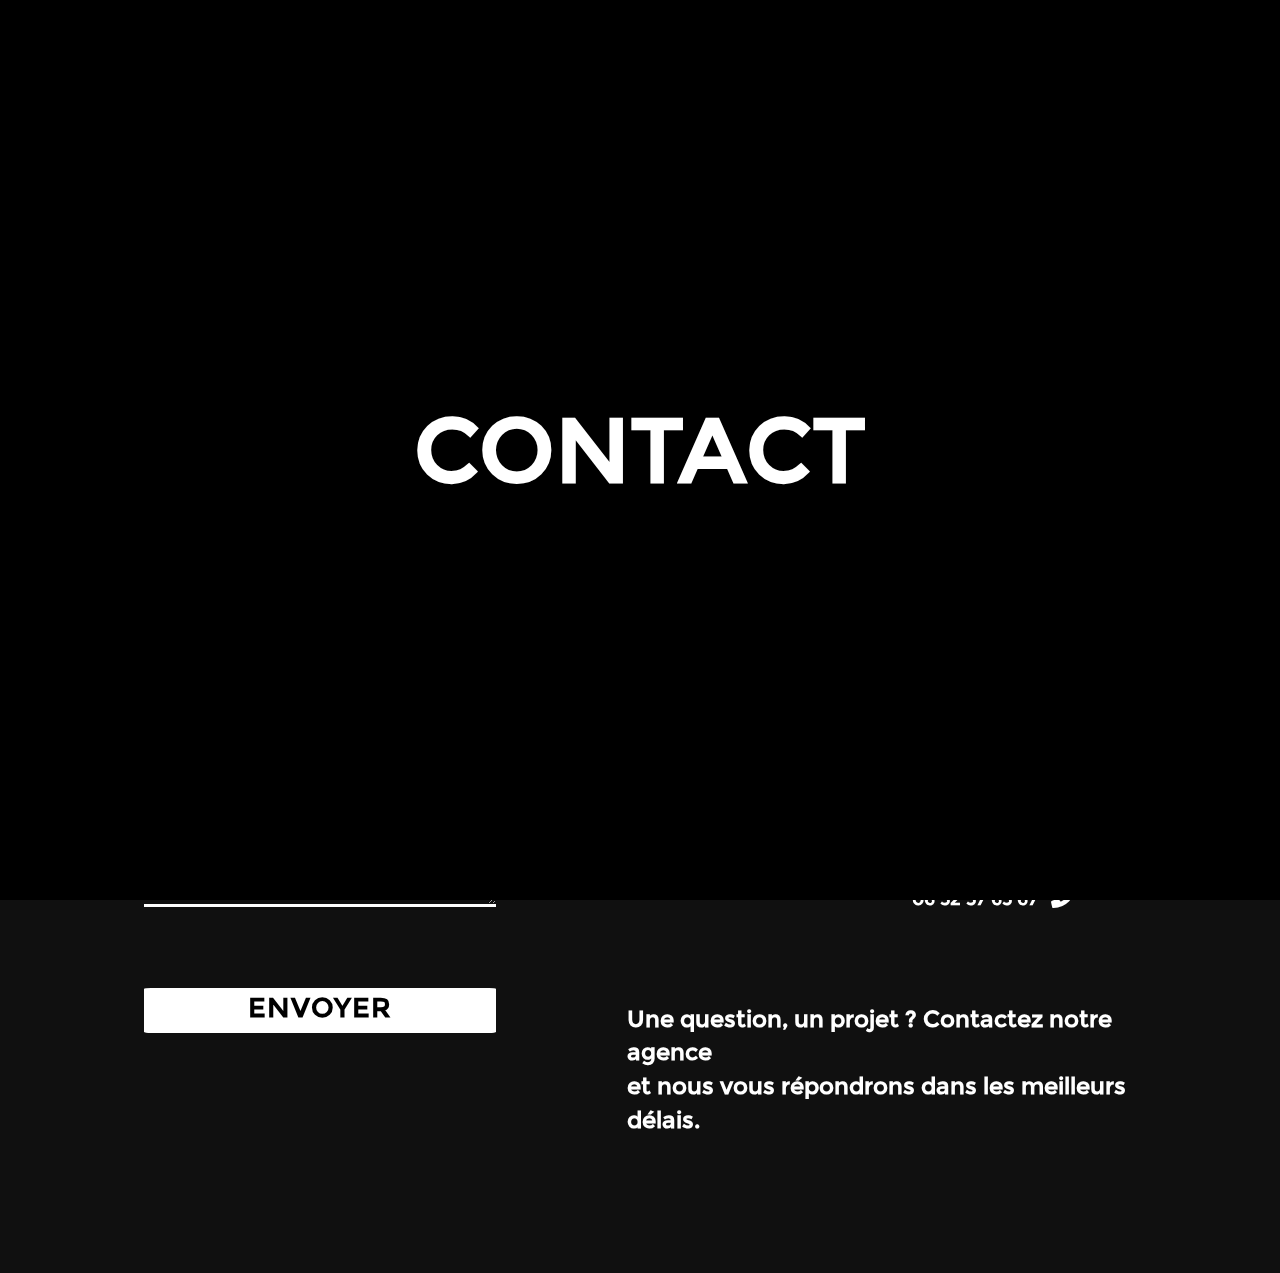
<file: contact.html>
<!DOCTYPE html>
<html lang="fr">
<head>
    <meta charset="UTF-8">
    <meta http-equiv="X-UA-Compatible" content="IE=edge">
    <meta name="viewport" content="width=device-width, initial-scale=1.0">
    <title>Document</title>

    <link href="./assets/css/styleContact.css" rel="stylesheet"> 
    <link href="./assets/bootstrap/bootstrap5.min.css" rel="stylesheet">
    <link href="./assets/css/all-min.css" rel="stylesheet">
</head>
<body>
    
    <header>
        <div class="boxAccueil">
            <div class="boxLogo ">
                <a class="logoAccueil" href="./">Paradoxe.</a>
            </div>
            
            <div class="burger animeOpac">
                <div class="position-relative d-flex justify-content-center align-items-center w-100 h-100 flex-column spanBurger">
                    <span class="ligne"></span>
                    <span class="ligne"></span>
                    <span class="ligne"></span>
                </div>
            </div>
        </div>
     
    
          <!-- AffichageMenuBurger-->
          <div id="menuBurgerDesktop" class="position-fixed row m-0">
            <div id="burgerSectionGauche" class="bg-white col-12 col-lg-6 d-flex flex-column justify-content-between pe-0">
                <div class="childBurger">
                    <nav class="d-flex flex-column">
                        <div class="unit w-100">
                            <div class="digits text-white w-100 position-relative">
                                <div class="cd__digit w-100 ancreBurger d-flex text-dark">
                                    <div>
                                        <i class="fas fa-long-arrow-alt-right arrowBurger"></i>
                                    </div>
                                    <a class=" position-relative lienAccueil  text-dark" href="./">Accueil</a>
                                </div>
                            </div>
                        </div>
                        <div class="unit w-100">
                            <div class="digits text-white w-100 position-relative">
                                <div class="cd__digit w-100 ancreBurger d-flex text-dark" >
                                    <i class="fas fa-long-arrow-alt-right arrowBurger"></i>
                                    <a class=" text-dark lienBurger" >Contact</a>
                                </div>
                            </div>
                        </div>
                        <div class="unit w-100">
                            <div class="digits text-white w-100 position-relative">
                                <div class="cd__digit w-100 ancreBurger d-flex text-dark" >
                                    <div><i class="fas fa-long-arrow-alt-right arrowBurger"></i></div>
                                    <a class=" text-dark lienBurger" >Prestations</a>
                                </div>
                            </div>
                        </div>
                        <div class="unit w-100">
                            <div class="digits text-white w-100 position-relative">
                                <div class="cd__digit w-100 ancreBurger d-flex text-dark" >
                                    <div><i class="fas fa-long-arrow-alt-right arrowBurger"></i></div>
                                    <a class="  text-dark lienBurger" >Portefolio</a>
                                </div>
                            </div>
                        </div>
                        <div class="unit w-100">
                            <div class="digits text-white w-100 position-relative">
                                <div class="cd__digit w-100 ancreBurger d-flex text-dark" >
                                    <div><i class="fas fa-long-arrow-alt-right arrowBurger"></i></div>
                                    <a class=" text-dark lienBurger" >Histoire</a>
                                </div>
                            </div>
                        </div>
                    </nav>
                </div>
                <div class="d-flex justify-content-between" id="adresseBurger">
                    <div class="d-flex justify-content-end flex-column fw-bold">
                        <div class="unit w-100">
                            <div class="digits text-dark w-100 position-relative digitAdresse margeDigit">
                                <div class="cd__digit w-100 " >
                                    <p class="digitContact">06 52 57 65 67</p>
                                </div>
                            </div>
                        </div>
                        <div class="unit w-100">
                            <div class="digits text-dark w-100 position-relative digitAdresse">
                                <div class="cd__digit w-100 ">
                                    <p class="digitContact">contact.paradoxe.fr</p>
                                </div>
                            </div>
                        </div>
                    </div>
                    <div class="d-flex flex-column reseauxBurger">
                        <div class="unit w-100 unitTel">
                            <div class="digitsReseau text-dark w-100 m-0 position-relative">
                                <div class="cd__digit w-100 ">
                                    <a class="lienReseau text-dark" href="#" >
                                        <i class="fab fa-twitter reseauAccueil" style="font-size:3.5vmin"></i>
                                    </a>
                                </div>
                            </div>
                        </div>
                        <div class="unit w-100 unitTel">
                            <div class="digitsReseau text-dark w-100 position-relative">
                                <div class="cd__digit w-100 ">
                                    <a class="lienReseau text-dark"> <i class="fab fa-instagram reseauAccueil"></i></a>
                                </div>
                            </div>
                        </div>
                        <div class="unit w-100 unitTele">
                            <div class="digitsReseau text-dark w-100 position-relative ">
                                <div class="cd__digit w-100 ">
                                    <a class="lienReseau text-dark"><i class="fab fa-linkedin-in reseauAccueil"></i></a>
                                </div>
                            </div>
                        </div>
                    </div>
                </div>
            </div>
            <div id="burgerSectionDroite" class="p-0 col-6 d-lg-flex flex-column d-none">
                
                    <div class="w-100  d-flex align-items-end" >
                        <h5 class="fw-bold titreSectionDroite text-white text-center w-100">Agence <br> Paradoxe.</h5>
                    </div>
                    <div class="d-flex justify-content-end align-items-center flex-column text-white">
                        <p class="m-0 text-center">Agence Paradoxe &copy; 2022 - Agence web sur Montauban et Toulouse </p>
                        <div class="bg-white"></div>
                        <div class="mb-1">
                            <a class="text-white" href="">CGU |</a>
                            <a class="text-white" href="">Mention Légales |</a>
                            <a class="text-white" href="">Politique-de-confidentialité</a>
                        </div>
                    </div>
               
            </div>
        </div>
    </header>

    <main>
        <h1 class="titrePage">Contactez nous de la maniere <br> qui vous convient.</h1>
        <section id="blocFormulaire" data-resize = "resize8" class=" d-flex m-0 p-0 justify-content-center">
            <div class=" d-flex align-items-center justify-content-lg-center justify-content-around formulaireContact flex-column flex-lg-row">
              
                <form class="d-flex flex-column position-relative" id="formulaire" onsubmit="return false">
                    <input class="border-bottom  border-3 text-white" type="text" placeholder="Votre nom" id="nom">
                    <input class="inputMarge0 border-bottom border-white text-white border-3 " type="text" placeholder="Votre mail" id="mail">
                    <input class="border-bottom border-white text-white border-3 " type="text" placeholder="Votre numero" id="telephone">
                    <textarea class="inputMarge1 border-bottom border-white text-white border-3" type="text" placeholder="Votre message" id="message"></textarea>
            
                    
                    <a aria-label='Thanks' class='h-button centered' data-text='Envoyer' href='#'>
                        <span>M</span>
                        <span>e</span>
                        <span>r</span>
                        <span>c</span>
                        <span>i</span>
                    </a>
                      
                    
                </form>
                <div class="d-flex flex-column d-lg-none text-white align-items-lg-end align-items-center adressPhone" >
                    <p>contact@paradoxe.fr <i class="far fa-envelope ms-2 iconeFor"></i></p>
                    <p>06 52 57 65 67 <i class="fas fa-phone ms-2 iconeFor"></i></p>
                </div>
            </div>
            <div class=" boxSvg text-white position-relative d-lg-flex flex-column align-items-center justify-content-center d-none">
                <svg id="eU6SWpw9GOx1" class="position-absolute animePath d-none d-lg-block" viewBox="1600 -140 8000 4500" shape-rendering="geometricPrecision" text-rendering="geometricPrecision">
                    <path d="M4796.16127,2740.724855C3473.877201,1386.798703,5629.651709,-406.19691,6658.696119,1515.119022c642.156352,1198.962084-165.096934,2367.755714-607.977697,2258.202874s-866.846753-675.367001-1254.557152-1032.597041Z"  fill="none" stroke="#fff" stroke-width="18"/>
                </svg>            
                <h2 class="titleContactDes">Contactez</h2>
                <div class="d-flex align-items-center ms-1">
                    <div class="bg-white ecartDes"></div> 
                    <h2 class="m-0 ms-1 titleContactDes1">nous</h2>
                </div>
                <div class="d-flex flex-column align-items-end forAdresse">
                    <p class="mt-4 mb-2 fw-bold">contact@paradoxe.fr <i class="far fa-envelope ms-2"></i></p>
                    <p class="fw-bold">06 52 57 65 67 <i class="fas fa-phone ms-2"></i></p>
                </div>
                <div class="position-absolute fw-bold blQuestion d-none d-lg-block">
                    <p class="m-0">Une question, un projet ? Contactez notre agence <br> et nous vous répondrons dans les meilleurs délais.</p>
                </div>
            </div> 
        </section>  
           
    </main>

    <aside>
        <div id="divId"></div>
        <div id="divId" class="d-flex justify-content-center align-items-center "><span class="nomPage"></span></div>
        <div id="divId"></div>
    </aside>

    <aside>
        <div class="divIdDepart"></div>
        <div  class="divIdDepart d-flex justify-content-center align-items-center"><span class="nom"></span></div>
        <div class="divIdDepart"></div>
    </aside>

    <script src="./assets/js/animationContact.js"></script>
</body>
</html>
</file>
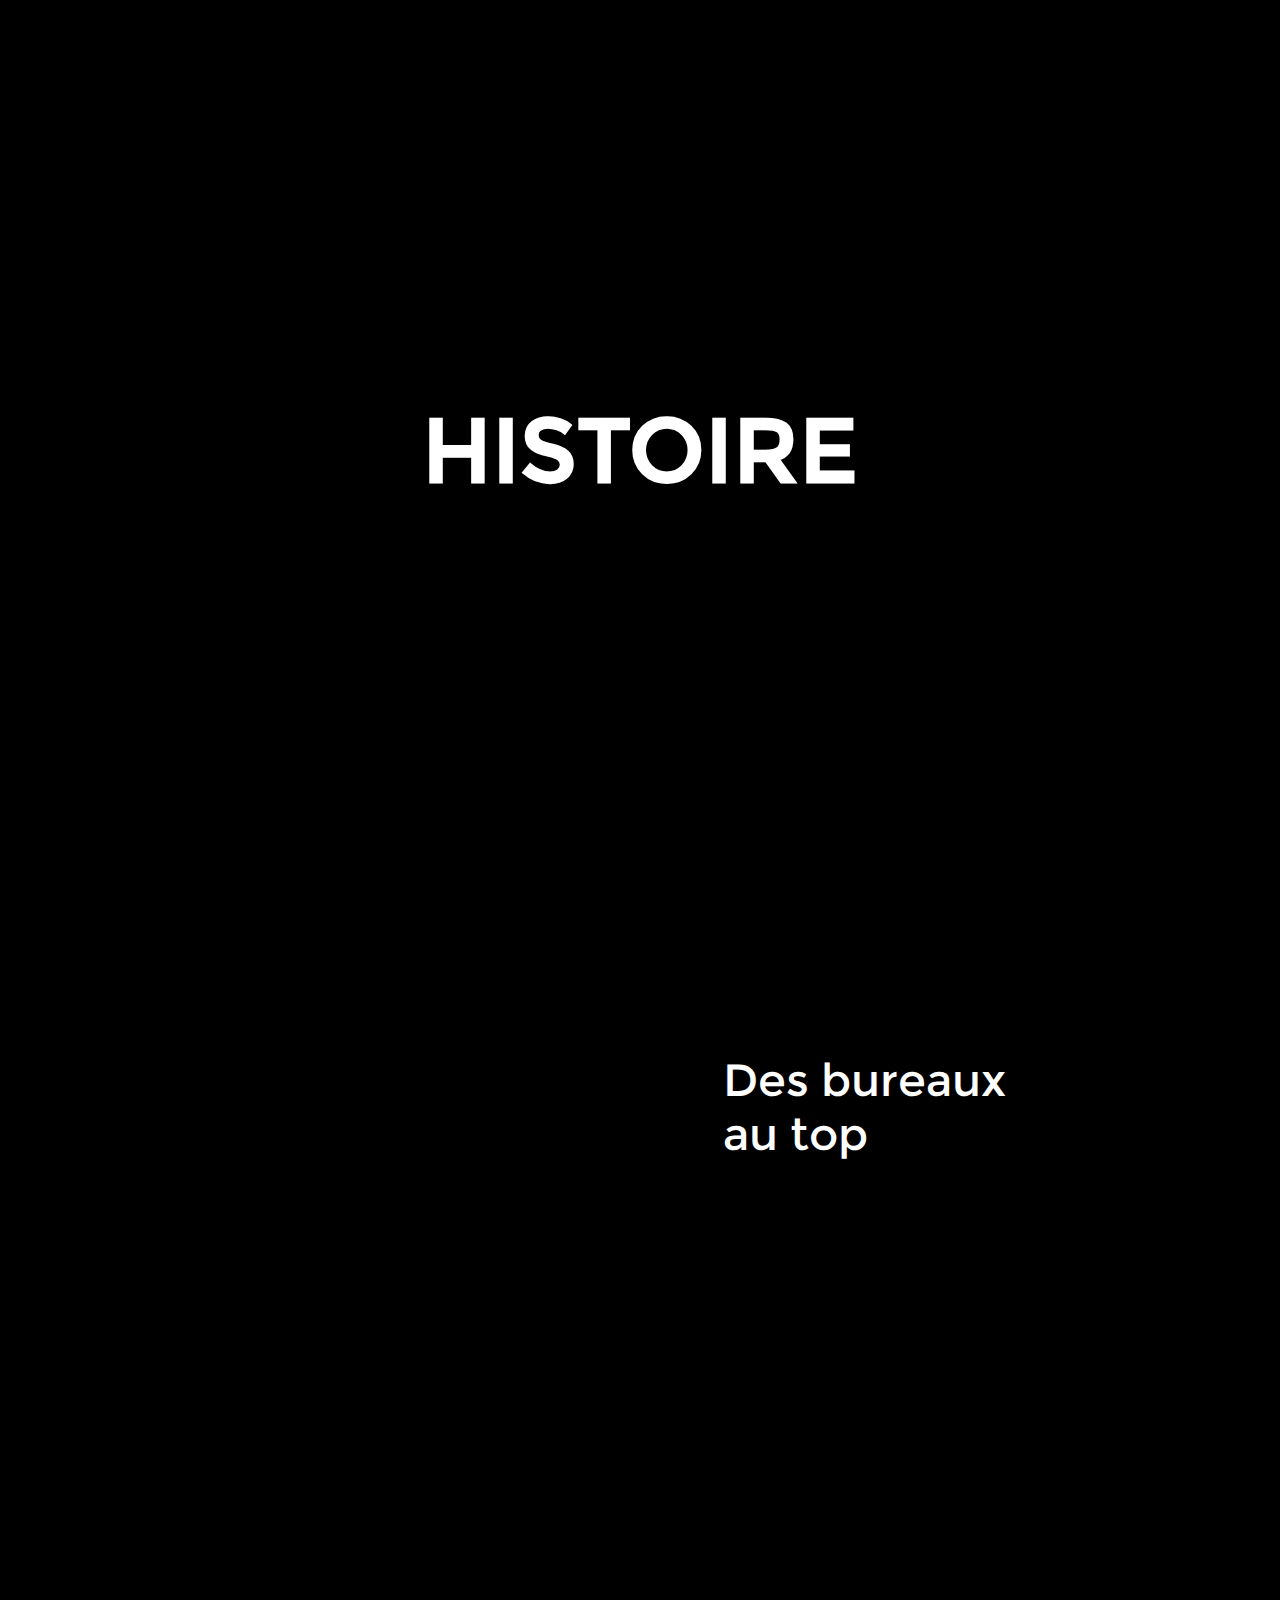
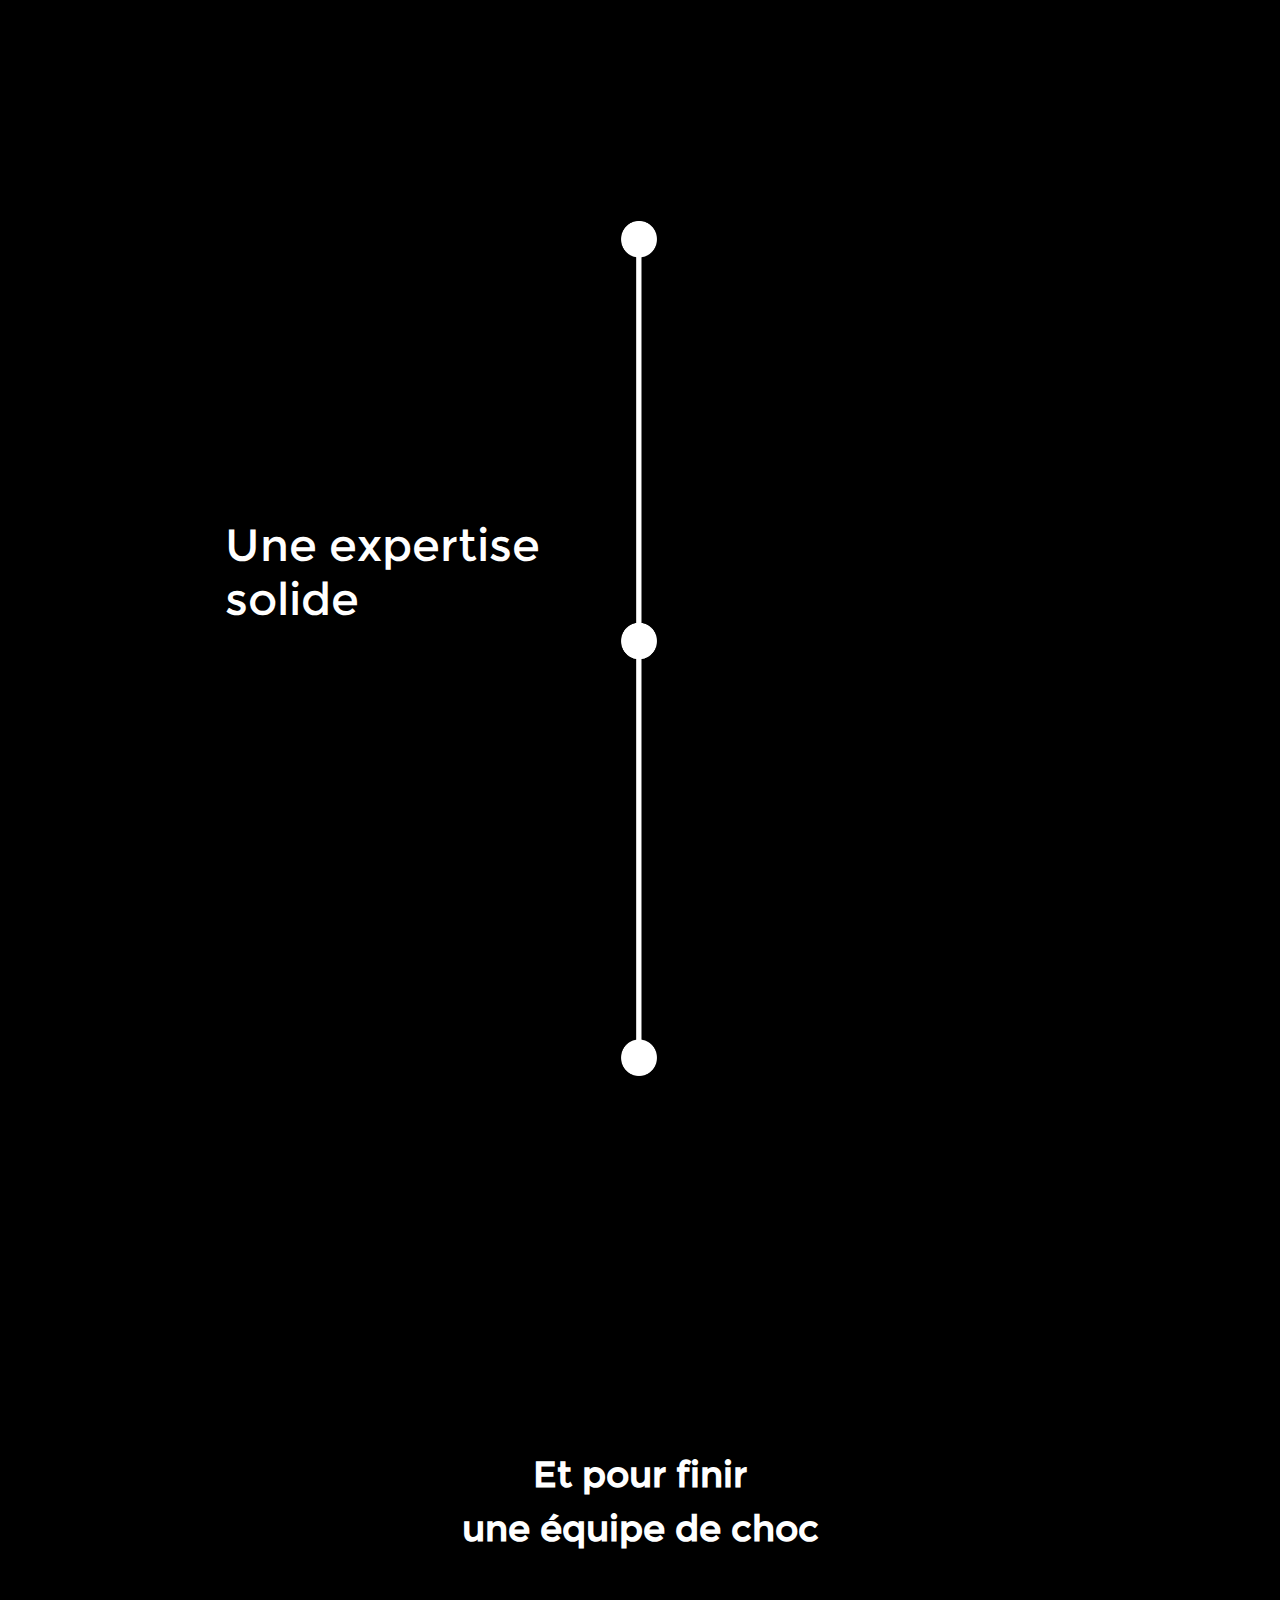
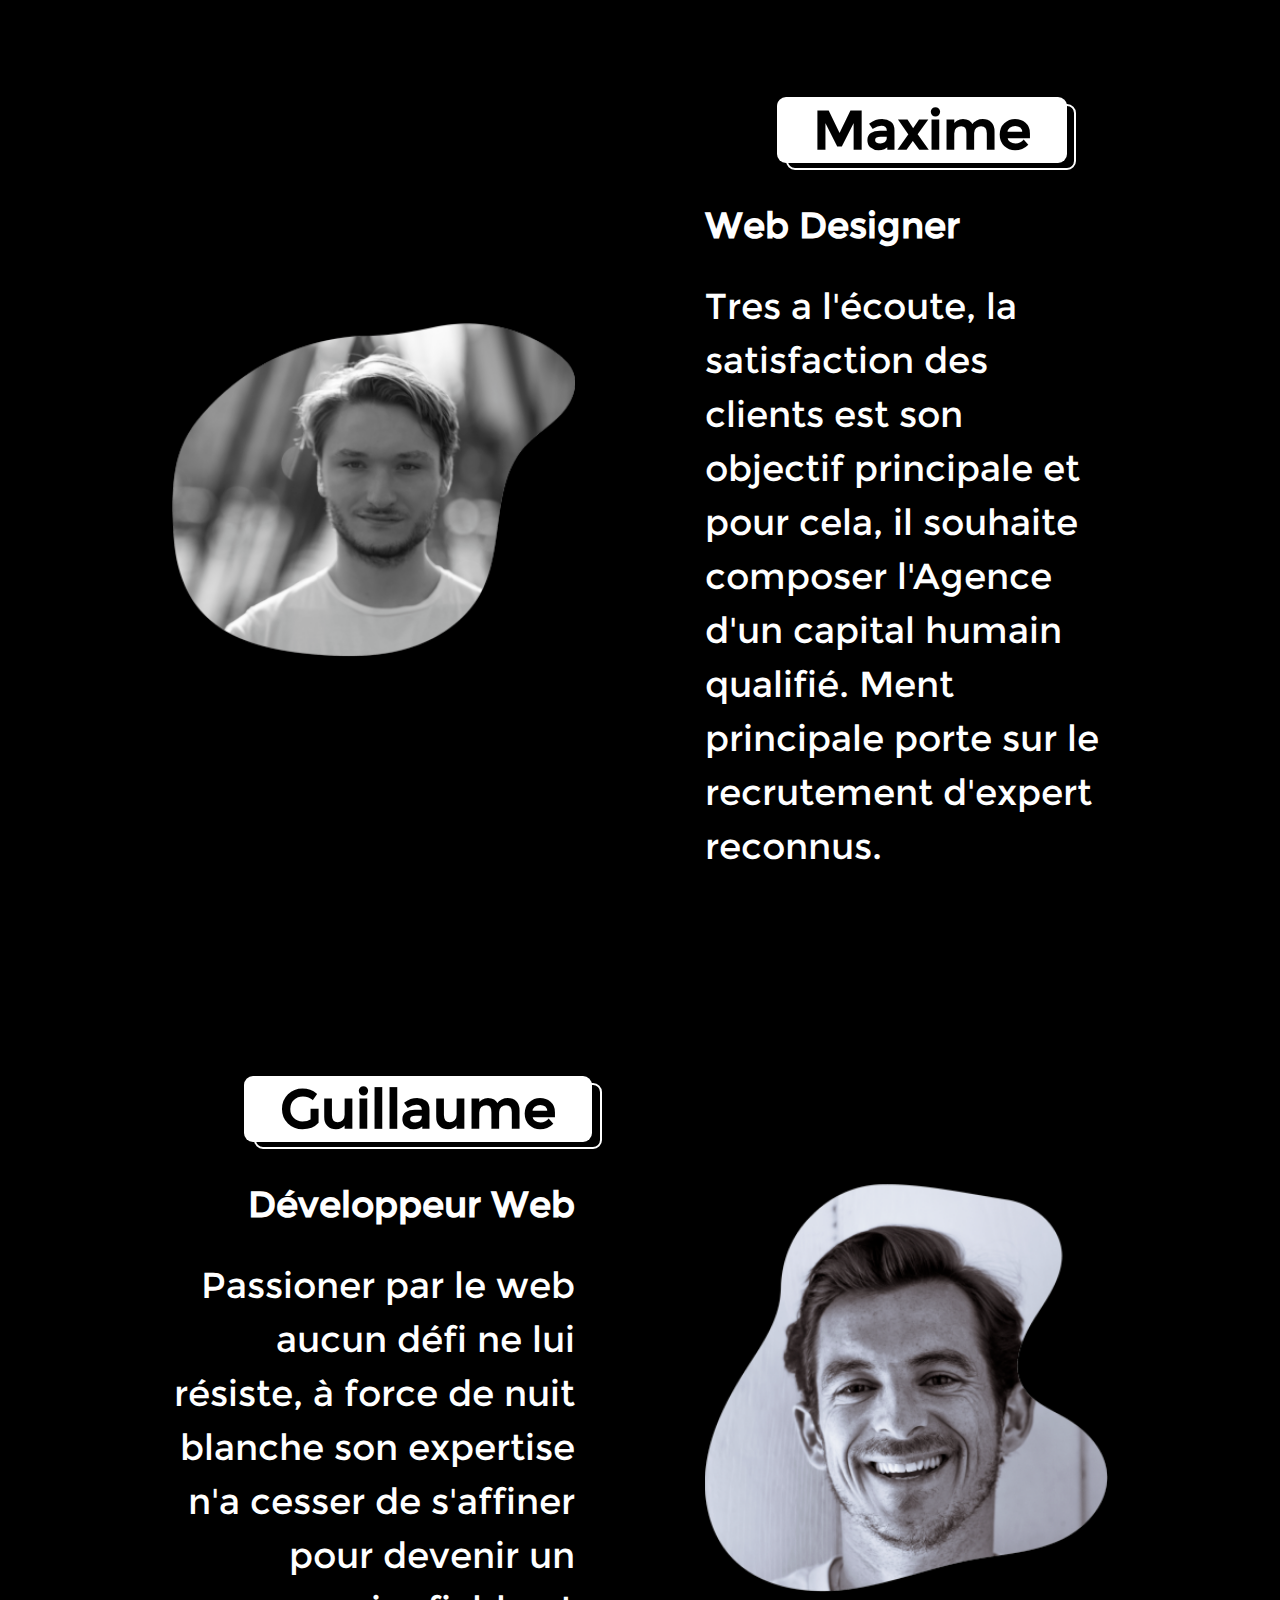
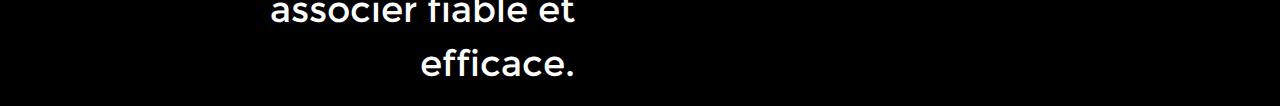
<file: histoire.html>
<!DOCTYPE html>
<html lang="fr">
<head>
    <meta charset="UTF-8">
    <meta http-equiv="X-UA-Compatible" content="IE=edge">
    <meta name="viewport" content="width=device-width, initial-scale=1.0,viewport-fit=cover">
    <title>Document</title>
</head>
<link href="./assets/css/styleHistoire.css" rel="stylesheet">
<link href="./assets/bootstrap/bootstrap5.min.css" rel="stylesheet">
<link href="./assets/css/all-min.css" rel="stylesheet">

<body>
    <header>
        <div class="boxAccueil">
            <div class="boxLogo position-relative">
                <a class="logoAccueil" href="./">Paradoxe.</a>
            </div>
            <div class="burger animeOpac">
                <div class="position-relative d-flex justify-content-center align-items-center w-100 h-100 flex-column spanBurger">
                    <span class="ligne"></span>
                    <span class="ligne"></span>
                    <span class="ligne"></span>
                </div>
            </div>
        </div>
     
    
          <!-- AffichageMenuBurger-->
          <!-- AffichageMenuBurger-->
          <div id="menuBurgerDesktop" class="position-fixed row m-0">
            <div id="burgerSectionGauche" class="bg-white col-12 col-lg-6 d-flex flex-column justify-content-between pe-0">
                <div class="childBurger">
                    <nav class="d-flex flex-column">
                        <div class="unit w-100">
                            <div class="digits text-white w-100 position-relative">
                                <div class="cd__digit w-100 ancreBurger d-flex text-dark">
                                    <div>
                                        <i class="fas fa-long-arrow-alt-right arrowBurger"></i>
                                    </div>
                                    <a class=" position-relative lienAccueil  text-dark" href="./">Accueil</a>
                                </div>
                            </div>
                        </div>
                        <div class="unit w-100">
                            <div class="digits text-white w-100 position-relative">
                                <div class="cd__digit w-100 ancreBurger d-flex text-dark" >
                                    <i class="fas fa-long-arrow-alt-right arrowBurger"></i>
                                    <a class=" text-dark lienBurger" >Contact</a>
                                </div>
                            </div>
                        </div>
                        <div class="unit w-100">
                            <div class="digits text-white w-100 position-relative">
                                <div class="cd__digit w-100 ancreBurger d-flex text-dark" >
                                    <div><i class="fas fa-long-arrow-alt-right arrowBurger"></i></div>
                                    <a class=" text-dark lienBurger" >Prestations</a>
                                </div>
                            </div>
                        </div>
                        <div class="unit w-100">
                            <div class="digits text-white w-100 position-relative">
                                <div class="cd__digit w-100 ancreBurger d-flex text-dark" >
                                    <div><i class="fas fa-long-arrow-alt-right arrowBurger"></i></div>
                                    <a class="  text-dark lienBurger" >Portefolio</a>
                                </div>
                            </div>
                        </div>
                        <div class="unit w-100">
                            <div class="digits text-white w-100 position-relative">
                                <div class="cd__digit w-100 ancreBurger d-flex text-dark" >
                                    <div><i class="fas fa-long-arrow-alt-right arrowBurger"></i></div>
                                    <a class=" text-dark lienBurger" >Histoire</a>
                                </div>
                            </div>
                        </div>
                    </nav>
                </div>
                <div class="d-flex justify-content-between" id="adresseBurger">
                    <div class="d-flex justify-content-end flex-column fw-bold">
                        <div class="unit w-100">
                            <div class="digits text-dark w-100 position-relative digitAdresse margeDigit">
                                <div class="cd__digit w-100 " >
                                    <p class="digitContact">06 52 57 65 67</p>
                                </div>
                            </div>
                        </div>
                        <div class="unit w-100">
                            <div class="digits text-dark w-100 position-relative digitAdresse">
                                <div class="cd__digit w-100 ">
                                    <p class="digitContact">contact.paradoxe.fr</p>
                                </div>
                            </div>
                        </div>
                    </div>
                    <div class="d-flex flex-column reseauxBurger">
                        <div class="unit w-100 unitTel">
                            <div class="digitsReseau text-dark w-100 m-0 position-relative">
                                <div class="cd__digit w-100 ">
                                    <a class="lienReseau text-dark" href="#" >
                                        <i class="fab fa-twitter reseauAccueil"></i>
                                    </a>
                                </div>
                            </div>
                        </div>
                        <div class="unit w-100 unitTel">
                            <div class="digitsReseau text-dark w-100 position-relative">
                                <div class="cd__digit w-100 ">
                                    <a class="lienReseau text-dark"> <i class="fab fa-instagram reseauAccueil"></i></a>
                                </div>
                            </div>
                        </div>
                        <div class="unit w-100 unitTele">
                            <div class="digitsReseau text-dark w-100 position-relative ">
                                <div class="cd__digit w-100 ">
                                    <a class="lienReseau text-dark"><i class="fab fa-linkedin-in reseauAccueil"></i></a>
                                </div>
                            </div>
                        </div>
                    </div>
                </div>
            </div>
            <div id="burgerSectionDroite" class="p-0 col-6 d-lg-flex flex-column d-none">
                
                    <div class="w-100  d-flex align-items-end">
                        <h5 class="fw-bold titreSectionDroite text-white text-center w-100">Agence <br> Paradoxe.</h5>
                    </div>
                    <div class="d-flex justify-content-end align-items-center flex-column text-white">
                        <p class="m-0 text-center">Agence Paradoxe &copy; 2022 - Agence web sur Montauban et Toulouse </p>
                        <div class="bg-white"></div>
                        <div class="mb-1">
                            <a class="text-white" href="">CGU |</a>
                            <a class="text-white" href="">Mention Légales |</a>
                            <a class="text-white" href="">Politique-de-confidentialité</a>
                        </div>
                    </div>
               
            </div>
        </div>
    </header>
    <main>
        <div class="divAccueil"> 
            
            <div class="containere">
                <p class="welcome m-0">NOTRE AGENCE</p>
                <p class="go-away m-0">AGENCE PARADOXE</p>
              </div>
        </div>
        <div class="position-relative blockBox">
            <div class="firstBox">
               
                    <img class="imgHistoire animationY" src="./assets/img/Office_Room_-_Transparent_Background_-_Copie.png">
               
                
                <div class="secondEnfant">
                    <h3 class="titleBox">Des bureaux au top</h3>
                    <p class="paraBox animationText1">Lorem, ipsum dolor sit amet consectetur adipisicing elit. Itaque debitis nostrum asperiores at rem sed, autem exercitationem quam porro? Minima in nihil, repudiandae sequi itaque veniam ab obcaecati aut libero.
                    Consequatur a autem mollitia ipsa reprehenderit dicta iste officia cum magni laudantium reiciendis laboriosam sint fugiat corporis eligendi minima dolores possimus esse quaerat, et, perspiciatis aliquam voluptates incidunt sunt. Fugiat?</p>
                </div>
            </div>
            <div class="d-flex justify-content-center d-lg-none">
                <img src="./assets/img/ligne_mobile.webp" class="lineMobile">
            </div>
            <div class="firstBox responBox">
                <div class="secondEnfant">
                    <h3  class="titleBox">Une expertise solide</h3>
                    <p class="paraBox animationText2">Lorem, ipsum dolor sit amet consectetur adipisicing elit. Itaque debitis nostrum asperiores at rem sed, autem exercitationem quam porro? Minima in nihil, repudiandae sequi itaque veniam ab obcaecati aut libero.
                    Consequatur a autem mollitia ipsa reprehenderit dicta iste officia cum magni laudantium reiciendis laboriosam sint fugiat corporis eligendi minima dolores possimus esse quaerat, et, perspiciatis aliquam voluptates incidunt sunt. Fugiat?</p>
                </div>

              
                    <svg id="Calque_1" class="imgHistoire animationX" data-name="Calque 1" xmlns="http://www.w3.org/2000/svg" viewBox="0 0 569.67 593"><defs></defs><title>icons expertises</title><polygon class="cls-1" points="513.67 301.03 403.99 301.03 349.15 396.01 403.99 491 513.67 491 568.51 396.01 513.67 301.03"/><polygon class="cls-1" points="339.62 402.03 229.94 402.03 175.1 497.01 229.94 592 339.62 592 394.45 497.01 339.62 402.03"/><polygon class="cls-1" points="513.67 100.5 403.99 100.5 349.15 195.49 403.99 290.47 513.67 290.47 568.51 195.49 513.67 100.5"/><polygon class="cls-1" points="339.62 1 229.94 1 175.1 95.98 229.94 190.97 339.62 190.97 394.45 95.98 339.62 1"/><polygon class="cls-1" points="165.67 102 55.99 102 1.16 196.99 55.99 291.97 165.67 291.97 220.51 196.99 165.67 102"/><polygon class="cls-1" points="339.62 201.5 229.94 201.5 175.1 296.49 229.94 391.47 339.62 391.47 394.45 296.49 339.62 201.5"/><path class="cls-2" d="M189,315.65v5.14c-.19,1.34-.35,2.69-.6,4a38.87,38.87,0,0,1-12.9,22.59c-1.17,1-2.44,2-3.76,3l-7.6-13.17a23.92,23.92,0,0,0,8.08-10.57H154.92c-2.08,0-3-1-3-3.06V314.3a2.59,2.59,0,0,1,2.8-2.85h31.18a2.6,2.6,0,0,1,2.87,2.5C188.82,314.51,188.89,315.08,189,315.65Z" transform="translate(-37.27 -120.21)"/><path class="cls-2" d="M167.39,353c-2.08.79-4.08,1.61-6.12,2.29a32.24,32.24,0,0,1-7.9,1.55,3.16,3.16,0,0,0-.59.14h-5.29l-3.05-.44A38,38,0,0,1,122.34,345c-1.56-1.61-2.91-3.41-4.45-5.24l13.21-7.63c7.79,9.21,17.26,11.81,28.7,7.71Z" transform="translate(-37.27 -120.21)"/><path class="cls-2" d="M128.67,327.75l-13.11,7.58a5.6,5.6,0,0,1-.31-.49,37.76,37.76,0,0,1-3.65-13.32,5.27,5.27,0,0,0-.14-.57V315.5c.2-1.42.37-2.84.62-4.25a36.68,36.68,0,0,1,3.15-9.73c.06-.13.15-.26.25-.45l13.19,7.62a23.28,23.28,0,0,0,0,19.06Z" transform="translate(-37.27 -120.21)"/><path class="cls-2" d="M175.73,292.71q-3.49,3.57-7.06,7.07a2.5,2.5,0,0,1-3.66.12A22.49,22.49,0,0,0,154.27,295c-9.12-1.39-16.6,1.57-22.51,8.61-.15.17-.28.35-.43.53a1.3,1.3,0,0,1-.18.15L118,296.7a38.8,38.8,0,0,1,12.79-12,38.75,38.75,0,0,1,44.76,4.16A2.49,2.49,0,0,1,175.73,292.71Z" transform="translate(-37.27 -120.21)"/><path class="cls-2" d="M459.93,474.93c.3,3.43.59,6.85.89,10.28l.9,10q.52,6,1.06,12l.87,9.87,1.08,12,1,11.65q.35,4,.68,8a.77.77,0,0,0,.64.78q14.3,4,28.6,8a2,2,0,0,0,1,0q14.19-3.95,28.37-7.89a.85.85,0,0,0,.72-.89q.5-5.86,1-11.73t1.07-11.8l1-11.73q.52-5.94,1.07-11.89l.87-9.87q.53-6,1.06-12c.14-1.58.27-3.16.4-4.74Zm58.56,20.84-.9,10q-.54,5.94-1.07,11.88t-1,11.65c-.21,2.28-.41,4.55-.65,6.82a.85.85,0,0,1-.48.59q-9,2.52-18,5a1.51,1.51,0,0,1-.78-.07c-5.87-1.62-11.74-3.23-17.6-4.88-.24-.07-.58-.35-.61-.56-.45-4.62-.87-9.26-1.29-13.89a1.9,1.9,0,0,1,.07-.32h2.48c2,0,3.93,0,5.89,0,.55,0,.74.18.78.73.14,2,.35,4.07.5,6.11a.93.93,0,0,0,.81,1c3,.77,5.91,1.59,8.87,2.37a2.57,2.57,0,0,0,1.17,0c3-.78,6-1.6,8.94-2.4.44-.12.76-.26.81-.81.41-4,.85-8,1.29-12H475.62c-.3-2.89-.59-5.7-.9-8.58.37,0,.63,0,.89,0l31.72-.36c1.38,0,1.13,0,1.21-1.17.18-2.68.41-5.36.62-8.1H473.81c-.2-2.86-.39-5.67-.58-8.52H519C518.81,492.08,518.65,493.92,518.49,495.77Z" transform="translate(-37.27 -120.21)"/><path class="cls-2" d="M280,174.1v1.15c.16,1.44.35,2.87.49,4.31q.65,7,1.28,14.07c.41,4.51.8,9,1.21,13.51.35,3.93.73,7.86,1.09,11.79s.69,7.8,1,11.7.73,7.86,1.09,11.79c.25,2.7.5,5.4.71,8.1,0,.57.16.85.8,1,8.43,1.65,16.85,3.35,25.27,5,2.81.56,5.61,1.22,8.45,1.63a11.24,11.24,0,0,0,3.62-.39q15.45-3.06,30.89-6.18c1.55-.32,1.28,0,1.41-1.54.52-5.73,1.07-11.46,1.59-17.19s1-11.46,1.53-17.19,1.07-11.45,1.59-17.19c.47-5.13.91-10.25,1.37-15.39.27-3,.55-6,.82-9Zm38.53,69.19L300,239.61c-.39-4.28-.78-8.52-1.17-12.81h7c.15,1.47.28,2.91.42,4.35a11.08,11.08,0,0,1,.14,1.72c0,.72.26,1,.94,1.11,1.37.22,2.74.51,4.2.79V188.21h6.92Zm29.69-48.13h-15.5v17.58h13.89c-.18,2-.34,3.93-.51,5.86q-.54,5.88-1.09,11.78c-.26,2.89-.52,5.78-.82,8.67a.87.87,0,0,1-.51.64c-5.84,1.2-11.68,2.36-17.53,3.52a2.12,2.12,0,0,1-.45,0v-7.05c3.39-.67,6.76-1.36,10.14-2,1.79-.35,1.83-.33,2-2.08.37-3.82.7-7.64,1-11.46,0-.27,0-.54,0-.9H325.66V188.24H348.8C348.59,190.53,348.39,192.79,348.18,195.16Z" transform="translate(-37.27 -120.21)"/><path class="cls-2" d="M279.21,574.44l1,13.54.72,10.28q.48,6.65.95,13.29c.31,4.24.6,8.48.9,12.71.31,4.4.64,8.81.95,13.21.25,3.57.5,7.13.73,10.7.1,1.44.07,1.44,1.43,1.89q15.3,5,30.59,10.05a2.41,2.41,0,0,0,1.43,0c10.36-3.38,20.71-6.8,31.07-10.18a1.16,1.16,0,0,0,.91-1.24c.28-4.47.62-8.92.93-13.38s.6-8.64.91-13,.63-8.64.93-13,.6-8.47.9-12.71c.32-4.42.65-8.86,1-13.29.21-3,.38-6,.58-8.94Zm61.61,22.66H303.54c.3,4.31.6,8.54.9,12.87h35.48c-.12,1.84-.23,3.56-.35,5.28l-1,13.46c-.27,3.71-.54,7.41-.84,11.12a.91.91,0,0,1-.49.61q-9.82,3.31-19.67,6.58a1.8,1.8,0,0,1-1.05,0q-9.72-3.22-19.44-6.48c-.25-.09-.59-.39-.61-.61-.25-3.21-.46-6.41-.69-9.71h10c.07.76.1,1.51.24,2.24a1,1,0,0,0,.53.67q5,1.71,10.07,3.35a1.61,1.61,0,0,0,1,0c3.34-1.08,6.67-2.21,10-3.28.57-.19.62-.56.66-1,.18-2.7.37-5.4.55-8.11.09-1.28.18-2.56.27-3.92H295.07c-.78-11.05-1.55-22-2.32-33h48.79C341.3,590.42,341.06,593.73,340.82,597.1Z" transform="translate(-37.27 -120.21)"/><path class="cls-2" d="M359.11,385c-8-.17-15.77-1.45-22.72-5.4-4.74-2.69-8.93-6.34-13.37-9.56H320.6c-.91.79-1.83,1.55-2.72,2.35a43.34,43.34,0,0,1-20,10.76,135.52,135.52,0,0,1-15,1.85c-2.73.26-4.24,1.35-4.26,3.81-.09,11.56-.77,23.14.79,34.67,1.26,9.36,3.86,18.26,9.07,26.26,7.73,11.87,19.07,18.85,32.14,23.4a3.93,3.93,0,0,0,2.35,0c9.52-3.26,18.23-7.92,25.42-15.11,10.54-10.53,15.1-23.72,16.11-38.16.67-9.58.41-19.22.5-28.83C365.05,385.83,364.28,385.13,359.11,385ZM356,428.84c-3.69,17.5-14.43,29-30.66,35.79a8.4,8.4,0,0,1-7.23-.06c-11.46-5-20.88-12.16-26.47-23.66a56.9,56.9,0,0,1-5.56-22.76c-.35-8.52-.08-17.06-.08-25.23,6.16-1.36,12.26-2.39,18.16-4.09a45.71,45.71,0,0,0,16.26-9.09c.74-.61,1.29-1.25,2.37-.34,9.75,8.31,21.26,12.05,33.88,12.82.27,0,.53.06.78.09.1.13.24.24.24.35C358.11,404.76,358.56,416.88,356,428.84Z" transform="translate(-37.27 -120.21)"/><path class="cls-2" d="M339.7,413.84a11.79,11.79,0,0,1-1.34,1.49q-9.06,9.06-18.13,18.11c-2.59,2.58-4.24,2.58-6.81,0l-8.28-8.28c-2.21-2.21-2.52-4.27-.9-5.93s3.73-1.46,5.94.77,4.31,4.4,6.59,6.75l16.38-16.48a12.05,12.05,0,0,1,1.64-1.48,3.56,3.56,0,0,1,4.91,5Z" transform="translate(-37.27 -120.21)"/><path class="cls-2" d="M538.76,307.45c-3-13.71-10.59-24.15-23.22-30.39-14.79-7.33-29.49-6.41-43.31,2.52A41.18,41.18,0,0,0,453,310.31c-2.41,19.57,7.76,37.36,25.88,45.33,3.61,1.58,7.66,2.18,11.5,3.24.43.11.84.25,1.26.36h8.83c1.63-.34,3.28-.62,4.91-1,15.88-3.93,26.53-13.66,32-29a67,67,0,0,0,1.79-7.9c.09-.37.24-.72.35-1.09v-8.82C539.28,310.08,539.05,308.76,538.76,307.45Zm-78.26-7.19c6.16,16.87,12.24,33.55,18.41,50.44C459.58,341.56,452.12,317.94,460.5,300.26Zm24.63,52.9q5.72-16.65,11.44-33.26H497l11.91,32.67A37.29,37.29,0,0,1,485.13,353.16Zm16.39-55.61c1.47-.14,2.76-.31,4.06-.4,1.14-.09,1.84-.6,1.76-1.8s-1-1.52-2.07-1.48-2.37.23-3.54.22c-5.43,0-10.85-.14-16.27-.23-1.16,0-2.1.33-2.17,1.58s.73,1.76,1.86,1.68c2.91-.18,4.28,1.15,5.07,4,1.1,4,2.79,7.85,4.17,11.79a3.41,3.41,0,0,1,.19,2.1c-2.64,8.09-5.36,16.16-8.2,24.69-4.81-14.27-9.47-28.14-14.17-42.11,1.35-.14,2.52-.32,3.69-.4s2.26-.36,2.14-1.8-1.35-1.53-2.56-1.46c-3.33.19-6.66.34-10,.47a16.59,16.59,0,0,1-1.68-.1c11-18,39.11-24.62,58.25-7.48-5.57,1-8,5.24-5.94,10.44a28.17,28.17,0,0,0,2.57,4.93,21.09,21.09,0,0,1,2.45,18.77c-1.91,6-3.62,12-5.56,18.4C510.81,325.17,506.17,311.39,501.52,297.55ZM516,349.15c.23-.77.36-1.33.54-1.88,4.1-11.82,8.25-23.61,12.28-35.45A30.91,30.91,0,0,0,530.52,298C540.26,315.58,533.84,338.86,516,349.15Z" transform="translate(-37.27 -120.21)"/></svg>
             
            </div>
            
            <div class="d-flex justify-content-center d-lg-none">
                <img src="./assets/img/ligne_mobile.webp" class="lineMobile">
            </div>
                <img src="./assets/img/line.png" class="position-absolute d-none d-lg-block lineDesktop">
                <div>
                    <span class="d-block text-center fw-bold choc">Et pour finir <br> une équipe de choc</span>
                </div>

               
                <div class="boxEquipe">
                    <div class="row justify-content-center align-items-center text-white ">
                        <div class="col-lg-5 col-xl-4 col-12 d-flex justify-content-center d-lg-block">
                            <img src="./assets/img/maxime.png" class="imgProfil">
                        </div>
                        <div class="col-lg-5 col-xl-4 offset-lg-1 col-12">
                            <div class="d-flex justify-content-center d-lg-block boxPrenom">
                                <span class="prenom">Maxime</span>
                            </div>
                           <div class="boxDescription">
                                <span class="fw-bold description">Web Designer</span>
                                <p  class="description">Tres a l'écoute, la satisfaction des clients est son objectif principale et pour cela, il souhaite composer l'Agence d'un capital
                                    humain qualifié. Ment principale porte sur le recrutement d'expert reconnus. 
                                </p>
                           </div>
                          
                        </div>
                    </div>
                   

                    <div class="row justify-content-center align-items-center text-white boxProfil2">
                        <div class="col-lg-5 col-xl-4  col-12">
                            <div class="d-flex justify-content-center d-lg-block boxPrenom">
                                <span class="prenom">Guillaume</span>
                            </div>
                            <div class="boxDescription">
                                <span class="d-block text-end description fw-bold">Développeur Web</span>
                                <p class="text-end description">Passioner par le web aucun défi ne lui résiste, à force de nuit blanche son expertise n'a cesser de s'affiner pour devenir
                                    un associer fiable et efficace.
                                </p>
                            </div>
                          
                        </div>
                        <div class="col-lg-5 col-xl-4 col-12 d-flex justify-content-center d-lg-block offset-lg-1">
                            <img src="./assets/img/guillaume.png" class="imgProfil">
                        </div>
                    </div>
                  
                </div>
            
        </div>

        <aside>
            <div id="divId"></div>
            <div id="divId" class="d-flex justify-content-center align-items-center "><span class="nomPage"></span></div>
            <div id="divId"></div>
        </aside>
    
        <aside>
            <div class="divIdDepart"></div>
            <div  class="divIdDepart d-flex justify-content-center align-items-center"><span class="nom"></span></div>
            <div class="divIdDepart"></div>
        </aside>
    </main>

 


    <script src="./assets/js/animationHistoire.js"></script>
</body>
</html>
</file>
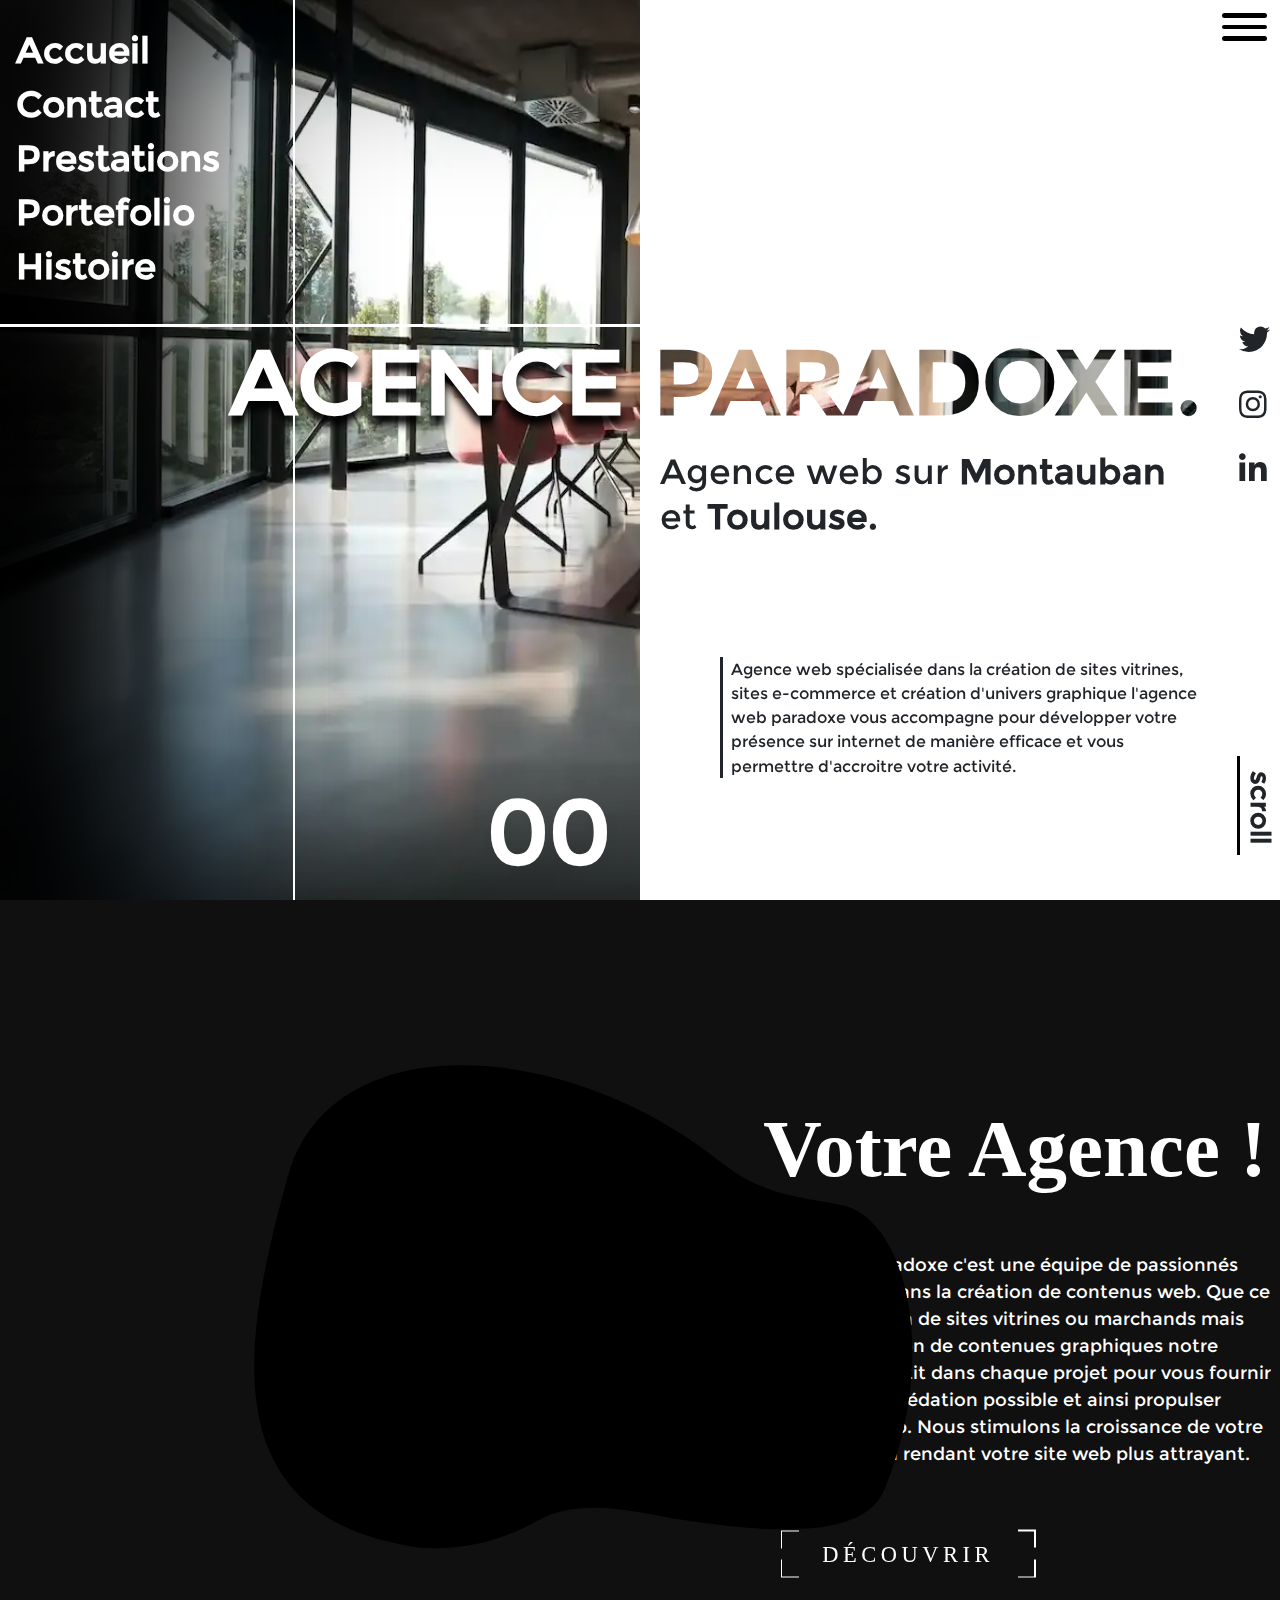
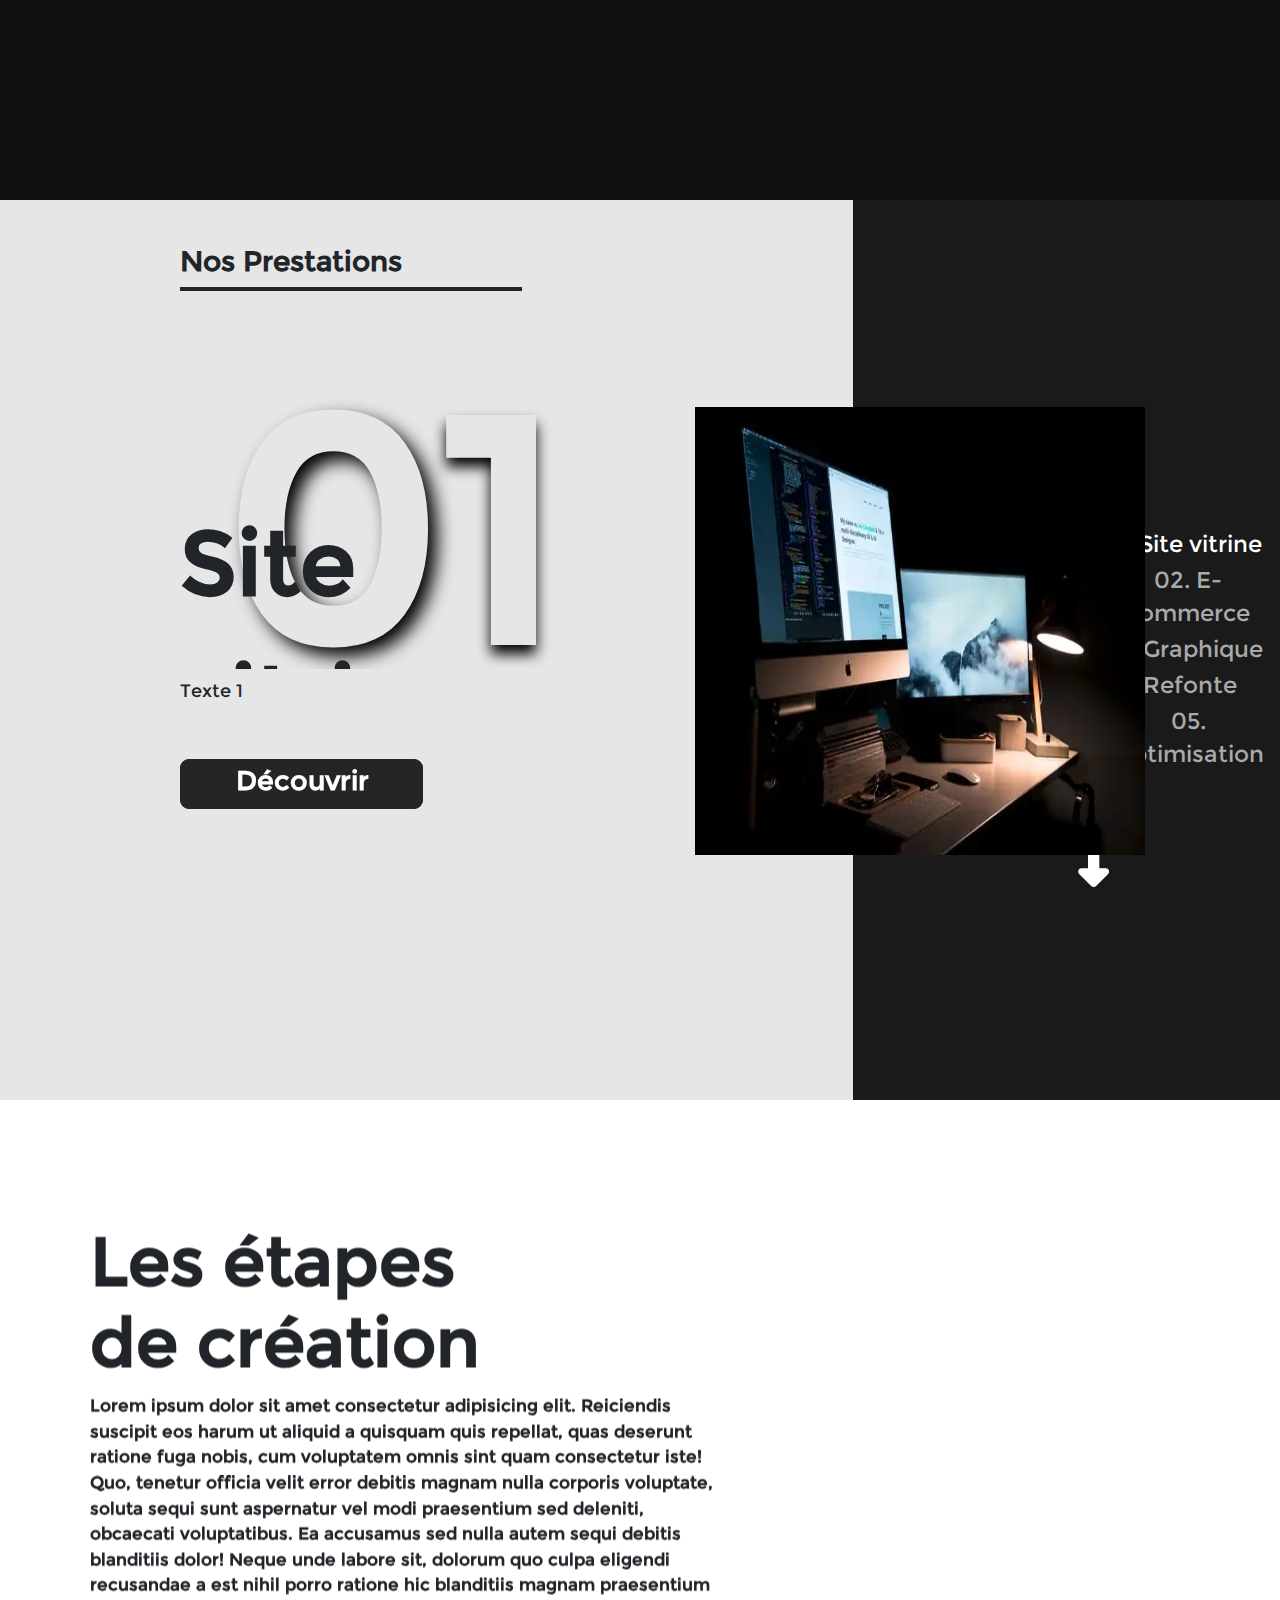
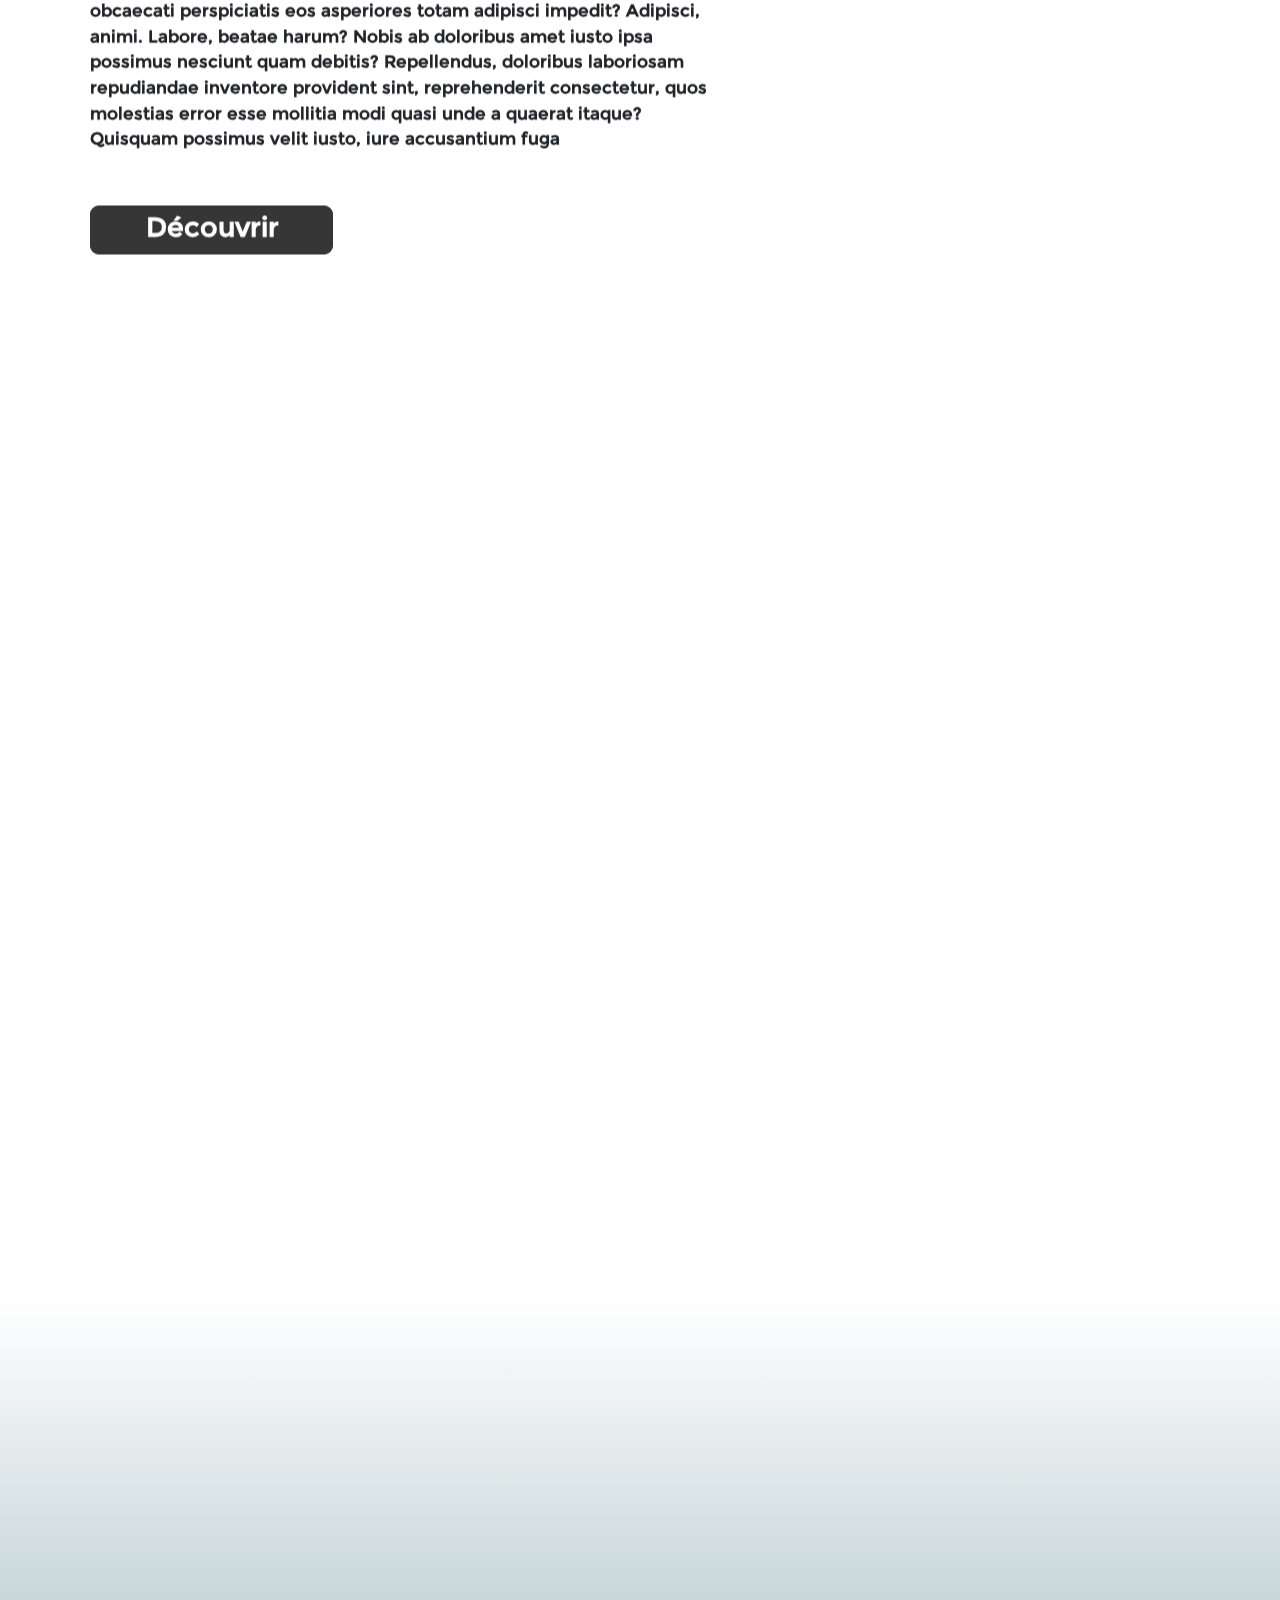
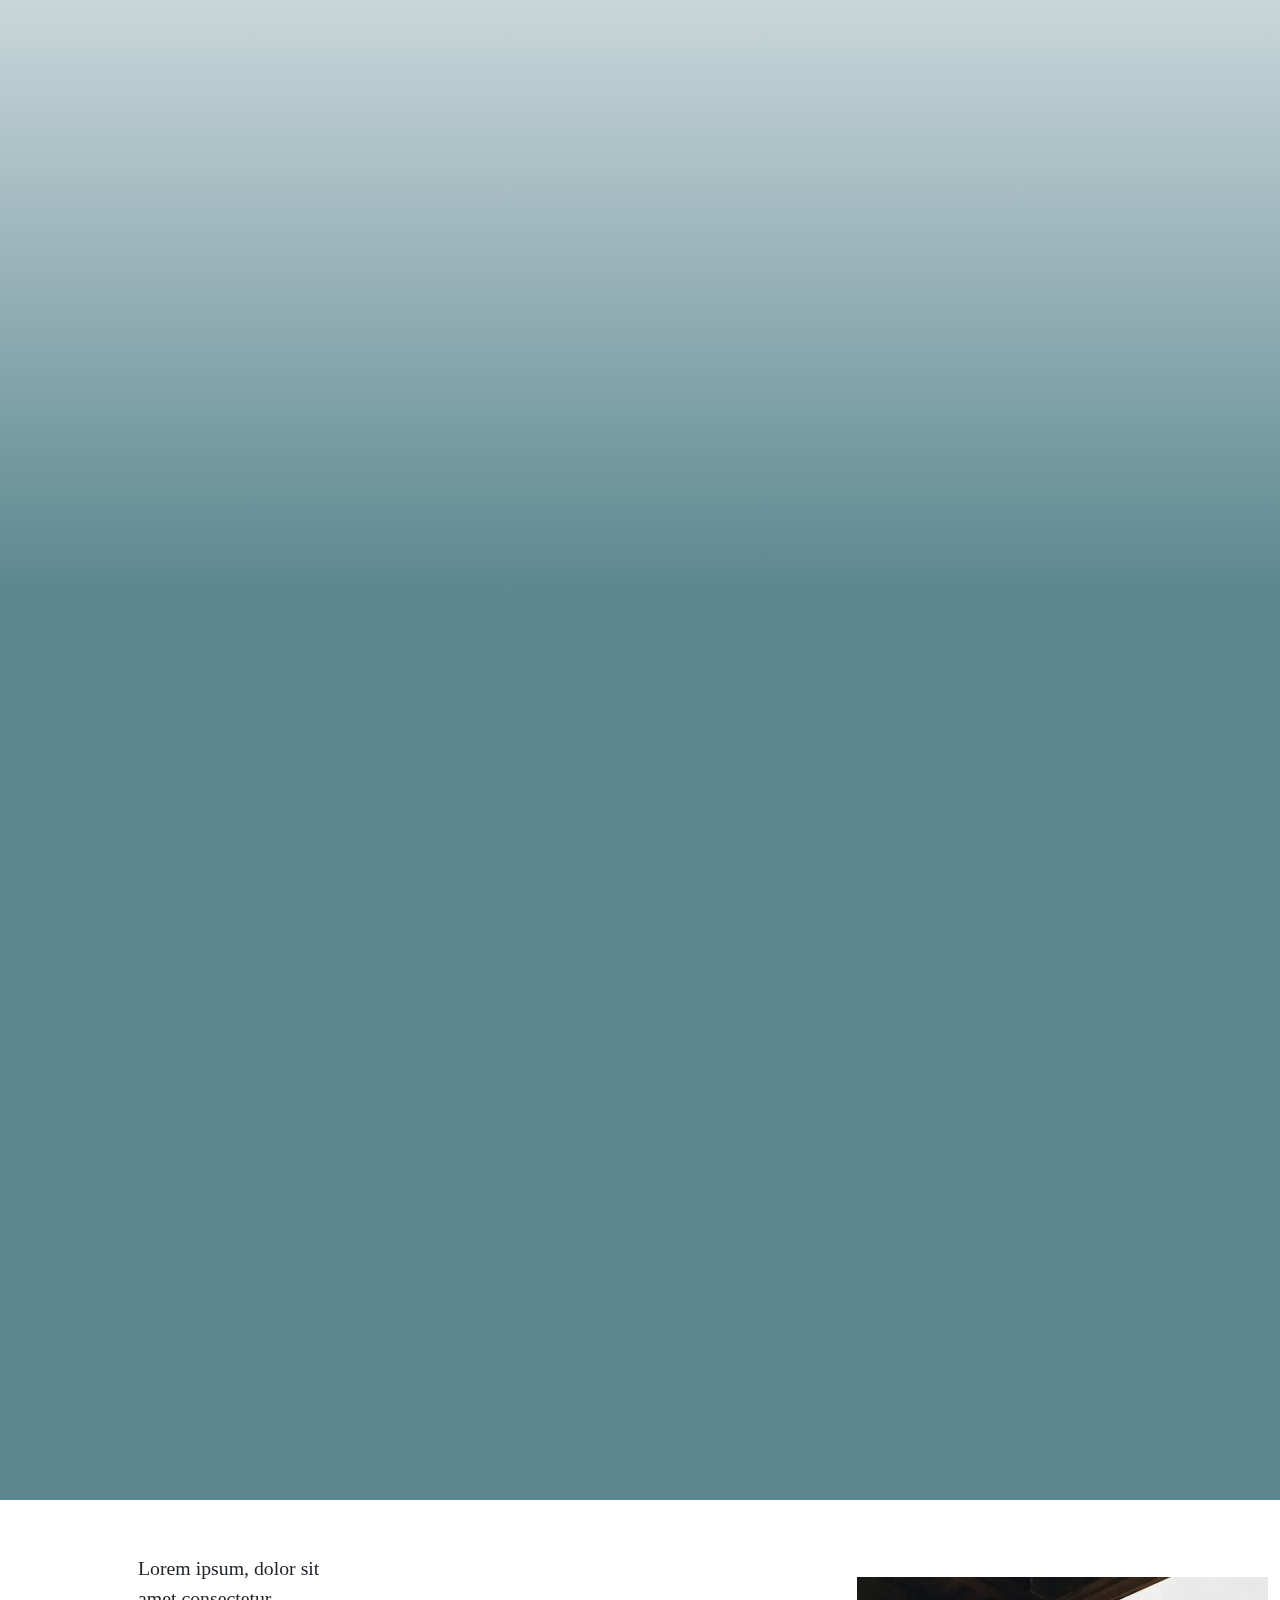
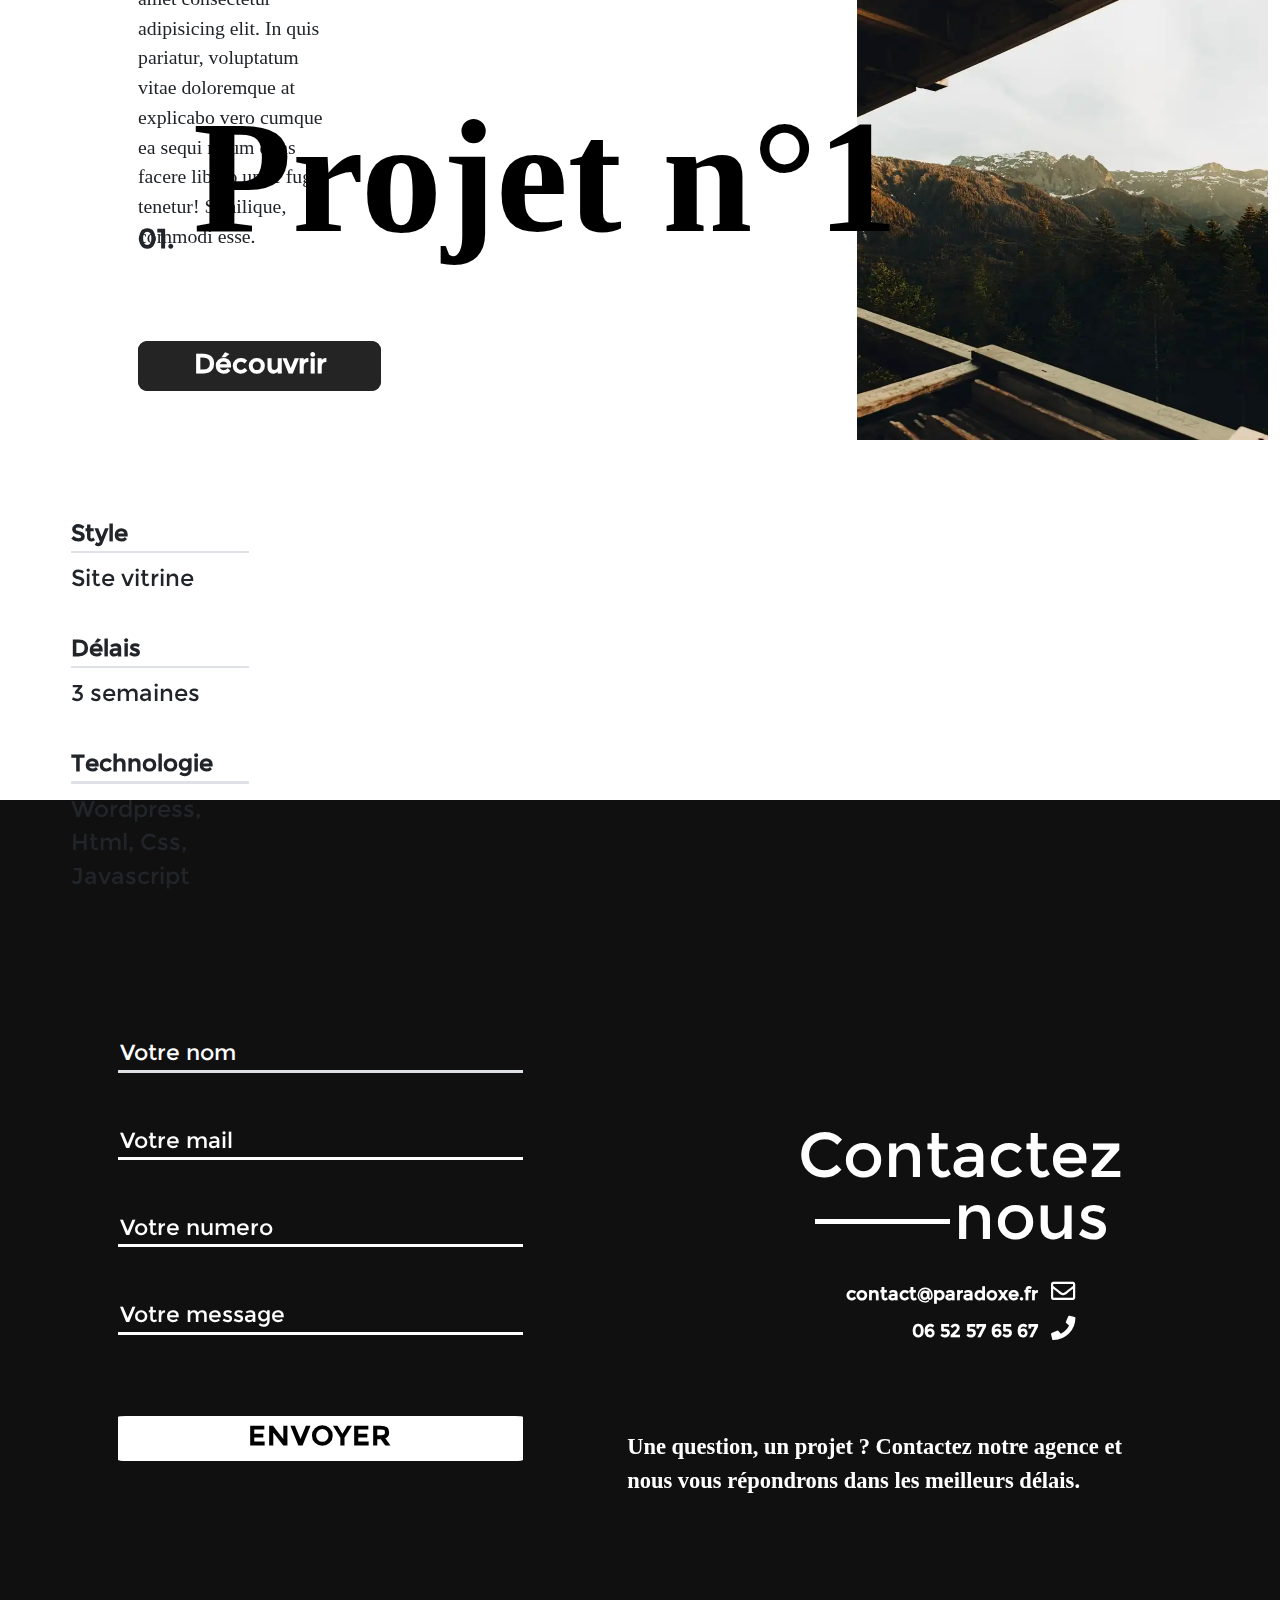
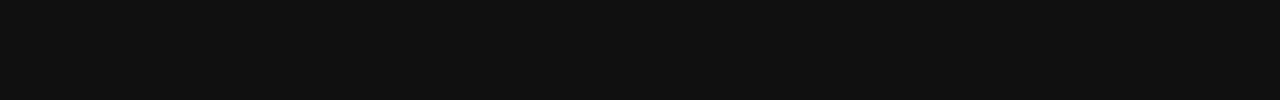
<file: indexMin.html>
<!DOCTYPE html>
<html lang=fr>
<head>
<meta charset=UTF-8>
<meta http-equiv=X-UA-Compatible content="IE=edge">
<meta name=viewport content="width=device-width, initial-scale=1.0,shrink-to-fit=no"/>
<title>Document</title>
<link href=./assets/bootstrap/bootstrap5.min.css rel=stylesheet type=text/css>
<link href=./assets/css/styleMin2.css rel=stylesheet type=text/css>
<link href=./assets/css/all-min.css rel=stylesheet type=text/css>
<link rel=icon type=image/x-icon href=./assets/img/favicon.webp>
</head>
<body class=position-relative>
<div id=premiereSection class="bg-dark position-absolute text-white d-flex justify-content-center align-items-center">
<h3 class="fw-bold titreChargement">AGENCE PARADOXE</h3>
<div></div>
</div>
<div class="burger animeOpac">
<div class="position-relative d-flex justify-content-center align-items-center w-100 h-100 flex-column spanBurger">
<span></span>
<span></span>
<span></span>
</div>
</div>
<div id=menuBurgerDesktop class="position-fixed row m-0">
<div id=burgerSectionGauche class="bg-white col-12 col-md-6 d-flex flex-column justify-content-between pe-0">
<div class=childBurger>
<nav class="d-flex flex-column">
<div class="unit w-100">
<div class="digits text-white w-100 position-relative" style=z-index:3>
<div class="cd__digit w-100 ancreBurger d-flex text-dark">
<div>
<i class="fas fa-long-arrow-alt-right arrowBurger"></i>
</div>
<a class="lienBurger text-dark">Accueil</a>
</div>
</div>
</div>
<div class="unit w-100">
<div class="digits text-white w-100 position-relative" style=z-index:3>
<div class="cd__digit w-100 ancreBurger d-flex text-dark">
<i class="fas fa-long-arrow-alt-right arrowBurger"></i>
<a class="lienBurger text-dark">Contact</a>
</div>
</div>
</div>
<div class="unit w-100">
<div class="digits text-white w-100 position-relative" style=z-index:3>
<div class="cd__digit w-100 ancreBurger d-flex text-dark">
<div><i class="fas fa-long-arrow-alt-right arrowBurger"></i></div>
<a class="lienBurger text-dark">Prestations</a>
</div>
</div>
</div>
<div class="unit w-100">
<div class="digits text-white w-100 position-relative" style=z-index:3>
<div class="cd__digit w-100 ancreBurger d-flex text-dark">
<div><i class="fas fa-long-arrow-alt-right arrowBurger"></i></div>
<a class="lienBurger text-dark">Portefolio</a>
</div>
</div>
</div>
<div class="unit w-100">
<div class="digits text-white w-100 position-relative" style=z-index:3>
<div class="cd__digit w-100 ancreBurger d-flex text-dark">
<div><i class="fas fa-long-arrow-alt-right arrowBurger"></i></div>
<a class="lienBurger text-dark">Histoire</a>
</div>
</div>
</div>
</nav>
</div>
<div class="d-flex justify-content-between" id=adresseBurger>
<div class="d-flex justify-content-end flex-column fw-bold">
<div class="unit w-100">
<div class="digits text-dark w-100 position-relative digitAdresse margeDigit">
<div class="cd__digit w-100">
<p class=digitContact>06 52 57 65 67</p>
</div>
</div>
</div>
<div class="unit w-100">
<div class="digits text-dark w-100 position-relative digitAdresse">
<div class="cd__digit w-100">
<p class=digitContact>contact.paradoxe.fr</p>
</div>
</div>
</div>
</div>
<div class="d-flex flex-column reseauxBurger">
<div class="unit w-100">
<div class="digitsReseau text-dark w-100 m-0 position-relative" style=z-index:1>
<div class="cd__digit w-100">
<a class="lienReseau text-dark" href=#>
<i class="fab fa-twitter reseauAccueil" style=font-size:3.5vmin></i>
</a>
</div>
</div>
</div>
<div class="unit w-100">
<div class="digitsReseau text-dark w-100 position-relative" style=z-index:1>
<div class="cd__digit w-100">
<a class="lienReseau text-dark"> <i class="fab fa-instagram reseauAccueil" style=font-size:3.5vmin></i></a>
</div>
</div>
</div>
<div class="unit w-100">
<div class="digitsReseau text-dark w-100 position-relative" style=z-index:1>
<div class="cd__digit w-100">
<a class="lienReseau text-dark"><i class="fab fa-linkedin-in reseauAccueil" style=font-size:3.5vmin></i></a>
</div>
</div>
</div>
</div>
</div>
</div>
<div id=burgerSectionDroite class="p-0 col-6 d-md-flex flex-column d-none">
<div class="w-100 d-flex align-items-end" style=mix-blend-mode:multiply;background:#000;height:60%>
<h5 class="fw-bold titreSectionDroite text-white text-center w-100" style=font-size:10vmin>Agence <br> Paradoxe.</h5>
</div>
<div class="d-flex justify-content-end align-items-center flex-column text-white" style=height:40%;background-color:black>
<p class=m-0 style=font-size:2.5vmin>Agence Paradoxe &copy; 2022 - Agence web sur Montauban et Toulouse </p>
<div class=bg-white style="height:.2vmin;width:15vmin;margin:2vmin 0"></div>
<div style=font-size:1.5vmin class=mb-1>
<a class=text-white href>CGU |</a>
<a class=text-white href>Mention Légales |</a>
<a class=text-white href>Politique-de-confidentialité</a>
</div>
</div>
</div>
</div>
<div id=fond class="d-flex justify-content-end position-relative active" data-resize=resize0>
<div id=carreBlanc class="bg-white position-absolute">
</div>
<div id=sectionGauche class=position-relative>
<div class="d-flex flex-column justify-content-between childSectionGauche">
<nav class="d-none d-md-flex flex-md-column fw-bold ms-md-3 navPc">
<a class=lien data-id=1>Accueil</a>
<a class=lien data-id=2>Contact</a>
<a class=lien data-id=3>Prestations</a>
<a class=lien data-id=4>Portefolio</a>
<a class=lien data-id=5>Histoire</a>
</nav>
<div class="d-md-flex justify-content-end d-none">
<div class="cd__unit w-100">
<div class="cd__digits text-white w-100">
<div class="cd__digit arret w-100 text-end" data-col>
<div class="arret prev motPrev titrePrincipal mot" data-pos=prev>AGENCE</div>
<div class="arret next motNext titrePrincipal" data-pos=next>AGENCE</div>
</div>
</div>
</div>
</div>
</div>
<div class="d-sm-none text-white ms-3 blResponsive">
<h1 class="fw-bold hResponsive">Agence <br> PARADOXE</h1>
<p class=pResponsive>Agence web sur <span class=fw-bold>Montauban</span> <br> et <span class=fw-bold>Toulouse</span></p>
</div>
<div class="d-sm-none text-white ms-1 d-flex align-items-center bl2Responsive">
<div class="w-75 d-flex justify-content-center align-items-center">
<div class="bg-white child2Respon"></div>
</div>
<div class="w-25 d-flex flex-column align-items-end pe-3 reseauRespon">
<i class="fab fa-twitter"></i>
<i class="fab fa-instagram instaRes"></i>
<i class="fab fa-linkedin-in"></i>
</div>
</div>
<div class="w-100 d-sm-flex justify-content-end align-items-end position-relative animeOpacBas d-none">
<div class=cd__unit>
<div class="cd__digits text-white ms-1">
<div class=cd__digit data-col>
<div data-pos=prev>0</div>
</div>
<div class="cd__digit arret" data-col>
<div class="arret prev nombrePrev" data-pos=prev>0</div>
<div class="arret next nombreNext" data-pos=next>0</div>
</div>
</div>
</div>
</div>
<div id=barreHorizontal class="position-absolute animeOpac d-none d-md-block"></div>
<div id=barreVertical class="position-absolute animeOpac d-none d-md-block"></div>
</div>
<div class=position-relative>
<p class="textP mb-0 fw-bold mb-0 position-absolute mot titrePrincipal prums">PARADOXE.</p>
</div>
<div id=sectionDroite class="d-md-flex flex-column d-none">
<div class="blend-mode d-flex flex-column justify-content-between premiereSectionDroite">
<div id=divBurgerDesktop class="d-flex justify-content-end animeOpac"></div>
<div class=seconds>
<p class="textP mb-0 fw-bold mb-0">PARADOXE.</p>
</div>
</div>
<div id=autre class=premiereSectionDroite>
<div class="position-relative animeOpac inde">
<div class="position-absolute d-flex flex-column childAutre">
<a href class="text-dark lienReseau"><i class="fab fa-twitter reseauAccueil"></i></a>
<a href class="text-dark lienReseau" style="margin:2vmin 0"><i class="fab fa-instagram reseauAccueil"></i></a>
<a href class="text-dark lienReseau"><i class="fab fa-linkedin-in reseauAccueil"></i></a>
</div>
</div>
<div class="blP animeOpac">
<p>Agence web sur <strong>Montauban</strong> <br> et <strong>Toulouse.</strong></p>
</div>
<div class="d-flex justify-content-center p-0 w-100 ms-0 animeOpac">
<div class="p-0 w-75">
<p class="border-start border-dark border-3 ps-2 m-0 autrePresente">
Agence web spécialisée dans la création de sites vitrines,
sites e-commerce et création d'univers graphique l'agence
web paradoxe vous accompagne pour développer votre présence
sur internet de manière efficace et vous permettre d'accroitre
votre activité.
</p>
</div>
</div>
<div class="d-flex justify-content-end m-0 animeOpacBas stylOpac">
<div class=barreVerDroite></div>
<p class="fw-bold text-center mt-1 m-0">scroll</p>
</div>
</div>
</div>
</div>
<section id=maquettePeinture data-resize=resize1 class="row justify-content-center align-items-center m-0">
<div class="position-relative col-7">
<div class=childMaquette>
<img id=imagePath class=position-absolute loading=lazy src=./assets/img/agence.webp alt>
<svg id=animePath2 viewBox="0 0 4600 3126" shape-rendering=geometricPrecision text-rendering=geometricPrecision>
<path id=path d=M1281.709814,753.513866c196.847057-712.530074,1294.98992-637.077913,2003.075143-71.544595c209.221246,167.10077,379.777699,166.137335,573.927853,206.828581c283.368009,59.390101,459.372103,671.322184,195.358557,1320.618561-96.905424,238.322396-549.436412,199.270151-941.890516,140.371678-209.242604-31.402576-467.0676-110.621963-675.002779,7.250299-230.683163,130.767417-458.714674,138.018808-594.745745,114.377299-920.604749-159.99643-765.316544-975.84275-560.722513-1717.901823Z transform="translate(.000001 0)" stroke=white stroke-width="12"/>
</svg>
</div>
</div>
<div class=col-5>
<div class="d-flex flex-column justify-content-center align-items-center mx-auto presenteMaquette">
<h2 id=titleMaquette class="fw-bold text-white m-0">Votre Agence !</h2>
<p class="text-white m-0 text-left paraMaquette" style=padding-left:2vmin>L'Agence Paradoxe c'est une équipe de passionnés spécialistes dans la création de contenus web. Que ce soit la création de sites vitrines ou marchands mais aussi la création de contenues graphiques notre équipe s'investit dans chaque projet pour vous fournir la meilleure prédation possible et ainsi propulser votre site web. Nous stimulons la croissance de votre entreprise en rendant votre site web plus attrayant.</p>
<div class="d-flex justify-content-center align-items-center" style=margin-top:3.5vmin;margin-left:4.2vmin>
<a id=btnMaquette href=#><span id=spanMaquette></span>Découvrir</a>
</div>
</div>
</div>
</section>
<section class=m-0 id=create data-resize=resize2>
<div class="d-flex h-100" style=background-color:#e6e6e6>
<div class=col-8 style=background-color:#e6e6e6>
<div style=width:55%;margin-top:5vmin;margin-left:20vmin>
<div>
<h3 class=fw-bold>Nos Prestations</h3>
<div class=bg-dark style=height:.5vmin;width:38vmin></div>
</div>
<div class="position-relative d-flex" style=overflow:hidden;height:32vmin!important;margin-top:10vmin>
<span class="fw-bold policeEcrite" style="font-size:35vmin;text-shadow:1vmin 1vmin 2vmin #000;padding-left:5vmin;color:#e6e6e6;margin-top:-10vmin">0</span>
<div class="sliderCreation d-inline-flex flex-column" style=margin-top:-10vmin>
<span class="fw-bold firstBoxNumber policeEcrite numberCreation" style="font-size:35vmin;text-shadow:0vmin 1vmin 1.5vmin #000;color:#e6e6e6">5</span>
<span class="fw-bold policeEcrite numberCreation" style="font-size:35vmin;text-shadow:0vmin 1vmin 1.5vmin #000;color:#e6e6e6">1</span>
<span class="fw-bold policeEcrite numberCreation" style="font-size:35vmin;text-shadow:0vmin 1vmin 1.5vmin #000;color:#e6e6e6">2</span>
<span class="fw-bold policeEcrite numberCreation" style="font-size:35vmin;text-shadow:0vmin 1vmin 1.5vmin #000;color:#e6e6e6">3</span>
<span class="fw-bold policeEcrite numberCreation" style="font-size:35vmin;text-shadow:0vmin 1vmin 1.5vmin #000;color:#e6e6e6">4</span>
<span class="fw-bold policeEcrite numberCreation" style="font-size:35vmin;text-shadow:0vmin 1vmin 1.5vmin #000;color:#e6e6e6">5</span>
<span class="fw-bold lastBoxNumber numberCreation policeEcrite" style="font-size:35vmin;text-shadow:0vmin 1vmin 1.5vmin #000;color:#e6e6e6">1</span>
</div>
<p id=titreCreation class="position-absolute fw-bold policeEcrite" style=font-size:10vmin;top:40%>Site vitrine</p>
</div>
<div style=margin-top:1vmin>
<p id=paraCreation style=font-size:2vmin;margin-bottom:4vmin>Texte 1</p>
<div class=button-container-1>
<span class=mas>Découvrir</span>
<a id=worke class=text-center href=#>Découvrir</a>
</div>
</div>
</div>
</div>
<div class="col-4 position-relative" id=prestaDroite style=background-color:#1a1a1a>
<div id=containerSliderC class=position-absolute style=height:49.8vmin;width:50vmin;left:-37%;top:23%;overflow:hidden>
<div class=sliderCreation>
<img data-slide=5 alt loading=lazy class="firstBox imgCreation" style=width:100%;height:50vmin src=./assets/img/optimisation.webp>
<img data-slide=1 alt loading=lazy class="lastBox recupe imgCreation" style=width:100%;height:50vmin src=./assets/img/site_vitrine.webp>
<img data-slide=2 alt loading=lazy class=imgCreation style=width:100%;height:50vmin src=./assets/img/commerce.webp>
<img data-slide=3 alt loading=lazy class=imgCreation style=width:100%;height:50vmin src=./assets/img/graphique.webp>
<img data-slide=4 alt loading=lazy class=imgCreation style=width:100%;height:50vmin src=./assets/img/refonte.webp>
<img data-slide=5 alt loading=lazy class=imgCreation style=width:100%;height:50vmin src=./assets/img/optimisation.webp>
<img data-slide=1 alt loading=lazy class="lastBox imgCreation" style=width:100%;height:50vmin src=./assets/img/site_vitrine.webp>
</div>
</div>
<div class="d-flex flex-column align-items-center justify-content-center h-100" style=padding-left:6vmin>
<div>
<button id=upLong><i class="prev fas fa-long-arrow-alt-up" style=font-size:8vmin;color:white></i></button>
</div>
<div class="d-flex flex-column align-items-start" style="font-size:2.5vmin;padding:5vmin 0;margin-left:21vmin">
<button class=btnPresta data-position=1 style=color:white>01. Site vitrine</button>
<button class=btnPresta data-position=2 style=color:darkgray>02. E-commerce</button>
<button class=btnPresta data-position=3 style=color:darkgray>03. Graphique</button>
<button class=btnPresta data-position=4 style=color:darkgray>04. Refonte</button>
<button class=btnPresta data-position=5 style=color:darkgray>05. Optimisation</button>
</div>
<div>
<button id=downLong><i class="nexte fas fa-long-arrow-alt-down" style=font-size:8vmin;color:white></i></button>
</div>
</div>
</div>
</div>
</section>
<section id=horizontalScroll data-resize=resize3 class="horizontal-section container-fluid">
<div class=sticky-wrapper>
<div>
<div class="element-wrapper p-0">
<div class="elementPresentation bg-white">
<h2 class="fw-bold m-0 titleHorizontal">Les étapes <br> de création</h2>
<p class=fw-bold>Lorem ipsum dolor sit amet consectetur adipisicing elit. Reiciendis suscipit eos harum ut aliquid a quisquam quis repellat, quas deserunt ratione fuga nobis, cum voluptatem omnis sint quam consectetur iste!
Quo, tenetur officia velit error debitis magnam nulla corporis voluptate, soluta sequi sunt aspernatur vel modi praesentium sed deleniti, obcaecati voluptatibus. Ea accusamus sed nulla autem sequi debitis blanditiis dolor!
Neque unde labore sit, dolorum quo culpa eligendi recusandae a est nihil porro ratione hic blanditiis magnam praesentium obcaecati perspiciatis eos asperiores totam adipisci impedit? Adipisci, animi. Labore, beatae harum?
Nobis ab doloribus amet iusto ipsa possimus nesciunt quam debitis? Repellendus, doloribus laboriosam repudiandae inventore provident sint, reprehenderit consectetur, quos molestias error esse mollitia modi quasi unde a quaerat itaque?
Quisquam possimus velit iusto, iure accusantium fuga</p>
<div class=button-container-3>
<span class=mas>Découvrir</span>
<a id=worke2>Découvrir</a>
</div>
</div>
<div class="element position-relative">
<div class="text-white m-0 h-100 d-flex flex-column justify-content-center align-items-center blElement">
<div class=bl2Element>
<div class="d-flex justify-content-center">
<svg data-name="Calque 1" style=width:35%;margin-top:5vmin viewBox="0 0 409.58 409.73"><defs><style>.cls-1{fill:#fff}</style></defs><title>premier rdv</title>
<path class=cls-1 d=M92.85,369.68c3-6.61,8-8.9,15.29-8.89q153.77.22,307.53.1c10.56,0,14.8,4.23,14.76,14.7,0,2.92,0,5.83,0,9.3h5.2c10.14,0,20.27-.07,30.4,0,20.86.18,36.49,16.09,36.4,36.95-.23,50.88-37.83,96.21-87.58,105-8.6,1.52-17.49,1.32-26.24,2-1.34.1-3.14.36-3.86,1.25-6.18,7.61-12.16,15.37-18.55,23.53h4.12c15.6,0,31.19,0,46.79,0,11,0,16.62,9,11.43,18.58-16.54,30.41-42,48.11-76.37,52.63a87.26,87.26,0,0,1-11.55.72c-52.65,0-105.31.44-158-.1C143.56,625.12,114.4,607,95.12,573c-.77-1.36-1.52-2.73-2.27-4.09v-6.4c3.06-6.83,8.35-9.12,15.72-8.9,13.45.39,26.91.11,40.37.11h8.45c-.78-1.08-1.09-1.62-1.5-2.07-36-40.06-53.74-88-60.63-140.61-.93-7.09-1.61-14.22-2.41-21.33Zm313.39,15.46H117.5c0,1.12,0,1.92,0,2.71a260.31,260.31,0,0,0,17.77,83.91c12.22,31.06,29.51,58.7,55.93,79.85a8.73,8.73,0,0,0,4.91,2q65.56.15,131.14,0a6.29,6.29,0,0,0,4-1.31c8-7.6,16.73-14.65,23.65-23.15C388.83,487.39,402.69,438.26,406.24,385.14ZM395.15,577.92H128.28c.8.9,1.2,1.4,1.65,1.85,15,14.77,33.17,21.84,54,21.89q77.75.15,155.51,0a75.8,75.8,0,0,0,30-5.84A73.79,73.79,0,0,0,395.15,577.92ZM400,505c6.47-1.26,12.17-1.88,17.57-3.5,35.94-10.76,59.44-41.34,60.87-78.83.3-8.1-4.64-13.63-12.67-13.74-11.46-.14-22.93,0-34.39-.09-2.45,0-3.09.89-3.37,3.19a279.93,279.93,0,0,1-21.06,77.87C404.84,494.59,402.6,499.23,400,505Z transform="translate(-92.85 -216.08)"/>
<path class=cls-1 d=M336.85,216.08c4.47,2.19,8.57,5.14,8.54,10.47a17.46,17.46,0,0,1-3.2,9.82c-8.77,11.51-8.68,21.47,1,32.24,16.38,18.23,16.57,44.73.46,62.44-5.39,5.93-12.67,6.73-18,2s-5.3-11.67-.26-17.8c8.7-10.56,8.24-21.06-1.37-31.83-15.9-17.83-16.48-43.58-1.19-61.19,2.11-2.43,5.07-4.11,7.64-6.14Z transform="translate(-92.85 -216.08)"/>
<path class=cls-1 d=M264.85,216.08c4.47,2.19,8.57,5.14,8.54,10.47a17.46,17.46,0,0,1-3.2,9.82c-8.75,11.48-8.65,21.5,1,32.24,16.37,18.23,16.56,44.73.45,62.44-5.39,5.92-12.68,6.73-18,2s-5.3-11.67-.26-17.8c8.7-10.56,8.24-21.06-1.37-31.83-15.89-17.82-16.47-43.59-1.19-61.19,2.11-2.43,5.07-4.11,7.64-6.14Z transform="translate(-92.85 -216.08)"/>
<path class=cls-1 d=M192.85,216.08a5.08,5.08,0,0,0,.91.71c8.68,4.26,10.46,12.48,4.32,20-7.17,8.76-8.26,18.33-2.86,26.84a51.83,51.83,0,0,0,5,6.17,46.08,46.08,0,0,1-.61,61.25c-5.38,5.92-12.69,6.73-18,2s-5.31-11.7-.27-17.8c8.62-10.41,8.25-21.07-1.09-31.53-15.59-17.46-16.91-41.71-2.94-59.61,2.44-3.13,6-5.37,9.11-8Z transform="translate(-92.85 -216.08)"/>
</svg>
</div>
<h6 class=fw-bold>Premier contact</h6>
<p class=m-0>Venez nous parler de vos objectifs lors d'un premier rendez-vous.
Nous établieront une stratégie pour mener votre projet
à bien et vous guidez le mieux possible pour maximiser
vos résultats.</p>
</div>
</div>
<div class="position-absolute elementCache"></div>
</div>
<div class=element>
<div class="text-white m-0 h-100 d-flex flex-column justify-content-center align-items-center blElement">
<div class=bl2Element>
<div class="d-flex justify-content-center">
<svg data-name="Calque 1" style=width:35%;margin-top:5vmin viewBox="0 0 423.99 374.24"><defs><style>.cls-1{fill:#fff}</style></defs><title>maquette</title>
<path class=cls-1 d=M114.58,608.07c-7.78-2-15.3-4.22-20.71-9-5-4.45-7.77-9.41-8.18-15,0-.61,0-1.22,0-1.83q0-161.14,0-322.3c0-10.73,6.52-18.93,20.3-23.46a59.91,59.91,0,0,1,18-2.46q160.07-.23,320.14-.11c9.48,0,19,0,28.45,0,21.42.06,36.34,10.32,37.09,25.49,0,.73,0,1.46,0,2.2q0,159.5,0,319c0,11.15-5.87,19.86-20.35,25.07-2.72,1-5.65,1.64-8.48,2.46Zm377-187.1q0-80,0-160c0-9.88-6.71-14.65-20.5-14.65h-347c-13.72,0-20.75,4.93-20.76,14.6q0,160,0,320.07c0,9.71,7,14.66,20.69,14.66q173.49,0,347,0a45.33,45.33,0,0,0,7.66-.62c7-1.2,12-5.27,12.65-10.32a38.48,38.48,0,0,0,.27-5.47Q491.59,500.07,491.58,421Z transform="translate(-85.64 -233.82)"/>
<path class=cls-1 d=M297.45,339.83h164c10,0,12.92,2.05,12.92,9.11q0,40.76,0,81.5c0,7.2-3.07,9.36-13.23,9.36H134.21c-10.41,0-13.35-2-13.35-9.23q0-40.93,0-81.86c0-6.91,2.82-8.89,12.64-8.89Zm-25.69,49.93L139,355.22V424.3ZM456,355.24,323.36,389.77,456,424.28ZM182.69,352.4l-.31.44c1.05.33,2.07.7,3.13,1Q239.93,368,294.39,382.15a14.88,14.88,0,0,0,6.8-.09Q355,368.2,408.62,354.12c1.32-.35,2.55-.86,5.08-1.72Zm.88,73.89.19.42H412.58c-1.84-.66-2.53-1-3.3-1.18q-54.18-14.08-108.43-28.06a17.22,17.22,0,0,0-7.81.23q-52.55,13.53-105,27.29C186.54,425.38,185.06,425.85,183.57,426.29Z transform="translate(-85.64 -233.82)"/>
<path class=cls-1 d=M297.38,327.37H133.51c-9.85,0-12.64-1.95-12.65-8.83q0-22.47,0-44.93c0-6.47,2.92-8.66,12-8.66q164.66,0,329.3,0c9.18,0,12.21,2.26,12.22,8.91q0,22.27,0,44.56c0,6.88-2.94,9-12.55,9ZM138.92,314.7H455.83V277.82H138.92Z transform="translate(-85.64 -233.82)"/>
<path class=cls-1 d=M420.77,527c-14,0-27.92,0-41.88,0-7.46,0-10.77-2.3-10.78-7.52q-.08-30,0-59.9c0-4.86,3.15-7.37,10-7.4q42.9-.17,85.81,0c7,0,10.35,2.52,10.38,7.57q.16,29.77,0,59.54c0,5.46-3.43,7.71-11.13,7.73C449,527,434.9,527,420.77,527Zm.75-27.05-20.34,14.43h41.05Zm-35.45,4.19,20.22-14.15-20.22-14.48ZM442.66,465H401.18l20.65,14.66Zm13.24,10.23-20.45,14.37,20.45,14.69Z transform="translate(-85.64 -233.82)"/>
<path class=cls-1 d=M174.06,527c-14.13,0-28.26,0-42.39,0-7.4,0-10.77-2.33-10.79-7.54q-.09-29.77,0-59.54c0-5.28,3.17-7.73,10.58-7.76q42.39-.14,84.78,0c7.62,0,10.86,2.49,10.88,8q.09,29.4,0,58.81c0,5.85-3.3,8.06-11.7,8.07Q194.75,527,174.06,527ZM139,474.73V504l20.67-14.66Zm56.58,39.63-21-14.79L153.5,514.36Zm-.38-49.3h-42l21,14.75Zm13.46,39.12V475.35l-20.26,14.22Z transform="translate(-85.64 -233.82)"/>
<path class=cls-1 d=M297.7,527q-20.93,0-41.87,0c-8,0-11.26-2.05-11.29-7.53q-.19-29.94,0-59.89c0-5.13,3.25-7.41,10.48-7.43q42.64-.14,85.29,0c7.17,0,10.15,2.44,10.16,7.58q.06,29.94,0,59.89c0,5.1-3.18,7.34-10.37,7.36C326,527,311.83,527,297.7,527Zm20.82-12.59L298,499.76l-20.72,14.6Zm-6.89-25.06,20.9,14.76V474.49Zm-28.41.82-20.37-14.37v28.71Zm14.17-10.59,21.05-14.59H276.78Z transform="translate(-85.64 -233.82)"/>
<path class=cls-1 d=M368.3,577V564.53h106a81.09,81.09,0,0,1-.2,10.47c-.1.74-2.74,1.85-4.23,1.87-14.11.14-28.23.09-42.34.09H368.3Z transform="translate(-85.64 -233.82)"/>
<path class=cls-1 d=M226.87,539.66v12H121.28v-12Z transform="translate(-85.64 -233.82)"/>
<path class=cls-1 d=M474.08,539.69v12H368.37v-12Z transform="translate(-85.64 -233.82)"/>
<path class=cls-1 d=M226.82,576.73H121.15V564.49H226.82Z transform="translate(-85.64 -233.82)"/>
<path class=cls-1 d=M244.85,539.59H350.08v12H244.85Z transform="translate(-85.64 -233.82)"/>
<path class=cls-1 d=M244.8,576.66V564.5H350.11v12.16Z transform="translate(-85.64 -233.82)"/>
<path class=cls-1 d=M209.08,302.31H156.41v-12h52.67Z transform="translate(-85.64 -233.82)"/>
<path class=cls-1 d=M279.88,290.17v12h-52.8v-12Z transform="translate(-85.64 -233.82)"/>
<path class=cls-1 d=M350.28,290.24v12H298v-12Z transform="translate(-85.64 -233.82)"/>
<path class=cls-1 d=M368.36,302.3V290.18h52.52V302.3Z transform="translate(-85.64 -233.82)"/>
</svg>
</div>
<h6 class=fw-bold>Maquette Web</h6>
<p class=m-0>Une fois vos objectifs définis notre équipe se charge
de réaliser une maquette de votre site web, celle-ci
vous permettra de vous projeter et discuter d'éventuel
retouche.</p>
</div>
</div>
<div class="position-absolute elementCache"></div>
</div>
<div class=element>
<div class="text-white m-0 h-100 d-flex flex-column justify-content-center align-items-center blElement">
<div class=bl2Element>
<div class="d-flex justify-content-center">
<svg data-name="Calque 1" style=width:35%;margin-top:5vmin viewBox="0 0 423.99 374.24"><defs><style>.cls-1{fill:#fff}</style></defs><title>intÃ©gration</title>
<path class=cls-1 d=M509.63,274.36V567.51a7,7,0,0,0-.7,1.46C504.06,592.79,485.68,608,461.56,608q-163.93,0-327.87,0c-27.59,0-48-20.53-48-48.14q0-138.88,0-277.78c0-27.77,20.49-48.2,48.37-48.27,16,0,32,0,48,0h279c16.91,0,30.78,6.49,40.12,20.6C505.12,260.35,506.89,267.68,509.63,274.36Zm-409.95,72V350q0,104.73.06,209.47a37.58,37.58,0,0,0,1.37,10.18C105.49,585.16,118,594,135.26,594q162.28,0,324.56,0a42.57,42.57,0,0,0,11-1.29c15.52-4.21,24.72-16.73,24.72-33.47q0-104.52,0-209c0-1.2-.14-2.41-.23-3.78Zm395.65-14.61c.11-1,.24-1.68.24-2.34,0-16.15.07-32.29-.06-48.44a32.65,32.65,0,0,0-1.28-8.55c-4.42-15.65-16.93-24.52-34.51-24.52q-162.08,0-324.16.05a42.46,42.46,0,0,0-11,1.28c-15.47,4.19-24.73,16.59-24.83,33-.09,15.32,0,30.64,0,45.95,0,1.17.18,2.35.28,3.6Z transform="translate(-85.64 -233.82)"/>
<path class=cls-1 d=M316.62,396c-1.92,9.18-4,19.28-6.15,29.37q-10.58,50.26-21.18,100.53c-.23,1.08-.46,2.16-.77,3.21-1.2,4.19-4.67,6.68-8.17,5.89-4.08-.9-6.47-4.74-5.55-9.18,1.78-8.62,3.66-17.22,5.48-25.84q11.16-52.87,22.33-105.77c1-4.81,3.43-7.12,7.19-7.13C314.1,387,316.84,390.2,316.62,396Z transform="translate(-85.64 -233.82)"/>
<path class=cls-1 d=M218.61,460.55l28.83,24.56c3.15,2.68,6.37,5.29,9.43,8.08,3.47,3.18,4,7.24,1.45,10.27-2.73,3.3-6.84,3.57-10.62.38q-22-18.55-43.82-37.29c-4.47-3.85-4.49-8.17,0-12q21.78-18.8,43.78-37.34c3.72-3.14,8.06-2.85,10.67.29s2,7.38-1.68,10.57c-11.41,9.8-22.89,19.51-34.34,29.26C221.14,458.29,220,459.29,218.61,460.55Z transform="translate(-85.64 -233.82)"/>
<path class=cls-1 d=M376.72,460.5l-36.67-31.26a28.27,28.27,0,0,1-2.19-1.89c-3-3.05-3.24-7.17-.71-10a7,7,0,0,1,9.69-.68c3.93,3,7.64,6.35,11.42,9.57,10.72,9.12,21.45,18.22,32.12,27.4,5.85,5,5.78,8.94-.1,13.95-14,11.9-27.91,23.83-42,35.59-1.77,1.48-4.51,3-6.52,2.65a8.31,8.31,0,0,1-5.68-4.43c-.72-2,.06-5.37,1.47-7.05,2.8-3.34,6.47-6,9.83-8.83C357,477.25,366.68,469.05,376.72,460.5Z transform="translate(-85.64 -233.82)"/>
<path class=cls-1 d=M159.31,290.16a22.32,22.32,0,0,1-22,22.22C125.13,312.45,114.71,302,115,290s10.37-22.14,22.33-22.05A22.41,22.41,0,0,1,159.31,290.16Zm-22-7.94a7.77,7.77,0,0,0-8,7.74,8,8,0,0,0,8,8.27,8.5,8.5,0,0,0,7.95-8.06A8.16,8.16,0,0,0,137.28,282.22Z transform="translate(-85.64 -233.82)"/>
<path class=cls-1 d=M227.32,290.23a22.09,22.09,0,1,1-22.12-22A21.95,21.95,0,0,1,227.32,290.23Zm-30-.25a7.93,7.93,0,0,0,7.79,8.41,8.21,8.21,0,0,0,8.07-7.81,7.89,7.89,0,0,0-7.67-8.08A7.73,7.73,0,0,0,197.35,290Z transform="translate(-85.64 -233.82)"/>
<path class=cls-1 d=M273.54,268.51a22.1,22.1,0,1,1-22.31,21.73A22.08,22.08,0,0,1,273.54,268.51Zm7.66,22.1a8,8,0,0,0-7.78-8,8.22,8.22,0,0,0-8.11,8.17,7.93,7.93,0,0,0,8.07,7.71A7.76,7.76,0,0,0,281.2,290.61Z transform="translate(-85.64 -233.82)"/>
</svg>
</div>
<h6 class=fw-bold>Développement Web</h6>
<p class=m-0>Durant cette étape notre équipe se charge de réaliser
votre site web.</p>
</div>
</div>
<div class="position-absolute elementCache"></div>
</div>
<div class=element>
<div class="text-white m-0 h-100 d-flex flex-column justify-content-center align-items-center blElement">
<div class=bl2Element>
<div class="d-flex justify-content-center">
<svg data-name="Calque 1" style=width:35%;margin-top:5vmin viewBox="0 0 384.16 349.42"><defs><style>.cls-1{fill:#fff}</style></defs><title>dÃ©ploiement</title>
<path class=cls-1 d=M105.56,431.44c1.86-2.56,4-4.6,7.5-3.31s3.87,4.16,3.76,7.36,0,6.68,0,10.2H478.32v-4.34q0-66.37,0-132.73a12.65,12.65,0,0,1,.6-4.74c1.09-2.63,3.58-4,6.09-2.89,1.83.81,3.2,3,4.4,4.79.52.79.11,2.19.11,3.32,0,54.49-.3,109,.18,163.47.15,17.69-12.78,36.72-36.54,36.59-34.12-.2-68.24-.05-102.36-.05h-5.09v44.48c7.63,0,15.22-.19,22.79,0,8.7.29,14.87,4.77,18.36,12.63,6.17,13.9-4.14,29.31-19.63,29.34q-65.81.09-131.61,0c-6.12,0-12.24.07-18.37,0a21.29,21.29,0,0,1-20.8-19.33c-1.05-9.95,6.11-19.85,16.26-22.21a30.47,30.47,0,0,1,6.7-.51c6.6-.06,13.21,0,20.1,0V509.11h-4.68q-46.31,0-92.61,0c-15.74,0-27.31-6.8-34-21.26a80.48,80.48,0,0,1-2.68-7.65Zm11.4,26.1c0,6.69-.53,13.1.11,19.38,1.31,13,12.64,20.8,24.63,20.78q155.78-.31,311.55-.13c1,0,2,0,3,0,9.84-.32,19.37-7.48,21.06-17.16,1.28-7.4,1-15.07,1.37-22.83Zm216.85,51.88H251.36v44.12h4.78c7.87,0,15.74,0,23.61.06a5.51,5.51,0,0,1,5.74,5.23,5.75,5.75,0,0,1-5.44,6,31.54,31.54,0,0,1-3.37,0q-28.68,0-57.35,0a16,16,0,0,0-4.43.42A9.36,9.36,0,0,0,208.08,576c.71,5.12,4.65,8.32,10.72,8.32q73.84.06,147.69,0a13.47,13.47,0,0,0,5.41-1.18A9.43,9.43,0,0,0,377,572.43c-.91-4.4-4.89-7.52-9.88-7.53q-29.43-.06-58.86,0a27,27,0,0,1-3.37-.07,5.53,5.53,0,0,1-5.16-5.8c.06-3.14,2.09-5.24,5.48-5.4,3-.15,6-.06,9-.07h19.58Z transform="translate(-105.56 -246.23)"/>
<path class=cls-1 d=M105.56,275.44c1.88-6.35,4-12.53,8.69-17.54,7-7.55,15.57-11.63,25.85-11.63q157.49-.06,315,0c18.61,0,34.26,15.21,34.45,33.11.05,4.32-2,7-5.45,7.11-3.26.1-5.46-2.37-5.77-6.46-1-13.18-10.65-22.33-23.95-22.43-15.12-.11-30.25,0-45.37,0H143.12c-17,0-26.33,9.36-26.33,26.48,0,40.75-.07,81.5.1,122.25,0,4.79-3,8.19-7.17,7-1.54-.44-2.78-1.87-4.16-2.85Z transform="translate(-105.56 -246.23)"/>
<path class=cls-1 d=M152.32,332.37H260.6L206.48,285,190,299.37c-3.42,3-6.93,3.16-9.22.52s-1.83-5.84,1.78-9q9.44-8.3,18.9-16.54c4-3.46,6-3.45,10.07.11q33.47,29.22,66.91,58.46c2.23,1.94,3.76,4.06,2.61,7.16s-3.65,3.77-6.64,3.68-6.2,0-9.82,0v4.64q0,36.38,0,72.75c0,6.61-1.49,8.06-8.19,8.06H156.29c-6.41,0-8-1.56-8-7.88q0-36.57,0-73.12v-4.45c-3.83,0-7.36.4-10.73-.15a9.09,9.09,0,0,1-5.55-3.4c-1.56-2.28-.37-4.8,1.71-6.62,9.31-8.15,18.61-16.32,28-24.41,2.88-2.49,6.15-2.35,8.35.09s2,5.83-1.05,8.55C163.71,322.48,158.35,327.09,152.32,332.37Zm32.77,85.44v-4.38q0-22.31,0-44.6c0-5.3,1.88-7.15,7.23-7.17q14.05,0,28.11,0c5.57,0,7.33,1.79,7.33,7.42q0,22.29,0,44.6v3.94h25.33V344H159.86v73.85Zm11.51-44.72v44.5h19.7v-44.5Z transform="translate(-105.56 -246.23)"/>
<path class=cls-1 d=M328.37,316a22,22,0,0,1-22.19-22,22.17,22.17,0,1,1,22.19,22ZM317.7,294.11a10.64,10.64,0,1,0,10.45-10.93A10.68,10.68,0,0,0,317.7,294.11Z transform="translate(-105.56 -246.23)"/>
<path class=cls-1 d=M328.34,385a22.1,22.1,0,1,1-22.16,22.09A22.2,22.2,0,0,1,328.34,385ZM317.69,406.9a10.64,10.64,0,1,0,10.8-10.63A10.79,10.79,0,0,0,317.69,406.9Z transform="translate(-105.56 -246.23)"/>
<path class=cls-1 d=M306.2,350a22.09,22.09,0,0,1,22.64-21.58c12.29.4,22.15,10.68,21.66,22.61-.51,12.29-10.8,22.13-22.68,21.68C315.55,372.23,305.77,362,306.2,350Zm32.77.63a10.64,10.64,0,1,0-10.76,10.52A10.49,10.49,0,0,0,339,350.62Z transform="translate(-105.56 -246.23)"/>
<path class=cls-1 d=M410.81,402.79c-12.74,0-25.48.1-38.22-.1a9.69,9.69,0,0,1-6-2.21c-2.89-2.69-1.47-7.46,2.34-8.74a14.49,14.49,0,0,1,4.42-.54q37.29,0,74.57,0c.38,0,.75,0,1.13,0,4.51.12,7.33,2.36,7.32,5.8s-2.86,5.78-7.33,5.79C436.29,402.82,423.55,402.79,410.81,402.79Z transform="translate(-105.56 -246.23)"/>
<path class=cls-1 d=M410.83,346q-19.29,0-38.59,0c-4.56,0-7.23-2.24-7.11-5.78s2.68-5.49,7.08-5.5q38.58,0,77.18,0c4.26,0,7,2.26,7,5.66s-2.63,5.6-6.95,5.61C436.56,346,423.69,346,410.83,346Z transform="translate(-105.56 -246.23)"/>
<path class=cls-1 d=M411,289.61c-13,0-26,0-39,0-3.38,0-5.88-1.2-6.81-4.61a5.48,5.48,0,0,1,4.14-6.54,15.71,15.71,0,0,1,3.36-.24h76.05c.62,0,1.25,0,1.87,0,3.28.29,5.55,2.45,5.67,5.37a5.93,5.93,0,0,1-5.61,5.91,44.84,44.84,0,0,1-4.49.06Z transform="translate(-105.56 -246.23)"/>
<path class=cls-1 d=M402.85,309.79H371.78c-3,0-5.77-1.12-6.24-4.2-.28-1.86.73-4.28,1.92-5.89.75-1,2.9-1.37,4.43-1.37q31.08-.13,62.15,0c4,0,6.59,2.33,6.67,5.59.08,3.41-2.62,5.86-6.78,5.88C423.57,309.83,413.21,309.79,402.85,309.79Z transform="translate(-105.56 -246.23)"/>
<path class=cls-1 d=M403.33,411.37c9.74,0,19.47,0,29.2,0a15.32,15.32,0,0,1,4.06.43c2.73.77,4.55,2.92,3.93,5.52-.46,1.94-2.41,3.73-4.09,5.09-.89.71-2.64.49-4,.49q-29.58,0-59.15,0c-.5,0-1,0-1.5,0-4.07-.23-6.58-2.35-6.66-5.64-.08-3.46,2.53-5.86,6.76-5.89C382.37,411.33,392.85,411.38,403.33,411.37Z transform="translate(-105.56 -246.23)"/>
<path class=cls-1 d=M402.9,355h30.69c4.52,0,7.24,2.25,7.12,5.8s-2.69,5.41-7.09,5.42H372.23c-4.56,0-7.22-2.19-7.1-5.77s2.68-5.44,7.07-5.45Z transform="translate(-105.56 -246.23)"/>
<path class=cls-1 d=M292.87,471.91c5.24,0,10.47-.05,15.7,0,3.78.05,6.16,2.24,6.19,5.5s-2.36,5.68-6,5.7q-16.07.11-32.14,0c-3.79,0-6.1-2.22-6.14-5.55-.05-3.51,2.26-5.62,6.35-5.67C282.16,471.87,287.52,471.91,292.87,471.91Z transform="translate(-105.56 -246.23)"/>
</svg>
</div>
<h6 class=fw-bold>Déploiement</h6>
<p class=m-0>Votre site est mis en ligne avec la configuration
de votre hébergement web et nom de domaines.</p>
</div>
</div>
<div class="position-absolute elementCache"></div>
</div>
<div class=element>
<div class="text-white m-0 h-100 d-flex flex-column justify-content-center align-items-center blElement">
<div class=bl2Element>
<div class="d-flex justify-content-center">
<svg data-name="Calque 1" style=width:35%;margin-top:5vmin viewBox="0 0 384 384"><defs><style>.cls-1{fill:#fff}</style></defs><title>optimisation</title>
<path class=cls-1 d=M389.14,612.94h-183c-1-.41-2.06-.83-3.11-1.22-7.06-2.65-11.28-7.82-12.4-15.13s1.31-13.21,7.08-17.89c4.84-3.92,10.44-4.26,16.28-4.16,6.82.11,13.65,0,20.62,0,3.53-19.4,7-38.36,10.48-57.63h-4.83c-34,0-68,.06-102,0-18.48,0-32.54-13.75-32.56-32q-.15-111.93.1-223.86a33.21,33.21,0,0,1,3.27-14c6.07-12.4,16.58-18.05,30.32-18q158.25,0,316.49,0c1.12,0,2.25,0,3.37.06,9.15.65,17.23,4,22.63,11.46,3.33,4.62,5.22,10.27,7.76,15.46v234c-.2.31-.51.59-.57.92-3,16-17.34,26.4-33.94,26.19-33.49-.41-67-.12-100.48-.12h-4.47l10.53,57.73c9,0,17.6-.24,26.2.05,11.87.41,20.2,11.78,17.45,23.34C402.41,606.22,396.75,610.57,389.14,612.94ZM118.42,452.54H476.74c.05-1.07.12-1.81.12-2.55q0-93.74,0-187.47c0-12.87-8.22-20.79-21.36-20.79q-157.85,0-315.69,0a28.19,28.19,0,0,0-7.76,1c-8.73,2.54-13.6,10-13.61,20.49q0,92.81,0,185.59Zm0,13.5c0,6.68-.21,12.93.1,19.16a21.68,21.68,0,0,0,2.14,8.24c4,8.17,11.2,10.75,19.82,10.75q157.12,0,314.25,0c.87,0,1.75,0,2.62,0,9.44-.53,17.29-6.08,18.57-14.54,1.15-7.68.86-15.58,1.22-23.57ZM347.14,574.57a26.71,26.71,0,0,0-.15-3.06c-3.15-17.17-6.37-34.31-9.4-51.5-.4-2.29-1-3.14-3.45-3.13q-36.54.12-73.1,0c-2.15,0-2.93.6-3.32,2.84-2,11.92-4.34,23.79-6.5,35.68-1.14,6.23-2.18,12.46-3.35,19.15h20.27c7.75,0,15.5-.06,23.24.11a6,6,0,0,1,6.22,6.14,6.41,6.41,0,0,1-6,6.52,29.07,29.07,0,0,1-3.37.07h-76.1a20.87,20.87,0,0,0-3.36.08,6.1,6.1,0,0,0-5.51,5.75,5.78,5.78,0,0,0,4.57,6.43,18.85,18.85,0,0,0,4.81.48q84.9,0,169.81,0c1.61,0,3.4.13,4.78-.5a8.88,8.88,0,0,0,4.06-3.45c2.31-4.39-1-8.76-6.58-8.77-17.86,0-35.73,0-53.6,0-4.93,0-8-2.61-7.92-6.56s2.93-6.2,7.76-6.26C336.22,574.52,341.45,574.57,347.14,574.57Z transform="translate(-105.63 -228.95)"/>
<path class=cls-1 d=M195.71,414.61c-20.33-57.29,8.06-106.55,41.08-128.74a109.9,109.9,0,0,1,121.7,0c33.05,22.21,61.41,71.47,41.16,128.51,3.48,0,6.79-.06,10.09,0a18.85,18.85,0,0,1,5.16.62,6.25,6.25,0,0,1,0,11.84,17.84,17.84,0,0,1-5.16.61q-112.1,0-224.17,0a20.16,20.16,0,0,1-3.73-.24c-3.69-.68-5.68-3-5.69-6.31a5.85,5.85,0,0,1,5.68-6.25C186.27,414.32,190.77,414.61,195.71,414.61Zm32.4-.24a11.76,11.76,0,0,0-.42-2.15c-4.35-9.83-6.92-20.13-6.62-30.84A189.53,189.53,0,0,1,223.65,358c.55-3.56,4-5.34,7.39-4.71s5.18,3.12,5.05,6.81a16.53,16.53,0,0,1-.43,2.95c-3.74,17-1.95,33.23,6.21,48.66.56,1.05,1.76,2.49,2.69,2.5,10.06.18,20.13.12,30.38.12-.2-.78-.25-1.15-.38-1.47-4.73-11.39-2.93-21.66,5.95-30.18,18.38-17.64,37-35.09,55.55-52.52a122.15,122.15,0,0,1,10.82-8.63c2.18-1.62,4.5-1.1,6.57.5s3.06,3.48,2.1,6.19c-1.5,4.22-2.55,8.62-4.29,12.73-9.74,23.09-19.62,46.1-29.45,69.14-.55,1.29-1,2.61-1.63,4.24,10.41,0,20.27.08,30.14-.11,1.05,0,2.47-1.4,3.05-2.5,8.68-16.42,10.22-33.65,5.58-51.54-1.26-4.86.23-8.29,4.06-9.46,3.67-1.12,6.91,1.19,8.29,6a81.2,81.2,0,0,1,.17,44.32c-1.18,4.37-2.81,8.62-4.36,13.3,5.39,0,10.38-.13,15.35.06,2.45.09,3.47-.9,4.3-3.07a98,98,0,0,0,6.45-29.08c1.56-25.91-5.94-48.91-22.9-68.44-20.5-23.59-46.65-34.72-78-33.27a91.59,91.59,0,0,0-56.91,22.78c-21.82,18.8-32.91,42.91-33.65,71.61A87.14,87.14,0,0,0,209,412.15a3.77,3.77,0,0,0,2.47,2.12C217,414.47,222.43,414.37,228.11,414.37Zm69.52-.05a12.59,12.59,0,0,0,12.74-12.86,12.74,12.74,0,1,0-12.74,12.86ZM333.45,351l-.62-.51L305,376.36l13.8,9.48Z transform="translate(-105.63 -228.95)"/>
<path class=cls-1 d=M297.62,478.59c4.11,0,8.23-.09,12.34,0s6.91,2.77,6.93,6.32-2.82,6.38-6.89,6.43q-12.33.18-24.68,0c-4.08-.06-6.91-2.84-6.93-6.4s2.79-6.14,6.89-6.38l.75,0h11.59Z transform="translate(-105.63 -228.95)"/>
<path class=cls-1 d=M297.47,299.44a73.81,73.81,0,0,1,27.06,5c4.22,1.62,6,4.82,4.72,8.39s-4.59,5.29-8.82,3.77c-11.41-4.1-23.09-5.84-34.89-2.82-6.92,1.77-13.5,4.91-20.14,7.67-2.65,1.1-5.34,1.74-7.27-.4a8.74,8.74,0,0,1-2.28-6.17c.24-1.81,2.17-3.9,3.91-4.95A72.81,72.81,0,0,1,297.47,299.44Z transform="translate(-105.63 -228.95)"/>
</svg>
</div>
<h6 class=fw-bold>Optimisation Web</h6>
<p class=m-0>Notre équipe teste votre site web pour corriger
d'éventuel bug, mais aussi pour augmenter les
performances de votre site et vous garantir
un meilleur référencement.</p>
</div>
</div>
<div class="position-absolute elementCache"></div>
</div>
<div class=element>
<div class="text-white m-0 h-100 d-flex flex-column justify-content-center align-items-center blElement">
<div class=bl2Element>
<div class="d-flex justify-content-center">
<svg data-name="Calque 1" style=width:35%;margin-top:5vmin viewBox="0 0 384.15 380.33"><defs><style>.cls-1{fill:#fff}</style></defs><title>livraison</title>
<path class=cls-1 d=M489.71,332.45V390.2a3.18,3.18,0,0,0-.68.8c-3.83,10.55-10.23,15.09-21.43,15.16-2.46,0-4.92,0-7.76,0v5.29c0,59-.17,118,.13,177,.06,12.58-8.76,22.7-22.68,22.67q-139.5-.29-279-.13a29.75,29.75,0,0,1-7.78-.83c-9.63-2.64-14.93-10.37-14.93-21.54q0-88.68,0-177.36v-5.12c-3.65,0-6.75.11-9.85,0-11.72-.51-20-9.12-20-20.87,0-15.38.45-30.77-.16-46.12-.47-11.74,8.19-23.1,22.64-22.67,15.48.46,31,.11,46.49.1h4.49c-1.35-1.73-2.12-2.7-2.87-3.68-9.41-12.43-13-26.51-10.08-41.69,6.49-33.69,42.67-50.34,72.81-33.84,8.32,4.55,16.55,9.27,24.77,14a83.58,83.58,0,0,1,31.91,32.46c.57,1,1.23,2,1.85,3,.39-.24.53-.27.58-.36.57-1,1.14-1.93,1.69-2.91A81.21,81.21,0,0,1,329,252.93c9.61-5.8,19.44-11.25,29.33-16.58a45.47,45.47,0,0,1,30.52-4.74c33.22,6.26,50.54,39.85,36.44,70.6-2.24,4.9-5.41,9.37-8.33,14.34h4.09c15.75,0,31.5-.06,47.24,0,10.47.06,17.09,4.89,20.64,14.71A6.09,6.09,0,0,0,489.71,332.45ZM336.26,593.78H436.63c5.53,0,6-.47,6-6V406.52H336.39v25.6h4.33c9.12,0,18.24,0,27.36,0,3.24,0,5.88,1.07,7.67,3.82a8,8,0,0,1,.51,8.53,8.74,8.74,0,0,1-8.28,4.84c-9.24.06-18.49,0-27.74,0-1.3,0-2.61.13-4,.21ZM153,406.41c-.07,1.32-.16,2.31-.16,3.3q0,89.39,0,178.78c0,4.67.62,5.28,5.54,5.28h96.7c1.32,0,2.63-.15,4.05-.24V449.34h-4.22c-9.62,0-19.24,0-28.86,0-6.42,0-10.44-3.44-10.4-8.74s3.88-8.44,10.17-8.46c9.74,0,19.49,0,29.23,0h4.07V406.41ZM276.76,334V593.45h41.92V334Zm-17.64.08c-1.14-.11-2.1-.28-3.06-.28H127.86c-4.32,0-5,.69-5,5.1q0,21.92,0,43.85c0,5.87.33,6.22,6.1,6.22H255c1.34,0,2.67-.12,4.17-.18Zm77.19,54.59c1.14.11,2.1.29,3.06.29q64.1,0,128.2,0c4.3,0,4.95-.72,5-5.1q0-21.93,0-43.86c0-5.88-.31-6.21-6.11-6.21H336.31Zm-47.65-72.09c-3.34-21.63-13.69-38.07-31.83-49.31-8.68-5.38-17.63-10.35-26.68-15.1C218,245.74,206,246.68,195,254.88s-14.21,19.92-11.55,33c3.55,17.43,17.78,28.53,36.11,28.65,18,.11,36,0,53.93,0Zm18.25-.31a12.23,12.23,0,0,0,1.72.29c22.85,0,45.7.39,68.54-.1s38.35-19.32,35.3-41.74c-2.86-20.95-27.32-33-46.71-22.85-6.84,3.57-13.6,7.35-20.18,11.39-5.93,3.64-12,7.22-17.22,11.8C316.06,285.9,309.07,299.81,306.91,316.24Z transform="translate(-105.56 -230.78)"/>
<path class=cls-1 d=M409.7,432.14c5.18,0,8.8,3.56,8.79,8.54a8.64,8.64,0,0,1-8.84,8.64,8.93,8.93,0,0,1-9.09-8.88C400.69,435.62,404.55,432.11,409.7,432.14Z transform="translate(-105.56 -230.78)"/><path class=cls-1 d=M192.14,440.68a8.65,8.65,0,0,1-8.85,8.64c-5,0-9.27-4.09-9.13-8.87s4.05-8.35,9.16-8.32S192.15,435.72,192.14,440.68Z transform="translate(-105.56 -230.78)"/>
</svg>
</div>
<h6 class=fw-bold>Livraison Final</h6>
<p class=m-0>Enfin votre site web et prêt et opérationnel !
Fiable, efficace et fait avec passion, mais
ne nous inquiétez pas notre collaboration ne
ne s'arrête pas là, nous vous suivons de près
pour que votre site web reste opérationnel.</p>
</div>
</div>
<div class="position-absolute elementCache"></div>
</div>
</div>
</div>
</div>
</section>
<section id=portfolio data-resize=resize7 class="bg-white position-relative" style=width:100vw;height:100vh>
<button class=position-absolute style=top:40%;z-index:1;left:1% id=btnPrecPort><i class="fa-solid fa-chevron-left" style=font-size:5vmin></i></button>
<button class=position-absolute style=top:40%;right:1%;z-index:1 id=btnSuiPort><i class="fa-solid fa-chevron-right" style=font-size:5vmin></i></button>
<div class=d-flex style=width:600vw;height:100% id=sliderPortfolio>
<div class="row m-0 justify-content-between boxPortfolio first" style=width:200vw;height:100vh>
<div class="col-4 d-flex flex-column justify-content-end">
<div style=top:20%;padding-left:14vmin;z-index:1 class="position-absolute d-flex align-items-end panel__content">
<span class=fw-bold style=margin-bottom:1.7vmin;font-size:3vmin>04.</span>
<div class style=overflow:hidden>
<div class=titreProjet>
<h4 class="fw-bold m-0" style=font-size:18vmin;color:black;font-family:playfairRegule;margin-left:2vmin!important>Projet n°4</h4>
</div>
</div>
</div>
<p class=apparitionProjetO style="font-size:2.2vmin;margin-bottom:10vmin;font-family:playfairRegule;padding:0 10vmin 0 14vmin">Lorem ipsum, dolor sit amet consectetur adipisicing elit. In quis pariatur, voluptatum vitae doloremque at explicabo vero cumque ea sequi rerum quas facere libero unde fugit tenetur! Similique, commodi esse.
</p>
<div style="padding:0 14vmin 14vmin 14vmin">
<div class=button-container-2>
<span class=mas>Découvrir</span>
<a class=worke3>Découvrir</a>
</div>
</div>
</div>
<div class="col-4 d-flex align-items-center panel__img-col" style=margin-left:6vmin;flex-basis:34%>
<img class=w-100 alt loading=lazy src=./assets/img/reed-geiger-J13dJKbkdyg-unsplash(2).webp style=height:75%!important>
</div>
<div class="col-3 d-flex flex-column justify-content-center align-items-center" style=font-size:2.5vmin;margin-right:7vmin>
<div style=width:60%;overflow:hidden>
<div class="d-flex flex-column">
<span class="fw-bold titreProjet">Style</span>
<div class=ligne style=height:.3vmin;background-color:#dee2e6></div>
<span class=titreProjet style=margin-top:1vmin>Site vitrine</span>
</div>
</div>
<div style="width:60%;margin:4vmin 0;overflow:hidden">
<div class="d-flex flex-column">
<span class="fw-bold titreProjet">Délais</span>
<div class=ligne style=height:.3vmin;background-color:#dee2e6></div>
<span class=titreProjet style=margin-top:1vmin>3 semaines</span>
</div>
</div>
<div style=width:60%;overflow:hidden>
<div class="d-flex flex-column">
<span class="fw-bold titreProjet">Technologie</span>
<div class=ligne style=height:.3vmin;background-color:#dee2e6></div>
<span class=titreProjet style=margin-top:1vmin>Wordpress, Html, Css, Javascript</span>
</div>
</div>
</div>
</div>
<div class="row m-0 justify-content-between boxPortfolio" style=width:200vw;height:100%>
<div class="col-4 d-flex flex-column justify-content-end">
<div style=top:20%;padding-left:14vmin;z-index:1 class="position-absolute d-flex align-items-end panel__content">
<span class=fw-bold style=margin-bottom:1.7vmin;font-size:3vmin>01.</span>
<div class style=overflow:hidden>
<div class=titreProjet>
<h4 class="fw-bold m-0" style=font-size:18vmin;color:black;font-family:playfairRegule;margin-left:2vmin!important>Projet n°1</h4>
</div>
</div>
</div>
<p class=apparitionProjetO style="font-size:2.2vmin;margin-bottom:10vmin;font-family:playfairRegule;padding:0 10vmin 0 14vmin">Lorem ipsum, dolor sit amet consectetur adipisicing elit. In quis pariatur, voluptatum vitae doloremque at explicabo vero cumque ea sequi rerum quas facere libero unde fugit tenetur! Similique, commodi esse.
</p>
<div style="padding:0 14vmin 14vmin 14vmin">
<div class=button-container-2>
<span class=mas>Découvrir</span>
<a class=worke3>Découvrir</a>
</div>
</div>
</div>
<div class="col-4 d-flex align-items-center panel__img-col" style=margin-left:6vmin;flex-basis:34%>
<img class=w-100 alt loading=lazy src=./assets/img/reed-geiger-J13dJKbkdyg-unsplash(2).webp style=height:75%!important>
</div>
<div class="col-3 d-flex flex-column justify-content-center align-items-center" style=font-size:2.5vmin;margin-right:7vmin>
<div style=width:60%;overflow:hidden>
<div class="d-flex flex-column">
<span class="fw-bold titreProjet">Style</span>
<div class=ligne style=height:.3vmin;background-color:#dee2e6></div>
<span class=titreProjet style=margin-top:1vmin>Site vitrine</span>
</div>
</div>
<div style="width:60%;margin:4vmin 0;overflow:hidden">
<div class="d-flex flex-column">
<span class="fw-bold titreProjet">Délais</span>
<div class=ligne style=height:.3vmin;background-color:#dee2e6></div>
<span class=titreProjet style=margin-top:1vmin>3 semaines</span>
</div>
</div>
<div style=width:60%;overflow:hidden>
<div class="d-flex flex-column">
<span class="fw-bold titreProjet">Technologie</span>
<div class=ligne style=height:.3vmin;background-color:#dee2e6></div>
<span class=titreProjet style=margin-top:1vmin>Wordpress, Html, Css, Javascript</span>
</div>
</div>
</div>
</div>
<div class="row m-0 justify-content-between boxPortfolio" style=width:200vw;height:100% id=secondC>
<div class="col-4 d-flex flex-column justify-content-end">
<div style=top:20%;padding-left:14vmin;z-index:1 class="position-absolute d-flex align-items-end panel__content">
<span class=fw-bold style=margin-bottom:1.7vmin;font-size:3vmin>02.</span>
<div class style=overflow:hidden>
<div class=titreProjet>
<h4 class="fw-bold m-0" style=font-size:18vmin;color:black;font-family:playfairRegule;margin-left:2vmin!important>Projet n°2</h4>
</div>
</div>
</div>
<p class=apparitionProjetO style="font-size:2.2vmin;margin-bottom:10vmin;font-family:playfairRegule;padding:0 10vmin 0 14vmin">Lorem ipsum, dolor sit amet consectetur adipisicing elit. In quis pariatur, voluptatum vitae doloremque at explicabo vero cumque ea sequi rerum quas facere libero unde fugit tenetur! Similique, commodi esse.
</p>
<div style="padding:0 14vmin 14vmin 14vmin">
<div class=button-container-2>
<span class=mas>Découvrir</span>
<a class=worke3>Découvrir</a>
</div>
</div>
</div>
<div class="col-4 d-flex align-items-center panel__img-col" style=margin-left:6vmin;flex-basis:34%>
<img class=w-100 alt loading=lazy src=./assets/img/reed-geiger-J13dJKbkdyg-unsplash(2).webp style=height:75%!important>
</div>
<div class="col-3 d-flex flex-column justify-content-center align-items-center" style=font-size:2.5vmin;margin-right:7vmin>
<div style=width:60%;overflow:hidden>
<div class="d-flex flex-column">
<span class="fw-bold titreProjet">Style</span>
<div class=ligne style=height:.3vmin;background-color:#dee2e6></div>
<span class=titreProjet style=margin-top:1vmin>Site vitrine</span>
</div>
</div>
<div style="width:60%;margin:4vmin 0;overflow:hidden">
<div class="d-flex flex-column">
<span class="fw-bold titreProjet">Délais</span>
<div class=ligne style=height:.3vmin;background-color:#dee2e6></div>
<span class=titreProjet style=margin-top:1vmin>3 semaines</span>
</div>
</div>
<div style=width:60%;overflow:hidden>
<div class="d-flex flex-column">
<span class="fw-bold titreProjet">Technologie</span>
<div class=ligne style=height:.3vmin;background-color:#dee2e6></div>
<span class=titreProjet style=margin-top:1vmin>Wordpress, Html, Css, Javascript</span>
</div>
</div>
</div>
</div>
<div class="row m-0 justify-content-between boxPortfolio" style=width:200vw;height:100vh id=thirdC>
<div class="col-4 d-flex flex-column justify-content-end">
<div style=top:20%;padding-left:14vmin;z-index:1 class="position-absolute d-flex align-items-end panel__content">
<span class=fw-bold style=margin-bottom:1.7vmin;font-size:3vmin>03.</span>
<div class style=overflow:hidden>
<div class=titreProjet>
<h4 class="fw-bold m-0" style=font-size:18vmin;color:black;font-family:playfairRegule;margin-left:2vmin!important>Projet n°3</h4>
</div>
</div>
</div>
<p class=apparitionProjetO style="font-size:2.2vmin;margin-bottom:10vmin;font-family:playfairRegule;padding:0 10vmin 0 14vmin">Lorem ipsum, dolor sit amet consectetur adipisicing elit. In quis pariatur, voluptatum vitae doloremque at explicabo vero cumque ea sequi rerum quas facere libero unde fugit tenetur! Similique, commodi esse.
</p>
<div style="padding:0 14vmin 14vmin 14vmin">
<div class=button-container-2>
<span class=mas>Découvrir</span>
<a class=worke3>Découvrir</a>
</div>
</div>
</div>
<div class="col-4 d-flex align-items-center panel__img-col" style=margin-left:6vmin;flex-basis:34%>
<img class=w-100 alt loading=lazy src=./assets/img/reed-geiger-J13dJKbkdyg-unsplash(2).webp style=height:75%!important>
</div>
<div class="col-3 d-flex flex-column justify-content-center align-items-center" style=font-size:2.5vmin;margin-right:7vmin>
<div style=width:60%;overflow:hidden>
<div class="d-flex flex-column">
<span class="fw-bold titreProjet">Style</span>
<div class=ligne style=height:.3vmin;background-color:#dee2e6></div>
<span class=titreProjet style=margin-top:1vmin>Site vitrine</span>
</div>
</div>
<div style="width:60%;margin:4vmin 0;overflow:hidden">
<div class="d-flex flex-column">
<span class="fw-bold titreProjet">Délais</span>
<div class=ligne style=height:.3vmin;background-color:#dee2e6></div>
<span class=titreProjet style=margin-top:1vmin>3 semaines</span>
</div>
</div>
<div style=width:60%;overflow:hidden>
<div class="d-flex flex-column">
<span class="fw-bold titreProjet">Technologie</span>
<div class=ligne style=height:.3vmin;background-color:#dee2e6></div>
<span class=titreProjet style=margin-top:1vmin>Wordpress, Html, Css, Javascript</span>
</div>
</div>
</div>
</div>
<div class="row m-0 justify-content-between boxPortfolio" style=width:200vw;height:100vh>
<div class="col-4 d-flex flex-column justify-content-end">
<div style=top:20%;padding-left:14vmin;z-index:1 class="position-absolute d-flex align-items-end panel__content">
<span class=fw-bold style=margin-bottom:1.7vmin;font-size:3vmin>04.</span>
<div class style=overflow:hidden>
<div class=titreProjet>
<h4 class="fw-bold m-0" style=font-size:18vmin;color:black;font-family:playfairRegule;margin-left:2vmin!important>Projet n°4</h4>
</div>
</div>
</div>
<p class=apparitionProjetO style="font-size:2.2vmin;margin-bottom:10vmin;font-family:playfairRegule;padding:0 10vmin 0 14vmin">Lorem ipsum, dolor sit amet consectetur adipisicing elit. In quis pariatur, voluptatum vitae doloremque at explicabo vero cumque ea sequi rerum quas facere libero unde fugit tenetur! Similique, commodi esse.
</p>
<div style="padding:0 14vmin 14vmin 14vmin">
<div class=button-container-2>
<span class=mas>Découvrir</span>
<a class=worke3>Découvrir</a>
</div>
</div>
</div>
<div class="col-4 d-flex align-items-center panel__img-col" style=margin-left:6vmin;flex-basis:34%>
<img class=w-100 alt loading=lazy src=./assets/img/reed-geiger-J13dJKbkdyg-unsplash(2).webp style=height:75%!important>
</div>
<div class="col-3 d-flex flex-column justify-content-center align-items-center" style=font-size:2.5vmin;margin-right:7vmin>
<div style=width:60%;overflow:hidden>
<div class="d-flex flex-column">
<span class="fw-bold titreProjet">Style</span>
<div class=ligne style=height:.3vmin;background-color:#dee2e6></div>
<span class=titreProjet style=margin-top:1vmin>Site vitrine</span>
</div>
</div>
<div style="width:60%;margin:4vmin 0;overflow:hidden">
<div class="d-flex flex-column">
<span class="fw-bold titreProjet">Délais</span>
<div class=ligne style=height:.3vmin;background-color:#dee2e6></div>
<span class=titreProjet style=margin-top:1vmin>3 semaines</span>
</div>
</div>
<div style=width:60%;overflow:hidden>
<div class="d-flex flex-column">
<span class="fw-bold titreProjet">Technologie</span>
<div class=ligne style=height:.3vmin;background-color:#dee2e6></div>
<span class=titreProjet style=margin-top:1vmin>Wordpress, Html, Css, Javascript</span>
</div>
</div>
</div>
</div>
<div class="row m-0 justify-content-between boxPortfolio last" style=width:200vw;height:100%>
<div class="col-4 d-flex flex-column justify-content-end">
<div style=top:20%;padding-left:14vmin;z-index:1 class="position-absolute d-flex align-items-end panel__content">
<span class=fw-bold style=margin-bottom:1.7vmin;font-size:3vmin>01.</span>
<div class style=overflow:hidden>
<div class=titreProjet>
<h4 class="fw-bold m-0" style=font-size:18vmin;color:black;font-family:playfairRegule;margin-left:2vmin!important>Projet n°1</h4>
</div>
</div>
</div>
<p class=apparitionProjetO style="font-size:2.2vmin;margin-bottom:10vmin;font-family:playfairRegule;padding:0 10vmin 0 14vmin">Lorem ipsum, dolor sit amet consectetur adipisicing elit. In quis pariatur, voluptatum vitae doloremque at explicabo vero cumque ea sequi rerum quas facere libero unde fugit tenetur! Similique, commodi esse.
</p>
<div style="padding:0 14vmin 14vmin 14vmin">
<div class=button-container-2>
<span class=mas>Découvrir</span>
<a class=worke3>Découvrir</a>
</div>
</div>
</div>
<div class="col-4 d-flex align-items-center panel__img-col" style=margin-left:6vmin;flex-basis:34%>
<img class=w-100 alt loading=lazy src=./assets/img/reed-geiger-J13dJKbkdyg-unsplash(2).webp style=height:75%!important>
</div>
<div class="col-3 d-flex flex-column justify-content-center align-items-center" style=font-size:2.5vmin;margin-right:7vmin>
<div style=width:60%;overflow:hidden>
<div class="d-flex flex-column">
<span class="fw-bold titreProjet">Style</span>
<div class=ligne style=height:.3vmin;background-color:#dee2e6></div>
<span class=titreProjet style=margin-top:1vmin>Site vitrine</span>
</div>
</div>
<div style="width:60%;margin:4vmin 0;overflow:hidden">
<div class="d-flex flex-column">
<span class="fw-bold titreProjet">Délais</span>
<div class=ligne style=height:.3vmin;background-color:#dee2e6></div>
<span class=titreProjet style=margin-top:1vmin>3 semaines</span>
</div>
</div>
<div style=width:60%;overflow:hidden>
<div class="d-flex flex-column">
<span class="fw-bold titreProjet">Technologie</span>
<div class=ligne style=height:.3vmin;background-color:#dee2e6></div>
<span class=titreProjet style=margin-top:1vmin>Wordpress, Html, Css, Javascript</span>
</div>
</div>
</div>
</div>
</div>
</section>
<section id=blocFormulaire data-resize=resize8 class="d-flex m-0 p-0 justify-content-center">
<div class="d-flex align-items-center justify-content-md-center justify-content-around formulaireContact flex-column flex-md-row">
<div>
<h2 class="d-block d-md-none text-white titleContact">Contactez</h2>
<div class="d-flex align-items-center d-md-none ms-1 text-white">
<div class="bg-white ecart"></div>
<h2 class="m-0 ms-1 sTitleContact">nous</h2>
</div>
</div>
<form class="d-flex flex-column position-relative" id=formulaire onsubmit="return false">
<input class="border-bottom border-3 text-white" type=text placeholder="Votre nom" id=nom>
<input class="inputMarge0 border-bottom border-white text-white border-3" type=text placeholder="Votre mail" id=mail>
<input class="border-bottom border-white text-white border-3" type=text placeholder="Votre numero" id=telephone>
<input class="inputMarge1 border-bottom border-white text-white border-3" type=text placeholder="Votre message" id=message>
</button>
<a aria-label=Thanks class='h-button centered' data-text=Envoyer href=#>
<span>M</span>
<span>e</span>
<span>r</span>
<span>c</span>
<span>i</span>
</a>
</form>
<div class="d-flex flex-column d-md-none text-white align-items-end">
<p>contact@paradoxe.fr <i class="far fa-envelope ms-2 iconeFor"></i></p>
<p>06 52 57 65 67 <i class="fas fa-phone ms-2 iconeFor"></i></p>
</div>
</div>
<div class="text-white position-relative d-md-flex flex-column align-items-center justify-content-center d-none">
<svg id=eU6SWpw9GOx1 class="position-absolute animePath" viewBox="1600 -140 8000 4500" shape-rendering=geometricPrecision text-rendering=geometricPrecision>
<path d=M4796.16127,2740.724855C3473.877201,1386.798703,5629.651709,-406.19691,6658.696119,1515.119022c642.156352,1198.962084-165.096934,2367.755714-607.977697,2258.202874s-866.846753-675.367001-1254.557152-1032.597041Z fill=none stroke=#fff stroke-width="18"/>
</svg>
<h2 class=titleContactDes>Contactez</h2>
<div class="d-flex align-items-center ms-1">
<div class="bg-white ecartDes"></div>
<h2 class="m-0 ms-1 titleContactDes1">nous</h2>
</div>
<div class="d-flex flex-column align-items-end forAdresse">
<p class="mt-4 mb-2 fw-bold">contact@paradoxe.fr <i class="far fa-envelope ms-2"></i></p>
<p class=fw-bold>06 52 57 65 67 <i class="fas fa-phone ms-2"></i></p>
</div>
<div class="position-absolute fw-bold textMaquette blQuestion">
<p class=m-0>Une question, un projet ? Contactez notre agence et nous vous répondrons dans les meilleurs délais.</p>
</div>
</div>
</section>
<aside>
<div class=divId style=width:0;height:33.35vh;background-color:black;position:fixed;z-index:4;top:0></div>
<div class=divId style=width:0;height:33.35vh;background-color:black;position:fixed;z-index:4;top:33.35vh></div>
<div class=divId style=width:0;height:33.35vh;background-color:black;position:fixed;z-index:4;top:66.7vh></div>
</aside>
<script src=./assets/js/jquery.min.js></script>
<script src=./assets/js/animationAccueil.js></script>
</body>
</html>
</file>
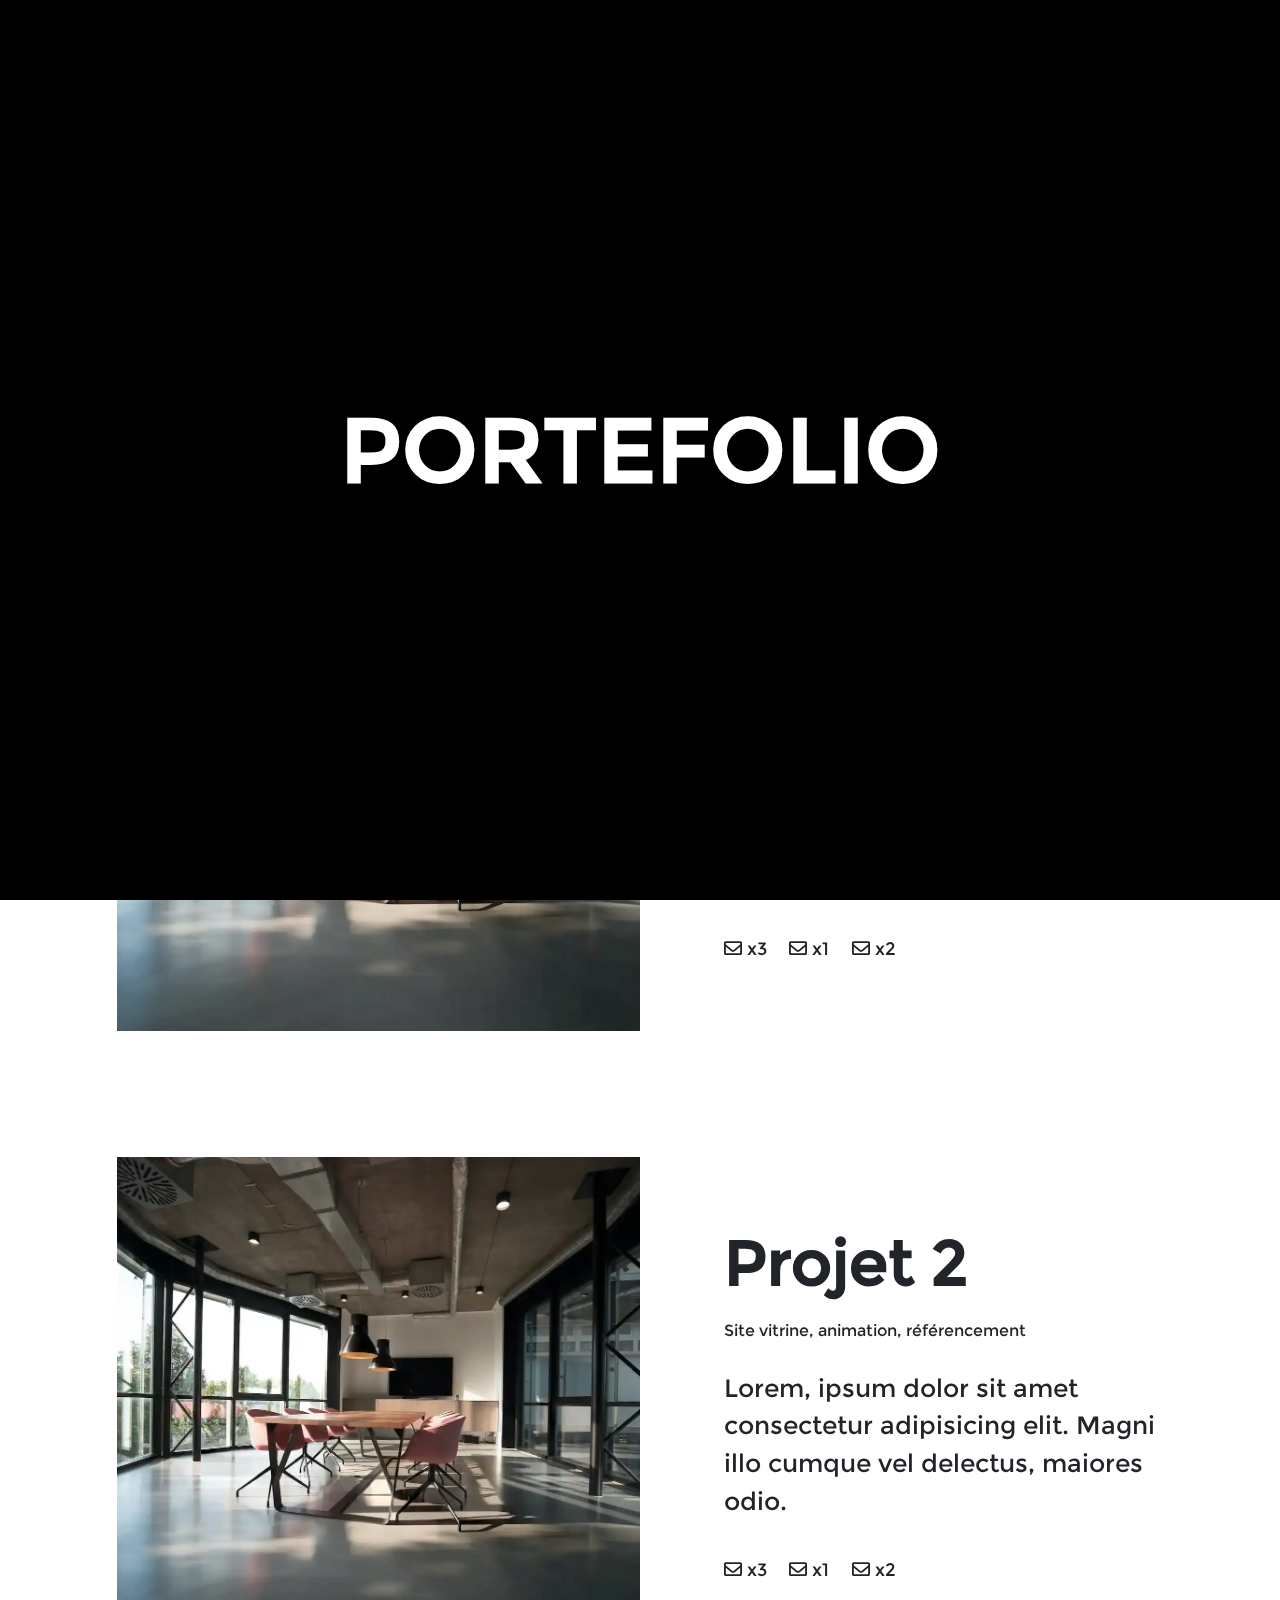
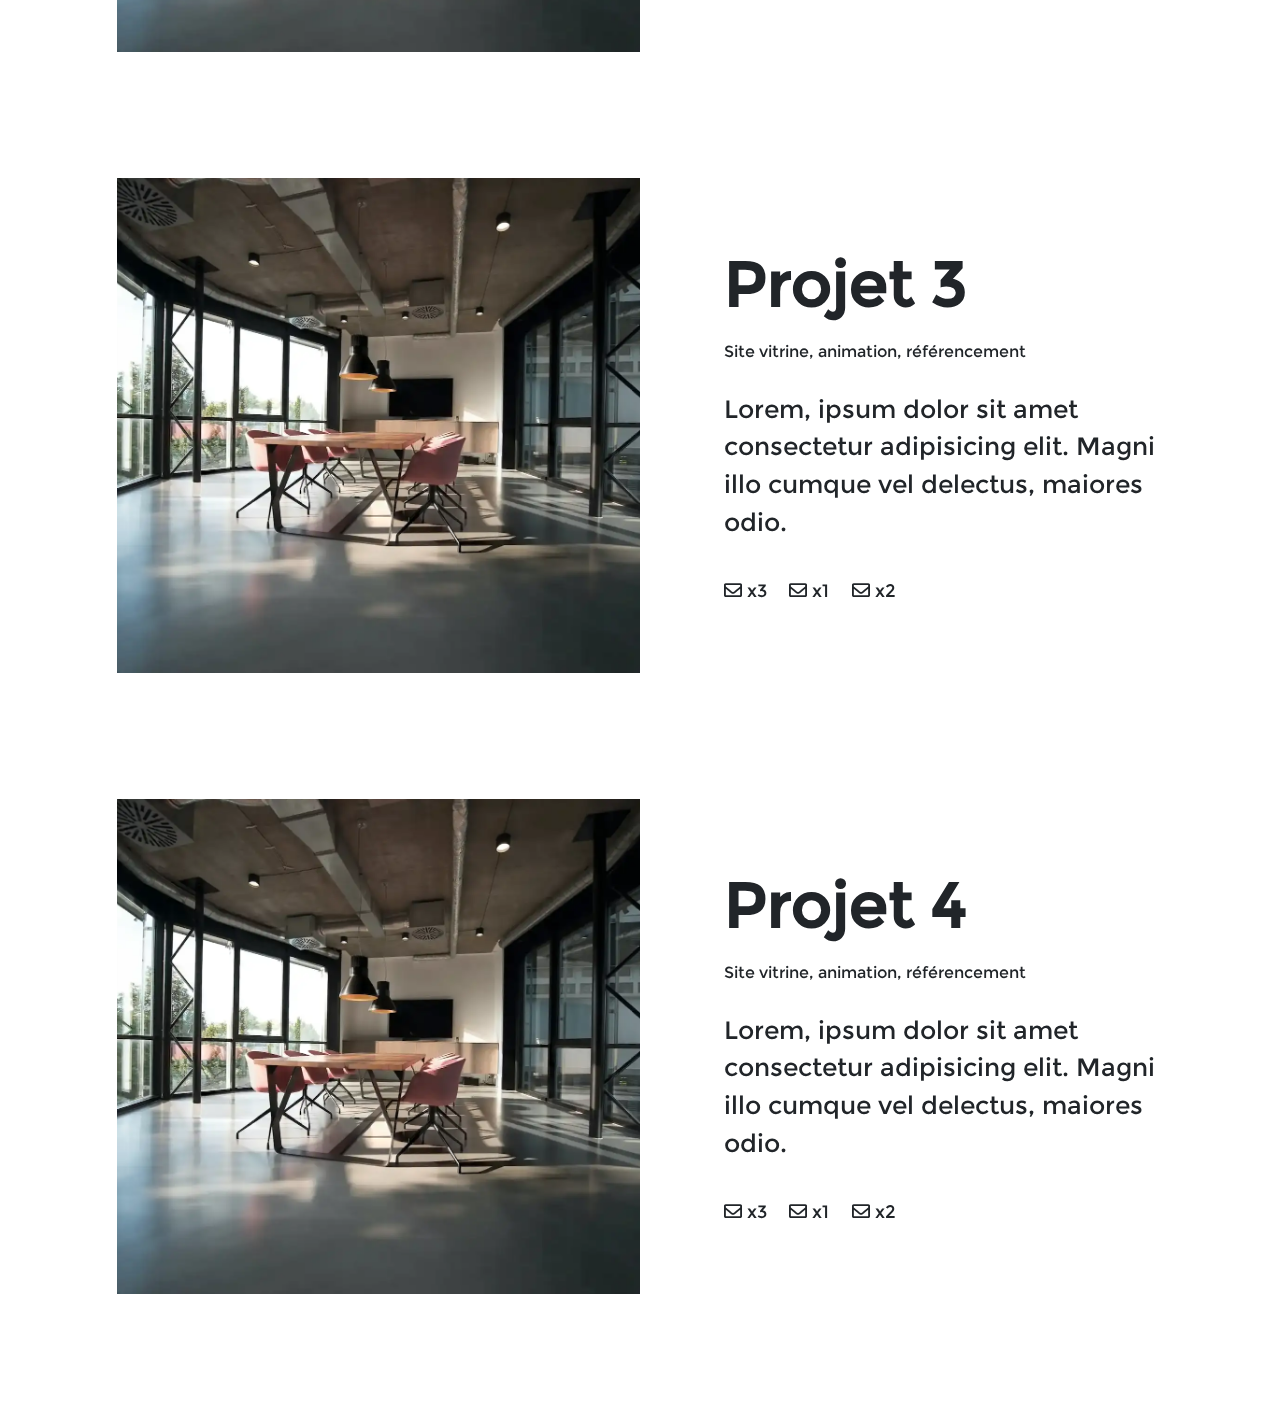
<file: portefolio.html>
<!DOCTYPE html>
<html lang="fr">
<head>
    <meta charset="UTF-8">
    <meta http-equiv="X-UA-Compatible" content="IE=edge">
    <meta name="viewport" content="width=device-width, initial-scale=1.0">
    <title>Document</title>
    <link href="./assets/css/stylePortefolio.css" rel="stylesheet">
    <link href="./assets/bootstrap/bootstrap5.min.css" rel="stylesheet">
   

    <link href="./assets/css/all-min.css" rel="stylesheet">
</head>
<body>
    <header>
        <div class="boxAccueil">
            <div class="boxLogo position-relative">
                <a class="logoAccueil" href="./">Paradoxe.</a>
            </div>
            <div class="burger animeOpac">
                <div class="position-relative d-flex justify-content-center align-items-center w-100 h-100 flex-column spanBurger">
                    <span class="ligne"></span>
                    <span class="ligne"></span>
                    <span class="ligne"></span>
                </div>
            </div>
        </div>
     
    
        <div id="menuBurgerDesktop" class="position-fixed row m-0">
            <div id="burgerSectionGauche" class="bg-white col-12 col-lg-6 d-flex flex-column justify-content-between pe-0">
                <div class="childBurger">
                    <nav class="d-flex flex-column">
                        <div class="unit w-100">
                            <div class="digits text-white w-100 position-relative">
                                <div class="cd__digit w-100 ancreBurger d-flex text-dark">
                                    <div>
                                        <i class="fas fa-long-arrow-alt-right arrowBurger"></i>
                                    </div>
                                    <a class=" position-relative lienAccueil  text-dark" href="./">Accueil</a>
                                </div>
                            </div>
                        </div>
                        <div class="unit w-100">
                            <div class="digits text-white w-100 position-relative">
                                <div class="cd__digit w-100 ancreBurger d-flex text-dark" >
                                    <i class="fas fa-long-arrow-alt-right arrowBurger"></i>
                                    <a class=" text-dark lienBurger" >Contact</a>
                                </div>
                            </div>
                        </div>
                        <div class="unit w-100">
                            <div class="digits text-white w-100 position-relative">
                                <div class="cd__digit w-100 ancreBurger d-flex text-dark" >
                                    <div><i class="fas fa-long-arrow-alt-right arrowBurger"></i></div>
                                    <a class=" text-dark lienBurger" >Prestations</a>
                                </div>
                            </div>
                        </div>
                        <div class="unit w-100">
                            <div class="digits text-white w-100 position-relative">
                                <div class="cd__digit w-100 ancreBurger d-flex text-dark" >
                                    <div><i class="fas fa-long-arrow-alt-right arrowBurger"></i></div>
                                    <a class="  text-dark lienBurger" >Portefolio</a>
                                </div>
                            </div>
                        </div>
                        <div class="unit w-100">
                            <div class="digits text-white w-100 position-relative">
                                <div class="cd__digit w-100 ancreBurger d-flex text-dark" >
                                    <div><i class="fas fa-long-arrow-alt-right arrowBurger"></i></div>
                                    <a class=" text-dark lienBurger" >Histoire</a>
                                </div>
                            </div>
                        </div>
                    </nav>
                </div>
                <div class="d-flex justify-content-between" id="adresseBurger">
                    <div class="d-flex justify-content-end flex-column fw-bold">
                        <div class="unit w-100">
                            <div class="digits text-dark w-100 position-relative digitAdresse margeDigit">
                                <div class="cd__digit w-100 " >
                                    <p class="digitContact">06 52 57 65 67</p>
                                </div>
                            </div>
                        </div>
                        <div class="unit w-100">
                            <div class="digits text-dark w-100 position-relative digitAdresse">
                                <div class="cd__digit w-100 ">
                                    <p class="digitContact">contact.paradoxe.fr</p>
                                </div>
                            </div>
                        </div>
                    </div>
                    <div class="d-flex flex-column reseauxBurger">
                        <div class="unit w-100 unitTel">
                            <div class="digitsReseau text-dark w-100 m-0 position-relative">
                                <div class="cd__digit w-100 ">
                                    <a class="lienReseau text-dark" href="#" >
                                        <i class="fab fa-twitter reseauAccueil"></i>
                                    </a>
                                </div>
                            </div>
                        </div>
                        <div class="unit w-100 unitTel">
                            <div class="digitsReseau text-dark w-100 position-relative">
                                <div class="cd__digit w-100 ">
                                    <a class="lienReseau text-dark"> <i class="fab fa-instagram reseauAccueil"></i></a>
                                </div>
                            </div>
                        </div>
                        <div class="unit w-100 unitTele">
                            <div class="digitsReseau text-dark w-100 position-relative ">
                                <div class="cd__digit w-100 ">
                                    <a class="lienReseau text-dark"><i class="fab fa-linkedin-in reseauAccueil"></i></a>
                                </div>
                            </div>
                        </div>
                    </div>
                </div>
            </div>
            <div id="burgerSectionDroite" class="p-0 col-6 d-lg-flex flex-column d-none">
                
                    <div class="w-100  d-flex align-items-end">
                        <h5 class="fw-bold titreSectionDroite text-white text-center w-100">Agence <br> Paradoxe.</h5>
                    </div>
                    <div class="d-flex justify-content-end align-items-center flex-column text-white">
                        <p class="m-0 text-center">Agence Paradoxe &copy; 2022 - Agence web sur Montauban et Toulouse </p>
                        <div class="bg-white"></div>
                        <div class="mb-1">
                            <a class="text-white" href="">CGU |</a>
                            <a class="text-white" href="">Mention Légales |</a>
                            <a class="text-white" href="">Politique-de-confidentialité</a>
                        </div>
                    </div>
               
            </div>
        </div>
    </header>

    <main>
        <div>
            <div class="boxTitre">
             
                <h1 class="titrePrincipale">Nous créons une présence <br>
                    <span
                       class="txt-rotate"
                       data-period="2000"
                       data-rotate='[ "numerique.", "simple.", "digital.", "efficace.", "professionnelle." ]'></span>
                  </h1>
            </div>
            <div class="boxNavigation">
                <span>Tous les projets</span>
                <span class="centerLien">Numérique</span>
                <span>Image de marque</span>
            </div>
        </div>
       

        <div class="allBoxSite ">
            <div class="boxSite" id="projet1">
                <div class="boxImg">
                    <img src="./assets/img/accueil.webp" class="imgSite">
                </div>
       
                <div class="propriete" >
                    <h3 class="titrePrincipale">Projet 1</h3>
                    <span class="spanGroupe">Site vitrine, animation, référencement</span>
                    <p class="presentSite ">Lorem, ipsum dolor sit amet consectetur adipisicing elit. Magni illo cumque vel delectus, maiores odio.</p>
                    <div class="boxIcone">
                        <div>
                            <i class="far fa-envelope"></i>
                            <span>x3</span>
                        </div>
                        <div class="boxIconeC">
                            <i class="far fa-envelope"></i>
                            <span>x1</span>
                        </div>
                        <div>
                            <i class="far fa-envelope"></i>
                            <span>x2</span>
                        </div>
                    </div>
                </div>
            </div>

            <div class="boxSite" id="projet2">
                <div class="boxImg">
                    <img src="./assets/img/accueil.webp" class="imgSite">
                </div>
                <div class="propriete">
                    <h3 class="titrePrincipale">Projet 2</h3>
                    <span class="spanGroupe">Site vitrine, animation, référencement</span>
                    <p class="presentSite">Lorem, ipsum dolor sit amet consectetur adipisicing elit. Magni illo cumque vel delectus, maiores odio.</p>
                    <div class="boxIcone">
                        <div>
                            <i class="far fa-envelope"></i>
                            <span>x3</span>
                        </div>
                        <div class="boxIconeC">
                            <i class="far fa-envelope"></i>
                            <span>x1</span>
                        </div>
                        <div>
                            <i class="far fa-envelope"></i>
                            <span>x2</span>
                        </div>
                    </div>
                </div>
            </div>

            <div class="boxSite" id="projet3">
                <div class="boxImg">
                    <img src="./assets/img/accueil.webp" class="imgSite">
                </div>
                <div class="propriete">
                    <h3 class="titrePrincipale">Projet 3</h3>
                    <span class="spanGroupe">Site vitrine, animation, référencement</span>
                    <p class="presentSite">Lorem, ipsum dolor sit amet consectetur adipisicing elit. Magni illo cumque vel delectus, maiores odio.</p>
                    <div class="boxIcone">
                        <div>
                            <i class="far fa-envelope"></i>
                            <span>x3</span>
                        </div>
                        <div class="boxIconeC">
                            <i class="far fa-envelope"></i>
                            <span>x1</span>
                        </div>
                        <div>
                            <i class="far fa-envelope"></i>
                            <span>x2</span>
                        </div>
                    </div>
                </div>
            </div>

            <div class="boxSite" id="projet4">
                <div class="boxImg">
                    <img src="./assets/img/accueil.webp" class="imgSite">
                </div>
                <div class="propriete">
                    <h3 class="titrePrincipale">Projet 4</h3>
                    <span class="spanGroupe">Site vitrine, animation, référencement</span>
                    <p class="presentSite">Lorem, ipsum dolor sit amet consectetur adipisicing elit. Magni illo cumque vel delectus, maiores odio.</p>
                    <div class="boxIcone">
                        <div>
                            <i class="far fa-envelope"></i>
                            <span>x3</span>
                        </div>
                        <div class="boxIconeC">
                            <i class="far fa-envelope"></i>
                            <span>x1</span>
                        </div>
                        <div>
                            <i class="far fa-envelope"></i>
                            <span>x2</span>
                        </div>
                    </div>
                </div>
            </div>
        </div>
    </main>

<footer>

</footer>

<aside>
    <div id="divId"></div>
    <div id="divId" class="d-flex justify-content-center align-items-center "><span class="nomPage"></span></div>
    <div id="divId"></div>
</aside>

    <aside>
        <div class="divIdDepart"></div>
        <div  class="divIdDepart d-flex justify-content-center align-items-center"><span class="nom"></span></div>
        <div class="divIdDepart"></div>
    </aside>


    <script src="./assets/js/animationPortefolio.js"></script>
</body>
</html>
</file>
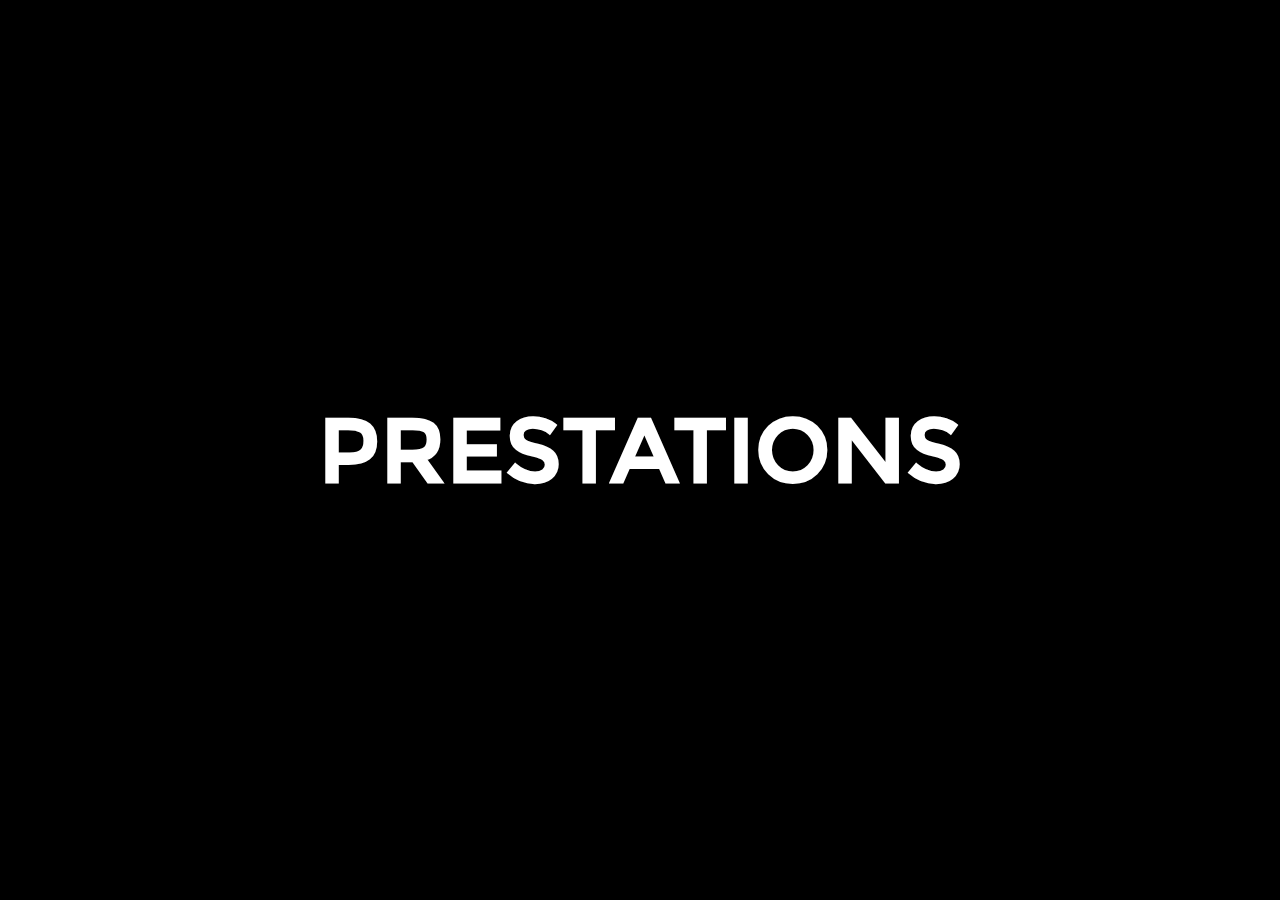
<file: prestations.html>
<!DOCTYPE html>
<html lang="fr">
<head>
    <meta charset="UTF-8">
    <meta http-equiv="X-UA-Compatible" content="IE=edge">
    <meta name="viewport" content="width=device-width, initial-scale=1.0,shrink-to-fit=no"/>
    <title>Document</title>
    <link href="./assets/css/stylePrestation.css" rel="stylesheet" type="text/css">
    <link href="./assets/bootstrap/bootstrap5.min.css" rel="stylesheet" type="text/css">
     <link href="https://cdnjs.cloudflare.com/ajax/libs/font-awesome/6.0.0-beta3/css/all.min.css" rel="stylesheet" type="text/css">

</head>
<body>

    <div class="burger animeOpac">
        <div class="position-relative d-flex justify-content-center align-items-center w-100 h-100 flex-column spanBurger">
            <span></span>
            <span></span>
            <span></span>
        </div>
    </div>

      <!-- AffichageMenuBurger-->
      <div id="menuBurgerDesktop" class="position-fixed row m-0">
        <div id="burgerSectionGauche" class="bg-white col-12 col-md-6 d-flex flex-column justify-content-between pe-0">
            <div class="childBurger">
                <nav class="d-flex flex-column">
                    <div class="unit w-100">
                        <div class="digits text-white w-100 position-relative">
                            <div class="cd__digit w-100 ancreBurger d-flex text-dark">
                                <div>
                                    <i class="fas fa-long-arrow-alt-right arrowBurger"></i>
                                </div>
                                <a class=" position-relative  text-dark" href="./">Accueil</a>
                            </div>
                        </div>
                    </div>
                    <div class="unit w-100">
                        <div class="digits text-white w-100 position-relative">
                            <div class="cd__digit w-100 ancreBurger d-flex text-dark" >
                                <i class="fas fa-long-arrow-alt-right arrowBurger"></i>
                                <a class=" text-dark lienBurger">Contact</a>
                            </div>
                        </div>
                    </div>
                    <div class="unit w-100">
                        <div class="digits text-white w-100 position-relative">
                            <div class="cd__digit w-100 ancreBurger d-flex text-dark" >
                                <div><i class="fas fa-long-arrow-alt-right arrowBurger"></i></div>
                                <a class=" text-dark lienBurger" >Prestations</a>
                            </div>
                        </div>
                    </div>
                    <div class="unit w-100">
                        <div class="digits text-white w-100 position-relative">
                            <div class="cd__digit w-100 ancreBurger d-flex text-dark" >
                                <div><i class="fas fa-long-arrow-alt-right arrowBurger"></i></div>
                                <a class="  text-dark lienBurger" >Portefolio</a>
                            </div>
                        </div>
                    </div>
                    <div class="unit w-100">
                        <div class="digits text-white w-100 position-relative">
                            <div class="cd__digit w-100 ancreBurger d-flex text-dark" >
                                <div><i class="fas fa-long-arrow-alt-right arrowBurger"></i></div>
                                <a class=" text-dark lienBurger" href="#">Histoire</a>
                            </div>
                        </div>
                    </div>
                </nav>
            </div>
            <div class="d-flex justify-content-between" id="adresseBurger">
                <div class="d-flex justify-content-end flex-column fw-bold">
                    <div class="unit w-100">
                        <div class="digits text-dark w-100 position-relative digitAdresse margeDigit">
                            <div class="cd__digit w-100 " >
                                <p class="digitContact">06 52 57 65 67</p>
                            </div>
                        </div>
                    </div>
                    <div class="unit w-100">
                        <div class="digits text-dark w-100 position-relative digitAdresse">
                            <div class="cd__digit w-100 ">
                                <p class="digitContact">contact.paradoxe.fr</p>
                            </div>
                        </div>
                    </div>
                </div>
                <div class="d-flex flex-column reseauxBurger">
                    <div class="unit w-100">
                        <div class="digitsReseau text-dark w-100 m-0 position-relative">
                            <div class="cd__digit w-100 ">
                                <a class="lienReseau text-dark" href="#" >
                                    <i class="fab fa-twitter reseauAccueil"></i>
                                </a>
                            </div>
                        </div>
                    </div>
                    <div class="unit w-100 ">
                        <div class="digitsReseau text-dark w-100 position-relative">
                            <div class="cd__digit w-100 ">
                                <a class="lienReseau text-dark"> <i class="fab fa-instagram reseauAccueil"></i></a>
                            </div>
                        </div>
                    </div>
                    <div class="unit w-100">
                        <div class="digitsReseau text-dark w-100 position-relative ">
                            <div class="cd__digit w-100 ">
                                <a class="lienReseau text-dark"><i class="fab fa-linkedin-in reseauAccueil"></i></a>
                            </div>
                        </div>
                    </div>
                </div>
            </div>
        </div>
        <div id="burgerSectionDroite" class="p-0 col-6 d-md-flex flex-column d-none">
            
                <div class="w-100  d-flex align-items-end">
                    <h5 class="fw-bold titreSectionDroite text-white text-center w-100">Agence <br> Paradoxe.</h5>
                </div>
                <div class="d-flex justify-content-end align-items-center flex-column text-white">
                    <p class="m-0">Agence Paradoxe &copy; 2022 - Agence web sur Montauban et Toulouse </p>
                    <div class="bg-white"></div>
                    <div class="mb-1">
                        <a class="text-white" href="">CGU |</a>
                        <a class="text-white" href="">Mention Légales |</a>
                        <a class="text-white" href="">Politique-de-confidentialité</a>
                    </div>
                </div>
           
        </div>
    </div>
    <main>
        <section>
            <div class="slideContainer1">
                <div class="first box ">
                   
                </div>
                <div class="box d-flex flex-column justify-content-center align-items-center">

                    <h3 class="fw-bold">Nos Prestations</h3>
                    <p class="pad">Lorem ipsum dolor, sit amet consectetur adipisicing elit. Assumenda illo dolorem consequatur, ad quo odio aspernatur voluptates enim aliquam ratione! Enim ipsam inventore dolor assumenda ipsum soluta, necessitatibus quidem nobis.
                    Dolores quae magnam perferendis tempore iste necessitatibus impedit vitae assumenda eaque, deleniti maxime culpa dolore repellendus illum sunt eligendi alias vel, nostrum delectus. Eaque veniam, tempore ipsam quidem omnis reiciendis.
                   
               </p>
    
                </div>
                <div class="box">
                    
                </div>
                <div class="box d-flex flex-column justify-content-center">
                    <h3 class="fw-bold">Site E-commerce</h3>
                    <p>Lorem ipsum dolor, sit amet consectetur adipisicing elit. Assumenda illo dolorem consequatur, ad quo odio aspernatur voluptates enim aliquam ratione! Enim ipsam inventore dolor assumenda ipsum soluta, necessitatibus quidem nobis.
                    Dolores quae magnam perferendis tempore iste necessitatibus impedit vitae assumenda eaque, deleniti maxime culpa dolore repellendus illum sunt eligendi alias vel, nostrum delectus. Eaque veniam, tempore ipsam quidem omnis reiciendis.
                </div>
                <div class="box">
                   
                </div>
                <div class="box d-flex flex-column justify-content-center"  >
                    <h3 class="fw-bold">Refonte</h3>
                    <p>Lorem ipsum dolor, sit amet consectetur adipisicing elit. Assumenda illo dolorem consequatur, ad quo odio aspernatur voluptates enim aliquam ratione! Enim ipsam inventore dolor assumenda ipsum soluta, necessitatibus quidem nobis.
                    Dolores quae magnam perferendis tempore iste necessitatibus impedit vitae assumenda eaque, deleniti maxime culpa dolore repellendus illum sunt eligendi alias vel, nostrum delectus. Eaque veniam, tempore ipsam quidem omnis reiciendis.
                </div>
              
                <div class="box">
                   
                </div>
                
                
                <div  class="last box d-flex flex-column justify-content-center align-items-center">
                    <h3 class="fw-bold">Nos Prestations</h3>
                    <p class="pad">Lorem ipsum dolor, sit amet consectetur adipisicing elit. Assumenda illo dolorem consequatur, ad quo odio aspernatur voluptates enim aliquam ratione! Enim ipsam inventore dolor assumenda ipsum soluta, necessitatibus quidem nobis.
                    Dolores quae magnam perferendis tempore iste necessitatibus impedit vitae assumenda eaque, deleniti maxime culpa dolore repellendus illum sunt eligendi alias vel, nostrum delectus. Eaque veniam, tempore ipsam quidem omnis reiciendis.
                   
                </div>
            </div>
            <div class="slideContainer2">
                <div class="first box2" >
          
                </div>
                
                <div class="box2 d-flex flex-column justify-content-center ">
                    <h3 class="fw-bold">Optimisation</h3>
                    <p>Lorem ipsum dolor, sit amet consectetur adipisicing elit. Assumenda illo dolorem consequatur, ad quo odio aspernatur voluptates enim aliquam ratione! Enim ipsam inventore dolor assumenda ipsum soluta, necessitatibus quidem nobis.
                    Dolores quae magnam perferendis tempore iste necessitatibus impedit vitae assumenda eaque, deleniti maxime culpa dolore repellendus illum sunt eligendi alias vel, nostrum delectus. Eaque veniam, tempore ipsam quidem omnis reiciendis.
                   
               </p>
                </div>
                <div class="box2">
                    
                </div>
                <div class="box2 d-flex flex-column justify-content-center ">
                    <h3 class="fw-bold">Graphisme</h3>
                    <p>Lorem ipsum dolor, sit amet consectetur adipisicing elit. Assumenda illo dolorem consequatur, ad quo odio aspernatur voluptates enim aliquam ratione! Enim ipsam inventore dolor assumenda ipsum soluta, necessitatibus quidem nobis.
                    Dolores quae magnam perferendis tempore iste necessitatibus impedit vitae assumenda eaque, deleniti maxime culpa dolore repellendus illum sunt eligendi alias vel, nostrum delectus. Eaque veniam, tempore ipsam quidem omnis reiciendis.
                   
               </p>
                </div>
                <div class="box2">
                   
                </div>
                <div class="box2 d-flex flex-column justify-content-center ">
                    <h3 class="fw-bold">Site vitrine</h3>
                    <p>Lorem ipsum dolor, sit amet consectetur adipisicing elit. Assumenda illo dolorem consequatur, ad quo odio aspernatur voluptates enim aliquam ratione! Enim ipsam inventore dolor assumenda ipsum soluta, necessitatibus quidem nobis.
                    Dolores quae magnam perferendis tempore iste necessitatibus impedit vitae assumenda eaque, deleniti maxime culpa dolore repellendus illum sunt eligendi alias vel, nostrum delectus. Eaque veniam, tempore ipsam quidem omnis reiciendis.
                   
               </p>
                </div>
                <div class="box2">
                    
                </div>
                <div class="last box2 d-flex flex-column justify-content-center ">
                    <h3 class="fw-bold">Optimisation</h3>
                    <p>Lorem ipsum dolor, sit amet consectetur adipisicing elit. Assumenda illo dolorem consequatur, ad quo odio aspernatur voluptates enim aliquam ratione! Enim ipsam inventore dolor assumenda ipsum soluta, necessitatibus quidem nobis.
                    Dolores quae magnam perferendis tempore iste necessitatibus impedit vitae assumenda eaque, deleniti maxime culpa dolore repellendus illum sunt eligendi alias vel, nostrum delectus. Eaque veniam, tempore ipsam quidem omnis reiciendis.
                   
               </p>
                </div>
            </div>
        </section>
    </main>





    <aside>
        <div id="divId"></div>
        <div id="divId" class="d-flex justify-content-center align-items-center "><span class="nomPage"></span></div>
        <div id="divId"></div>
    </aside>

    <aside>
        <div class="divIdDepart"></div>
        <div  class="divIdDepart d-flex justify-content-center align-items-center"><span class="nom"></span></div>
        <div class="divIdDepart"></div>
    </aside>
    
    <script type="text/javascript" src="./assets/js/animationPrestation.js"></script>
</body>
</html>
</file>
<file: assets/css/styleContact.css>
@font-face {
  font-family: montSerrat;
  src: url("../font/Montserrat-Regular.ttf");
  
} 

*{
  font-family: montSerrat;
}

@media (max-width: 575.98px) {

  .reseauAccueil{
    font-size: 7vmin!important;
 
  }

  .h-button{
    width: 100%!important;
    padding: 4vmin 0;
    margin-top: 6vmin;
    position: relative;
    font-size: 5vmin!important;

  }
  
  .h-button:before {
    top:5%!important
  }
  
  .h-button:hover span, .h-button:focus span {
  
    transform: translate(0, -3.5vmin)!important;
  }
  
  .unitTel,.unitTele{
    margin-top: 5vmin;
  }

  .unitTele{
    margin-bottom: 2vmin;
  }
  

  .digitContact{
   font-size: 6vmin!important
  }
 
  .digitAdresse{
    height: 7vmin!important;
  }

  .lienBurger,.lienAccueil{
    font-size: 8vmin!important;
  }

  .digits{
    height: 8vmin!important;
  }

  .childBurger{
    margin-top: 10vmin!important;
  }


  .logoAccueil{
    font-size: 6vmin!important;
    position: initial!important;
  }

  .boxAccueil{
    padding: 7vmin!important;
  }

  .boxLogo{
height: initial!important;
width: initial!important;
  }

  .burger span {
    width: 10vmin!important;
    height: 1vmin!important;
    background-color: rgb(0, 0, 0);
    border-radius: 15vmin;
  }



  .burger {
    box-shadow: none;
    border: none;
   
    cursor: pointer;
    
    z-index: 10!important;
    height: 6vmin;
    width: 7vmin;
    padding: 0 4vmin;
    position: fixed!important;
    right:8%!important
   
  }


.titrePage{
  font-size: 8vmin!important;
  padding: 0 13vmin!important;
  margin-top: 35vmin!important;
}

.boxForm{
  display: none!important;
}



.inputMarge0,.inputMarge1, input{
  margin: 0 0 10vmin 0!important;
 
}

#formulaire{
  width: 100%!important;
  padding: 0 5vmin;
}

input::placeholder,.h-button:before,textarea::placeholder{
  font-size: 5vmin!important;
}



#blocFormulaire{
  height: initial!important;
  margin-top: 25vmin!important;
}

.adressPhone{
  margin-top:25vmin;
  font-size: 5vmin;
  font-weight: bold;
  
 
}

textarea{
  height: 9vmin!important;
}

#blocFormulaire > div{
  width: 100%!important;
}

.burger span:nth-child(2) {
  margin: 1.5vmin 0 !important;
}
 
}

.adressPhone p{
  text-decoration: none!important;
}

@media (min-width: 576px) and (max-width: 767.98px) {

  .logoAccueil{
    font-size: 5vmin!important;
    position: initial!important;
  }

  textarea{
    height: 9vmin!important;
  }

  .boxLogo{
    height: initial!important;
    width: initial!important;
    }

  .boxAccueil{
    margin-top: 7vmin!important;
  }

  .burger span {
    width: 8vmin!important;
    height: 0.8vmin!important;
    background-color: rgb(0, 0, 0);
    border-radius: 15vmin;
  }

 
  .burger {
  position: initial!important;
   right:8%!important
  }


.titrePage{
  font-size: 8vmin!important;
  padding: 0 13vmin!important;
  margin-top: 25vmin!important;
}

.boxForm{
  display: none!important;
}



.inputMarge0,.inputMarge1, input{
  margin: 0 0 10vmin 0!important

}



input::placeholder,.h-button:before,textarea::placeholder{
  font-size: 3.5vmin!important;
}

.h-button{
  width: 100%!important;
  padding: 4vmin 0;
  margin-top: 6vmin;
  position: relative;
  font-size: 5vmin!important;
}

.h-button:before {
  top:15%
}

.h-button:hover span, .h-button:focus span {

  transform: translate(0, -3.5vmin)!important;
}

#blocFormulaire{
  height: initial!important;
  margin-top: 25vmin!important;
}

.adressPhone{
  margin-top:25vmin;
  font-size: 3.5vmin;
  font-weight: bold;
  
 
}


#blocFormulaire > div{
  width: 60%!important;
}

#formulaire{
  width: 100%!important;
}
 
}


@media (min-width: 768px) and (max-width: 991.98px) {
  .titrePage{
    font-size: 7vmin!important;
    padding: 0 13vmin!important;
    margin-top: 20vmin!important;
  }

  .digitContact{
    font-size: clamp(15px,3vmin,3vmin)!important
   }
  
  
  
   .digitAdresse{
     height: clamp(15px,3vmin,3vmin)!important;
     overflow: hidden;
   }
  
   .reseauAccueil{
    font-size: clamp(18px,3.5vmin,3.5vmin)!important;
  
  }

  .logoAccueil{
    font-size: 4.5vmin!important;
    position: initial!important;
  }

  textarea{
    height: 6vmin!important;
  }

  #blocFormulaire{
    height: initial!important;
    margin-top: 20vmin!important;
  }

  #formulaire{
    width: 55%!important;
  }

  .h-button{
    width: 100%!important;
    
  }

  .adressPhone{
    margin-top:20vmin;
    font-size: 3vmin;
    font-weight: bold;
    
   
  }

  #blocFormulaire > div{
    width: 100%!important;
  }

  .iconeFor{
    font-size: 3vmin!important;
  }

  .burger span {
    width: 8vmin!important;
    height: 0.8vmin!important;
    background-color: rgb(255, 255, 255);
    border-radius: 15vmin!important;
   
  }

  .boxLogo{
    height: initial!important;
    width: initial!important;
  }

  .burger{
    right: 5%!important;
    
  }



  .burger span:nth-child(2) {
    margin: 1.1vmin 0!important
  }

  .childBurger{
    margin-top: 5vmin!important;
  }

}


@media (min-width: 992px) and (max-width: 1300px) {

  .titrePage{
    font-size: 6vmin!important;
  }


}

body{
    background-color: #101010!important;
}
main{
    overflow: hidden;
}

a{
    text-decoration: none!important;
}

a:hover{
    text-decoration: none;
}

#burgerSectionDroite{
    background-image: url("../img/toa-heftiba-FV3GConVSss-unsplash.jpg");
    background-repeat: no-repeat;
    background-size: cover;
    background-position-x: 50%;
    animation: loading-slide 10s linear infinite alternate;
   }

   #burgerSectionDroite > div:nth-child(1){
    mix-blend-mode: multiply; 
    background:rgb(0, 0, 0);
    height: 60%;
   }



   #burgerSectionDroite > div:nth-child(2){
    height: 40%;
    background-color: black;
   }

   #burgerSectionDroite > div:nth-child(2) > p{
    font-size: 2.5vmin;
    padding:0 3vmin
   }

   #burgerSectionDroite > div:nth-child(2) > div:nth-child(2){
    height: 0.2vmin;
    width: 15vmin;
    margin: 2vmin 0;

   }

   #burgerSectionDroite > div:nth-child(2) > div:nth-child(3){
    font-size: 1.5vmin;
   }
  
  
   #burgerSectionGauche,#burgerSectionDroite{
    transform: translateY(-100%);
    transition: all 0.5s ease-out;
    transition-delay: 0.5s;
  
  }
  
   
   #burgerSectionGauche.open,#burgerSectionDroite.open{
     transform: translateY(0)!important;
     transition: all 0.5s ease-out;
   }

   .titreSectionDroite{
    font-size: 10vmin;
   }
  
   @keyframes loading-slide {
    from {
      background-position: left;
    }
    to {
      background-position: right;
    }
  }
  #menuBurgerDesktop{
    height: calc(var(--vh, 1vh) * 100);
    top:0;
    width: 100%;
    z-index: -1;
    
  }
  
  .childBurger{
    margin: 3vmin 0 3vmin 0
  }
  
  .cd__digit {
      width: 1ch;
      z-index: -1;
    position: relative;
  }
  
  .digits{
    display: flex;
    justify-content: center;
    height: 6vmin;
    font-weight: bold;
    overflow: hidden;
    margin-bottom: 1.5vmin!important;
    z-index: 3;
  }
  .digitAdresse{
    height:3.2vmin
  }
  
  .reseauAccueil{
    transition: transform 0.5s ease-out;
    font-size:3.5vmin
  }
  
  .digitsReseau{
    display: flex;
    justify-content: center;
    height: 7vmin;
    padding: 0 2vmin;
    font-weight: bold;
    overflow: hidden;
    z-index: 1;
  
  }
  
  .arrowBurger{
    transform: translateX(-4.5vmin);
    letter-spacing: 2vmin;
    transition: transform 0.3s linear;
    
    opacity: 0;
    transition: opacity 0.5s linear;
  }
  
  .ancreBurger, .lien{
    cursor: pointer;
  }
  
  
  .ancreBurger:hover .arrowBurger{
    opacity: 1;
    transform: translateX(0px);
    transition: transform 0.3s linear;
    transition: opacity 0.5s linear;
  }
  
  
  .ancreBurger{
    transform: translateX(-7vmin);
    transition: transform 0.3s linear;
   
  }
  
  .ancreBurger:hover{
    transform: translateX(2vmin);
    transition: all 0.3s linear;
  }
  
  
  .unit{
    font-size: 6vmin;
      line-height: 4;
      width: 3ch;
    transition: all 0.5s ease-in;
  }
  
  .unit.apparition{
    line-height: 1;
    transition: line-height 0.5s ease-in;
    transition-delay: 0.5s;
  }
  
  .burger {
  
    box-shadow: none;
    border: none;
   
    cursor: pointer;
    
    z-index: 3!important;
    height: 6vmin;
    width: 7vmin;
    padding: 0 4vmin;
    position: fixed;
    right:2%
  }
  
  .burger span {
    width: 5vmin;
    height: 0.5vmin;
    background-color: white;
    border-radius: 15vmin;
  }
  
  .burger span:nth-child(1) {
    top: 0;
    transform: translateX(0%) translateY(0);
    transition: top 0.3s cubic-bezier(0.21, 0.83, 0.26, 0.87) 0.3s, transform 0.3s cubic-bezier(0.21, 0.83, 0.26, 0.87);
  }
  
  .burger span:nth-child(2) {
    top: 1.2vmin;
    opacity: 1;
    transform: translateX(0%);
    margin:0.8vmin 0
  }
  
  .burger span:last-child {
    top: 2.4vmin;
    transform: translateX(0%) translateY(0);
    transition: top 0.3s cubic-bezier(0.21, 0.83, 0.26, 0.87) 0.3s, transform 0.3s cubic-bezier(0.21, 0.83, 0.26, 0.87);
  }
  
  .burger.open span:nth-child(1) {
    top: 50%;
    transform: translateX(0%) translateY(250%) rotate(45deg);
    transition: top 0.3s cubic-bezier(0.21, 0.83, 0.26, 0.87), transform 0.3s cubic-bezier(0.21, 0.83, 0.26, 0.87) 0.3s;
  }
  
  .burger.open span:nth-child(2) {
    opacity: 0;
  }
  
  .burger.open span:last-child {
    top: 50%;
    transform: translateX(0%) translateY(-250%) rotate(-45deg);
    transition: bottom 0.3s cubic-bezier(0.21, 0.83, 0.26, 0.87), transform 0.3s cubic-bezier(0.21, 0.83, 0.26, 0.87) 0.3s;
  }
  
  .digitContact{
    font-size: 3.2vmin;
  }
  


.divChargement0{
    animation: chargementDiv 0.4s linear forwards;
   
  }
  
  .divChargement1{
    animation: chargementDiv 0.4s linear forwards;
    animation-delay: 0.4s;
  }
  
  .divChargement2{
    animation: chargementDiv 0.4s linear forwards;
    animation-delay: 0.8s;
  }

  @keyframes chargementDiv {
    from{
      width: 100%;
    }
  
    to{
      width: 0%;
    }
  }

  .boxAccueil{
    display: flex;
    justify-content: space-between;
    align-items: center;
    padding: 2vmin 5vmin;
   
     
      position: fixed;
     background-color: #101010;
      width: 100%!important;
      z-index: 1;
      top:-0.1%!important
}

.logoAccueil{
    font-size: 3vmin;
    font-weight: bold;
    color: white;
    /*transform: scale(-1,1);*/
    transition: transform 0.5s linear;
    position: absolute;
    
    
   
}

.boxLogo{
 cursor: pointer;
  width: 14vmin;
  height: 4.5vmin;
}

.boxLogo:hover .logoAccueil{
  transform: scale(-1,1);
  transition: transform 0.5s linear;
  color: white;
  position: absolute;
}


#formulaire{
  width: 55%;
}




#blocFormulaire{
    height: 100vh;
    background-color: #101010;
  }

  #blocFormulaire>div{
    width: 100vmin;
  }

  .titleContact{
    line-height: 0.5;
    font-size: 12vmin;
    margin-top: 20vmin;
  }

  .sTitleContact{
    font-size: 12vmin;
  }

  .titleContactDes{
    line-height: 0.5;
    font-size: 6.5vmin;
    
  }
  
  .titleContactDes1{
    font-size: 6.5vmin;
  }

  input, textarea{
    border: none;
    background-color: #101010;
    border-color: #8E9090!important;
    font-size: 2.1vmin;
    z-index: 1;
  }


  textarea{
    height: 5vmin;
    overflow: hidden!important;
    padding:1vmin 0.2vmin
  }


 
button{
    background:none;
    border: none;
  }
  
  .inputMarge0{
    margin: 6vmin 0;
  }
  
  .inputMarge1{
    margin: 6vmin 0 9vmin 0
  }

  .h-button {
    background: white;
   width: 100%;
   height: 5vmin;
    text-align: center;
    color: #000;
    font-weight: bold;
    font-size: 3vmin;
    z-index: 1;
    border-radius: 2%;
  }
  .h-button span {
    display: inline-block;
    min-width: 0.3em;
    text-transform: uppercase;
    transition: 0.25s cubic-bezier(0.5, -1, 0.5, 2);
    opacity: 0;
    transform: translate(0, -20px);
    color: #000;
    overflow: hidden;
    
  }

  #eU6SWpw9GOx1{
    width: 180vmin;
    max-width: 140vw;
   
  }

  .h-button:before {
    content: attr(data-text);
    position: absolute;
    width: 100%;
    left: 0;
    transition: 0.25s cubic-bezier(0.5, -1, 0.5, 2);
    text-transform: uppercase;
    letter-spacing: 1px;
    opacity: 1;
    transform: translate(0, 0px);
  }
  .h-button:hover:before, .h-button:focus:before {
    opacity: 0;
    transform: translate(0, 20px);
  }
  .h-button:hover span, .h-button:focus span {
    opacity: 1;
    transform: translate(0, 0);
  }
  .h-button:hover span:nth-child(1), .h-button:focus span:nth-child(1) {
    transition-delay: 0.025s;
  }
  .h-button:hover span:nth-child(2), .h-button:focus span:nth-child(2) {
    transition-delay: 0.05s;
  }
  .h-button:hover span:nth-child(3), .h-button:focus span:nth-child(3) {
    transition-delay: 0.075s;
  }
  .h-button:hover span:nth-child(4), .h-button:focus span:nth-child(4) {
    transition-delay: 0.1s;
  }
  .h-button:hover span:nth-child(5), .h-button:focus span:nth-child(5) {
    transition-delay: 0.125s;
  }
  .h-button:hover span:nth-child(6), .h-button:focus span:nth-child(6) {
    transition-delay: 0.15s;
  }

  .iconeFor{
    font-size: 5vmin;
  }

  .ecartDes{
    width: 15vmin;
    height: 0.5vmin;
    margin-top: 1vmin;
  }

  
.forAdresse>p{
    font-size: 2vmin;
  }
  
  .forAdresse>p>i{
    font-size: 2.7vmin;
  }


.blQuestion{
  top:70%;
  left: -2%;
  width: 60vmin;
  font-size: 2.5vmin;
 max-width: 50vw;
}


input::placeholder, textarea::placeholder{
    color: white!important;
    font-size: 2.4vmin;
  }


  .animePath{
    stroke-dasharray: 140%;
    stroke-dashoffset: 140%;
    animation: dash 3s linear infinite alternate,dah 2s ;
    fill:url('#logo-gradient');
    animation-delay: 0s,1s;
    animation-fill-mode: forwards;
  }


@keyframes dah{

  0%{
    fill-opacity: 0;
  }

  100%{
  
    fill-opacity: 1;
  }
}

@keyframes dash {
    to {
      stroke-dashoffset: 0;
    }
  }
  
  .titrePage{
     background-color: #101010;
      color: white;
      margin-top: 15vmin;
      text-align: center;
      font-size: 7vmin;
      font-weight: bold;
      margin-bottom: 12vmin;;
      
  }

  #divId{
    width: 100%; 
    height: 33.35vh; 
    background-color: black; 
    position: absolute; 
    z-index: 4;
    overflow: hidden;
   
  }
  
  .divIdDepart{
    width: 0%;
     height: 33.35vh;
      background-color:black; 
       position:fixed; 
        z-index: 4;
  }

  .nom,.nomPage{
    font-size: 10vmin;
    color: white;
    font-weight: bold;
  }
  
  
  
  aside > div:nth-child(1){
    top: 0;
  }
  
  aside > div:nth-child(2){
    top: 33.35%;
  }
  
  aside > div:nth-child(3){
    top: 66.70%;
  }

  .divChargementDepart0{
    animation: chargementDive 0.3s linear forwards;
  }
  
  .divChargementDepart1{
    animation: chargementDive 0.3s linear forwards;
    animation-delay: 0.2s;
  }
  
  .divChargementDepart2{
    animation: chargementDive 0.3s linear forwards;
    animation-delay: 0.5s;
  }
  @keyframes chargementDive {
    from{
      width: 0;
    }
  
    to{
      width: 100%;
    }
  }
</file>
<file: assets/css/all-min.css>
.fa,.fab,.fad,.fal,.far,.fas{-moz-osx-font-smoothing:grayscale;-webkit-font-smoothing:antialiased;display:inline-block;font-style:normal;font-variant:normal;text-rendering:auto;line-height:1}
.fa-twitter:before{content:"\f099"}
.fa-instagram:before{content:"\f16d"}
.fa-linkedin-in:before{content:"\f0e1"}
.fa-long-arrow-alt-right:before{content:"\f30b"}
.fa-long-arrow-alt-up:before{content:"\f30c"}
.fa-long-arrow-alt-down:before{content:"\f309"}
.fa-phone:before{content:"\f095"}
.fa-envelope:before {content: "\f0e0"; }
.fa-chevron-left:before{content:"\f053"; color: black!important;}
.fa-chevron-right:before{content:"\f054";color: black!important;}
@font-face{font-family:"Font Awesome 5 Brands";font-style:normal;font-weight:400;font-display:block;src:url(../font/fa-brands-400.woff2) format("woff2")}.fab{font-family:"Font Awesome 5 Brands"}@font-face{font-family:"Font Awesome 5 Free";font-style:normal;font-weight:400;font-display:block;src:url(../font/fa-regular-400.woff2) format("woff2")}.fab,.far{font-weight:400}@font-face{font-family:"Font Awesome 5 Free";font-style:normal;font-weight:900;font-display:block;src:url(../font/fa-solid-900.woff2) format("woff2")}.fa,.far,.fas{font-family:"Font Awesome 5 Free"}.fa,.fas{font-weight:900}
</file>
<file: assets/css/styleHistoire.css>
@font-face {
  font-family: montSerrat;
  src: url("../font/Montserrat-Regular.ttf");
  
} 



*{
  font-family: montSerrat;
}

@media (max-width: 595.99px) {
.logoAccueil{
  font-size: 10vmin!important;
}

  .reseauAccueil{
  font-size: 7vmin!important;

}

.divAccueil{
  box-shadow: inset 0 -65vmin 40vmin -50vmin #000000!important;
}

.unitTel,.unitTele{
  margin-top: 5vmin;
}

.unitTele{
  margin-bottom: 2vmin;
}


.digitContact{
 font-size: 6vmin!important
}

.digitAdresse{
  height: 7vmin!important;
}

.lienBurger,.lienAccueil{
  font-size: 8vmin!important;
}

.digits{
  height: 8vmin!important;
}

.childBurger{
  margin-top: 10vmin!important;
}


.logoAccueil{
  font-size: 6vmin!important;
  position: initial!important;
}

.boxAccueil{
  padding: 7vmin!important;
  position: fixed;
  background-color: white;
  width: 100%!important;
  z-index: 1;
  top:-0.1%!important

}

.boxLogo{
height: initial!important;
width: initial!important;
}

.burger span {
  width: 10vmin!important;
  height: 1vmin!important;
  background-color: rgb(0, 0, 0);
  border-radius: 15vmin;

  
}

.burger span:nth-child(2) {
  margin: 1.5vmin 0 !important;
}

.burger {
position: fixed!important;
right:8%!important;
z-index:3!important

}

.welcome,.go-away{
  font-size:6.5vmin!important;
}

.containere{
  width: 80%!important;
}

.firstBox{
  flex-direction: column!important;
  width: 100%!important;
  padding: 0 12vmin!important;
  margin-top: 20vmin;
}

.responBox{
  flex-direction: column-reverse!important;
  margin-top: 10vmin!important;
}

.imgHistoire,.secondEnfant{
width: 100%!important;
}

.titleBox{
  font-size: 7vmin!important;
  margin-top: 10vmin;
}

.secondEnfant{
  font-size: 3.5vmin!important;
}

.choc{
  font-size: 7vmin!important;
}

.imgProfil{
  width: 75%!important;
}

.prenom{
  margin:0!important
}

.boxPrenom{
  margin: 8vmin 0!important;
}

.boxDescription{
  padding: 0 10vmin!important
}

.description{
  font-size: 4.5vmin!important;
}

.boxProfil2{
  flex-direction: column-reverse!important;
}

}


@media (min-width: 596px) and (max-width: 991.98px) {
  .logoAccueil{
    font-size: 4.5vmin!important;
    position: initial!important;
  }

  .burger span {
    width: 5vmin!important;
    height: 0.5vmin!important;
    background-color: rgb(0, 0, 0);
    border-radius: 15vmin;
  }
  .digitContact{
    font-size: clamp(15px,3vmin,3vmin)!important
   }
 
 
  
   .digitAdresse{
     height: clamp(15px,3vmin,3vmin)!important;
     overflow: hidden;
   }

   .reseauAccueil{
    font-size: clamp(18px,3.5vmin,3.5vmin)!important;
 
  }



  .childBurger{
    margin-top: 5vmin!important;
  }

 
  .burger {
    position: fixed!important;
    right:clamp(10px,3vmin,3vmin)!important;
    z-index:3!important
  }

  .boxAccueil{
    padding: 4vmin 4vmin!important;
    position: fixed;
  background-color: white;
  width: 100%!important;
  z-index: 1;
  top:-0.1%!important
  }

  .burger span {
    width: 8vmin!important;
    height: 0.8vmin!important;
    background-color: rgb(0, 0, 0)!important;
    border-radius: 15vmin!important;
  }  

  .burger{
    right: 5%!important;
    
  }

  .burger span:nth-child(2) {
    margin: 1.1vmin 0!important
  }

  .boxLogo{
    height: initial!important;
    width: initial!important;
    }
    
  .containere{
    width: 80%!important;
  }

  .welcome,.go-away{
    font-size: clamp(30px,6.5vmin,6.5vmin)!important;
  }

  .firstBox{
    flex-direction: column!important;
    padding:0!important
  }

  .imgHistoire{
    width: clamp(300px,60vmin,60vmin)!important;
    margin-top: 10vmin!important;
  }

  .titleBox{
    font-size: clamp(30px,5vmin,5vmin)!important;
  }

  .paraBox{
     font-size: clamp(20px,1vmin,1vmin)!important;
  }

  .secondEnfant{
    width: 100%!important;
    padding: 0 11vmin;
    margin-top: 8vmin!important;
  }

  .lineMobile{
    height: 35vmin!important;
  }

  .responBox{
    flex-direction: column-reverse!important;
  }

  .imgProfil{
    width: clamp(300px,60vmin,60vmin)!important;
  }

  .boxProfil2{
    flex-direction: column-reverse!important;
  }

  .boxPrenom{
    margin-top: 8vmin;
  }

  .boxDescription{
  padding:0 11vmin!important;
  margin-top: 5vmin!important;
  }

  .choc{
    font-size: clamp(30px,4vmin,4vmin)!important;
  }

  .prenom{
    font-size: clamp(30px,6vmin,6vmin)!important ;
  }

  .description{
    font-size: clamp(20px,4vmin,4vmin)!important;
  }

  

}

@media (min-width: 992px) and (max-width: 1200px) {
  .containere{
    width: 80%!important;
  }

  .firstBox{
    padding:0 10vmin!important;
    margin-top:15vmin!important
  }

  .lineDesktop{
    top:7%!important
  }


}


* {
  padding: 0;
  margin: 0;
}



.containere {
  border-top: 2px solid #101010;
  border-bottom: 2px solid #101010;
  width: 55%;
  position: relative;
  display: flex;
  justify-content: center;
  align-items: center;
  overflow: hidden;
  animation-name: box;
  animation-duration: 3s;
  animation-timing-function: ease;
  animation-fill-mode: forwards;
  margin-bottom: 15vmin;
}

.welcome {
  
  font-size: 9vmin;
  line-height: 70px;
  animation-name: wel;
  animation-duration: 3s;
  animation-fill-mode: forwards;
  font-weight: bold;

}

.go-away {
  
  font-size: 9vmin;
  line-height: 80px;
  position: absolute;
  animation-name: go;
  animation-duration: 3s;
  animation-fill-mode: forwards;
  font-weight: bold;
  
}

@keyframes box {
  0% {
    height: 0px;
    width: 0%;
  }
  10% {
    height: 0px;
    width: 43%;
  }
  20% {
    height: 120px;
  }
  80% {
    height: 120px;
  }
  90% {
    height: 0px;
  }
  100% {
    height: 120px;
  }
}
@keyframes wel {
  0% {
    opacity: 1;
  }
  90% {
    opacity: 1;
  }
  91% {
    opacity: 0;
  }
  100% {
    opacity: 0;
  }
}
@keyframes go {
  0% {
    opacity: 0;
  }
  90% {
    opacity: 0;
  }
  91% {
    opacity: 1;
  }
  100% {
    opacity: 1;
  }
}


a{
    text-decoration: none!important;
    color: black!important;
}

body{
    background-color: black!important;
    padding: 0;
    margin: 0;
    box-sizing: border-box;
}

.row{
  margin: 0!important;
}

header{
    background-color: white;
}


#burgerSectionDroite{
    background-image: url("../img/toa-heftiba-FV3GConVSss-unsplash.jpg");
    background-repeat: no-repeat;
    background-size: cover;
    background-position-x: 50%;
    animation: loading-slide 10s linear infinite alternate;
   }

   #burgerSectionDroite > div:nth-child(1){
    mix-blend-mode: multiply; 
    background:rgb(0, 0, 0);
    height: 60%;
   }

   #burgerSectionDroite > div:nth-child(2) > p{
    font-size: 2.5vmin;
    padding:0 3vmin
   }

   #burgerSectionDroite > div:nth-child(2) > div:nth-child(2){
    height: 0.2vmin;
    width: 15vmin;
    margin: 2vmin 0;

   }

   #burgerSectionDroite > div:nth-child(2) > div:nth-child(3){
    font-size: 1.5vmin;
   }

   #burgerSectionDroite > div:nth-child(2){
    height: 40%;
    background-color: black;
   }
  
   .titreSectionDroite{
     font-size: 10vmin;
   }
  
   #burgerSectionGauche,#burgerSectionDroite{
    transform: translateY(-100%);
    transition: all 0.5s ease-out;
    transition-delay: 0.5s;
  
  }
  
   
   #burgerSectionGauche.open,#burgerSectionDroite.open{
     transform: translateY(0)!important;
     transition: all 0.5s ease-out;
   }
  
   @keyframes loading-slide {
    from {
      background-position: left;
    }
    to {
      background-position: right;
    }
  }
  #menuBurgerDesktop{
    height: calc(var(--vh, 1vh) * 100);
    top:0;
    width: 100%;
    z-index: -1;
    
  }
  
  .childBurger{
    margin: 3vmin 0 3vmin 0;
  }
  
  .cd__digit {
      width: 1ch;
      z-index: -1;
    position: relative;
  }
  
  .digits{
    display: flex;
    justify-content: center;
    height: 6vmin;
    font-weight: bold;
    overflow: hidden;
    margin-bottom: 1.5vmin!important;
    z-index: 3;
  }
  .digitAdresse{
    height:3.2vmin
  }
  
  .reseauAccueil{
    transition: transform 0.5s ease-out;
    font-size:3.5vmin;
  }
  
  .digitsReseau{
    display: flex;
    justify-content: center;
    height: 7vmin;
    padding: 0 2vmin;
    font-weight: bold;
    overflow: hidden;
    z-index: 1;
  
  }
  
  .arrowBurger{
    transform: translateX(-4.5vmin);
    letter-spacing: 2vmin;
    transition: transform 0.3s linear;
    
    opacity: 0;
    transition: opacity 0.5s linear;
  }
  
  .ancreBurger, .lien{
    cursor: pointer;
  }
  
  
  .ancreBurger:hover .arrowBurger{
    opacity: 1;
    transform: translateX(0px);
    transition: transform 0.3s linear;
    transition: opacity 0.5s linear;
  }
  
  
  .ancreBurger{
    transform: translateX(-7vmin);
    transition: transform 0.3s linear;
   
  }
  
  .ancreBurger:hover{
    transform: translateX(2vmin);
    transition: all 0.3s linear;
  }
  
  
  .unit{
    font-size: 6vmin;
      line-height: 4;
      width: 3ch;
    transition: all 0.5s ease-in;
  }
  
  .unit.apparition{
    line-height: 1;
    transition: line-height 0.5s ease-in;
    transition-delay: 0.5s;
  }
  
  .burger {
  
    box-shadow: none;
    border: none;
   
    cursor: pointer;
    
    z-index: 3!important;
    height: 6vmin;
    width: 7vmin;
    padding: 0 4vmin;
    position: fixed;
    right:2%
   
  }
  
  .burger span {
    width: 5vmin;
    height: 0.5vmin;
    background-color: rgb(0, 0, 0);
    border-radius: 15vmin;
   
  }
  
  .burger span:nth-child(1) {
    top: 0;
    transform: translateX(0%) translateY(0);
    transition: top 0.3s cubic-bezier(0.21, 0.83, 0.26, 0.87) 0.3s, transform 0.3s cubic-bezier(0.21, 0.83, 0.26, 0.87);
  }
  
  .burger span:nth-child(2) {
    top: 1.2vmin;
    opacity: 1;
    transform: translateX(0%);
    margin:0.8vmin 0
  }
  
  .burger span:last-child {
    top: 2.4vmin;
    transform: translateX(0%) translateY(0);
    transition: top 0.3s cubic-bezier(0.21, 0.83, 0.26, 0.87) 0.3s, transform 0.3s cubic-bezier(0.21, 0.83, 0.26, 0.87);
  }
  
  .burger.open span:nth-child(1) {
    top: 50%;
    transform: translateX(0%) translateY(250%) rotate(45deg);
    transition: top 0.3s cubic-bezier(0.21, 0.83, 0.26, 0.87), transform 0.3s cubic-bezier(0.21, 0.83, 0.26, 0.87) 0.3s;
  }
  
  .burger.open span:nth-child(2) {
    opacity: 0;
  }
  
  .burger.open span:last-child {
    top: 50%;
    transform: translateX(0%) translateY(-250%) rotate(-45deg);
    transition: bottom 0.3s cubic-bezier(0.21, 0.83, 0.26, 0.87), transform 0.3s cubic-bezier(0.21, 0.83, 0.26, 0.87) 0.3s;
  }
  
  .digitContact{
    font-size: 3.2vmin;
  }


.divChargement0{
  animation: chargementDiv 0.4s linear forwards;
 
}

.divChargement1{
  animation: chargementDiv 0.4s linear forwards;
  animation-delay: 0.4s;
}

.divChargement2{
  animation: chargementDiv 0.4s linear forwards;
  animation-delay: 0.8s;
}

@keyframes chargementDiv {
  from{
    width: 100%;
  }

  to{
    width: 0;
    display: none!important;
  }
}

.divChargementDepart0{
  animation: chargementDive 0.3s linear forwards;
}

.divChargementDepart1{
  animation: chargementDive 0.3s linear forwards;
  animation-delay: 0.2s;
}

.divChargementDepart2{
  animation: chargementDive 0.3s linear forwards;
  animation-delay: 0.5s;
}
@keyframes chargementDive {
  from{
    width: 0;
  }

  to{
    width: 100%;
  }
}



  .boxAccueil{
      display: flex;
      justify-content: space-between;
      align-items: center;
      padding: 2vmin 5vmin;
     
       
        position: fixed;
        background-color: white;
        width: 100%!important;
        z-index: 1;
        top:-0.1%!important
      
      
  }

  .logoAccueil{
    font-size: 3vmin;
    font-weight: bold;
    color: black;
    /*transform: scale(-1,1);*/
    transition: transform 0.5s linear;
    position: absolute;
  }

.boxLogo{
 cursor: pointer;
  width: 14vmin;
  height: 4.5vmin;
 
}

.boxLogo:hover .logoAccueil{
  transform: scale(-1,1);
  transition: transform 0.5s linear;
  color: black;
  position: absolute;
}

  .divAccueil{
      height: 100vh;
      display: flex;
      justify-content: center;
      align-items: center;
      background-color: rgb(255, 255, 255);
      /*box-shadow: inset 0px 15px 10px -15px #111; */
     box-shadow: inset 0 -85vmin 50vmin -60vmin #000000;
  }

  .titrePrincipale{
      font-size: 9vmin;
      margin-bottom: 15vmin;
      font-weight: bold;
  }

  .firstBox{
      display: flex;
      justify-content: space-between;
      align-items: center;
      color: white;
      padding: 17vmin 25vmin;
      
  }

  .firstBox:nth-child(1) > img{
    width: 40%;
  }

  .secondEnfant{
      width: 40%;
      font-size: 2.5vmin;
      overflow: hidden;
  }

.titleBox{
  font-size: 5vmin;
  margin-bottom: 3vmin;
}

.blockBox{
  background-color: black;
}

.blockBox > div:nth-child(2),.blockBox > div:nth-child(4) {
  margin-top: 7vmin;
}

.blockBox > div:nth-child(2) > img{
 
  transform: rotateX(180deg);
}

.lineMobile{
  height: 52vmin;
}

.lineDesktop{
  top:23%;
  left:48.5%;
  height: 95vh;
}

.choc{
  font-size: 4vmin;
  color: white;
  margin-top: 2vmin;
}

.boxEquipe{
  margin: 15vmin 0;
}

.boxProfil2{
  margin-top: 20vmin!important;
}

.boxPrenom{
  margin-bottom: 3vmin;
}

.boxDescription > p{
  margin-top: 3vmin;
}

.imgProfil{
  width: 100%;
}

.description{
  font-size: 4vmin;
}
  #Calque_1{
    width: 38%;
  }

  .cls-1{fill:none;
    stroke:#fff;
    stroke-miterlimit:10;
    stroke-width:2px;}

  .cls-2{fill:#fff;}
  
  .prenom{
    font-size: 6vmin;
    background-color: white;
    color: black;padding:0 4vmin;
    font-weight: bold;
    border-radius: 1vmin;
    position: relative;
    margin-left: 8vmin;

  }

  .nom{
    font-size: 10vmin;
    color: white;
    font-weight: bold;
  }

  .prenom::before{
    position: absolute;
    top: 10%;
    left: 3%;
    border: 2px solid white;
    border-radius: 1vmin;
    width: 100%;
    height: 100%;
   
    content: "";
  }

  .imgHistoire{
    opacity: 0;
  }

  .animationText1{
    transform: translateX(110%);
  }

  .animationText2{
    transform: translateX(-110%);
  }

  .slideImgUp{
    animation: slideUp 1s linear forwards;
  }

  .paragraphe1{
    animation: apparitionText 1s linear forwards
  }

  .paragraphe2{
    animation: apparitionText2 1s linear forwards
  }

  .slideRight{
    animation: slideRight 1s linear forwards;
  }

  @keyframes slideUp {
    from{
      opacity: 0;
      transform:translateY(35%)
    }
    to{
      opacity: 1;
    }
  }

  @keyframes slideRight {
    from{
      opacity: 0;
      transform:translateY(35%)
    }
    to{
      opacity: 1;
    }
  }

  @keyframes apparitionText {
    from{
      transform: translateX(110%);
    }

    to{
      transform: translateX(0%);
    }
  }
  @keyframes apparitionText2 {
    from{
      transform: translateX(-110%);
    }

    to{
      transform: translateX(0%);
    }
  }


  #divId{
    width: 100%; 
    height: 33.35vh; 
    background-color: black; 
    position:absolute; 
    z-index: 4;
    overflow: hidden;
   
  }
  
  .divIdDepart{
    width: 0%;
     height: 33.35vh;
      background-color:black; 
       position:fixed; 
        z-index: 4;
  }
  
  .nomPage{
    font-size: 10vmin;
    color: white;
   font-weight: bold;
  
  }
  
  aside > div:nth-child(1){
    top: 0;
  }
  
  aside > div:nth-child(2){
    top: 33.35%;
  }
  
  aside > div:nth-child(3){
    top: 66.70%;
  }

  html {
    height: -webkit-fill-available!important;
  }
  
  body {
    padding: 0!important;
    margin: 0!important;
    min-height: 100vh!important;
  }
  
  /* Avoid Chrome to see Safari hack */
  @supports (-webkit-touch-callout: none) {
    body {
      /* The hack for Safari */
      min-height: -webkit-fill-available!important;
    }
  }
</file>
<file: assets/css/stylePortefolio.css>
@font-face {
  font-family: montSerrat;
  src: url("../font/Montserrat-Regular.ttf");
  
} 

*{
  font-family: montSerrat;
}

@media (max-width: 575.98px) {
  .reseauAccueil{
    font-size: 7vmin!important;
 
  }
  
  .unitTel,.unitTele{
    margin-top: 5vmin;
  }

  .unitTele{
    margin-bottom: 2vmin;
  }
  

  .digitContact{
   font-size: 6vmin!important
  }
 
  .digitAdresse{
    height: 7vmin!important;
  }

  .lienBurger,.lienAccueil{
    font-size: 8vmin!important;
  }

  .digits{
    height: 8vmin!important;
  }

  .childBurger{
    margin-top: 10vmin!important;
  }

  
  .burger span:nth-child(2) {
    margin: 1.5vmin 0 !important;
  }
  
 
  .logoAccueil{
    font-size: 6vmin!important;
    position: initial!important;
  }

  .boxLogo{
    height: initial!important;
    width: initial!important;
    }

  .boxAccueil{
    padding: 7vmin!important;
  }

  .burger span {
    width: 10vmin!important;
    height: 1vmin!important;
    background-color: rgb(0, 0, 0);
    border-radius: 15vmin;
  }

  .boxImg{
    width: 100%!important;
    height: 60vmin!important;
  }
  
  .imgSite{
    width: 100%!important;
    height: 100%!important;
  }
    
  .burger {
  position: fixed!important;
   right:8%!important;
   z-index:3!important

  }

.boxTitre{
  padding: 0 16vmin!important;
  margin-top: 35vmin!important;
}

.titrePrincipale{
  font-size: 10vmin!important;
  
}

.boxNavigation{
  display: flex;
  flex-direction: column;
  justify-content: center;
  align-items: center;
  font-size: 5vmin!important;
  margin-top: 14vmin!important;
}

.centerLien{
  margin: 2vmin 0!important;
}

.boxSite{
  flex-direction: column!important;
  
}

.propriete{
  width: 100%!important;
  margin-top: 10vmin;
}

.allBoxSite{
  padding: 0 7vmin!important;
}

.presentSite{
  font-size: 4vmin!important;
}

.boxIcone{
  font-size: 4.5vmin!important;
  margin-top: 8vmin!important;
}

.boxIconeC{
  margin: 0 12vmin!important
}

.presentSite{
 margin-top: 5vmin!important;
 font-size: 5vmin!important;
}

 
}

@media (min-width: 576px) and (max-width: 767.98px) { 


  .logoAccueil{
    font-size: 5vmin!important;
    position: initial!important;
  }

  .boxLogo{
    height: initial!important;
    width: initial!important;
    }
  .boxAccueil{
    margin-top: 7vmin!important;
  }

  .burger span {
    width: 8vmin!important;
    height: 0.8vmin!important;
    background-color: rgb(0, 0, 0);
    border-radius: 15vmin;
  }

    
  .burger {
  position: initial!important;
   right:8%!important
  }

.boxTitre{
  padding: 0 16vmin!important;
  margin-top: 25vmin!important;
}

.titrePrincipale{
  font-size: 8vmin!important;
  
}

.boxNavigation{
  display: flex;
  flex-direction: column;
  justify-content: center;
  align-items: center;
  font-size: 3vmin!important;
  margin-top: 14vmin!important;
}

.centerLien{
  margin: 2vmin 0!important;
}

.boxSite{
  flex-direction: column!important;
  
}

.propriete{
  width: 100%!important;
  margin-top: 10vmin;
}

.allBoxSite{
  padding: 0 7vmin!important;
}


.boxIcone{
  font-size: 3vmin!important;
  margin-top: 5vmin!important;
}

.boxIconeC{
  margin: 0 12vmin!important
}

.presentSite{
 margin-top: 5vmin!important;
 font-size: 3vmin!important;
}
}


@media (min-width: 768px) and (max-width: 991.98px) {

.titrePrincipale{
  font-size: 5vmin!important;
 
}

.digitContact{
  font-size: clamp(15px,3vmin,3vmin)!important
 }



 .digitAdresse{
   height: clamp(15px,3vmin,3vmin)!important;
   overflow: hidden;
 }

 .reseauAccueil{
  font-size: clamp(18px,3.5vmin,3.5vmin)!important;

}

.boxTitre{
  margin-top: 20vmin!important;
}

.centerLien{
  margin: 0 12vmin!important;
}

.boxImg{
  width: 50%!important;
  height: 40vmin!important;
}

.imgSite{
  width: 100%!important;
  height: 100%!important;
}

.allBoxSite{
  padding: 0 8vmin!important;
}

.presentSite{
  font-size: 2vmin!important;
}

.logoAccueil{
  font-size: 4.5vmin!important;
  position: initial!important;
}

.burger span {
  width: 8vmin!important;
  height: 0.8vmin!important;
  background-color: rgb(0, 0, 0)!important;
  border-radius: 15vmin!important;
 
}

.boxLogo{
  height: initial!important;
  width: initial!important;
}

.burger{
  right: 5%!important;
  
}





.burger span:nth-child(2) {
  margin: 1.1vmin 0!important
}

.childBurger{
  margin-top: 5vmin!important;
}


}


@media (min-width: 992px) and (max-width: 1199.98px) {

  .titrePrincipale{
    font-size: 6vmin!important;
  }

  .titreSectionDroite{
    font-size: 7vmin!important;
  }

  .lienBurger,.lienAccueil{
    font-size: 5vmin!important;
  }

}





body{
    margin: 0;
    padding: 0;
   
}



a{
    text-decoration:none!important;
  }

#burgerSectionDroite{
    background-image: url("../img/toa-heftiba-FV3GConVSss-unsplash.jpg");
    background-repeat: no-repeat;
    background-size: cover;
    background-position-x: 50%;
    animation: loading-slide 10s linear infinite alternate;
   }
   
   #burgerSectionDroite > div:nth-child(1){
    mix-blend-mode: multiply; 
    background:rgb(0, 0, 0);
    height: 60%;
   }

   #burgerSectionDroite > div:nth-child(2){
    height: 40%;
    background-color: black;
   }

   #burgerSectionDroite > div:nth-child(2) > p{
    font-size: 2.5vmin;
    padding:0 3vmin
   }

   #burgerSectionDroite > div:nth-child(2) > div:nth-child(2){
    height: 0.2vmin;
    width: 15vmin;
    margin: 2vmin 0;

   }

   #burgerSectionDroite > div:nth-child(2) > div:nth-child(3){
    font-size: 1.5vmin;
   }
  
   #burgerSectionGauche,#burgerSectionDroite{
    transform: translateY(-100%);
    transition: all 0.5s ease-out;
    transition-delay: 0.5s;
  
  }
  
   
   #burgerSectionGauche.open,#burgerSectionDroite.open{
     transform: translateY(0)!important;
     transition: all 0.5s ease-out;
   }
  
.titreSectionDroite{
  font-size: 10vmin;
}

   @keyframes loading-slide {
    from {
      background-position: left;
    }
    to {
      background-position: right;
    }
  }
  #menuBurgerDesktop{
    height: calc(var(--vh, 1vh) * 100);
    top:0;
    width: 100%;
    z-index: -1;
    
  }
  
  .childBurger{
    margin: 3vmin 0 3vmin 0;
  }
  
  .cd__digit {
      width: 1ch;
      z-index: -1;
    position: relative;
  }
  
  .digits{
    display: flex;
    justify-content: center;
    height: 6vmin;
    font-weight: bold;
    overflow: hidden;
    margin-bottom: 1.5vmin!important;
    z-index: 3;
  }
  .digitAdresse{
    height:3.2vmin
  }
  
  .reseauAccueil{
    transition: transform 0.5s ease-out;
    font-size:3.5vmin
  }
  
  .digitsReseau{
    display: flex;
    justify-content: center;
    height: 7vmin;
    padding: 0 2vmin;
    font-weight: bold;
    overflow: hidden;
    z-index: 1;
  
  }
  
  .arrowBurger{
    transform: translateX(-4.5vmin);
    letter-spacing: 2vmin;
    transition: transform 0.3s linear;
    
    opacity: 0;
    transition: opacity 0.5s linear;
  }
  
  .ancreBurger, .lien{
    cursor: pointer;
  }
  
  
  .ancreBurger:hover .arrowBurger{
    opacity: 1;
    transform: translateX(0px);
    transition: transform 0.3s linear;
    transition: opacity 0.5s linear;
  }
  
  
  .ancreBurger{
    transform: translateX(-7vmin);
    transition: transform 0.3s linear;
   
  }
  
  .ancreBurger:hover{
    transform: translateX(2vmin);
    transition: all 0.3s linear;
  }
  
  
  .unit{
    font-size: 6vmin;
      line-height: 4;
      width: 3ch;
    transition: all 0.5s ease-in;
  }
  
  .unit.apparition{
    line-height: 1;
    transition: line-height 0.5s ease-in;
    transition-delay: 0.5s;
  }
  
  .burger {
  
    box-shadow: none;
    border: none;
   
    cursor: pointer;
    
    z-index: 3!important;
    height: 6vmin;
    width: 7vmin;
    padding: 0 4vmin;
    position: fixed;
    right:2%
  }
  
  .burger span {
    width: 5vmin;
    height: 0.5vmin;
    background-color: rgb(0, 0, 0);
    border-radius: 15vmin;
  }
  
  .burger span:nth-child(1) {
    top: 0;
    transform: translateX(0%) translateY(0);
    transition: top 0.3s cubic-bezier(0.21, 0.83, 0.26, 0.87) 0.3s, transform 0.3s cubic-bezier(0.21, 0.83, 0.26, 0.87);
  }
  
  .burger span:nth-child(2) {
    top: 1.2vmin;
    opacity: 1;
    transform: translateX(0%);
    margin:0.8vmin 0
  }
  
  .burger span:last-child {
    top: 2.4vmin;
    transform: translateX(0%) translateY(0);
    transition: top 0.3s cubic-bezier(0.21, 0.83, 0.26, 0.87) 0.3s, transform 0.3s cubic-bezier(0.21, 0.83, 0.26, 0.87);
  }
  
  .burger.open span:nth-child(1) {
    top: 50%;
    transform: translateX(0%) translateY(250%) rotate(45deg);
    transition: top 0.3s cubic-bezier(0.21, 0.83, 0.26, 0.87), transform 0.3s cubic-bezier(0.21, 0.83, 0.26, 0.87) 0.3s;
  }
  
  .burger.open span:nth-child(2) {
    opacity: 0;
  }
  
  .burger.open span:last-child {
    top: 50%;
    transform: translateX(0%) translateY(-250%) rotate(-45deg);
    transition: bottom 0.3s cubic-bezier(0.21, 0.83, 0.26, 0.87), transform 0.3s cubic-bezier(0.21, 0.83, 0.26, 0.87) 0.3s;
  }
  
  .digitContact{
    font-size: 3.2vmin;
  }
  


.divChargement0{
    animation: chargementDiv 0.4s linear forwards;
   
  }
  
  .divChargement1{
    animation: chargementDiv 0.4s linear forwards;
    animation-delay: 0.4s;
  }
  
  .divChargement2{
    animation: chargementDiv 0.4s linear forwards;
    animation-delay: 0.8s;
  }

  @keyframes chargementDiv {
    from{
      width: 100%;
    }
  
    to{
      width: 0%;
    }
  }

  header{
    position: relative;
  }

.boxAccueil{
  display: flex;
  justify-content: space-between;
  align-items: center;
  padding: 2vmin 5vmin;
 
   
    position: fixed;
    background-color: white;
    width: 100%!important;
    z-index: 1;
    top:-0.1%!important
   
   
}

.logoAccueil{
  font-size: 3vmin;
  font-weight: bold;
  color: black;
  /*transform: scale(-1,1);*/
  transition: transform 0.5s linear;
  position: absolute;
  
  
 
}

.boxLogo{
cursor: pointer;
width: 14vmin;
height: 4.5vmin;
}

.boxLogo:hover .logoAccueil{
transform: scale(-1,1);
transition: transform 0.5s linear;
color: black;
position: absolute;
}

.boxTitre{
   text-align: center;
   margin-top: 15vmin;
}

.titrePrincipale{
    font-size: 7vmin;
    font-weight: bold;
    margin-bottom: 2vmin;
}

.boxNavigation{
    display: flex;
    justify-content: center;
    margin-top: 12vmin;
    font-weight: bold;
    font-size: 2.5vmin;
}

.centerLien{
    margin: 0 22vmin;
}

.boxImg{
  height: 55vmin;
  width: 50%;
  overflow: hidden!important;
}

.imgSite{
    width:100%;
    height: 55vmin;
    transition: transform 5s linear;
    object-fit: cover;
}

.boxSite:hover .imgSite{
   transform:scale3d(1.2,1.2,1);
   transition: transform 5s linear
}

.allBoxSite{
    margin-top: 12vmin;
    padding: 0 13vmin;

}

.boxSite{
    display: flex;
    justify-content: space-between;
    align-items: center;
    margin-bottom: 14vmin;
}

.presentSite{
    margin-top: 3vmin;
    font-size: 2.8vmin;
    
}

.propriete{
    width: 42%;
}

.boxIcone{
    display: flex;
    margin-top: 4vmin;
    font-size: 2vmin;
}

.boxIconeC{
    margin:0 2.5vmin;
}

.divChargementDepart0{
  animation: chargementDive 0.3s linear forwards;
}

.divChargementDepart1{
  animation: chargementDive 0.3s linear forwards;
  animation-delay: 0.2s;
}

.divChargementDepart2{
  animation: chargementDive 0.3s linear forwards;
  animation-delay: 0.5s;
}
@keyframes chargementDive {
  from{
    width: 0;
  }

  to{
    width: 100%;
  }
}

#divId{
  width: 100%; 
  height: 33.35vh; 
  background-color: black; 
  position: fixed; 
  z-index: 4;
  overflow: hidden;
  white-space: nowrap;
   
}

.divIdDepart{
  width: 0%;
   height: 33.35vh;
    background-color:black; 
     position:fixed; 
      z-index: 4;
}



aside > div:nth-child(1){
  top: 0;
}

aside > div:nth-child(2){
  top: 33.35%;
}

aside > div:nth-child(3){
  top: 66.70%;
}

.nom,.nomPage{
  font-size: 10vmin;
  color: white;
  font-weight: bold;
  
}
</file>
<file: assets/css/stylePrestation.css>
@font-face {
  font-family: montSerrat;
  src: url("../font/Montserrat-Regular.ttf");
  
} 

*{
  font-family: montSerrat;
}

a{
  text-decoration:none!important;
}

body{
  height: 100vh;
  margin: 0;
}

#burgerSectionDroite{
  background-image: url("../img/toa-heftiba-FV3GConVSss-unsplash.jpg");
  background-repeat: no-repeat;
  background-size: cover;
  background-position-x: 50%;
  animation: loading-slide 10s linear infinite alternate;
 }


 #burgerSectionGauche,#burgerSectionDroite{
  transform: translateY(-100%);
  transition: all 0.5s ease-out;
  transition-delay: 0.5s;

}

#burgerSectionDroite > div:nth-child(1){
  mix-blend-mode: multiply; 
  background:rgb(0, 0, 0);
  height: 60%;
 }

 #burgerSectionDroite > div:nth-child(2){
  height: 40%;
  background-color: black;
 }

 #burgerSectionDroite > div:nth-child(2) > p{
  font-size: 2.5vmin;
  padding:0 3vmin
 }

 #burgerSectionDroite > div:nth-child(2) > div:nth-child(2){
  height: 0.2vmin;
  width: 15vmin;
  margin: 2vmin 0;

 }

 #burgerSectionDroite > div:nth-child(2) > div:nth-child(3){
  font-size: 1.5vmin;
 }

 
 #burgerSectionGauche.open,#burgerSectionDroite.open{
   transform: translateY(0)!important;
   transition: all 0.5s ease-out;
 }

 .titreSectionDroite{
   font-size: 10vmin;
 }

 @keyframes loading-slide {
  from {
    background-position: left;
  }
  to {
    background-position: right;
  }
}
#menuBurgerDesktop{
  height: 100vh;
  top:0;
  width: 100%;
  z-index: -1;
}

.childBurger{
  margin: 3vmin 0 3vmin 0!important;
}

.cd__digit {
	width: 1ch;
	z-index: -1;
  position: relative;
}

.digits{
  display: flex;
  justify-content: center;
  height: 6vmin;
  font-weight: bold;
  overflow: hidden;
  margin-bottom: 1.5vmin!important;
  z-index: 3;
}
.digitAdresse{
  height:3.2vmin!important
}

.reseauAccueil{
  transition: transform 0.5s ease-out;
  font-size:3.5vmin
}



.digitsReseau{
  display: flex;
  justify-content: center;
  height: 7vmin;
  padding: 0 2vmin;
  font-weight: bold;
  overflow: hidden;
  z-index: 1;
}

.arrowBurger{
  transform: translateX(-4.5vmin);
  letter-spacing: 2vmin;
  transition: transform 0.3s linear;
  
  opacity: 0;
  transition: opacity 0.5s linear;
}

.ancreBurger, .lien{
  cursor: pointer;
}


.ancreBurger:hover .arrowBurger{
  opacity: 1;
  transform: translateX(0px);
  transition: transform 0.3s linear;
  transition: opacity 0.5s linear;
}


.ancreBurger{
  transform: translateX(-7.80vmin);
  transition: transform 0.3s linear;
 
}

.ancreBurger:hover{
  transform: translateX(2vmin);
  transition: all 0.3s linear;
}


.unit{
  font-size: 6vmin;
	line-height: 3;
	width: 3ch;
  transition: all 0.5s ease-in;
}

.unit.apparition{
  line-height: 1;
  transition: line-height 0.5s ease-in;
  transition-delay: 0.5s;
}

.burger {
  background-color: rgb(255, 255, 255);
  box-shadow: none;
  border: none;
  position: fixed;
  cursor: pointer;
  top:0%;
  right:0%;
  z-index: 3!important;
  height: 6vmin;
  width: 7vmin;
  padding: 0 4vmin;
}

.burger span {
  width: 5vmin;
  height: 0.5vmin;
  background-color: rgb(0, 0, 0);
  border-radius: 15vmin;
}

.burger span:nth-child(1) {
  top: 0;
  transform: translateX(0%) translateY(0);
  transition: top 0.3s cubic-bezier(0.21, 0.83, 0.26, 0.87) 0.3s, transform 0.3s cubic-bezier(0.21, 0.83, 0.26, 0.87);
}

.burger span:nth-child(2) {
  top: 1.2vmin;
  opacity: 1;
  transform: translateX(0%);
  margin:0.8vmin 0!important
}

.burger span:last-child {
  top: 2.4vmin;
  transform: translateX(0%) translateY(0);
  transition: top 0.3s cubic-bezier(0.21, 0.83, 0.26, 0.87) 0.3s, transform 0.3s cubic-bezier(0.21, 0.83, 0.26, 0.87);
}

.burger.open span:nth-child(1) {
  top: 50%;
  transform: translateX(0%) translateY(250%) rotate(45deg);
  transition: top 0.3s cubic-bezier(0.21, 0.83, 0.26, 0.87), transform 0.3s cubic-bezier(0.21, 0.83, 0.26, 0.87) 0.3s;
}

.burger.open span:nth-child(2) {
  opacity: 0;
}

.burger.open span:last-child {
  top: 50%;
  transform: translateX(0%) translateY(-250%) rotate(-45deg);
  transition: bottom 0.3s cubic-bezier(0.21, 0.83, 0.26, 0.87), transform 0.3s cubic-bezier(0.21, 0.83, 0.26, 0.87) 0.3s;
}



.divChargement0{
    animation: chargementDiv 0.4s linear forwards;
   
  }
  
  .divChargement1{
    animation: chargementDiv 0.4s linear forwards;
    animation-delay: 0.4s;
  }
  
  .divChargement2{
    animation: chargementDiv 0.4s linear forwards;
    animation-delay: 0.8s;
  }
  @keyframes chargementDiv {
    from{
      width: 100%;
    }
  
    to{
      width: 0%;
    }
  }

  .digitContact{
    font-size: 3.2vmin!important;
  }

  .divChargementDepart0{
    animation: chargementDive 0.3s linear forwards;
  }
  
  .divChargementDepart1{
    animation: chargementDive 0.3s linear forwards;
    animation-delay: 0.2s;
  }
  
  .divChargementDepart2{
    animation: chargementDive 0.3s linear forwards;
    animation-delay: 0.5s;
  }
  @keyframes chargementDive {
    from{
      width: 0;
    }
  
    to{
      width: 100%;
    }
  }

  #divId{
    width: 100%; 
    height: 33.35vh; 
    background-color: black; 
    position: absolute; 
    z-index: 4;
    overflow: hidden;
    text-overflow: ellipsis ellipsis!important;
  }
  
  .divIdDepart{
    width: 0%;
     height: 33.35vh;
      background-color:black; 
       position:fixed; 
        z-index: 4;
  }
  
  
  
  aside > div:nth-child(1){
    top: 0;
  }
  
  aside > div:nth-child(2){
    top: 33.35%;
  }
  
  aside > div:nth-child(3){
    top: 66.70%;
  }

  section{
    display: flex;
    overflow: hidden;
  }

.slideContainer2>div:nth-child(2n){
  background-color: #101010;
  padding: 0 13vmin;
  color: white;
}

.box, .box2{
  width: 100%;
    height:100%;
    background-size: cover;
}

.slideContainer2>div:nth-child(1){
  background-image: url("../img/prestationAccueil.webp");
}

.slideContainer2>div:nth-child(3){
  background-image: url("../img/prestationRefonte.webp");
}

.slideContainer2>div:nth-child(5){
  background-image: url("../img/prestationCommerce.webp");
}

.slideContainer2>div:nth-child(7){
  background-image: url("../img/prestationAccueil.webp");
}

.slideContainer1,.slideContainer2{
  width: 50%;
  height: 100vh;
}

.slideContainer1>div:nth-child(1){
  background-image: url("../img/prestationOptimisation.webp");
  background-position-y: 100%;
}

.slideContainer1>div:nth-child(2){
  background-color: rgb(255, 255, 255);
  background-position-y: 10%
}

.slideContainer1>div:nth-child(3){
  background-image: url("../img/prestationVitrine.webp");
}
.slideContainer1>div:nth-child(4){
  background-color: rgb(255, 255, 255);
  padding: 0 13vmin;
}
.slideContainer1>div:nth-child(5){
  background-image: url("../img/prestationGraphisme.webp");
  background-position-x: 60% ;
}
.slideContainer1>div:nth-child(6){
  background-color: rgb(255, 255, 255);
  padding: 0 13vmin;
}
.slideContainer1>div:nth-child(7){
  background-image: url("../img/prestationOptimisation.webp");
  background-position-y: 100%;
}

.slideContainer1>div:nth-child(8){
  background-color: rgb(255, 255, 255);
}

.box2 > h3, .box>h3{
  font-size: 10vmin;
}

.box2 > p, .box > p {
  font-size: 2.7vmin;
  margin-top: 4vmin;
}

.pad{
  padding: 0 13vmin;
}

.nom,.nomPage{
  font-size: 10vmin;
  color: white;
  font-weight: bold;
white-space: nowrap!important;
}
</file>
<file: assets/bootstrap/bootstrap5.min.css>
@charset "UTF-8";/*!
 * Bootstrap v5.0.2 (https://getbootstrap.com/)
 * Copyright 2011-2021 The Bootstrap Authors
 * Copyright 2011-2021 Twitter, Inc.
 * Licensed under MIT (https://github.com/twbs/bootstrap/blob/main/LICENSE)
 */:root{--bs-blue:#0d6efd;--bs-indigo:#6610f2;--bs-purple:#6f42c1;--bs-pink:#d63384;--bs-red:#dc3545;--bs-orange:#fd7e14;--bs-yellow:#ffc107;--bs-green:#198754;--bs-teal:#20c997;--bs-cyan:#0dcaf0;--bs-white:#fff;--bs-gray:#6c757d;--bs-gray-dark:#343a40;--bs-primary:#0d6efd;--bs-secondary:#6c757d;--bs-success:#198754;--bs-info:#0dcaf0;--bs-warning:#ffc107;--bs-danger:#dc3545;--bs-light:#f8f9fa;--bs-dark:#212529;--bs-font-sans-serif:system-ui,-apple-system,"Segoe UI",Roboto,"Helvetica Neue",Arial,"Noto Sans","Liberation Sans",sans-serif,"Apple Color Emoji","Segoe UI Emoji","Segoe UI Symbol","Noto Color Emoji";--bs-font-monospace:SFMono-Regular,Menlo,Monaco,Consolas,"Liberation Mono","Courier New",monospace;--bs-gradient:linear-gradient(180deg, rgba(255, 255, 255, 0.15), rgba(255, 255, 255, 0))}*,::after,::before{box-sizing:border-box}@media (prefers-reduced-motion:no-preference){:root{scroll-behavior:smooth}}body{margin:0;font-family:var(--bs-font-sans-serif);font-size:1rem;font-weight:400;line-height:1.5;color:#212529;background-color:#fff;-webkit-text-size-adjust:100%;-webkit-tap-highlight-color:transparent}hr{margin:1rem 0;color:inherit;background-color:currentColor;border:0;opacity:.25}hr:not([size]){height:1px}.h1,.h2,.h3,.h4,.h5,.h6,h1,h2,h3,h4,h5,h6{margin-top:0;margin-bottom:.5rem;font-weight:500;line-height:1.2}.h1,h1{font-size:calc(1.375rem + 1.5vw)}@media (min-width:1200px){.h1,h1{font-size:2.5rem}}.h2,h2{font-size:calc(1.325rem + .9vw)}@media (min-width:1200px){.h2,h2{font-size:2rem}}.h3,h3{font-size:calc(1.3rem + .6vw)}@media (min-width:1200px){.h3,h3{font-size:1.75rem}}.h4,h4{font-size:calc(1.275rem + .3vw)}@media (min-width:1200px){.h4,h4{font-size:1.5rem}}.h5,h5{font-size:1.25rem}.h6,h6{font-size:1rem}p{margin-top:0;margin-bottom:1rem}abbr[data-bs-original-title],abbr[title]{-webkit-text-decoration:underline dotted;text-decoration:underline dotted;cursor:help;-webkit-text-decoration-skip-ink:none;text-decoration-skip-ink:none}address{margin-bottom:1rem;font-style:normal;line-height:inherit}ol,ul{padding-left:2rem}dl,ol,ul{margin-top:0;margin-bottom:1rem}ol ol,ol ul,ul ol,ul ul{margin-bottom:0}dt{font-weight:700}dd{margin-bottom:.5rem;margin-left:0}blockquote{margin:0 0 1rem}b,strong{font-weight:bolder}.small,small{font-size:.875em}.mark,mark{padding:.2em;background-color:#fcf8e3}sub,sup{position:relative;font-size:.75em;line-height:0;vertical-align:baseline}sub{bottom:-.25em}sup{top:-.5em}a{color:#0d6efd;text-decoration:underline}a:hover{color:#0a58ca}a:not([href]):not([class]),a:not([href]):not([class]):hover{color:inherit;text-decoration:none}code,kbd,pre,samp{font-family:var(--bs-font-monospace);font-size:1em;direction:ltr;unicode-bidi:bidi-override}pre{display:block;margin-top:0;margin-bottom:1rem;overflow:auto;font-size:.875em}pre code{font-size:inherit;color:inherit;word-break:normal}code{font-size:.875em;color:#d63384;word-wrap:break-word}a>code{color:inherit}kbd{padding:.2rem .4rem;font-size:.875em;color:#fff;background-color:#212529;border-radius:.2rem}kbd kbd{padding:0;font-size:1em;font-weight:700}figure{margin:0 0 1rem}img,svg{vertical-align:middle}table{caption-side:bottom;border-collapse:collapse}caption{padding-top:.5rem;padding-bottom:.5rem;color:#6c757d;text-align:left}th{text-align:inherit;text-align:-webkit-match-parent}tbody,td,tfoot,th,thead,tr{border-color:inherit;border-style:solid;border-width:0}label{display:inline-block}button{border-radius:0}button:focus:not(:focus-visible){outline:0}button,input,optgroup,select,textarea{margin:0;font-family:inherit;font-size:inherit;line-height:inherit}button,select{text-transform:none}[role=button]{cursor:pointer}select{word-wrap:normal}select:disabled{opacity:1}[list]::-webkit-calendar-picker-indicator{display:none}[type=button],[type=reset],[type=submit],button{-webkit-appearance:button}[type=button]:not(:disabled),[type=reset]:not(:disabled),[type=submit]:not(:disabled),button:not(:disabled){cursor:pointer}::-moz-focus-inner{padding:0;border-style:none}textarea{resize:vertical}fieldset{min-width:0;padding:0;margin:0;border:0}legend{float:left;width:100%;padding:0;margin-bottom:.5rem;font-size:calc(1.275rem + .3vw);line-height:inherit}@media (min-width:1200px){legend{font-size:1.5rem}}legend+*{clear:left}::-webkit-datetime-edit-day-field,::-webkit-datetime-edit-fields-wrapper,::-webkit-datetime-edit-hour-field,::-webkit-datetime-edit-minute,::-webkit-datetime-edit-month-field,::-webkit-datetime-edit-text,::-webkit-datetime-edit-year-field{padding:0}::-webkit-inner-spin-button{height:auto}[type=search]{outline-offset:-2px;-webkit-appearance:textfield}::-webkit-search-decoration{-webkit-appearance:none}::-webkit-color-swatch-wrapper{padding:0}::file-selector-button{font:inherit}::-webkit-file-upload-button{font:inherit;-webkit-appearance:button}output{display:inline-block}iframe{border:0}summary{display:list-item;cursor:pointer}progress{vertical-align:baseline}[hidden]{display:none!important}.lead{font-size:1.25rem;font-weight:300}.display-1{font-size:calc(1.625rem + 4.5vw);font-weight:300;line-height:1.2}@media (min-width:1200px){.display-1{font-size:5rem}}.display-2{font-size:calc(1.575rem + 3.9vw);font-weight:300;line-height:1.2}@media (min-width:1200px){.display-2{font-size:4.5rem}}.display-3{font-size:calc(1.525rem + 3.3vw);font-weight:300;line-height:1.2}@media (min-width:1200px){.display-3{font-size:4rem}}.display-4{font-size:calc(1.475rem + 2.7vw);font-weight:300;line-height:1.2}@media (min-width:1200px){.display-4{font-size:3.5rem}}.display-5{font-size:calc(1.425rem + 2.1vw);font-weight:300;line-height:1.2}@media (min-width:1200px){.display-5{font-size:3rem}}.display-6{font-size:calc(1.375rem + 1.5vw);font-weight:300;line-height:1.2}@media (min-width:1200px){.display-6{font-size:2.5rem}}.list-unstyled{padding-left:0;list-style:none}.list-inline{padding-left:0;list-style:none}.list-inline-item{display:inline-block}.list-inline-item:not(:last-child){margin-right:.5rem}.initialism{font-size:.875em;text-transform:uppercase}.blockquote{margin-bottom:1rem;font-size:1.25rem}.blockquote>:last-child{margin-bottom:0}.blockquote-footer{margin-top:-1rem;margin-bottom:1rem;font-size:.875em;color:#6c757d}.blockquote-footer::before{content:"— "}.img-fluid{max-width:100%;height:auto}.img-thumbnail{padding:.25rem;background-color:#fff;border:1px solid #dee2e6;border-radius:.25rem;max-width:100%;height:auto}.figure{display:inline-block}.figure-img{margin-bottom:.5rem;line-height:1}.figure-caption{font-size:.875em;color:#6c757d}.container,.container-fluid,.container-lg,.container-md,.container-sm,.container-xl,.container-xxl{width:100%;padding-right:var(--bs-gutter-x,.75rem);padding-left:var(--bs-gutter-x,.75rem);margin-right:auto;margin-left:auto}@media (min-width:576px){.container,.container-sm{max-width:540px}}@media (min-width:768px){.container,.container-md,.container-sm{max-width:720px}}@media (min-width:992px){.container,.container-lg,.container-md,.container-sm{max-width:960px}}@media (min-width:1200px){.container,.container-lg,.container-md,.container-sm,.container-xl{max-width:1140px}}@media (min-width:1400px){.container,.container-lg,.container-md,.container-sm,.container-xl,.container-xxl{max-width:1320px}}.row{--bs-gutter-x:1.5rem;--bs-gutter-y:0;display:flex;flex-wrap:wrap;margin-top:calc(var(--bs-gutter-y) * -1);margin-right:calc(var(--bs-gutter-x) * -.5);margin-left:calc(var(--bs-gutter-x) * -.5)}.row>*{flex-shrink:0;width:100%;max-width:100%;padding-right:calc(var(--bs-gutter-x) * .5);padding-left:calc(var(--bs-gutter-x) * .5);margin-top:var(--bs-gutter-y)}.col{flex:1 0 0%}.row-cols-auto>*{flex:0 0 auto;width:auto}.row-cols-1>*{flex:0 0 auto;width:100%}.row-cols-2>*{flex:0 0 auto;width:50%}.row-cols-3>*{flex:0 0 auto;width:33.3333333333%}.row-cols-4>*{flex:0 0 auto;width:25%}.row-cols-5>*{flex:0 0 auto;width:20%}.row-cols-6>*{flex:0 0 auto;width:16.6666666667%}@media (min-width:576px){.col-sm{flex:1 0 0%}.row-cols-sm-auto>*{flex:0 0 auto;width:auto}.row-cols-sm-1>*{flex:0 0 auto;width:100%}.row-cols-sm-2>*{flex:0 0 auto;width:50%}.row-cols-sm-3>*{flex:0 0 auto;width:33.3333333333%}.row-cols-sm-4>*{flex:0 0 auto;width:25%}.row-cols-sm-5>*{flex:0 0 auto;width:20%}.row-cols-sm-6>*{flex:0 0 auto;width:16.6666666667%}}@media (min-width:768px){.col-md{flex:1 0 0%}.row-cols-md-auto>*{flex:0 0 auto;width:auto}.row-cols-md-1>*{flex:0 0 auto;width:100%}.row-cols-md-2>*{flex:0 0 auto;width:50%}.row-cols-md-3>*{flex:0 0 auto;width:33.3333333333%}.row-cols-md-4>*{flex:0 0 auto;width:25%}.row-cols-md-5>*{flex:0 0 auto;width:20%}.row-cols-md-6>*{flex:0 0 auto;width:16.6666666667%}}@media (min-width:992px){.col-lg{flex:1 0 0%}.row-cols-lg-auto>*{flex:0 0 auto;width:auto}.row-cols-lg-1>*{flex:0 0 auto;width:100%}.row-cols-lg-2>*{flex:0 0 auto;width:50%}.row-cols-lg-3>*{flex:0 0 auto;width:33.3333333333%}.row-cols-lg-4>*{flex:0 0 auto;width:25%}.row-cols-lg-5>*{flex:0 0 auto;width:20%}.row-cols-lg-6>*{flex:0 0 auto;width:16.6666666667%}}@media (min-width:1200px){.col-xl{flex:1 0 0%}.row-cols-xl-auto>*{flex:0 0 auto;width:auto}.row-cols-xl-1>*{flex:0 0 auto;width:100%}.row-cols-xl-2>*{flex:0 0 auto;width:50%}.row-cols-xl-3>*{flex:0 0 auto;width:33.3333333333%}.row-cols-xl-4>*{flex:0 0 auto;width:25%}.row-cols-xl-5>*{flex:0 0 auto;width:20%}.row-cols-xl-6>*{flex:0 0 auto;width:16.6666666667%}}@media (min-width:1400px){.col-xxl{flex:1 0 0%}.row-cols-xxl-auto>*{flex:0 0 auto;width:auto}.row-cols-xxl-1>*{flex:0 0 auto;width:100%}.row-cols-xxl-2>*{flex:0 0 auto;width:50%}.row-cols-xxl-3>*{flex:0 0 auto;width:33.3333333333%}.row-cols-xxl-4>*{flex:0 0 auto;width:25%}.row-cols-xxl-5>*{flex:0 0 auto;width:20%}.row-cols-xxl-6>*{flex:0 0 auto;width:16.6666666667%}}.col-auto{flex:0 0 auto;width:auto}.col-1{flex:0 0 auto;width:8.33333333%}.col-2{flex:0 0 auto;width:16.66666667%}.col-3{flex:0 0 auto;width:25%}.col-4{flex:0 0 auto;width:33.33333333%}.col-5{flex:0 0 auto;width:41.66666667%}.col-6{flex:0 0 auto;width:50%}.col-7{flex:0 0 auto;width:58.33333333%}.col-8{flex:0 0 auto;width:66.66666667%}.col-9{flex:0 0 auto;width:75%}.col-10{flex:0 0 auto;width:83.33333333%}.col-11{flex:0 0 auto;width:91.66666667%}.col-12{flex:0 0 auto;width:100%}.offset-1{margin-left:8.33333333%}.offset-2{margin-left:16.66666667%}.offset-3{margin-left:25%}.offset-4{margin-left:33.33333333%}.offset-5{margin-left:41.66666667%}.offset-6{margin-left:50%}.offset-7{margin-left:58.33333333%}.offset-8{margin-left:66.66666667%}.offset-9{margin-left:75%}.offset-10{margin-left:83.33333333%}.offset-11{margin-left:91.66666667%}.g-0,.gx-0{--bs-gutter-x:0}.g-0,.gy-0{--bs-gutter-y:0}.g-1,.gx-1{--bs-gutter-x:0.25rem}.g-1,.gy-1{--bs-gutter-y:0.25rem}.g-2,.gx-2{--bs-gutter-x:0.5rem}.g-2,.gy-2{--bs-gutter-y:0.5rem}.g-3,.gx-3{--bs-gutter-x:1rem}.g-3,.gy-3{--bs-gutter-y:1rem}.g-4,.gx-4{--bs-gutter-x:1.5rem}.g-4,.gy-4{--bs-gutter-y:1.5rem}.g-5,.gx-5{--bs-gutter-x:3rem}.g-5,.gy-5{--bs-gutter-y:3rem}@media (min-width:576px){.col-sm-auto{flex:0 0 auto;width:auto}.col-sm-1{flex:0 0 auto;width:8.33333333%}.col-sm-2{flex:0 0 auto;width:16.66666667%}.col-sm-3{flex:0 0 auto;width:25%}.col-sm-4{flex:0 0 auto;width:33.33333333%}.col-sm-5{flex:0 0 auto;width:41.66666667%}.col-sm-6{flex:0 0 auto;width:50%}.col-sm-7{flex:0 0 auto;width:58.33333333%}.col-sm-8{flex:0 0 auto;width:66.66666667%}.col-sm-9{flex:0 0 auto;width:75%}.col-sm-10{flex:0 0 auto;width:83.33333333%}.col-sm-11{flex:0 0 auto;width:91.66666667%}.col-sm-12{flex:0 0 auto;width:100%}.offset-sm-0{margin-left:0}.offset-sm-1{margin-left:8.33333333%}.offset-sm-2{margin-left:16.66666667%}.offset-sm-3{margin-left:25%}.offset-sm-4{margin-left:33.33333333%}.offset-sm-5{margin-left:41.66666667%}.offset-sm-6{margin-left:50%}.offset-sm-7{margin-left:58.33333333%}.offset-sm-8{margin-left:66.66666667%}.offset-sm-9{margin-left:75%}.offset-sm-10{margin-left:83.33333333%}.offset-sm-11{margin-left:91.66666667%}.g-sm-0,.gx-sm-0{--bs-gutter-x:0}.g-sm-0,.gy-sm-0{--bs-gutter-y:0}.g-sm-1,.gx-sm-1{--bs-gutter-x:0.25rem}.g-sm-1,.gy-sm-1{--bs-gutter-y:0.25rem}.g-sm-2,.gx-sm-2{--bs-gutter-x:0.5rem}.g-sm-2,.gy-sm-2{--bs-gutter-y:0.5rem}.g-sm-3,.gx-sm-3{--bs-gutter-x:1rem}.g-sm-3,.gy-sm-3{--bs-gutter-y:1rem}.g-sm-4,.gx-sm-4{--bs-gutter-x:1.5rem}.g-sm-4,.gy-sm-4{--bs-gutter-y:1.5rem}.g-sm-5,.gx-sm-5{--bs-gutter-x:3rem}.g-sm-5,.gy-sm-5{--bs-gutter-y:3rem}}@media (min-width:768px){.col-md-auto{flex:0 0 auto;width:auto}.col-md-1{flex:0 0 auto;width:8.33333333%}.col-md-2{flex:0 0 auto;width:16.66666667%}.col-md-3{flex:0 0 auto;width:25%}.col-md-4{flex:0 0 auto;width:33.33333333%}.col-md-5{flex:0 0 auto;width:41.66666667%}.col-md-6{flex:0 0 auto;width:50%}.col-md-7{flex:0 0 auto;width:58.33333333%}.col-md-8{flex:0 0 auto;width:66.66666667%}.col-md-9{flex:0 0 auto;width:75%}.col-md-10{flex:0 0 auto;width:83.33333333%}.col-md-11{flex:0 0 auto;width:91.66666667%}.col-md-12{flex:0 0 auto;width:100%}.offset-md-0{margin-left:0}.offset-md-1{margin-left:8.33333333%}.offset-md-2{margin-left:16.66666667%}.offset-md-3{margin-left:25%}.offset-md-4{margin-left:33.33333333%}.offset-md-5{margin-left:41.66666667%}.offset-md-6{margin-left:50%}.offset-md-7{margin-left:58.33333333%}.offset-md-8{margin-left:66.66666667%}.offset-md-9{margin-left:75%}.offset-md-10{margin-left:83.33333333%}.offset-md-11{margin-left:91.66666667%}.g-md-0,.gx-md-0{--bs-gutter-x:0}.g-md-0,.gy-md-0{--bs-gutter-y:0}.g-md-1,.gx-md-1{--bs-gutter-x:0.25rem}.g-md-1,.gy-md-1{--bs-gutter-y:0.25rem}.g-md-2,.gx-md-2{--bs-gutter-x:0.5rem}.g-md-2,.gy-md-2{--bs-gutter-y:0.5rem}.g-md-3,.gx-md-3{--bs-gutter-x:1rem}.g-md-3,.gy-md-3{--bs-gutter-y:1rem}.g-md-4,.gx-md-4{--bs-gutter-x:1.5rem}.g-md-4,.gy-md-4{--bs-gutter-y:1.5rem}.g-md-5,.gx-md-5{--bs-gutter-x:3rem}.g-md-5,.gy-md-5{--bs-gutter-y:3rem}}@media (min-width:992px){.col-lg-auto{flex:0 0 auto;width:auto}.col-lg-1{flex:0 0 auto;width:8.33333333%}.col-lg-2{flex:0 0 auto;width:16.66666667%}.col-lg-3{flex:0 0 auto;width:25%}.col-lg-4{flex:0 0 auto;width:33.33333333%}.col-lg-5{flex:0 0 auto;width:41.66666667%}.col-lg-6{flex:0 0 auto;width:50%}.col-lg-7{flex:0 0 auto;width:58.33333333%}.col-lg-8{flex:0 0 auto;width:66.66666667%}.col-lg-9{flex:0 0 auto;width:75%}.col-lg-10{flex:0 0 auto;width:83.33333333%}.col-lg-11{flex:0 0 auto;width:91.66666667%}.col-lg-12{flex:0 0 auto;width:100%}.offset-lg-0{margin-left:0}.offset-lg-1{margin-left:8.33333333%}.offset-lg-2{margin-left:16.66666667%}.offset-lg-3{margin-left:25%}.offset-lg-4{margin-left:33.33333333%}.offset-lg-5{margin-left:41.66666667%}.offset-lg-6{margin-left:50%}.offset-lg-7{margin-left:58.33333333%}.offset-lg-8{margin-left:66.66666667%}.offset-lg-9{margin-left:75%}.offset-lg-10{margin-left:83.33333333%}.offset-lg-11{margin-left:91.66666667%}.g-lg-0,.gx-lg-0{--bs-gutter-x:0}.g-lg-0,.gy-lg-0{--bs-gutter-y:0}.g-lg-1,.gx-lg-1{--bs-gutter-x:0.25rem}.g-lg-1,.gy-lg-1{--bs-gutter-y:0.25rem}.g-lg-2,.gx-lg-2{--bs-gutter-x:0.5rem}.g-lg-2,.gy-lg-2{--bs-gutter-y:0.5rem}.g-lg-3,.gx-lg-3{--bs-gutter-x:1rem}.g-lg-3,.gy-lg-3{--bs-gutter-y:1rem}.g-lg-4,.gx-lg-4{--bs-gutter-x:1.5rem}.g-lg-4,.gy-lg-4{--bs-gutter-y:1.5rem}.g-lg-5,.gx-lg-5{--bs-gutter-x:3rem}.g-lg-5,.gy-lg-5{--bs-gutter-y:3rem}}@media (min-width:1200px){.col-xl-auto{flex:0 0 auto;width:auto}.col-xl-1{flex:0 0 auto;width:8.33333333%}.col-xl-2{flex:0 0 auto;width:16.66666667%}.col-xl-3{flex:0 0 auto;width:25%}.col-xl-4{flex:0 0 auto;width:33.33333333%}.col-xl-5{flex:0 0 auto;width:41.66666667%}.col-xl-6{flex:0 0 auto;width:50%}.col-xl-7{flex:0 0 auto;width:58.33333333%}.col-xl-8{flex:0 0 auto;width:66.66666667%}.col-xl-9{flex:0 0 auto;width:75%}.col-xl-10{flex:0 0 auto;width:83.33333333%}.col-xl-11{flex:0 0 auto;width:91.66666667%}.col-xl-12{flex:0 0 auto;width:100%}.offset-xl-0{margin-left:0}.offset-xl-1{margin-left:8.33333333%}.offset-xl-2{margin-left:16.66666667%}.offset-xl-3{margin-left:25%}.offset-xl-4{margin-left:33.33333333%}.offset-xl-5{margin-left:41.66666667%}.offset-xl-6{margin-left:50%}.offset-xl-7{margin-left:58.33333333%}.offset-xl-8{margin-left:66.66666667%}.offset-xl-9{margin-left:75%}.offset-xl-10{margin-left:83.33333333%}.offset-xl-11{margin-left:91.66666667%}.g-xl-0,.gx-xl-0{--bs-gutter-x:0}.g-xl-0,.gy-xl-0{--bs-gutter-y:0}.g-xl-1,.gx-xl-1{--bs-gutter-x:0.25rem}.g-xl-1,.gy-xl-1{--bs-gutter-y:0.25rem}.g-xl-2,.gx-xl-2{--bs-gutter-x:0.5rem}.g-xl-2,.gy-xl-2{--bs-gutter-y:0.5rem}.g-xl-3,.gx-xl-3{--bs-gutter-x:1rem}.g-xl-3,.gy-xl-3{--bs-gutter-y:1rem}.g-xl-4,.gx-xl-4{--bs-gutter-x:1.5rem}.g-xl-4,.gy-xl-4{--bs-gutter-y:1.5rem}.g-xl-5,.gx-xl-5{--bs-gutter-x:3rem}.g-xl-5,.gy-xl-5{--bs-gutter-y:3rem}}@media (min-width:1400px){.col-xxl-auto{flex:0 0 auto;width:auto}.col-xxl-1{flex:0 0 auto;width:8.33333333%}.col-xxl-2{flex:0 0 auto;width:16.66666667%}.col-xxl-3{flex:0 0 auto;width:25%}.col-xxl-4{flex:0 0 auto;width:33.33333333%}.col-xxl-5{flex:0 0 auto;width:41.66666667%}.col-xxl-6{flex:0 0 auto;width:50%}.col-xxl-7{flex:0 0 auto;width:58.33333333%}.col-xxl-8{flex:0 0 auto;width:66.66666667%}.col-xxl-9{flex:0 0 auto;width:75%}.col-xxl-10{flex:0 0 auto;width:83.33333333%}.col-xxl-11{flex:0 0 auto;width:91.66666667%}.col-xxl-12{flex:0 0 auto;width:100%}.offset-xxl-0{margin-left:0}.offset-xxl-1{margin-left:8.33333333%}.offset-xxl-2{margin-left:16.66666667%}.offset-xxl-3{margin-left:25%}.offset-xxl-4{margin-left:33.33333333%}.offset-xxl-5{margin-left:41.66666667%}.offset-xxl-6{margin-left:50%}.offset-xxl-7{margin-left:58.33333333%}.offset-xxl-8{margin-left:66.66666667%}.offset-xxl-9{margin-left:75%}.offset-xxl-10{margin-left:83.33333333%}.offset-xxl-11{margin-left:91.66666667%}.g-xxl-0,.gx-xxl-0{--bs-gutter-x:0}.g-xxl-0,.gy-xxl-0{--bs-gutter-y:0}.g-xxl-1,.gx-xxl-1{--bs-gutter-x:0.25rem}.g-xxl-1,.gy-xxl-1{--bs-gutter-y:0.25rem}.g-xxl-2,.gx-xxl-2{--bs-gutter-x:0.5rem}.g-xxl-2,.gy-xxl-2{--bs-gutter-y:0.5rem}.g-xxl-3,.gx-xxl-3{--bs-gutter-x:1rem}.g-xxl-3,.gy-xxl-3{--bs-gutter-y:1rem}.g-xxl-4,.gx-xxl-4{--bs-gutter-x:1.5rem}.g-xxl-4,.gy-xxl-4{--bs-gutter-y:1.5rem}.g-xxl-5,.gx-xxl-5{--bs-gutter-x:3rem}.g-xxl-5,.gy-xxl-5{--bs-gutter-y:3rem}}.table{--bs-table-bg:transparent;--bs-table-accent-bg:transparent;--bs-table-striped-color:#212529;--bs-table-striped-bg:rgba(0, 0, 0, 0.05);--bs-table-active-color:#212529;--bs-table-active-bg:rgba(0, 0, 0, 0.1);--bs-table-hover-color:#212529;--bs-table-hover-bg:rgba(0, 0, 0, 0.075);width:100%;margin-bottom:1rem;color:#212529;vertical-align:top;border-color:#dee2e6}.table>:not(caption)>*>*{padding:.5rem .5rem;background-color:var(--bs-table-bg);border-bottom-width:1px;box-shadow:inset 0 0 0 9999px var(--bs-table-accent-bg)}.table>tbody{vertical-align:inherit}.table>thead{vertical-align:bottom}.table>:not(:last-child)>:last-child>*{border-bottom-color:currentColor}.caption-top{caption-side:top}.table-sm>:not(caption)>*>*{padding:.25rem .25rem}.table-bordered>:not(caption)>*{border-width:1px 0}.table-bordered>:not(caption)>*>*{border-width:0 1px}.table-borderless>:not(caption)>*>*{border-bottom-width:0}.table-striped>tbody>tr:nth-of-type(odd){--bs-table-accent-bg:var(--bs-table-striped-bg);color:var(--bs-table-striped-color)}.table-active{--bs-table-accent-bg:var(--bs-table-active-bg);color:var(--bs-table-active-color)}.table-hover>tbody>tr:hover{--bs-table-accent-bg:var(--bs-table-hover-bg);color:var(--bs-table-hover-color)}.table-primary{--bs-table-bg:#cfe2ff;--bs-table-striped-bg:#c5d7f2;--bs-table-striped-color:#000;--bs-table-active-bg:#bacbe6;--bs-table-active-color:#000;--bs-table-hover-bg:#bfd1ec;--bs-table-hover-color:#000;color:#000;border-color:#bacbe6}.table-secondary{--bs-table-bg:#e2e3e5;--bs-table-striped-bg:#d7d8da;--bs-table-striped-color:#000;--bs-table-active-bg:#cbccce;--bs-table-active-color:#000;--bs-table-hover-bg:#d1d2d4;--bs-table-hover-color:#000;color:#000;border-color:#cbccce}.table-success{--bs-table-bg:#d1e7dd;--bs-table-striped-bg:#c7dbd2;--bs-table-striped-color:#000;--bs-table-active-bg:#bcd0c7;--bs-table-active-color:#000;--bs-table-hover-bg:#c1d6cc;--bs-table-hover-color:#000;color:#000;border-color:#bcd0c7}.table-info{--bs-table-bg:#cff4fc;--bs-table-striped-bg:#c5e8ef;--bs-table-striped-color:#000;--bs-table-active-bg:#badce3;--bs-table-active-color:#000;--bs-table-hover-bg:#bfe2e9;--bs-table-hover-color:#000;color:#000;border-color:#badce3}.table-warning{--bs-table-bg:#fff3cd;--bs-table-striped-bg:#f2e7c3;--bs-table-striped-color:#000;--bs-table-active-bg:#e6dbb9;--bs-table-active-color:#000;--bs-table-hover-bg:#ece1be;--bs-table-hover-color:#000;color:#000;border-color:#e6dbb9}.table-danger{--bs-table-bg:#f8d7da;--bs-table-striped-bg:#eccccf;--bs-table-striped-color:#000;--bs-table-active-bg:#dfc2c4;--bs-table-active-color:#000;--bs-table-hover-bg:#e5c7ca;--bs-table-hover-color:#000;color:#000;border-color:#dfc2c4}.table-light{--bs-table-bg:#f8f9fa;--bs-table-striped-bg:#ecedee;--bs-table-striped-color:#000;--bs-table-active-bg:#dfe0e1;--bs-table-active-color:#000;--bs-table-hover-bg:#e5e6e7;--bs-table-hover-color:#000;color:#000;border-color:#dfe0e1}.table-dark{--bs-table-bg:#212529;--bs-table-striped-bg:#2c3034;--bs-table-striped-color:#fff;--bs-table-active-bg:#373b3e;--bs-table-active-color:#fff;--bs-table-hover-bg:#323539;--bs-table-hover-color:#fff;color:#fff;border-color:#373b3e}.table-responsive{overflow-x:auto;-webkit-overflow-scrolling:touch}@media (max-width:575.98px){.table-responsive-sm{overflow-x:auto;-webkit-overflow-scrolling:touch}}@media (max-width:767.98px){.table-responsive-md{overflow-x:auto;-webkit-overflow-scrolling:touch}}@media (max-width:991.98px){.table-responsive-lg{overflow-x:auto;-webkit-overflow-scrolling:touch}}@media (max-width:1199.98px){.table-responsive-xl{overflow-x:auto;-webkit-overflow-scrolling:touch}}@media (max-width:1399.98px){.table-responsive-xxl{overflow-x:auto;-webkit-overflow-scrolling:touch}}.form-label{margin-bottom:.5rem}.col-form-label{padding-top:calc(.375rem + 1px);padding-bottom:calc(.375rem + 1px);margin-bottom:0;font-size:inherit;line-height:1.5}.col-form-label-lg{padding-top:calc(.5rem + 1px);padding-bottom:calc(.5rem + 1px);font-size:1.25rem}.col-form-label-sm{padding-top:calc(.25rem + 1px);padding-bottom:calc(.25rem + 1px);font-size:.875rem}.form-text{margin-top:.25rem;font-size:.875em;color:#6c757d}.form-control{display:block;width:100%;padding:.375rem .75rem;font-size:1rem;font-weight:400;line-height:1.5;color:#212529;background-color:#fff;background-clip:padding-box;border:1px solid #ced4da;-webkit-appearance:none;-moz-appearance:none;appearance:none;border-radius:.25rem;transition:border-color .15s ease-in-out,box-shadow .15s ease-in-out}@media (prefers-reduced-motion:reduce){.form-control{transition:none}}.form-control[type=file]{overflow:hidden}.form-control[type=file]:not(:disabled):not([readonly]){cursor:pointer}.form-control:focus{color:#212529;background-color:#fff;border-color:#86b7fe;outline:0;box-shadow:0 0 0 .25rem rgba(13,110,253,.25)}.form-control::-webkit-date-and-time-value{height:1.5em}.form-control::-moz-placeholder{color:#6c757d;opacity:1}.form-control::placeholder{color:#6c757d;opacity:1}.form-control:disabled,.form-control[readonly]{background-color:#e9ecef;opacity:1}.form-control::file-selector-button{padding:.375rem .75rem;margin:-.375rem -.75rem;-webkit-margin-end:.75rem;margin-inline-end:.75rem;color:#212529;background-color:#e9ecef;pointer-events:none;border-color:inherit;border-style:solid;border-width:0;border-inline-end-width:1px;border-radius:0;transition:color .15s ease-in-out,background-color .15s ease-in-out,border-color .15s ease-in-out,box-shadow .15s ease-in-out}@media (prefers-reduced-motion:reduce){.form-control::file-selector-button{transition:none}}.form-control:hover:not(:disabled):not([readonly])::file-selector-button{background-color:#dde0e3}.form-control::-webkit-file-upload-button{padding:.375rem .75rem;margin:-.375rem -.75rem;-webkit-margin-end:.75rem;margin-inline-end:.75rem;color:#212529;background-color:#e9ecef;pointer-events:none;border-color:inherit;border-style:solid;border-width:0;border-inline-end-width:1px;border-radius:0;-webkit-transition:color .15s ease-in-out,background-color .15s ease-in-out,border-color .15s ease-in-out,box-shadow .15s ease-in-out;transition:color .15s ease-in-out,background-color .15s ease-in-out,border-color .15s ease-in-out,box-shadow .15s ease-in-out}@media (prefers-reduced-motion:reduce){.form-control::-webkit-file-upload-button{-webkit-transition:none;transition:none}}.form-control:hover:not(:disabled):not([readonly])::-webkit-file-upload-button{background-color:#dde0e3}.form-control-plaintext{display:block;width:100%;padding:.375rem 0;margin-bottom:0;line-height:1.5;color:#212529;background-color:transparent;border:solid transparent;border-width:1px 0}.form-control-plaintext.form-control-lg,.form-control-plaintext.form-control-sm{padding-right:0;padding-left:0}.form-control-sm{min-height:calc(1.5em + (.5rem + 2px));padding:.25rem .5rem;font-size:.875rem;border-radius:.2rem}.form-control-sm::file-selector-button{padding:.25rem .5rem;margin:-.25rem -.5rem;-webkit-margin-end:.5rem;margin-inline-end:.5rem}.form-control-sm::-webkit-file-upload-button{padding:.25rem .5rem;margin:-.25rem -.5rem;-webkit-margin-end:.5rem;margin-inline-end:.5rem}.form-control-lg{min-height:calc(1.5em + (1rem + 2px));padding:.5rem 1rem;font-size:1.25rem;border-radius:.3rem}.form-control-lg::file-selector-button{padding:.5rem 1rem;margin:-.5rem -1rem;-webkit-margin-end:1rem;margin-inline-end:1rem}.form-control-lg::-webkit-file-upload-button{padding:.5rem 1rem;margin:-.5rem -1rem;-webkit-margin-end:1rem;margin-inline-end:1rem}textarea.form-control{min-height:calc(1.5em + (.75rem + 2px))}textarea.form-control-sm{min-height:calc(1.5em + (.5rem + 2px))}textarea.form-control-lg{min-height:calc(1.5em + (1rem + 2px))}.form-control-color{max-width:3rem;height:auto;padding:.375rem}.form-control-color:not(:disabled):not([readonly]){cursor:pointer}.form-control-color::-moz-color-swatch{height:1.5em;border-radius:.25rem}.form-control-color::-webkit-color-swatch{height:1.5em;border-radius:.25rem}.form-select{display:block;width:100%;padding:.375rem 2.25rem .375rem .75rem;-moz-padding-start:calc(0.75rem - 3px);font-size:1rem;font-weight:400;line-height:1.5;color:#212529;background-color:#fff;background-image:url("data:image/svg+xml,%3csvg xmlns='http://www.w3.org/2000/svg' viewBox='0 0 16 16'%3e%3cpath fill='none' stroke='%23343a40' stroke-linecap='round' stroke-linejoin='round' stroke-width='2' d='M2 5l6 6 6-6'/%3e%3c/svg%3e");background-repeat:no-repeat;background-position:right .75rem center;background-size:16px 12px;border:1px solid #ced4da;border-radius:.25rem;transition:border-color .15s ease-in-out,box-shadow .15s ease-in-out;-webkit-appearance:none;-moz-appearance:none;appearance:none}@media (prefers-reduced-motion:reduce){.form-select{transition:none}}.form-select:focus{border-color:#86b7fe;outline:0;box-shadow:0 0 0 .25rem rgba(13,110,253,.25)}.form-select[multiple],.form-select[size]:not([size="1"]){padding-right:.75rem;background-image:none}.form-select:disabled{background-color:#e9ecef}.form-select:-moz-focusring{color:transparent;text-shadow:0 0 0 #212529}.form-select-sm{padding-top:.25rem;padding-bottom:.25rem;padding-left:.5rem;font-size:.875rem}.form-select-lg{padding-top:.5rem;padding-bottom:.5rem;padding-left:1rem;font-size:1.25rem}.form-check{display:block;min-height:1.5rem;padding-left:1.5em;margin-bottom:.125rem}.form-check .form-check-input{float:left;margin-left:-1.5em}.form-check-input{width:1em;height:1em;margin-top:.25em;vertical-align:top;background-color:#fff;background-repeat:no-repeat;background-position:center;background-size:contain;border:1px solid rgba(0,0,0,.25);-webkit-appearance:none;-moz-appearance:none;appearance:none;-webkit-print-color-adjust:exact;color-adjust:exact}.form-check-input[type=checkbox]{border-radius:.25em}.form-check-input[type=radio]{border-radius:50%}.form-check-input:active{filter:brightness(90%)}.form-check-input:focus{border-color:#86b7fe;outline:0;box-shadow:0 0 0 .25rem rgba(13,110,253,.25)}.form-check-input:checked{background-color:#0d6efd;border-color:#0d6efd}.form-check-input:checked[type=checkbox]{background-image:url("data:image/svg+xml,%3csvg xmlns='http://www.w3.org/2000/svg' viewBox='0 0 20 20'%3e%3cpath fill='none' stroke='%23fff' stroke-linecap='round' stroke-linejoin='round' stroke-width='3' d='M6 10l3 3l6-6'/%3e%3c/svg%3e")}.form-check-input:checked[type=radio]{background-image:url("data:image/svg+xml,%3csvg xmlns='http://www.w3.org/2000/svg' viewBox='-4 -4 8 8'%3e%3ccircle r='2' fill='%23fff'/%3e%3c/svg%3e")}.form-check-input[type=checkbox]:indeterminate{background-color:#0d6efd;border-color:#0d6efd;background-image:url("data:image/svg+xml,%3csvg xmlns='http://www.w3.org/2000/svg' viewBox='0 0 20 20'%3e%3cpath fill='none' stroke='%23fff' stroke-linecap='round' stroke-linejoin='round' stroke-width='3' d='M6 10h8'/%3e%3c/svg%3e")}.form-check-input:disabled{pointer-events:none;filter:none;opacity:.5}.form-check-input:disabled~.form-check-label,.form-check-input[disabled]~.form-check-label{opacity:.5}.form-switch{padding-left:2.5em}.form-switch .form-check-input{width:2em;margin-left:-2.5em;background-image:url("data:image/svg+xml,%3csvg xmlns='http://www.w3.org/2000/svg' viewBox='-4 -4 8 8'%3e%3ccircle r='3' fill='rgba%280, 0, 0, 0.25%29'/%3e%3c/svg%3e");background-position:left center;border-radius:2em;transition:background-position .15s ease-in-out}@media (prefers-reduced-motion:reduce){.form-switch .form-check-input{transition:none}}.form-switch .form-check-input:focus{background-image:url("data:image/svg+xml,%3csvg xmlns='http://www.w3.org/2000/svg' viewBox='-4 -4 8 8'%3e%3ccircle r='3' fill='%2386b7fe'/%3e%3c/svg%3e")}.form-switch .form-check-input:checked{background-position:right center;background-image:url("data:image/svg+xml,%3csvg xmlns='http://www.w3.org/2000/svg' viewBox='-4 -4 8 8'%3e%3ccircle r='3' fill='%23fff'/%3e%3c/svg%3e")}.form-check-inline{display:inline-block;margin-right:1rem}.btn-check{position:absolute;clip:rect(0,0,0,0);pointer-events:none}.btn-check:disabled+.btn,.btn-check[disabled]+.btn{pointer-events:none;filter:none;opacity:.65}.form-range{width:100%;height:1.5rem;padding:0;background-color:transparent;-webkit-appearance:none;-moz-appearance:none;appearance:none}.form-range:focus{outline:0}.form-range:focus::-webkit-slider-thumb{box-shadow:0 0 0 1px #fff,0 0 0 .25rem rgba(13,110,253,.25)}.form-range:focus::-moz-range-thumb{box-shadow:0 0 0 1px #fff,0 0 0 .25rem rgba(13,110,253,.25)}.form-range::-moz-focus-outer{border:0}.form-range::-webkit-slider-thumb{width:1rem;height:1rem;margin-top:-.25rem;background-color:#0d6efd;border:0;border-radius:1rem;-webkit-transition:background-color .15s ease-in-out,border-color .15s ease-in-out,box-shadow .15s ease-in-out;transition:background-color .15s ease-in-out,border-color .15s ease-in-out,box-shadow .15s ease-in-out;-webkit-appearance:none;appearance:none}@media (prefers-reduced-motion:reduce){.form-range::-webkit-slider-thumb{-webkit-transition:none;transition:none}}.form-range::-webkit-slider-thumb:active{background-color:#b6d4fe}.form-range::-webkit-slider-runnable-track{width:100%;height:.5rem;color:transparent;cursor:pointer;background-color:#dee2e6;border-color:transparent;border-radius:1rem}.form-range::-moz-range-thumb{width:1rem;height:1rem;background-color:#0d6efd;border:0;border-radius:1rem;-moz-transition:background-color .15s ease-in-out,border-color .15s ease-in-out,box-shadow .15s ease-in-out;transition:background-color .15s ease-in-out,border-color .15s ease-in-out,box-shadow .15s ease-in-out;-moz-appearance:none;appearance:none}@media (prefers-reduced-motion:reduce){.form-range::-moz-range-thumb{-moz-transition:none;transition:none}}.form-range::-moz-range-thumb:active{background-color:#b6d4fe}.form-range::-moz-range-track{width:100%;height:.5rem;color:transparent;cursor:pointer;background-color:#dee2e6;border-color:transparent;border-radius:1rem}.form-range:disabled{pointer-events:none}.form-range:disabled::-webkit-slider-thumb{background-color:#adb5bd}.form-range:disabled::-moz-range-thumb{background-color:#adb5bd}.form-floating{position:relative}.form-floating>.form-control,.form-floating>.form-select{height:calc(3.5rem + 2px);line-height:1.25}.form-floating>label{position:absolute;top:0;left:0;height:100%;padding:1rem .75rem;pointer-events:none;border:1px solid transparent;transform-origin:0 0;transition:opacity .1s ease-in-out,transform .1s ease-in-out}@media (prefers-reduced-motion:reduce){.form-floating>label{transition:none}}.form-floating>.form-control{padding:1rem .75rem}.form-floating>.form-control::-moz-placeholder{color:transparent}.form-floating>.form-control::placeholder{color:transparent}.form-floating>.form-control:not(:-moz-placeholder-shown){padding-top:1.625rem;padding-bottom:.625rem}.form-floating>.form-control:focus,.form-floating>.form-control:not(:placeholder-shown){padding-top:1.625rem;padding-bottom:.625rem}.form-floating>.form-control:-webkit-autofill{padding-top:1.625rem;padding-bottom:.625rem}.form-floating>.form-select{padding-top:1.625rem;padding-bottom:.625rem}.form-floating>.form-control:not(:-moz-placeholder-shown)~label{opacity:.65;transform:scale(.85) translateY(-.5rem) translateX(.15rem)}.form-floating>.form-control:focus~label,.form-floating>.form-control:not(:placeholder-shown)~label,.form-floating>.form-select~label{opacity:.65;transform:scale(.85) translateY(-.5rem) translateX(.15rem)}.form-floating>.form-control:-webkit-autofill~label{opacity:.65;transform:scale(.85) translateY(-.5rem) translateX(.15rem)}.input-group{position:relative;display:flex;flex-wrap:wrap;align-items:stretch;width:100%}.input-group>.form-control,.input-group>.form-select{position:relative;flex:1 1 auto;width:1%;min-width:0}.input-group>.form-control:focus,.input-group>.form-select:focus{z-index:3}.input-group .btn{position:relative;z-index:2}.input-group .btn:focus{z-index:3}.input-group-text{display:flex;align-items:center;padding:.375rem .75rem;font-size:1rem;font-weight:400;line-height:1.5;color:#212529;text-align:center;white-space:nowrap;background-color:#e9ecef;border:1px solid #ced4da;border-radius:.25rem}.input-group-lg>.btn,.input-group-lg>.form-control,.input-group-lg>.form-select,.input-group-lg>.input-group-text{padding:.5rem 1rem;font-size:1.25rem;border-radius:.3rem}.input-group-sm>.btn,.input-group-sm>.form-control,.input-group-sm>.form-select,.input-group-sm>.input-group-text{padding:.25rem .5rem;font-size:.875rem;border-radius:.2rem}.input-group-lg>.form-select,.input-group-sm>.form-select{padding-right:3rem}.input-group:not(.has-validation)>.dropdown-toggle:nth-last-child(n+3),.input-group:not(.has-validation)>:not(:last-child):not(.dropdown-toggle):not(.dropdown-menu){border-top-right-radius:0;border-bottom-right-radius:0}.input-group.has-validation>.dropdown-toggle:nth-last-child(n+4),.input-group.has-validation>:nth-last-child(n+3):not(.dropdown-toggle):not(.dropdown-menu){border-top-right-radius:0;border-bottom-right-radius:0}.input-group>:not(:first-child):not(.dropdown-menu):not(.valid-tooltip):not(.valid-feedback):not(.invalid-tooltip):not(.invalid-feedback){margin-left:-1px;border-top-left-radius:0;border-bottom-left-radius:0}.valid-feedback{display:none;width:100%;margin-top:.25rem;font-size:.875em;color:#198754}.valid-tooltip{position:absolute;top:100%;z-index:5;display:none;max-width:100%;padding:.25rem .5rem;margin-top:.1rem;font-size:.875rem;color:#fff;background-color:rgba(25,135,84,.9);border-radius:.25rem}.is-valid~.valid-feedback,.is-valid~.valid-tooltip,.was-validated :valid~.valid-feedback,.was-validated :valid~.valid-tooltip{display:block}.form-control.is-valid,.was-validated .form-control:valid{border-color:#198754;padding-right:calc(1.5em + .75rem);background-image:url("data:image/svg+xml,%3csvg xmlns='http://www.w3.org/2000/svg' viewBox='0 0 8 8'%3e%3cpath fill='%23198754' d='M2.3 6.73L.6 4.53c-.4-1.04.46-1.4 1.1-.8l1.1 1.4 3.4-3.8c.6-.63 1.6-.27 1.2.7l-4 4.6c-.43.5-.8.4-1.1.1z'/%3e%3c/svg%3e");background-repeat:no-repeat;background-position:right calc(.375em + .1875rem) center;background-size:calc(.75em + .375rem) calc(.75em + .375rem)}.form-control.is-valid:focus,.was-validated .form-control:valid:focus{border-color:#198754;box-shadow:0 0 0 .25rem rgba(25,135,84,.25)}.was-validated textarea.form-control:valid,textarea.form-control.is-valid{padding-right:calc(1.5em + .75rem);background-position:top calc(.375em + .1875rem) right calc(.375em + .1875rem)}.form-select.is-valid,.was-validated .form-select:valid{border-color:#198754}.form-select.is-valid:not([multiple]):not([size]),.form-select.is-valid:not([multiple])[size="1"],.was-validated .form-select:valid:not([multiple]):not([size]),.was-validated .form-select:valid:not([multiple])[size="1"]{padding-right:4.125rem;background-image:url("data:image/svg+xml,%3csvg xmlns='http://www.w3.org/2000/svg' viewBox='0 0 16 16'%3e%3cpath fill='none' stroke='%23343a40' stroke-linecap='round' stroke-linejoin='round' stroke-width='2' d='M2 5l6 6 6-6'/%3e%3c/svg%3e"),url("data:image/svg+xml,%3csvg xmlns='http://www.w3.org/2000/svg' viewBox='0 0 8 8'%3e%3cpath fill='%23198754' d='M2.3 6.73L.6 4.53c-.4-1.04.46-1.4 1.1-.8l1.1 1.4 3.4-3.8c.6-.63 1.6-.27 1.2.7l-4 4.6c-.43.5-.8.4-1.1.1z'/%3e%3c/svg%3e");background-position:right .75rem center,center right 2.25rem;background-size:16px 12px,calc(.75em + .375rem) calc(.75em + .375rem)}.form-select.is-valid:focus,.was-validated .form-select:valid:focus{border-color:#198754;box-shadow:0 0 0 .25rem rgba(25,135,84,.25)}.form-check-input.is-valid,.was-validated .form-check-input:valid{border-color:#198754}.form-check-input.is-valid:checked,.was-validated .form-check-input:valid:checked{background-color:#198754}.form-check-input.is-valid:focus,.was-validated .form-check-input:valid:focus{box-shadow:0 0 0 .25rem rgba(25,135,84,.25)}.form-check-input.is-valid~.form-check-label,.was-validated .form-check-input:valid~.form-check-label{color:#198754}.form-check-inline .form-check-input~.valid-feedback{margin-left:.5em}.input-group .form-control.is-valid,.input-group .form-select.is-valid,.was-validated .input-group .form-control:valid,.was-validated .input-group .form-select:valid{z-index:1}.input-group .form-control.is-valid:focus,.input-group .form-select.is-valid:focus,.was-validated .input-group .form-control:valid:focus,.was-validated .input-group .form-select:valid:focus{z-index:3}.invalid-feedback{display:none;width:100%;margin-top:.25rem;font-size:.875em;color:#dc3545}.invalid-tooltip{position:absolute;top:100%;z-index:5;display:none;max-width:100%;padding:.25rem .5rem;margin-top:.1rem;font-size:.875rem;color:#fff;background-color:rgba(220,53,69,.9);border-radius:.25rem}.is-invalid~.invalid-feedback,.is-invalid~.invalid-tooltip,.was-validated :invalid~.invalid-feedback,.was-validated :invalid~.invalid-tooltip{display:block}.form-control.is-invalid,.was-validated .form-control:invalid{border-color:#dc3545;padding-right:calc(1.5em + .75rem);background-image:url("data:image/svg+xml,%3csvg xmlns='http://www.w3.org/2000/svg' viewBox='0 0 12 12' width='12' height='12' fill='none' stroke='%23dc3545'%3e%3ccircle cx='6' cy='6' r='4.5'/%3e%3cpath stroke-linejoin='round' d='M5.8 3.6h.4L6 6.5z'/%3e%3ccircle cx='6' cy='8.2' r='.6' fill='%23dc3545' stroke='none'/%3e%3c/svg%3e");background-repeat:no-repeat;background-position:right calc(.375em + .1875rem) center;background-size:calc(.75em + .375rem) calc(.75em + .375rem)}.form-control.is-invalid:focus,.was-validated .form-control:invalid:focus{border-color:#dc3545;box-shadow:0 0 0 .25rem rgba(220,53,69,.25)}.was-validated textarea.form-control:invalid,textarea.form-control.is-invalid{padding-right:calc(1.5em + .75rem);background-position:top calc(.375em + .1875rem) right calc(.375em + .1875rem)}.form-select.is-invalid,.was-validated .form-select:invalid{border-color:#dc3545}.form-select.is-invalid:not([multiple]):not([size]),.form-select.is-invalid:not([multiple])[size="1"],.was-validated .form-select:invalid:not([multiple]):not([size]),.was-validated .form-select:invalid:not([multiple])[size="1"]{padding-right:4.125rem;background-image:url("data:image/svg+xml,%3csvg xmlns='http://www.w3.org/2000/svg' viewBox='0 0 16 16'%3e%3cpath fill='none' stroke='%23343a40' stroke-linecap='round' stroke-linejoin='round' stroke-width='2' d='M2 5l6 6 6-6'/%3e%3c/svg%3e"),url("data:image/svg+xml,%3csvg xmlns='http://www.w3.org/2000/svg' viewBox='0 0 12 12' width='12' height='12' fill='none' stroke='%23dc3545'%3e%3ccircle cx='6' cy='6' r='4.5'/%3e%3cpath stroke-linejoin='round' d='M5.8 3.6h.4L6 6.5z'/%3e%3ccircle cx='6' cy='8.2' r='.6' fill='%23dc3545' stroke='none'/%3e%3c/svg%3e");background-position:right .75rem center,center right 2.25rem;background-size:16px 12px,calc(.75em + .375rem) calc(.75em + .375rem)}.form-select.is-invalid:focus,.was-validated .form-select:invalid:focus{border-color:#dc3545;box-shadow:0 0 0 .25rem rgba(220,53,69,.25)}.form-check-input.is-invalid,.was-validated .form-check-input:invalid{border-color:#dc3545}.form-check-input.is-invalid:checked,.was-validated .form-check-input:invalid:checked{background-color:#dc3545}.form-check-input.is-invalid:focus,.was-validated .form-check-input:invalid:focus{box-shadow:0 0 0 .25rem rgba(220,53,69,.25)}.form-check-input.is-invalid~.form-check-label,.was-validated .form-check-input:invalid~.form-check-label{color:#dc3545}.form-check-inline .form-check-input~.invalid-feedback{margin-left:.5em}.input-group .form-control.is-invalid,.input-group .form-select.is-invalid,.was-validated .input-group .form-control:invalid,.was-validated .input-group .form-select:invalid{z-index:2}.input-group .form-control.is-invalid:focus,.input-group .form-select.is-invalid:focus,.was-validated .input-group .form-control:invalid:focus,.was-validated .input-group .form-select:invalid:focus{z-index:3}.btn{display:inline-block;font-weight:400;line-height:1.5;color:#212529;text-align:center;text-decoration:none;vertical-align:middle;cursor:pointer;-webkit-user-select:none;-moz-user-select:none;user-select:none;background-color:transparent;border:1px solid transparent;padding:.375rem .75rem;font-size:1rem;border-radius:.25rem;transition:color .15s ease-in-out,background-color .15s ease-in-out,border-color .15s ease-in-out,box-shadow .15s ease-in-out}@media (prefers-reduced-motion:reduce){.btn{transition:none}}.btn:hover{color:#212529}.btn-check:focus+.btn,.btn:focus{outline:0;box-shadow:0 0 0 .25rem rgba(13,110,253,.25)}.btn.disabled,.btn:disabled,fieldset:disabled .btn{pointer-events:none;opacity:.65}.btn-primary{color:#fff;background-color:#0d6efd;border-color:#0d6efd}.btn-primary:hover{color:#fff;background-color:#0b5ed7;border-color:#0a58ca}.btn-check:focus+.btn-primary,.btn-primary:focus{color:#fff;background-color:#0b5ed7;border-color:#0a58ca;box-shadow:0 0 0 .25rem rgba(49,132,253,.5)}.btn-check:active+.btn-primary,.btn-check:checked+.btn-primary,.btn-primary.active,.btn-primary:active,.show>.btn-primary.dropdown-toggle{color:#fff;background-color:#0a58ca;border-color:#0a53be}.btn-check:active+.btn-primary:focus,.btn-check:checked+.btn-primary:focus,.btn-primary.active:focus,.btn-primary:active:focus,.show>.btn-primary.dropdown-toggle:focus{box-shadow:0 0 0 .25rem rgba(49,132,253,.5)}.btn-primary.disabled,.btn-primary:disabled{color:#fff;background-color:#0d6efd;border-color:#0d6efd}.btn-secondary{color:#fff;background-color:#6c757d;border-color:#6c757d}.btn-secondary:hover{color:#fff;background-color:#5c636a;border-color:#565e64}.btn-check:focus+.btn-secondary,.btn-secondary:focus{color:#fff;background-color:#5c636a;border-color:#565e64;box-shadow:0 0 0 .25rem rgba(130,138,145,.5)}.btn-check:active+.btn-secondary,.btn-check:checked+.btn-secondary,.btn-secondary.active,.btn-secondary:active,.show>.btn-secondary.dropdown-toggle{color:#fff;background-color:#565e64;border-color:#51585e}.btn-check:active+.btn-secondary:focus,.btn-check:checked+.btn-secondary:focus,.btn-secondary.active:focus,.btn-secondary:active:focus,.show>.btn-secondary.dropdown-toggle:focus{box-shadow:0 0 0 .25rem rgba(130,138,145,.5)}.btn-secondary.disabled,.btn-secondary:disabled{color:#fff;background-color:#6c757d;border-color:#6c757d}.btn-success{color:#fff;background-color:#198754;border-color:#198754}.btn-success:hover{color:#fff;background-color:#157347;border-color:#146c43}.btn-check:focus+.btn-success,.btn-success:focus{color:#fff;background-color:#157347;border-color:#146c43;box-shadow:0 0 0 .25rem rgba(60,153,110,.5)}.btn-check:active+.btn-success,.btn-check:checked+.btn-success,.btn-success.active,.btn-success:active,.show>.btn-success.dropdown-toggle{color:#fff;background-color:#146c43;border-color:#13653f}.btn-check:active+.btn-success:focus,.btn-check:checked+.btn-success:focus,.btn-success.active:focus,.btn-success:active:focus,.show>.btn-success.dropdown-toggle:focus{box-shadow:0 0 0 .25rem rgba(60,153,110,.5)}.btn-success.disabled,.btn-success:disabled{color:#fff;background-color:#198754;border-color:#198754}.btn-info{color:#000;background-color:#0dcaf0;border-color:#0dcaf0}.btn-info:hover{color:#000;background-color:#31d2f2;border-color:#25cff2}.btn-check:focus+.btn-info,.btn-info:focus{color:#000;background-color:#31d2f2;border-color:#25cff2;box-shadow:0 0 0 .25rem rgba(11,172,204,.5)}.btn-check:active+.btn-info,.btn-check:checked+.btn-info,.btn-info.active,.btn-info:active,.show>.btn-info.dropdown-toggle{color:#000;background-color:#3dd5f3;border-color:#25cff2}.btn-check:active+.btn-info:focus,.btn-check:checked+.btn-info:focus,.btn-info.active:focus,.btn-info:active:focus,.show>.btn-info.dropdown-toggle:focus{box-shadow:0 0 0 .25rem rgba(11,172,204,.5)}.btn-info.disabled,.btn-info:disabled{color:#000;background-color:#0dcaf0;border-color:#0dcaf0}.btn-warning{color:#000;background-color:#ffc107;border-color:#ffc107}.btn-warning:hover{color:#000;background-color:#ffca2c;border-color:#ffc720}.btn-check:focus+.btn-warning,.btn-warning:focus{color:#000;background-color:#ffca2c;border-color:#ffc720;box-shadow:0 0 0 .25rem rgba(217,164,6,.5)}.btn-check:active+.btn-warning,.btn-check:checked+.btn-warning,.btn-warning.active,.btn-warning:active,.show>.btn-warning.dropdown-toggle{color:#000;background-color:#ffcd39;border-color:#ffc720}.btn-check:active+.btn-warning:focus,.btn-check:checked+.btn-warning:focus,.btn-warning.active:focus,.btn-warning:active:focus,.show>.btn-warning.dropdown-toggle:focus{box-shadow:0 0 0 .25rem rgba(217,164,6,.5)}.btn-warning.disabled,.btn-warning:disabled{color:#000;background-color:#ffc107;border-color:#ffc107}.btn-danger{color:#fff;background-color:#dc3545;border-color:#dc3545}.btn-danger:hover{color:#fff;background-color:#bb2d3b;border-color:#b02a37}.btn-check:focus+.btn-danger,.btn-danger:focus{color:#fff;background-color:#bb2d3b;border-color:#b02a37;box-shadow:0 0 0 .25rem rgba(225,83,97,.5)}.btn-check:active+.btn-danger,.btn-check:checked+.btn-danger,.btn-danger.active,.btn-danger:active,.show>.btn-danger.dropdown-toggle{color:#fff;background-color:#b02a37;border-color:#a52834}.btn-check:active+.btn-danger:focus,.btn-check:checked+.btn-danger:focus,.btn-danger.active:focus,.btn-danger:active:focus,.show>.btn-danger.dropdown-toggle:focus{box-shadow:0 0 0 .25rem rgba(225,83,97,.5)}.btn-danger.disabled,.btn-danger:disabled{color:#fff;background-color:#dc3545;border-color:#dc3545}.btn-light{color:#000;background-color:#f8f9fa;border-color:#f8f9fa}.btn-light:hover{color:#000;background-color:#f9fafb;border-color:#f9fafb}.btn-check:focus+.btn-light,.btn-light:focus{color:#000;background-color:#f9fafb;border-color:#f9fafb;box-shadow:0 0 0 .25rem rgba(211,212,213,.5)}.btn-check:active+.btn-light,.btn-check:checked+.btn-light,.btn-light.active,.btn-light:active,.show>.btn-light.dropdown-toggle{color:#000;background-color:#f9fafb;border-color:#f9fafb}.btn-check:active+.btn-light:focus,.btn-check:checked+.btn-light:focus,.btn-light.active:focus,.btn-light:active:focus,.show>.btn-light.dropdown-toggle:focus{box-shadow:0 0 0 .25rem rgba(211,212,213,.5)}.btn-light.disabled,.btn-light:disabled{color:#000;background-color:#f8f9fa;border-color:#f8f9fa}.btn-dark{color:#fff;background-color:#212529;border-color:#212529}.btn-dark:hover{color:#fff;background-color:#1c1f23;border-color:#1a1e21}.btn-check:focus+.btn-dark,.btn-dark:focus{color:#fff;background-color:#1c1f23;border-color:#1a1e21;box-shadow:0 0 0 .25rem rgba(66,70,73,.5)}.btn-check:active+.btn-dark,.btn-check:checked+.btn-dark,.btn-dark.active,.btn-dark:active,.show>.btn-dark.dropdown-toggle{color:#fff;background-color:#1a1e21;border-color:#191c1f}.btn-check:active+.btn-dark:focus,.btn-check:checked+.btn-dark:focus,.btn-dark.active:focus,.btn-dark:active:focus,.show>.btn-dark.dropdown-toggle:focus{box-shadow:0 0 0 .25rem rgba(66,70,73,.5)}.btn-dark.disabled,.btn-dark:disabled{color:#fff;background-color:#212529;border-color:#212529}.btn-outline-primary{color:#0d6efd;border-color:#0d6efd}.btn-outline-primary:hover{color:#fff;background-color:#0d6efd;border-color:#0d6efd}.btn-check:focus+.btn-outline-primary,.btn-outline-primary:focus{box-shadow:0 0 0 .25rem rgba(13,110,253,.5)}.btn-check:active+.btn-outline-primary,.btn-check:checked+.btn-outline-primary,.btn-outline-primary.active,.btn-outline-primary.dropdown-toggle.show,.btn-outline-primary:active{color:#fff;background-color:#0d6efd;border-color:#0d6efd}.btn-check:active+.btn-outline-primary:focus,.btn-check:checked+.btn-outline-primary:focus,.btn-outline-primary.active:focus,.btn-outline-primary.dropdown-toggle.show:focus,.btn-outline-primary:active:focus{box-shadow:0 0 0 .25rem rgba(13,110,253,.5)}.btn-outline-primary.disabled,.btn-outline-primary:disabled{color:#0d6efd;background-color:transparent}.btn-outline-secondary{color:#6c757d;border-color:#6c757d}.btn-outline-secondary:hover{color:#fff;background-color:#6c757d;border-color:#6c757d}.btn-check:focus+.btn-outline-secondary,.btn-outline-secondary:focus{box-shadow:0 0 0 .25rem rgba(108,117,125,.5)}.btn-check:active+.btn-outline-secondary,.btn-check:checked+.btn-outline-secondary,.btn-outline-secondary.active,.btn-outline-secondary.dropdown-toggle.show,.btn-outline-secondary:active{color:#fff;background-color:#6c757d;border-color:#6c757d}.btn-check:active+.btn-outline-secondary:focus,.btn-check:checked+.btn-outline-secondary:focus,.btn-outline-secondary.active:focus,.btn-outline-secondary.dropdown-toggle.show:focus,.btn-outline-secondary:active:focus{box-shadow:0 0 0 .25rem rgba(108,117,125,.5)}.btn-outline-secondary.disabled,.btn-outline-secondary:disabled{color:#6c757d;background-color:transparent}.btn-outline-success{color:#198754;border-color:#198754}.btn-outline-success:hover{color:#fff;background-color:#198754;border-color:#198754}.btn-check:focus+.btn-outline-success,.btn-outline-success:focus{box-shadow:0 0 0 .25rem rgba(25,135,84,.5)}.btn-check:active+.btn-outline-success,.btn-check:checked+.btn-outline-success,.btn-outline-success.active,.btn-outline-success.dropdown-toggle.show,.btn-outline-success:active{color:#fff;background-color:#198754;border-color:#198754}.btn-check:active+.btn-outline-success:focus,.btn-check:checked+.btn-outline-success:focus,.btn-outline-success.active:focus,.btn-outline-success.dropdown-toggle.show:focus,.btn-outline-success:active:focus{box-shadow:0 0 0 .25rem rgba(25,135,84,.5)}.btn-outline-success.disabled,.btn-outline-success:disabled{color:#198754;background-color:transparent}.btn-outline-info{color:#0dcaf0;border-color:#0dcaf0}.btn-outline-info:hover{color:#000;background-color:#0dcaf0;border-color:#0dcaf0}.btn-check:focus+.btn-outline-info,.btn-outline-info:focus{box-shadow:0 0 0 .25rem rgba(13,202,240,.5)}.btn-check:active+.btn-outline-info,.btn-check:checked+.btn-outline-info,.btn-outline-info.active,.btn-outline-info.dropdown-toggle.show,.btn-outline-info:active{color:#000;background-color:#0dcaf0;border-color:#0dcaf0}.btn-check:active+.btn-outline-info:focus,.btn-check:checked+.btn-outline-info:focus,.btn-outline-info.active:focus,.btn-outline-info.dropdown-toggle.show:focus,.btn-outline-info:active:focus{box-shadow:0 0 0 .25rem rgba(13,202,240,.5)}.btn-outline-info.disabled,.btn-outline-info:disabled{color:#0dcaf0;background-color:transparent}.btn-outline-warning{color:#ffc107;border-color:#ffc107}.btn-outline-warning:hover{color:#000;background-color:#ffc107;border-color:#ffc107}.btn-check:focus+.btn-outline-warning,.btn-outline-warning:focus{box-shadow:0 0 0 .25rem rgba(255,193,7,.5)}.btn-check:active+.btn-outline-warning,.btn-check:checked+.btn-outline-warning,.btn-outline-warning.active,.btn-outline-warning.dropdown-toggle.show,.btn-outline-warning:active{color:#000;background-color:#ffc107;border-color:#ffc107}.btn-check:active+.btn-outline-warning:focus,.btn-check:checked+.btn-outline-warning:focus,.btn-outline-warning.active:focus,.btn-outline-warning.dropdown-toggle.show:focus,.btn-outline-warning:active:focus{box-shadow:0 0 0 .25rem rgba(255,193,7,.5)}.btn-outline-warning.disabled,.btn-outline-warning:disabled{color:#ffc107;background-color:transparent}.btn-outline-danger{color:#dc3545;border-color:#dc3545}.btn-outline-danger:hover{color:#fff;background-color:#dc3545;border-color:#dc3545}.btn-check:focus+.btn-outline-danger,.btn-outline-danger:focus{box-shadow:0 0 0 .25rem rgba(220,53,69,.5)}.btn-check:active+.btn-outline-danger,.btn-check:checked+.btn-outline-danger,.btn-outline-danger.active,.btn-outline-danger.dropdown-toggle.show,.btn-outline-danger:active{color:#fff;background-color:#dc3545;border-color:#dc3545}.btn-check:active+.btn-outline-danger:focus,.btn-check:checked+.btn-outline-danger:focus,.btn-outline-danger.active:focus,.btn-outline-danger.dropdown-toggle.show:focus,.btn-outline-danger:active:focus{box-shadow:0 0 0 .25rem rgba(220,53,69,.5)}.btn-outline-danger.disabled,.btn-outline-danger:disabled{color:#dc3545;background-color:transparent}.btn-outline-light{color:#f8f9fa;border-color:#f8f9fa}.btn-outline-light:hover{color:#000;background-color:#f8f9fa;border-color:#f8f9fa}.btn-check:focus+.btn-outline-light,.btn-outline-light:focus{box-shadow:0 0 0 .25rem rgba(248,249,250,.5)}.btn-check:active+.btn-outline-light,.btn-check:checked+.btn-outline-light,.btn-outline-light.active,.btn-outline-light.dropdown-toggle.show,.btn-outline-light:active{color:#000;background-color:#f8f9fa;border-color:#f8f9fa}.btn-check:active+.btn-outline-light:focus,.btn-check:checked+.btn-outline-light:focus,.btn-outline-light.active:focus,.btn-outline-light.dropdown-toggle.show:focus,.btn-outline-light:active:focus{box-shadow:0 0 0 .25rem rgba(248,249,250,.5)}.btn-outline-light.disabled,.btn-outline-light:disabled{color:#f8f9fa;background-color:transparent}.btn-outline-dark{color:#212529;border-color:#212529}.btn-outline-dark:hover{color:#fff;background-color:#212529;border-color:#212529}.btn-check:focus+.btn-outline-dark,.btn-outline-dark:focus{box-shadow:0 0 0 .25rem rgba(33,37,41,.5)}.btn-check:active+.btn-outline-dark,.btn-check:checked+.btn-outline-dark,.btn-outline-dark.active,.btn-outline-dark.dropdown-toggle.show,.btn-outline-dark:active{color:#fff;background-color:#212529;border-color:#212529}.btn-check:active+.btn-outline-dark:focus,.btn-check:checked+.btn-outline-dark:focus,.btn-outline-dark.active:focus,.btn-outline-dark.dropdown-toggle.show:focus,.btn-outline-dark:active:focus{box-shadow:0 0 0 .25rem rgba(33,37,41,.5)}.btn-outline-dark.disabled,.btn-outline-dark:disabled{color:#212529;background-color:transparent}.btn-link{font-weight:400;color:#0d6efd;text-decoration:underline}.btn-link:hover{color:#0a58ca}.btn-link.disabled,.btn-link:disabled{color:#6c757d}.btn-group-lg>.btn,.btn-lg{padding:.5rem 1rem;font-size:1.25rem;border-radius:.3rem}.btn-group-sm>.btn,.btn-sm{padding:.25rem .5rem;font-size:.875rem;border-radius:.2rem}.fade{transition:opacity .15s linear}@media (prefers-reduced-motion:reduce){.fade{transition:none}}.fade:not(.show){opacity:0}.collapse:not(.show){display:none}.collapsing{height:0;overflow:hidden;transition:height .35s ease}@media (prefers-reduced-motion:reduce){.collapsing{transition:none}}.dropdown,.dropend,.dropstart,.dropup{position:relative}.dropdown-toggle{white-space:nowrap}.dropdown-toggle::after{display:inline-block;margin-left:.255em;vertical-align:.255em;content:"";border-top:.3em solid;border-right:.3em solid transparent;border-bottom:0;border-left:.3em solid transparent}.dropdown-toggle:empty::after{margin-left:0}.dropdown-menu{position:absolute;z-index:1000;display:none;min-width:10rem;padding:.5rem 0;margin:0;font-size:1rem;color:#212529;text-align:left;list-style:none;background-color:#fff;background-clip:padding-box;border:1px solid rgba(0,0,0,.15);border-radius:.25rem}.dropdown-menu[data-bs-popper]{top:100%;left:0;margin-top:.125rem}.dropdown-menu-start{--bs-position:start}.dropdown-menu-start[data-bs-popper]{right:auto;left:0}.dropdown-menu-end{--bs-position:end}.dropdown-menu-end[data-bs-popper]{right:0;left:auto}@media (min-width:576px){.dropdown-menu-sm-start{--bs-position:start}.dropdown-menu-sm-start[data-bs-popper]{right:auto;left:0}.dropdown-menu-sm-end{--bs-position:end}.dropdown-menu-sm-end[data-bs-popper]{right:0;left:auto}}@media (min-width:768px){.dropdown-menu-md-start{--bs-position:start}.dropdown-menu-md-start[data-bs-popper]{right:auto;left:0}.dropdown-menu-md-end{--bs-position:end}.dropdown-menu-md-end[data-bs-popper]{right:0;left:auto}}@media (min-width:992px){.dropdown-menu-lg-start{--bs-position:start}.dropdown-menu-lg-start[data-bs-popper]{right:auto;left:0}.dropdown-menu-lg-end{--bs-position:end}.dropdown-menu-lg-end[data-bs-popper]{right:0;left:auto}}@media (min-width:1200px){.dropdown-menu-xl-start{--bs-position:start}.dropdown-menu-xl-start[data-bs-popper]{right:auto;left:0}.dropdown-menu-xl-end{--bs-position:end}.dropdown-menu-xl-end[data-bs-popper]{right:0;left:auto}}@media (min-width:1400px){.dropdown-menu-xxl-start{--bs-position:start}.dropdown-menu-xxl-start[data-bs-popper]{right:auto;left:0}.dropdown-menu-xxl-end{--bs-position:end}.dropdown-menu-xxl-end[data-bs-popper]{right:0;left:auto}}.dropup .dropdown-menu[data-bs-popper]{top:auto;bottom:100%;margin-top:0;margin-bottom:.125rem}.dropup .dropdown-toggle::after{display:inline-block;margin-left:.255em;vertical-align:.255em;content:"";border-top:0;border-right:.3em solid transparent;border-bottom:.3em solid;border-left:.3em solid transparent}.dropup .dropdown-toggle:empty::after{margin-left:0}.dropend .dropdown-menu[data-bs-popper]{top:0;right:auto;left:100%;margin-top:0;margin-left:.125rem}.dropend .dropdown-toggle::after{display:inline-block;margin-left:.255em;vertical-align:.255em;content:"";border-top:.3em solid transparent;border-right:0;border-bottom:.3em solid transparent;border-left:.3em solid}.dropend .dropdown-toggle:empty::after{margin-left:0}.dropend .dropdown-toggle::after{vertical-align:0}.dropstart .dropdown-menu[data-bs-popper]{top:0;right:100%;left:auto;margin-top:0;margin-right:.125rem}.dropstart .dropdown-toggle::after{display:inline-block;margin-left:.255em;vertical-align:.255em;content:""}.dropstart .dropdown-toggle::after{display:none}.dropstart .dropdown-toggle::before{display:inline-block;margin-right:.255em;vertical-align:.255em;content:"";border-top:.3em solid transparent;border-right:.3em solid;border-bottom:.3em solid transparent}.dropstart .dropdown-toggle:empty::after{margin-left:0}.dropstart .dropdown-toggle::before{vertical-align:0}.dropdown-divider{height:0;margin:.5rem 0;overflow:hidden;border-top:1px solid rgba(0,0,0,.15)}.dropdown-item{display:block;width:100%;padding:.25rem 1rem;clear:both;font-weight:400;color:#212529;text-align:inherit;text-decoration:none;white-space:nowrap;background-color:transparent;border:0}.dropdown-item:focus,.dropdown-item:hover{color:#1e2125;background-color:#e9ecef}.dropdown-item.active,.dropdown-item:active{color:#fff;text-decoration:none;background-color:#0d6efd}.dropdown-item.disabled,.dropdown-item:disabled{color:#adb5bd;pointer-events:none;background-color:transparent}.dropdown-menu.show{display:block}.dropdown-header{display:block;padding:.5rem 1rem;margin-bottom:0;font-size:.875rem;color:#6c757d;white-space:nowrap}.dropdown-item-text{display:block;padding:.25rem 1rem;color:#212529}.dropdown-menu-dark{color:#dee2e6;background-color:#343a40;border-color:rgba(0,0,0,.15)}.dropdown-menu-dark .dropdown-item{color:#dee2e6}.dropdown-menu-dark .dropdown-item:focus,.dropdown-menu-dark .dropdown-item:hover{color:#fff;background-color:rgba(255,255,255,.15)}.dropdown-menu-dark .dropdown-item.active,.dropdown-menu-dark .dropdown-item:active{color:#fff;background-color:#0d6efd}.dropdown-menu-dark .dropdown-item.disabled,.dropdown-menu-dark .dropdown-item:disabled{color:#adb5bd}.dropdown-menu-dark .dropdown-divider{border-color:rgba(0,0,0,.15)}.dropdown-menu-dark .dropdown-item-text{color:#dee2e6}.dropdown-menu-dark .dropdown-header{color:#adb5bd}.btn-group,.btn-group-vertical{position:relative;display:inline-flex;vertical-align:middle}.btn-group-vertical>.btn,.btn-group>.btn{position:relative;flex:1 1 auto}.btn-group-vertical>.btn-check:checked+.btn,.btn-group-vertical>.btn-check:focus+.btn,.btn-group-vertical>.btn.active,.btn-group-vertical>.btn:active,.btn-group-vertical>.btn:focus,.btn-group-vertical>.btn:hover,.btn-group>.btn-check:checked+.btn,.btn-group>.btn-check:focus+.btn,.btn-group>.btn.active,.btn-group>.btn:active,.btn-group>.btn:focus,.btn-group>.btn:hover{z-index:1}.btn-toolbar{display:flex;flex-wrap:wrap;justify-content:flex-start}.btn-toolbar .input-group{width:auto}.btn-group>.btn-group:not(:first-child),.btn-group>.btn:not(:first-child){margin-left:-1px}.btn-group>.btn-group:not(:last-child)>.btn,.btn-group>.btn:not(:last-child):not(.dropdown-toggle){border-top-right-radius:0;border-bottom-right-radius:0}.btn-group>.btn-group:not(:first-child)>.btn,.btn-group>.btn:nth-child(n+3),.btn-group>:not(.btn-check)+.btn{border-top-left-radius:0;border-bottom-left-radius:0}.dropdown-toggle-split{padding-right:.5625rem;padding-left:.5625rem}.dropdown-toggle-split::after,.dropend .dropdown-toggle-split::after,.dropup .dropdown-toggle-split::after{margin-left:0}.dropstart .dropdown-toggle-split::before{margin-right:0}.btn-group-sm>.btn+.dropdown-toggle-split,.btn-sm+.dropdown-toggle-split{padding-right:.375rem;padding-left:.375rem}.btn-group-lg>.btn+.dropdown-toggle-split,.btn-lg+.dropdown-toggle-split{padding-right:.75rem;padding-left:.75rem}.btn-group-vertical{flex-direction:column;align-items:flex-start;justify-content:center}.btn-group-vertical>.btn,.btn-group-vertical>.btn-group{width:100%}.btn-group-vertical>.btn-group:not(:first-child),.btn-group-vertical>.btn:not(:first-child){margin-top:-1px}.btn-group-vertical>.btn-group:not(:last-child)>.btn,.btn-group-vertical>.btn:not(:last-child):not(.dropdown-toggle){border-bottom-right-radius:0;border-bottom-left-radius:0}.btn-group-vertical>.btn-group:not(:first-child)>.btn,.btn-group-vertical>.btn~.btn{border-top-left-radius:0;border-top-right-radius:0}.nav{display:flex;flex-wrap:wrap;padding-left:0;margin-bottom:0;list-style:none}.nav-link{display:block;padding:.5rem 1rem;color:#0d6efd;text-decoration:none;transition:color .15s ease-in-out,background-color .15s ease-in-out,border-color .15s ease-in-out}@media (prefers-reduced-motion:reduce){.nav-link{transition:none}}.nav-link:focus,.nav-link:hover{color:#0a58ca}.nav-link.disabled{color:#6c757d;pointer-events:none;cursor:default}.nav-tabs{border-bottom:1px solid #dee2e6}.nav-tabs .nav-link{margin-bottom:-1px;background:0 0;border:1px solid transparent;border-top-left-radius:.25rem;border-top-right-radius:.25rem}.nav-tabs .nav-link:focus,.nav-tabs .nav-link:hover{border-color:#e9ecef #e9ecef #dee2e6;isolation:isolate}.nav-tabs .nav-link.disabled{color:#6c757d;background-color:transparent;border-color:transparent}.nav-tabs .nav-item.show .nav-link,.nav-tabs .nav-link.active{color:#495057;background-color:#fff;border-color:#dee2e6 #dee2e6 #fff}.nav-tabs .dropdown-menu{margin-top:-1px;border-top-left-radius:0;border-top-right-radius:0}.nav-pills .nav-link{background:0 0;border:0;border-radius:.25rem}.nav-pills .nav-link.active,.nav-pills .show>.nav-link{color:#fff;background-color:#0d6efd}.nav-fill .nav-item,.nav-fill>.nav-link{flex:1 1 auto;text-align:center}.nav-justified .nav-item,.nav-justified>.nav-link{flex-basis:0;flex-grow:1;text-align:center}.nav-fill .nav-item .nav-link,.nav-justified .nav-item .nav-link{width:100%}.tab-content>.tab-pane{display:none}.tab-content>.active{display:block}.navbar{position:relative;display:flex;flex-wrap:wrap;align-items:center;justify-content:space-between;padding-top:.5rem;padding-bottom:.5rem}.navbar>.container,.navbar>.container-fluid,.navbar>.container-lg,.navbar>.container-md,.navbar>.container-sm,.navbar>.container-xl,.navbar>.container-xxl{display:flex;flex-wrap:inherit;align-items:center;justify-content:space-between}.navbar-brand{padding-top:.3125rem;padding-bottom:.3125rem;margin-right:1rem;font-size:1.25rem;text-decoration:none;white-space:nowrap}.navbar-nav{display:flex;flex-direction:column;padding-left:0;margin-bottom:0;list-style:none}.navbar-nav .nav-link{padding-right:0;padding-left:0}.navbar-nav .dropdown-menu{position:static}.navbar-text{padding-top:.5rem;padding-bottom:.5rem}.navbar-collapse{flex-basis:100%;flex-grow:1;align-items:center}.navbar-toggler{padding:.25rem .75rem;font-size:1.25rem;line-height:1;background-color:transparent;border:1px solid transparent;border-radius:.25rem;transition:box-shadow .15s ease-in-out}@media (prefers-reduced-motion:reduce){.navbar-toggler{transition:none}}.navbar-toggler:hover{text-decoration:none}.navbar-toggler:focus{text-decoration:none;outline:0;box-shadow:0 0 0 .25rem}.navbar-toggler-icon{display:inline-block;width:1.5em;height:1.5em;vertical-align:middle;background-repeat:no-repeat;background-position:center;background-size:100%}.navbar-nav-scroll{max-height:var(--bs-scroll-height,75vh);overflow-y:auto}@media (min-width:576px){.navbar-expand-sm{flex-wrap:nowrap;justify-content:flex-start}.navbar-expand-sm .navbar-nav{flex-direction:row}.navbar-expand-sm .navbar-nav .dropdown-menu{position:absolute}.navbar-expand-sm .navbar-nav .nav-link{padding-right:.5rem;padding-left:.5rem}.navbar-expand-sm .navbar-nav-scroll{overflow:visible}.navbar-expand-sm .navbar-collapse{display:flex!important;flex-basis:auto}.navbar-expand-sm .navbar-toggler{display:none}}@media (min-width:768px){.navbar-expand-md{flex-wrap:nowrap;justify-content:flex-start}.navbar-expand-md .navbar-nav{flex-direction:row}.navbar-expand-md .navbar-nav .dropdown-menu{position:absolute}.navbar-expand-md .navbar-nav .nav-link{padding-right:.5rem;padding-left:.5rem}.navbar-expand-md .navbar-nav-scroll{overflow:visible}.navbar-expand-md .navbar-collapse{display:flex!important;flex-basis:auto}.navbar-expand-md .navbar-toggler{display:none}}@media (min-width:992px){.navbar-expand-lg{flex-wrap:nowrap;justify-content:flex-start}.navbar-expand-lg .navbar-nav{flex-direction:row}.navbar-expand-lg .navbar-nav .dropdown-menu{position:absolute}.navbar-expand-lg .navbar-nav .nav-link{padding-right:.5rem;padding-left:.5rem}.navbar-expand-lg .navbar-nav-scroll{overflow:visible}.navbar-expand-lg .navbar-collapse{display:flex!important;flex-basis:auto}.navbar-expand-lg .navbar-toggler{display:none}}@media (min-width:1200px){.navbar-expand-xl{flex-wrap:nowrap;justify-content:flex-start}.navbar-expand-xl .navbar-nav{flex-direction:row}.navbar-expand-xl .navbar-nav .dropdown-menu{position:absolute}.navbar-expand-xl .navbar-nav .nav-link{padding-right:.5rem;padding-left:.5rem}.navbar-expand-xl .navbar-nav-scroll{overflow:visible}.navbar-expand-xl .navbar-collapse{display:flex!important;flex-basis:auto}.navbar-expand-xl .navbar-toggler{display:none}}@media (min-width:1400px){.navbar-expand-xxl{flex-wrap:nowrap;justify-content:flex-start}.navbar-expand-xxl .navbar-nav{flex-direction:row}.navbar-expand-xxl .navbar-nav .dropdown-menu{position:absolute}.navbar-expand-xxl .navbar-nav .nav-link{padding-right:.5rem;padding-left:.5rem}.navbar-expand-xxl .navbar-nav-scroll{overflow:visible}.navbar-expand-xxl .navbar-collapse{display:flex!important;flex-basis:auto}.navbar-expand-xxl .navbar-toggler{display:none}}.navbar-expand{flex-wrap:nowrap;justify-content:flex-start}.navbar-expand .navbar-nav{flex-direction:row}.navbar-expand .navbar-nav .dropdown-menu{position:absolute}.navbar-expand .navbar-nav .nav-link{padding-right:.5rem;padding-left:.5rem}.navbar-expand .navbar-nav-scroll{overflow:visible}.navbar-expand .navbar-collapse{display:flex!important;flex-basis:auto}.navbar-expand .navbar-toggler{display:none}.navbar-light .navbar-brand{color:rgba(0,0,0,.9)}.navbar-light .navbar-brand:focus,.navbar-light .navbar-brand:hover{color:rgba(0,0,0,.9)}.navbar-light .navbar-nav .nav-link{color:rgba(0,0,0,.55)}.navbar-light .navbar-nav .nav-link:focus,.navbar-light .navbar-nav .nav-link:hover{color:rgba(0,0,0,.7)}.navbar-light .navbar-nav .nav-link.disabled{color:rgba(0,0,0,.3)}.navbar-light .navbar-nav .nav-link.active,.navbar-light .navbar-nav .show>.nav-link{color:rgba(0,0,0,.9)}.navbar-light .navbar-toggler{color:rgba(0,0,0,.55);border-color:rgba(0,0,0,.1)}.navbar-light .navbar-toggler-icon{background-image:url("data:image/svg+xml,%3csvg xmlns='http://www.w3.org/2000/svg' viewBox='0 0 30 30'%3e%3cpath stroke='rgba%280, 0, 0, 0.55%29' stroke-linecap='round' stroke-miterlimit='10' stroke-width='2' d='M4 7h22M4 15h22M4 23h22'/%3e%3c/svg%3e")}.navbar-light .navbar-text{color:rgba(0,0,0,.55)}.navbar-light .navbar-text a,.navbar-light .navbar-text a:focus,.navbar-light .navbar-text a:hover{color:rgba(0,0,0,.9)}.navbar-dark .navbar-brand{color:#fff}.navbar-dark .navbar-brand:focus,.navbar-dark .navbar-brand:hover{color:#fff}.navbar-dark .navbar-nav .nav-link{color:rgba(255,255,255,.55)}.navbar-dark .navbar-nav .nav-link:focus,.navbar-dark .navbar-nav .nav-link:hover{color:rgba(255,255,255,.75)}.navbar-dark .navbar-nav .nav-link.disabled{color:rgba(255,255,255,.25)}.navbar-dark .navbar-nav .nav-link.active,.navbar-dark .navbar-nav .show>.nav-link{color:#fff}.navbar-dark .navbar-toggler{color:rgba(255,255,255,.55);border-color:rgba(255,255,255,.1)}.navbar-dark .navbar-toggler-icon{background-image:url("data:image/svg+xml,%3csvg xmlns='http://www.w3.org/2000/svg' viewBox='0 0 30 30'%3e%3cpath stroke='rgba%28255, 255, 255, 0.55%29' stroke-linecap='round' stroke-miterlimit='10' stroke-width='2' d='M4 7h22M4 15h22M4 23h22'/%3e%3c/svg%3e")}.navbar-dark .navbar-text{color:rgba(255,255,255,.55)}.navbar-dark .navbar-text a,.navbar-dark .navbar-text a:focus,.navbar-dark .navbar-text a:hover{color:#fff}.card{position:relative;display:flex;flex-direction:column;min-width:0;word-wrap:break-word;background-color:#fff;background-clip:border-box;border:1px solid rgba(0,0,0,.125);border-radius:.25rem}.card>hr{margin-right:0;margin-left:0}.card>.list-group{border-top:inherit;border-bottom:inherit}.card>.list-group:first-child{border-top-width:0;border-top-left-radius:calc(.25rem - 1px);border-top-right-radius:calc(.25rem - 1px)}.card>.list-group:last-child{border-bottom-width:0;border-bottom-right-radius:calc(.25rem - 1px);border-bottom-left-radius:calc(.25rem - 1px)}.card>.card-header+.list-group,.card>.list-group+.card-footer{border-top:0}.card-body{flex:1 1 auto;padding:1rem 1rem}.card-title{margin-bottom:.5rem}.card-subtitle{margin-top:-.25rem;margin-bottom:0}.card-text:last-child{margin-bottom:0}.card-link:hover{text-decoration:none}.card-link+.card-link{margin-left:1rem}.card-header{padding:.5rem 1rem;margin-bottom:0;background-color:rgba(0,0,0,.03);border-bottom:1px solid rgba(0,0,0,.125)}.card-header:first-child{border-radius:calc(.25rem - 1px) calc(.25rem - 1px) 0 0}.card-footer{padding:.5rem 1rem;background-color:rgba(0,0,0,.03);border-top:1px solid rgba(0,0,0,.125)}.card-footer:last-child{border-radius:0 0 calc(.25rem - 1px) calc(.25rem - 1px)}.card-header-tabs{margin-right:-.5rem;margin-bottom:-.5rem;margin-left:-.5rem;border-bottom:0}.card-header-pills{margin-right:-.5rem;margin-left:-.5rem}.card-img-overlay{position:absolute;top:0;right:0;bottom:0;left:0;padding:1rem;border-radius:calc(.25rem - 1px)}.card-img,.card-img-bottom,.card-img-top{width:100%}.card-img,.card-img-top{border-top-left-radius:calc(.25rem - 1px);border-top-right-radius:calc(.25rem - 1px)}.card-img,.card-img-bottom{border-bottom-right-radius:calc(.25rem - 1px);border-bottom-left-radius:calc(.25rem - 1px)}.card-group>.card{margin-bottom:.75rem}@media (min-width:576px){.card-group{display:flex;flex-flow:row wrap}.card-group>.card{flex:1 0 0%;margin-bottom:0}.card-group>.card+.card{margin-left:0;border-left:0}.card-group>.card:not(:last-child){border-top-right-radius:0;border-bottom-right-radius:0}.card-group>.card:not(:last-child) .card-header,.card-group>.card:not(:last-child) .card-img-top{border-top-right-radius:0}.card-group>.card:not(:last-child) .card-footer,.card-group>.card:not(:last-child) .card-img-bottom{border-bottom-right-radius:0}.card-group>.card:not(:first-child){border-top-left-radius:0;border-bottom-left-radius:0}.card-group>.card:not(:first-child) .card-header,.card-group>.card:not(:first-child) .card-img-top{border-top-left-radius:0}.card-group>.card:not(:first-child) .card-footer,.card-group>.card:not(:first-child) .card-img-bottom{border-bottom-left-radius:0}}.accordion-button{position:relative;display:flex;align-items:center;width:100%;padding:1rem 1.25rem;font-size:1rem;color:#212529;text-align:left;background-color:#fff;border:0;border-radius:0;overflow-anchor:none;transition:color .15s ease-in-out,background-color .15s ease-in-out,border-color .15s ease-in-out,box-shadow .15s ease-in-out,border-radius .15s ease}@media (prefers-reduced-motion:reduce){.accordion-button{transition:none}}.accordion-button:not(.collapsed){color:#0c63e4;background-color:#e7f1ff;box-shadow:inset 0 -1px 0 rgba(0,0,0,.125)}.accordion-button:not(.collapsed)::after{background-image:url("data:image/svg+xml,%3csvg xmlns='http://www.w3.org/2000/svg' viewBox='0 0 16 16' fill='%230c63e4'%3e%3cpath fill-rule='evenodd' d='M1.646 4.646a.5.5 0 0 1 .708 0L8 10.293l5.646-5.647a.5.5 0 0 1 .708.708l-6 6a.5.5 0 0 1-.708 0l-6-6a.5.5 0 0 1 0-.708z'/%3e%3c/svg%3e");transform:rotate(-180deg)}.accordion-button::after{flex-shrink:0;width:1.25rem;height:1.25rem;margin-left:auto;content:"";background-image:url("data:image/svg+xml,%3csvg xmlns='http://www.w3.org/2000/svg' viewBox='0 0 16 16' fill='%23212529'%3e%3cpath fill-rule='evenodd' d='M1.646 4.646a.5.5 0 0 1 .708 0L8 10.293l5.646-5.647a.5.5 0 0 1 .708.708l-6 6a.5.5 0 0 1-.708 0l-6-6a.5.5 0 0 1 0-.708z'/%3e%3c/svg%3e");background-repeat:no-repeat;background-size:1.25rem;transition:transform .2s ease-in-out}@media (prefers-reduced-motion:reduce){.accordion-button::after{transition:none}}.accordion-button:hover{z-index:2}.accordion-button:focus{z-index:3;border-color:#86b7fe;outline:0;box-shadow:0 0 0 .25rem rgba(13,110,253,.25)}.accordion-header{margin-bottom:0}.accordion-item{background-color:#fff;border:1px solid rgba(0,0,0,.125)}.accordion-item:first-of-type{border-top-left-radius:.25rem;border-top-right-radius:.25rem}.accordion-item:first-of-type .accordion-button{border-top-left-radius:calc(.25rem - 1px);border-top-right-radius:calc(.25rem - 1px)}.accordion-item:not(:first-of-type){border-top:0}.accordion-item:last-of-type{border-bottom-right-radius:.25rem;border-bottom-left-radius:.25rem}.accordion-item:last-of-type .accordion-button.collapsed{border-bottom-right-radius:calc(.25rem - 1px);border-bottom-left-radius:calc(.25rem - 1px)}.accordion-item:last-of-type .accordion-collapse{border-bottom-right-radius:.25rem;border-bottom-left-radius:.25rem}.accordion-body{padding:1rem 1.25rem}.accordion-flush .accordion-collapse{border-width:0}.accordion-flush .accordion-item{border-right:0;border-left:0;border-radius:0}.accordion-flush .accordion-item:first-child{border-top:0}.accordion-flush .accordion-item:last-child{border-bottom:0}.accordion-flush .accordion-item .accordion-button{border-radius:0}.breadcrumb{display:flex;flex-wrap:wrap;padding:0 0;margin-bottom:1rem;list-style:none}.breadcrumb-item+.breadcrumb-item{padding-left:.5rem}.breadcrumb-item+.breadcrumb-item::before{float:left;padding-right:.5rem;color:#6c757d;content:var(--bs-breadcrumb-divider, "/")}.breadcrumb-item.active{color:#6c757d}.pagination{display:flex;padding-left:0;list-style:none}.page-link{position:relative;display:block;color:#0d6efd;text-decoration:none;background-color:#fff;border:1px solid #dee2e6;transition:color .15s ease-in-out,background-color .15s ease-in-out,border-color .15s ease-in-out,box-shadow .15s ease-in-out}@media (prefers-reduced-motion:reduce){.page-link{transition:none}}.page-link:hover{z-index:2;color:#0a58ca;background-color:#e9ecef;border-color:#dee2e6}.page-link:focus{z-index:3;color:#0a58ca;background-color:#e9ecef;outline:0;box-shadow:0 0 0 .25rem rgba(13,110,253,.25)}.page-item:not(:first-child) .page-link{margin-left:-1px}.page-item.active .page-link{z-index:3;color:#fff;background-color:#0d6efd;border-color:#0d6efd}.page-item.disabled .page-link{color:#6c757d;pointer-events:none;background-color:#fff;border-color:#dee2e6}.page-link{padding:.375rem .75rem}.page-item:first-child .page-link{border-top-left-radius:.25rem;border-bottom-left-radius:.25rem}.page-item:last-child .page-link{border-top-right-radius:.25rem;border-bottom-right-radius:.25rem}.pagination-lg .page-link{padding:.75rem 1.5rem;font-size:1.25rem}.pagination-lg .page-item:first-child .page-link{border-top-left-radius:.3rem;border-bottom-left-radius:.3rem}.pagination-lg .page-item:last-child .page-link{border-top-right-radius:.3rem;border-bottom-right-radius:.3rem}.pagination-sm .page-link{padding:.25rem .5rem;font-size:.875rem}.pagination-sm .page-item:first-child .page-link{border-top-left-radius:.2rem;border-bottom-left-radius:.2rem}.pagination-sm .page-item:last-child .page-link{border-top-right-radius:.2rem;border-bottom-right-radius:.2rem}.badge{display:inline-block;padding:.35em .65em;font-size:.75em;font-weight:700;line-height:1;color:#fff;text-align:center;white-space:nowrap;vertical-align:baseline;border-radius:.25rem}.badge:empty{display:none}.btn .badge{position:relative;top:-1px}.alert{position:relative;padding:1rem 1rem;margin-bottom:1rem;border:1px solid transparent;border-radius:.25rem}.alert-heading{color:inherit}.alert-link{font-weight:700}.alert-dismissible{padding-right:3rem}.alert-dismissible .btn-close{position:absolute;top:0;right:0;z-index:2;padding:1.25rem 1rem}.alert-primary{color:#084298;background-color:#cfe2ff;border-color:#b6d4fe}.alert-primary .alert-link{color:#06357a}.alert-secondary{color:#41464b;background-color:#e2e3e5;border-color:#d3d6d8}.alert-secondary .alert-link{color:#34383c}.alert-success{color:#0f5132;background-color:#d1e7dd;border-color:#badbcc}.alert-success .alert-link{color:#0c4128}.alert-info{color:#055160;background-color:#cff4fc;border-color:#b6effb}.alert-info .alert-link{color:#04414d}.alert-warning{color:#664d03;background-color:#fff3cd;border-color:#ffecb5}.alert-warning .alert-link{color:#523e02}.alert-danger{color:#842029;background-color:#f8d7da;border-color:#f5c2c7}.alert-danger .alert-link{color:#6a1a21}.alert-light{color:#636464;background-color:#fefefe;border-color:#fdfdfe}.alert-light .alert-link{color:#4f5050}.alert-dark{color:#141619;background-color:#d3d3d4;border-color:#bcbebf}.alert-dark .alert-link{color:#101214}@-webkit-keyframes progress-bar-stripes{0%{background-position-x:1rem}}@keyframes progress-bar-stripes{0%{background-position-x:1rem}}.progress{display:flex;height:1rem;overflow:hidden;font-size:.75rem;background-color:#e9ecef;border-radius:.25rem}.progress-bar{display:flex;flex-direction:column;justify-content:center;overflow:hidden;color:#fff;text-align:center;white-space:nowrap;background-color:#0d6efd;transition:width .6s ease}@media (prefers-reduced-motion:reduce){.progress-bar{transition:none}}.progress-bar-striped{background-image:linear-gradient(45deg,rgba(255,255,255,.15) 25%,transparent 25%,transparent 50%,rgba(255,255,255,.15) 50%,rgba(255,255,255,.15) 75%,transparent 75%,transparent);background-size:1rem 1rem}.progress-bar-animated{-webkit-animation:1s linear infinite progress-bar-stripes;animation:1s linear infinite progress-bar-stripes}@media (prefers-reduced-motion:reduce){.progress-bar-animated{-webkit-animation:none;animation:none}}.list-group{display:flex;flex-direction:column;padding-left:0;margin-bottom:0;border-radius:.25rem}.list-group-numbered{list-style-type:none;counter-reset:section}.list-group-numbered>li::before{content:counters(section, ".") ". ";counter-increment:section}.list-group-item-action{width:100%;color:#495057;text-align:inherit}.list-group-item-action:focus,.list-group-item-action:hover{z-index:1;color:#495057;text-decoration:none;background-color:#f8f9fa}.list-group-item-action:active{color:#212529;background-color:#e9ecef}.list-group-item{position:relative;display:block;padding:.5rem 1rem;color:#212529;text-decoration:none;background-color:#fff;border:1px solid rgba(0,0,0,.125)}.list-group-item:first-child{border-top-left-radius:inherit;border-top-right-radius:inherit}.list-group-item:last-child{border-bottom-right-radius:inherit;border-bottom-left-radius:inherit}.list-group-item.disabled,.list-group-item:disabled{color:#6c757d;pointer-events:none;background-color:#fff}.list-group-item.active{z-index:2;color:#fff;background-color:#0d6efd;border-color:#0d6efd}.list-group-item+.list-group-item{border-top-width:0}.list-group-item+.list-group-item.active{margin-top:-1px;border-top-width:1px}.list-group-horizontal{flex-direction:row}.list-group-horizontal>.list-group-item:first-child{border-bottom-left-radius:.25rem;border-top-right-radius:0}.list-group-horizontal>.list-group-item:last-child{border-top-right-radius:.25rem;border-bottom-left-radius:0}.list-group-horizontal>.list-group-item.active{margin-top:0}.list-group-horizontal>.list-group-item+.list-group-item{border-top-width:1px;border-left-width:0}.list-group-horizontal>.list-group-item+.list-group-item.active{margin-left:-1px;border-left-width:1px}@media (min-width:576px){.list-group-horizontal-sm{flex-direction:row}.list-group-horizontal-sm>.list-group-item:first-child{border-bottom-left-radius:.25rem;border-top-right-radius:0}.list-group-horizontal-sm>.list-group-item:last-child{border-top-right-radius:.25rem;border-bottom-left-radius:0}.list-group-horizontal-sm>.list-group-item.active{margin-top:0}.list-group-horizontal-sm>.list-group-item+.list-group-item{border-top-width:1px;border-left-width:0}.list-group-horizontal-sm>.list-group-item+.list-group-item.active{margin-left:-1px;border-left-width:1px}}@media (min-width:768px){.list-group-horizontal-md{flex-direction:row}.list-group-horizontal-md>.list-group-item:first-child{border-bottom-left-radius:.25rem;border-top-right-radius:0}.list-group-horizontal-md>.list-group-item:last-child{border-top-right-radius:.25rem;border-bottom-left-radius:0}.list-group-horizontal-md>.list-group-item.active{margin-top:0}.list-group-horizontal-md>.list-group-item+.list-group-item{border-top-width:1px;border-left-width:0}.list-group-horizontal-md>.list-group-item+.list-group-item.active{margin-left:-1px;border-left-width:1px}}@media (min-width:992px){.list-group-horizontal-lg{flex-direction:row}.list-group-horizontal-lg>.list-group-item:first-child{border-bottom-left-radius:.25rem;border-top-right-radius:0}.list-group-horizontal-lg>.list-group-item:last-child{border-top-right-radius:.25rem;border-bottom-left-radius:0}.list-group-horizontal-lg>.list-group-item.active{margin-top:0}.list-group-horizontal-lg>.list-group-item+.list-group-item{border-top-width:1px;border-left-width:0}.list-group-horizontal-lg>.list-group-item+.list-group-item.active{margin-left:-1px;border-left-width:1px}}@media (min-width:1200px){.list-group-horizontal-xl{flex-direction:row}.list-group-horizontal-xl>.list-group-item:first-child{border-bottom-left-radius:.25rem;border-top-right-radius:0}.list-group-horizontal-xl>.list-group-item:last-child{border-top-right-radius:.25rem;border-bottom-left-radius:0}.list-group-horizontal-xl>.list-group-item.active{margin-top:0}.list-group-horizontal-xl>.list-group-item+.list-group-item{border-top-width:1px;border-left-width:0}.list-group-horizontal-xl>.list-group-item+.list-group-item.active{margin-left:-1px;border-left-width:1px}}@media (min-width:1400px){.list-group-horizontal-xxl{flex-direction:row}.list-group-horizontal-xxl>.list-group-item:first-child{border-bottom-left-radius:.25rem;border-top-right-radius:0}.list-group-horizontal-xxl>.list-group-item:last-child{border-top-right-radius:.25rem;border-bottom-left-radius:0}.list-group-horizontal-xxl>.list-group-item.active{margin-top:0}.list-group-horizontal-xxl>.list-group-item+.list-group-item{border-top-width:1px;border-left-width:0}.list-group-horizontal-xxl>.list-group-item+.list-group-item.active{margin-left:-1px;border-left-width:1px}}.list-group-flush{border-radius:0}.list-group-flush>.list-group-item{border-width:0 0 1px}.list-group-flush>.list-group-item:last-child{border-bottom-width:0}.list-group-item-primary{color:#084298;background-color:#cfe2ff}.list-group-item-primary.list-group-item-action:focus,.list-group-item-primary.list-group-item-action:hover{color:#084298;background-color:#bacbe6}.list-group-item-primary.list-group-item-action.active{color:#fff;background-color:#084298;border-color:#084298}.list-group-item-secondary{color:#41464b;background-color:#e2e3e5}.list-group-item-secondary.list-group-item-action:focus,.list-group-item-secondary.list-group-item-action:hover{color:#41464b;background-color:#cbccce}.list-group-item-secondary.list-group-item-action.active{color:#fff;background-color:#41464b;border-color:#41464b}.list-group-item-success{color:#0f5132;background-color:#d1e7dd}.list-group-item-success.list-group-item-action:focus,.list-group-item-success.list-group-item-action:hover{color:#0f5132;background-color:#bcd0c7}.list-group-item-success.list-group-item-action.active{color:#fff;background-color:#0f5132;border-color:#0f5132}.list-group-item-info{color:#055160;background-color:#cff4fc}.list-group-item-info.list-group-item-action:focus,.list-group-item-info.list-group-item-action:hover{color:#055160;background-color:#badce3}.list-group-item-info.list-group-item-action.active{color:#fff;background-color:#055160;border-color:#055160}.list-group-item-warning{color:#664d03;background-color:#fff3cd}.list-group-item-warning.list-group-item-action:focus,.list-group-item-warning.list-group-item-action:hover{color:#664d03;background-color:#e6dbb9}.list-group-item-warning.list-group-item-action.active{color:#fff;background-color:#664d03;border-color:#664d03}.list-group-item-danger{color:#842029;background-color:#f8d7da}.list-group-item-danger.list-group-item-action:focus,.list-group-item-danger.list-group-item-action:hover{color:#842029;background-color:#dfc2c4}.list-group-item-danger.list-group-item-action.active{color:#fff;background-color:#842029;border-color:#842029}.list-group-item-light{color:#636464;background-color:#fefefe}.list-group-item-light.list-group-item-action:focus,.list-group-item-light.list-group-item-action:hover{color:#636464;background-color:#e5e5e5}.list-group-item-light.list-group-item-action.active{color:#fff;background-color:#636464;border-color:#636464}.list-group-item-dark{color:#141619;background-color:#d3d3d4}.list-group-item-dark.list-group-item-action:focus,.list-group-item-dark.list-group-item-action:hover{color:#141619;background-color:#bebebf}.list-group-item-dark.list-group-item-action.active{color:#fff;background-color:#141619;border-color:#141619}.btn-close{box-sizing:content-box;width:1em;height:1em;padding:.25em .25em;color:#000;background:transparent url("data:image/svg+xml,%3csvg xmlns='http://www.w3.org/2000/svg' viewBox='0 0 16 16' fill='%23000'%3e%3cpath d='M.293.293a1 1 0 011.414 0L8 6.586 14.293.293a1 1 0 111.414 1.414L9.414 8l6.293 6.293a1 1 0 01-1.414 1.414L8 9.414l-6.293 6.293a1 1 0 01-1.414-1.414L6.586 8 .293 1.707a1 1 0 010-1.414z'/%3e%3c/svg%3e") center/1em auto no-repeat;border:0;border-radius:.25rem;opacity:.5}.btn-close:hover{color:#000;text-decoration:none;opacity:.75}.btn-close:focus{outline:0;box-shadow:0 0 0 .25rem rgba(13,110,253,.25);opacity:1}.btn-close.disabled,.btn-close:disabled{pointer-events:none;-webkit-user-select:none;-moz-user-select:none;user-select:none;opacity:.25}.btn-close-white{filter:invert(1) grayscale(100%) brightness(200%)}.toast{width:350px;max-width:100%;font-size:.875rem;pointer-events:auto;background-color:rgba(255,255,255,.85);background-clip:padding-box;border:1px solid rgba(0,0,0,.1);box-shadow:0 .5rem 1rem rgba(0,0,0,.15);border-radius:.25rem}.toast:not(.showing):not(.show){opacity:0}.toast.hide{display:none}.toast-container{width:-webkit-max-content;width:-moz-max-content;width:max-content;max-width:100%;pointer-events:none}.toast-container>:not(:last-child){margin-bottom:.75rem}.toast-header{display:flex;align-items:center;padding:.5rem .75rem;color:#6c757d;background-color:rgba(255,255,255,.85);background-clip:padding-box;border-bottom:1px solid rgba(0,0,0,.05);border-top-left-radius:calc(.25rem - 1px);border-top-right-radius:calc(.25rem - 1px)}.toast-header .btn-close{margin-right:-.375rem;margin-left:.75rem}.toast-body{padding:.75rem;word-wrap:break-word}.modal{position:fixed;top:0;left:0;z-index:1060;display:none;width:100%;height:100%;overflow-x:hidden;overflow-y:auto;outline:0}.modal-dialog{position:relative;width:auto;margin:.5rem;pointer-events:none}.modal.fade .modal-dialog{transition:transform .3s ease-out;transform:translate(0,-50px)}@media (prefers-reduced-motion:reduce){.modal.fade .modal-dialog{transition:none}}.modal.show .modal-dialog{transform:none}.modal.modal-static .modal-dialog{transform:scale(1.02)}.modal-dialog-scrollable{height:calc(100% - 1rem)}.modal-dialog-scrollable .modal-content{max-height:100%;overflow:hidden}.modal-dialog-scrollable .modal-body{overflow-y:auto}.modal-dialog-centered{display:flex;align-items:center;min-height:calc(100% - 1rem)}.modal-content{position:relative;display:flex;flex-direction:column;width:100%;pointer-events:auto;background-color:#fff;background-clip:padding-box;border:1px solid rgba(0,0,0,.2);border-radius:.3rem;outline:0}.modal-backdrop{position:fixed;top:0;left:0;z-index:1040;width:100vw;height:100vh;background-color:#000}.modal-backdrop.fade{opacity:0}.modal-backdrop.show{opacity:.5}.modal-header{display:flex;flex-shrink:0;align-items:center;justify-content:space-between;padding:1rem 1rem;border-bottom:1px solid #dee2e6;border-top-left-radius:calc(.3rem - 1px);border-top-right-radius:calc(.3rem - 1px)}.modal-header .btn-close{padding:.5rem .5rem;margin:-.5rem -.5rem -.5rem auto}.modal-title{margin-bottom:0;line-height:1.5}.modal-body{position:relative;flex:1 1 auto;padding:1rem}.modal-footer{display:flex;flex-wrap:wrap;flex-shrink:0;align-items:center;justify-content:flex-end;padding:.75rem;border-top:1px solid #dee2e6;border-bottom-right-radius:calc(.3rem - 1px);border-bottom-left-radius:calc(.3rem - 1px)}.modal-footer>*{margin:.25rem}@media (min-width:576px){.modal-dialog{max-width:500px;margin:1.75rem auto}.modal-dialog-scrollable{height:calc(100% - 3.5rem)}.modal-dialog-centered{min-height:calc(100% - 3.5rem)}.modal-sm{max-width:300px}}@media (min-width:992px){.modal-lg,.modal-xl{max-width:800px}}@media (min-width:1200px){.modal-xl{max-width:1140px}}.modal-fullscreen{width:100vw;max-width:none;height:100%;margin:0}.modal-fullscreen .modal-content{height:100%;border:0;border-radius:0}.modal-fullscreen .modal-header{border-radius:0}.modal-fullscreen .modal-body{overflow-y:auto}.modal-fullscreen .modal-footer{border-radius:0}@media (max-width:575.98px){.modal-fullscreen-sm-down{width:100vw;max-width:none;height:100%;margin:0}.modal-fullscreen-sm-down .modal-content{height:100%;border:0;border-radius:0}.modal-fullscreen-sm-down .modal-header{border-radius:0}.modal-fullscreen-sm-down .modal-body{overflow-y:auto}.modal-fullscreen-sm-down .modal-footer{border-radius:0}}@media (max-width:767.98px){.modal-fullscreen-md-down{width:100vw;max-width:none;height:100%;margin:0}.modal-fullscreen-md-down .modal-content{height:100%;border:0;border-radius:0}.modal-fullscreen-md-down .modal-header{border-radius:0}.modal-fullscreen-md-down .modal-body{overflow-y:auto}.modal-fullscreen-md-down .modal-footer{border-radius:0}}@media (max-width:991.98px){.modal-fullscreen-lg-down{width:100vw;max-width:none;height:100%;margin:0}.modal-fullscreen-lg-down .modal-content{height:100%;border:0;border-radius:0}.modal-fullscreen-lg-down .modal-header{border-radius:0}.modal-fullscreen-lg-down .modal-body{overflow-y:auto}.modal-fullscreen-lg-down .modal-footer{border-radius:0}}@media (max-width:1199.98px){.modal-fullscreen-xl-down{width:100vw;max-width:none;height:100%;margin:0}.modal-fullscreen-xl-down .modal-content{height:100%;border:0;border-radius:0}.modal-fullscreen-xl-down .modal-header{border-radius:0}.modal-fullscreen-xl-down .modal-body{overflow-y:auto}.modal-fullscreen-xl-down .modal-footer{border-radius:0}}@media (max-width:1399.98px){.modal-fullscreen-xxl-down{width:100vw;max-width:none;height:100%;margin:0}.modal-fullscreen-xxl-down .modal-content{height:100%;border:0;border-radius:0}.modal-fullscreen-xxl-down .modal-header{border-radius:0}.modal-fullscreen-xxl-down .modal-body{overflow-y:auto}.modal-fullscreen-xxl-down .modal-footer{border-radius:0}}.tooltip{position:absolute;z-index:1080;display:block;margin:0;font-family:var(--bs-font-sans-serif);font-style:normal;font-weight:400;line-height:1.5;text-align:left;text-align:start;text-decoration:none;text-shadow:none;text-transform:none;letter-spacing:normal;word-break:normal;word-spacing:normal;white-space:normal;line-break:auto;font-size:.875rem;word-wrap:break-word;opacity:0}.tooltip.show{opacity:.9}.tooltip .tooltip-arrow{position:absolute;display:block;width:.8rem;height:.4rem}.tooltip .tooltip-arrow::before{position:absolute;content:"";border-color:transparent;border-style:solid}.bs-tooltip-auto[data-popper-placement^=top],.bs-tooltip-top{padding:.4rem 0}.bs-tooltip-auto[data-popper-placement^=top] .tooltip-arrow,.bs-tooltip-top .tooltip-arrow{bottom:0}.bs-tooltip-auto[data-popper-placement^=top] .tooltip-arrow::before,.bs-tooltip-top .tooltip-arrow::before{top:-1px;border-width:.4rem .4rem 0;border-top-color:#000}.bs-tooltip-auto[data-popper-placement^=right],.bs-tooltip-end{padding:0 .4rem}.bs-tooltip-auto[data-popper-placement^=right] .tooltip-arrow,.bs-tooltip-end .tooltip-arrow{left:0;width:.4rem;height:.8rem}.bs-tooltip-auto[data-popper-placement^=right] .tooltip-arrow::before,.bs-tooltip-end .tooltip-arrow::before{right:-1px;border-width:.4rem .4rem .4rem 0;border-right-color:#000}.bs-tooltip-auto[data-popper-placement^=bottom],.bs-tooltip-bottom{padding:.4rem 0}.bs-tooltip-auto[data-popper-placement^=bottom] .tooltip-arrow,.bs-tooltip-bottom .tooltip-arrow{top:0}.bs-tooltip-auto[data-popper-placement^=bottom] .tooltip-arrow::before,.bs-tooltip-bottom .tooltip-arrow::before{bottom:-1px;border-width:0 .4rem .4rem;border-bottom-color:#000}.bs-tooltip-auto[data-popper-placement^=left],.bs-tooltip-start{padding:0 .4rem}.bs-tooltip-auto[data-popper-placement^=left] .tooltip-arrow,.bs-tooltip-start .tooltip-arrow{right:0;width:.4rem;height:.8rem}.bs-tooltip-auto[data-popper-placement^=left] .tooltip-arrow::before,.bs-tooltip-start .tooltip-arrow::before{left:-1px;border-width:.4rem 0 .4rem .4rem;border-left-color:#000}.tooltip-inner{max-width:200px;padding:.25rem .5rem;color:#fff;text-align:center;background-color:#000;border-radius:.25rem}.popover{position:absolute;top:0;left:0;z-index:1070;display:block;max-width:276px;font-family:var(--bs-font-sans-serif);font-style:normal;font-weight:400;line-height:1.5;text-align:left;text-align:start;text-decoration:none;text-shadow:none;text-transform:none;letter-spacing:normal;word-break:normal;word-spacing:normal;white-space:normal;line-break:auto;font-size:.875rem;word-wrap:break-word;background-color:#fff;background-clip:padding-box;border:1px solid rgba(0,0,0,.2);border-radius:.3rem}.popover .popover-arrow{position:absolute;display:block;width:1rem;height:.5rem}.popover .popover-arrow::after,.popover .popover-arrow::before{position:absolute;display:block;content:"";border-color:transparent;border-style:solid}.bs-popover-auto[data-popper-placement^=top]>.popover-arrow,.bs-popover-top>.popover-arrow{bottom:calc(-.5rem - 1px)}.bs-popover-auto[data-popper-placement^=top]>.popover-arrow::before,.bs-popover-top>.popover-arrow::before{bottom:0;border-width:.5rem .5rem 0;border-top-color:rgba(0,0,0,.25)}.bs-popover-auto[data-popper-placement^=top]>.popover-arrow::after,.bs-popover-top>.popover-arrow::after{bottom:1px;border-width:.5rem .5rem 0;border-top-color:#fff}.bs-popover-auto[data-popper-placement^=right]>.popover-arrow,.bs-popover-end>.popover-arrow{left:calc(-.5rem - 1px);width:.5rem;height:1rem}.bs-popover-auto[data-popper-placement^=right]>.popover-arrow::before,.bs-popover-end>.popover-arrow::before{left:0;border-width:.5rem .5rem .5rem 0;border-right-color:rgba(0,0,0,.25)}.bs-popover-auto[data-popper-placement^=right]>.popover-arrow::after,.bs-popover-end>.popover-arrow::after{left:1px;border-width:.5rem .5rem .5rem 0;border-right-color:#fff}.bs-popover-auto[data-popper-placement^=bottom]>.popover-arrow,.bs-popover-bottom>.popover-arrow{top:calc(-.5rem - 1px)}.bs-popover-auto[data-popper-placement^=bottom]>.popover-arrow::before,.bs-popover-bottom>.popover-arrow::before{top:0;border-width:0 .5rem .5rem .5rem;border-bottom-color:rgba(0,0,0,.25)}.bs-popover-auto[data-popper-placement^=bottom]>.popover-arrow::after,.bs-popover-bottom>.popover-arrow::after{top:1px;border-width:0 .5rem .5rem .5rem;border-bottom-color:#fff}.bs-popover-auto[data-popper-placement^=bottom] .popover-header::before,.bs-popover-bottom .popover-header::before{position:absolute;top:0;left:50%;display:block;width:1rem;margin-left:-.5rem;content:"";border-bottom:1px solid #f0f0f0}.bs-popover-auto[data-popper-placement^=left]>.popover-arrow,.bs-popover-start>.popover-arrow{right:calc(-.5rem - 1px);width:.5rem;height:1rem}.bs-popover-auto[data-popper-placement^=left]>.popover-arrow::before,.bs-popover-start>.popover-arrow::before{right:0;border-width:.5rem 0 .5rem .5rem;border-left-color:rgba(0,0,0,.25)}.bs-popover-auto[data-popper-placement^=left]>.popover-arrow::after,.bs-popover-start>.popover-arrow::after{right:1px;border-width:.5rem 0 .5rem .5rem;border-left-color:#fff}.popover-header{padding:.5rem 1rem;margin-bottom:0;font-size:1rem;background-color:#f0f0f0;border-bottom:1px solid rgba(0,0,0,.2);border-top-left-radius:calc(.3rem - 1px);border-top-right-radius:calc(.3rem - 1px)}.popover-header:empty{display:none}.popover-body{padding:1rem 1rem;color:#212529}.carousel{position:relative}.carousel.pointer-event{touch-action:pan-y}.carousel-inner{position:relative;width:100%;overflow:hidden}.carousel-inner::after{display:block;clear:both;content:""}.carousel-item{position:relative;display:none;float:left;width:100%;margin-right:-100%;-webkit-backface-visibility:hidden;backface-visibility:hidden;transition:transform .6s ease-in-out}@media (prefers-reduced-motion:reduce){.carousel-item{transition:none}}.carousel-item-next,.carousel-item-prev,.carousel-item.active{display:block}.active.carousel-item-end,.carousel-item-next:not(.carousel-item-start){transform:translateX(100%)}.active.carousel-item-start,.carousel-item-prev:not(.carousel-item-end){transform:translateX(-100%)}.carousel-fade .carousel-item{opacity:0;transition-property:opacity;transform:none}.carousel-fade .carousel-item-next.carousel-item-start,.carousel-fade .carousel-item-prev.carousel-item-end,.carousel-fade .carousel-item.active{z-index:1;opacity:1}.carousel-fade .active.carousel-item-end,.carousel-fade .active.carousel-item-start{z-index:0;opacity:0;transition:opacity 0s .6s}@media (prefers-reduced-motion:reduce){.carousel-fade .active.carousel-item-end,.carousel-fade .active.carousel-item-start{transition:none}}.carousel-control-next,.carousel-control-prev{position:absolute;top:0;bottom:0;z-index:1;display:flex;align-items:center;justify-content:center;width:15%;padding:0;color:#fff;text-align:center;background:0 0;border:0;opacity:.5;transition:opacity .15s ease}@media (prefers-reduced-motion:reduce){.carousel-control-next,.carousel-control-prev{transition:none}}.carousel-control-next:focus,.carousel-control-next:hover,.carousel-control-prev:focus,.carousel-control-prev:hover{color:#fff;text-decoration:none;outline:0;opacity:.9}.carousel-control-prev{left:0}.carousel-control-next{right:0}.carousel-control-next-icon,.carousel-control-prev-icon{display:inline-block;width:2rem;height:2rem;background-repeat:no-repeat;background-position:50%;background-size:100% 100%}.carousel-control-prev-icon{background-image:url("data:image/svg+xml,%3csvg xmlns='http://www.w3.org/2000/svg' viewBox='0 0 16 16' fill='%23fff'%3e%3cpath d='M11.354 1.646a.5.5 0 0 1 0 .708L5.707 8l5.647 5.646a.5.5 0 0 1-.708.708l-6-6a.5.5 0 0 1 0-.708l6-6a.5.5 0 0 1 .708 0z'/%3e%3c/svg%3e")}.carousel-control-next-icon{background-image:url("data:image/svg+xml,%3csvg xmlns='http://www.w3.org/2000/svg' viewBox='0 0 16 16' fill='%23fff'%3e%3cpath d='M4.646 1.646a.5.5 0 0 1 .708 0l6 6a.5.5 0 0 1 0 .708l-6 6a.5.5 0 0 1-.708-.708L10.293 8 4.646 2.354a.5.5 0 0 1 0-.708z'/%3e%3c/svg%3e")}.carousel-indicators{position:absolute;right:0;bottom:0;left:0;z-index:2;display:flex;justify-content:center;padding:0;margin-right:15%;margin-bottom:1rem;margin-left:15%;list-style:none}.carousel-indicators [data-bs-target]{box-sizing:content-box;flex:0 1 auto;width:30px;height:3px;padding:0;margin-right:3px;margin-left:3px;text-indent:-999px;cursor:pointer;background-color:#fff;background-clip:padding-box;border:0;border-top:10px solid transparent;border-bottom:10px solid transparent;opacity:.5;transition:opacity .6s ease}@media (prefers-reduced-motion:reduce){.carousel-indicators [data-bs-target]{transition:none}}.carousel-indicators .active{opacity:1}.carousel-caption{position:absolute;right:15%;bottom:1.25rem;left:15%;padding-top:1.25rem;padding-bottom:1.25rem;color:#fff;text-align:center}.carousel-dark .carousel-control-next-icon,.carousel-dark .carousel-control-prev-icon{filter:invert(1) grayscale(100)}.carousel-dark .carousel-indicators [data-bs-target]{background-color:#000}.carousel-dark .carousel-caption{color:#000}@-webkit-keyframes spinner-border{to{transform:rotate(360deg)}}@keyframes spinner-border{to{transform:rotate(360deg)}}.spinner-border{display:inline-block;width:2rem;height:2rem;vertical-align:-.125em;border:.25em solid currentColor;border-right-color:transparent;border-radius:50%;-webkit-animation:.75s linear infinite spinner-border;animation:.75s linear infinite spinner-border}.spinner-border-sm{width:1rem;height:1rem;border-width:.2em}@-webkit-keyframes spinner-grow{0%{transform:scale(0)}50%{opacity:1;transform:none}}@keyframes spinner-grow{0%{transform:scale(0)}50%{opacity:1;transform:none}}.spinner-grow{display:inline-block;width:2rem;height:2rem;vertical-align:-.125em;background-color:currentColor;border-radius:50%;opacity:0;-webkit-animation:.75s linear infinite spinner-grow;animation:.75s linear infinite spinner-grow}.spinner-grow-sm{width:1rem;height:1rem}@media (prefers-reduced-motion:reduce){.spinner-border,.spinner-grow{-webkit-animation-duration:1.5s;animation-duration:1.5s}}.offcanvas{position:fixed;bottom:0;z-index:1050;display:flex;flex-direction:column;max-width:100%;visibility:hidden;background-color:#fff;background-clip:padding-box;outline:0;transition:transform .3s ease-in-out}@media (prefers-reduced-motion:reduce){.offcanvas{transition:none}}.offcanvas-header{display:flex;align-items:center;justify-content:space-between;padding:1rem 1rem}.offcanvas-header .btn-close{padding:.5rem .5rem;margin-top:-.5rem;margin-right:-.5rem;margin-bottom:-.5rem}.offcanvas-title{margin-bottom:0;line-height:1.5}.offcanvas-body{flex-grow:1;padding:1rem 1rem;overflow-y:auto}.offcanvas-start{top:0;left:0;width:400px;border-right:1px solid rgba(0,0,0,.2);transform:translateX(-100%)}.offcanvas-end{top:0;right:0;width:400px;border-left:1px solid rgba(0,0,0,.2);transform:translateX(100%)}.offcanvas-top{top:0;right:0;left:0;height:30vh;max-height:100%;border-bottom:1px solid rgba(0,0,0,.2);transform:translateY(-100%)}.offcanvas-bottom{right:0;left:0;height:30vh;max-height:100%;border-top:1px solid rgba(0,0,0,.2);transform:translateY(100%)}.offcanvas.show{transform:none}.clearfix::after{display:block;clear:both;content:""}.link-primary{color:#0d6efd}.link-primary:focus,.link-primary:hover{color:#0a58ca}.link-secondary{color:#6c757d}.link-secondary:focus,.link-secondary:hover{color:#565e64}.link-success{color:#198754}.link-success:focus,.link-success:hover{color:#146c43}.link-info{color:#0dcaf0}.link-info:focus,.link-info:hover{color:#3dd5f3}.link-warning{color:#ffc107}.link-warning:focus,.link-warning:hover{color:#ffcd39}.link-danger{color:#dc3545}.link-danger:focus,.link-danger:hover{color:#b02a37}.link-light{color:#f8f9fa}.link-light:focus,.link-light:hover{color:#f9fafb}.link-dark{color:#212529}.link-dark:focus,.link-dark:hover{color:#1a1e21}.ratio{position:relative;width:100%}.ratio::before{display:block;padding-top:var(--bs-aspect-ratio);content:""}.ratio>*{position:absolute;top:0;left:0;width:100%;height:100%}.ratio-1x1{--bs-aspect-ratio:100%}.ratio-4x3{--bs-aspect-ratio:calc(3 / 4 * 100%)}.ratio-16x9{--bs-aspect-ratio:calc(9 / 16 * 100%)}.ratio-21x9{--bs-aspect-ratio:calc(9 / 21 * 100%)}.fixed-top{position:fixed;top:0;right:0;left:0;z-index:1030}.fixed-bottom{position:fixed;right:0;bottom:0;left:0;z-index:1030}.sticky-top{position:-webkit-sticky;position:sticky;top:0;z-index:1020}@media (min-width:576px){.sticky-sm-top{position:-webkit-sticky;position:sticky;top:0;z-index:1020}}@media (min-width:768px){.sticky-md-top{position:-webkit-sticky;position:sticky;top:0;z-index:1020}}@media (min-width:992px){.sticky-lg-top{position:-webkit-sticky;position:sticky;top:0;z-index:1020}}@media (min-width:1200px){.sticky-xl-top{position:-webkit-sticky;position:sticky;top:0;z-index:1020}}@media (min-width:1400px){.sticky-xxl-top{position:-webkit-sticky;position:sticky;top:0;z-index:1020}}.visually-hidden,.visually-hidden-focusable:not(:focus):not(:focus-within){position:absolute!important;width:1px!important;height:1px!important;padding:0!important;margin:-1px!important;overflow:hidden!important;clip:rect(0,0,0,0)!important;white-space:nowrap!important;border:0!important}.stretched-link::after{position:absolute;top:0;right:0;bottom:0;left:0;z-index:1;content:""}.text-truncate{overflow:hidden;text-overflow:ellipsis;white-space:nowrap}.align-baseline{vertical-align:baseline!important}.align-top{vertical-align:top!important}.align-middle{vertical-align:middle!important}.align-bottom{vertical-align:bottom!important}.align-text-bottom{vertical-align:text-bottom!important}.align-text-top{vertical-align:text-top!important}.float-start{float:left!important}.float-end{float:right!important}.float-none{float:none!important}.overflow-auto{overflow:auto!important}.overflow-hidden{overflow:hidden!important}.overflow-visible{overflow:visible!important}.overflow-scroll{overflow:scroll!important}.d-inline{display:inline!important}.d-inline-block{display:inline-block!important}.d-block{display:block!important}.d-grid{display:grid!important}.d-table{display:table!important}.d-table-row{display:table-row!important}.d-table-cell{display:table-cell!important}.d-flex{display:flex!important}.d-inline-flex{display:inline-flex!important}.d-none{display:none!important}.shadow{box-shadow:0 .5rem 1rem rgba(0,0,0,.15)!important}.shadow-sm{box-shadow:0 .125rem .25rem rgba(0,0,0,.075)!important}.shadow-lg{box-shadow:0 1rem 3rem rgba(0,0,0,.175)!important}.shadow-none{box-shadow:none!important}.position-static{position:static!important}.position-relative{position:relative!important}.position-absolute{position:absolute!important}.position-fixed{position:fixed!important}.position-sticky{position:-webkit-sticky!important;position:sticky!important}.top-0{top:0!important}.top-50{top:50%!important}.top-100{top:100%!important}.bottom-0{bottom:0!important}.bottom-50{bottom:50%!important}.bottom-100{bottom:100%!important}.start-0{left:0!important}.start-50{left:50%!important}.start-100{left:100%!important}.end-0{right:0!important}.end-50{right:50%!important}.end-100{right:100%!important}.translate-middle{transform:translate(-50%,-50%)!important}.translate-middle-x{transform:translateX(-50%)!important}.translate-middle-y{transform:translateY(-50%)!important}.border{border:1px solid #dee2e6!important}.border-0{border:0!important}.border-top{border-top:1px solid #dee2e6!important}.border-top-0{border-top:0!important}.border-end{border-right:1px solid #dee2e6!important}.border-end-0{border-right:0!important}.border-bottom{border-bottom:1px solid #dee2e6!important}.border-bottom-0{border-bottom:0!important}.border-start{border-left:1px solid #dee2e6!important}.border-start-0{border-left:0!important}.border-primary{border-color:#0d6efd!important}.border-secondary{border-color:#6c757d!important}.border-success{border-color:#198754!important}.border-info{border-color:#0dcaf0!important}.border-warning{border-color:#ffc107!important}.border-danger{border-color:#dc3545!important}.border-light{border-color:#f8f9fa!important}.border-dark{border-color:#212529!important}.border-white{border-color:#fff!important}.border-1{border-width:1px!important}.border-2{border-width:2px!important}.border-3{border-width:3px!important}.border-4{border-width:4px!important}.border-5{border-width:5px!important}.w-25{width:25%!important}.w-50{width:50%!important}.w-75{width:75%!important}.w-100{width:100%!important}.w-auto{width:auto!important}.mw-100{max-width:100%!important}.vw-100{width:100vw!important}.min-vw-100{min-width:100vw!important}.h-25{height:25%!important}.h-50{height:50%!important}.h-75{height:75%!important}.h-100{height:100%!important}.h-auto{height:auto!important}.mh-100{max-height:100%!important}.vh-100{height:100vh!important}.min-vh-100{min-height:100vh!important}.flex-fill{flex:1 1 auto!important}.flex-row{flex-direction:row!important}.flex-column{flex-direction:column!important}.flex-row-reverse{flex-direction:row-reverse!important}.flex-column-reverse{flex-direction:column-reverse!important}.flex-grow-0{flex-grow:0!important}.flex-grow-1{flex-grow:1!important}.flex-shrink-0{flex-shrink:0!important}.flex-shrink-1{flex-shrink:1!important}.flex-wrap{flex-wrap:wrap!important}.flex-nowrap{flex-wrap:nowrap!important}.flex-wrap-reverse{flex-wrap:wrap-reverse!important}.gap-0{gap:0!important}.gap-1{gap:.25rem!important}.gap-2{gap:.5rem!important}.gap-3{gap:1rem!important}.gap-4{gap:1.5rem!important}.gap-5{gap:3rem!important}.justify-content-start{justify-content:flex-start!important}.justify-content-end{justify-content:flex-end!important}.justify-content-center{justify-content:center!important}.justify-content-between{justify-content:space-between!important}.justify-content-around{justify-content:space-around!important}.justify-content-evenly{justify-content:space-evenly!important}.align-items-start{align-items:flex-start!important}.align-items-end{align-items:flex-end!important}.align-items-center{align-items:center!important}.align-items-baseline{align-items:baseline!important}.align-items-stretch{align-items:stretch!important}.align-content-start{align-content:flex-start!important}.align-content-end{align-content:flex-end!important}.align-content-center{align-content:center!important}.align-content-between{align-content:space-between!important}.align-content-around{align-content:space-around!important}.align-content-stretch{align-content:stretch!important}.align-self-auto{align-self:auto!important}.align-self-start{align-self:flex-start!important}.align-self-end{align-self:flex-end!important}.align-self-center{align-self:center!important}.align-self-baseline{align-self:baseline!important}.align-self-stretch{align-self:stretch!important}.order-first{order:-1!important}.order-0{order:0!important}.order-1{order:1!important}.order-2{order:2!important}.order-3{order:3!important}.order-4{order:4!important}.order-5{order:5!important}.order-last{order:6!important}.m-0{margin:0!important}.m-1{margin:.25rem!important}.m-2{margin:.5rem!important}.m-3{margin:1rem!important}.m-4{margin:1.5rem!important}.m-5{margin:3rem!important}.m-auto{margin:auto!important}.mx-0{margin-right:0!important;margin-left:0!important}.mx-1{margin-right:.25rem!important;margin-left:.25rem!important}.mx-2{margin-right:.5rem!important;margin-left:.5rem!important}.mx-3{margin-right:1rem!important;margin-left:1rem!important}.mx-4{margin-right:1.5rem!important;margin-left:1.5rem!important}.mx-5{margin-right:3rem!important;margin-left:3rem!important}.mx-auto{margin-right:auto!important;margin-left:auto!important}.my-0{margin-top:0!important;margin-bottom:0!important}.my-1{margin-top:.25rem!important;margin-bottom:.25rem!important}.my-2{margin-top:.5rem!important;margin-bottom:.5rem!important}.my-3{margin-top:1rem!important;margin-bottom:1rem!important}.my-4{margin-top:1.5rem!important;margin-bottom:1.5rem!important}.my-5{margin-top:3rem!important;margin-bottom:3rem!important}.my-auto{margin-top:auto!important;margin-bottom:auto!important}.mt-0{margin-top:0!important}.mt-1{margin-top:.25rem!important}.mt-2{margin-top:.5rem!important}.mt-3{margin-top:1rem!important}.mt-4{margin-top:1.5rem!important}.mt-5{margin-top:3rem!important}.mt-auto{margin-top:auto!important}.me-0{margin-right:0!important}.me-1{margin-right:.25rem!important}.me-2{margin-right:.5rem!important}.me-3{margin-right:1rem!important}.me-4{margin-right:1.5rem!important}.me-5{margin-right:3rem!important}.me-auto{margin-right:auto!important}.mb-0{margin-bottom:0!important}.mb-1{margin-bottom:.25rem!important}.mb-2{margin-bottom:.5rem!important}.mb-3{margin-bottom:1rem!important}.mb-4{margin-bottom:1.5rem!important}.mb-5{margin-bottom:3rem!important}.mb-auto{margin-bottom:auto!important}.ms-0{margin-left:0!important}.ms-1{margin-left:.25rem!important}.ms-2{margin-left:.5rem!important}.ms-3{margin-left:1rem!important}.ms-4{margin-left:1.5rem!important}.ms-5{margin-left:3rem!important}.ms-auto{margin-left:auto!important}.p-0{padding:0!important}.p-1{padding:.25rem!important}.p-2{padding:.5rem!important}.p-3{padding:1rem!important}.p-4{padding:1.5rem!important}.p-5{padding:3rem!important}.px-0{padding-right:0!important;padding-left:0!important}.px-1{padding-right:.25rem!important;padding-left:.25rem!important}.px-2{padding-right:.5rem!important;padding-left:.5rem!important}.px-3{padding-right:1rem!important;padding-left:1rem!important}.px-4{padding-right:1.5rem!important;padding-left:1.5rem!important}.px-5{padding-right:3rem!important;padding-left:3rem!important}.py-0{padding-top:0!important;padding-bottom:0!important}.py-1{padding-top:.25rem!important;padding-bottom:.25rem!important}.py-2{padding-top:.5rem!important;padding-bottom:.5rem!important}.py-3{padding-top:1rem!important;padding-bottom:1rem!important}.py-4{padding-top:1.5rem!important;padding-bottom:1.5rem!important}.py-5{padding-top:3rem!important;padding-bottom:3rem!important}.pt-0{padding-top:0!important}.pt-1{padding-top:.25rem!important}.pt-2{padding-top:.5rem!important}.pt-3{padding-top:1rem!important}.pt-4{padding-top:1.5rem!important}.pt-5{padding-top:3rem!important}.pe-0{padding-right:0!important}.pe-1{padding-right:.25rem!important}.pe-2{padding-right:.5rem!important}.pe-3{padding-right:1rem!important}.pe-4{padding-right:1.5rem!important}.pe-5{padding-right:3rem!important}.pb-0{padding-bottom:0!important}.pb-1{padding-bottom:.25rem!important}.pb-2{padding-bottom:.5rem!important}.pb-3{padding-bottom:1rem!important}.pb-4{padding-bottom:1.5rem!important}.pb-5{padding-bottom:3rem!important}.ps-0{padding-left:0!important}.ps-1{padding-left:.25rem!important}.ps-2{padding-left:.5rem!important}.ps-3{padding-left:1rem!important}.ps-4{padding-left:1.5rem!important}.ps-5{padding-left:3rem!important}.font-monospace{font-family:var(--bs-font-monospace)!important}.fs-1{font-size:calc(1.375rem + 1.5vw)!important}.fs-2{font-size:calc(1.325rem + .9vw)!important}.fs-3{font-size:calc(1.3rem + .6vw)!important}.fs-4{font-size:calc(1.275rem + .3vw)!important}.fs-5{font-size:1.25rem!important}.fs-6{font-size:1rem!important}.fst-italic{font-style:italic!important}.fst-normal{font-style:normal!important}.fw-light{font-weight:300!important}.fw-lighter{font-weight:lighter!important}.fw-normal{font-weight:400!important}.fw-bold{font-weight:700!important}.fw-bolder{font-weight:bolder!important}.lh-1{line-height:1!important}.lh-sm{line-height:1.25!important}.lh-base{line-height:1.5!important}.lh-lg{line-height:2!important}.text-start{text-align:left!important}.text-end{text-align:right!important}.text-center{text-align:center!important}.text-decoration-none{text-decoration:none!important}.text-decoration-underline{text-decoration:underline!important}.text-decoration-line-through{text-decoration:line-through!important}.text-lowercase{text-transform:lowercase!important}.text-uppercase{text-transform:uppercase!important}.text-capitalize{text-transform:capitalize!important}.text-wrap{white-space:normal!important}.text-nowrap{white-space:nowrap!important}.text-break{word-wrap:break-word!important;word-break:break-word!important}.text-primary{color:#0d6efd!important}.text-secondary{color:#6c757d!important}.text-success{color:#198754!important}.text-info{color:#0dcaf0!important}.text-warning{color:#ffc107!important}.text-danger{color:#dc3545!important}.text-light{color:#f8f9fa!important}.text-dark{color:#212529!important}.text-white{color:#fff!important}.text-body{color:#212529!important}.text-muted{color:#6c757d!important}.text-black-50{color:rgba(0,0,0,.5)!important}.text-white-50{color:rgba(255,255,255,.5)!important}.text-reset{color:inherit!important}.bg-primary{background-color:#0d6efd!important}.bg-secondary{background-color:#6c757d!important}.bg-success{background-color:#198754!important}.bg-info{background-color:#0dcaf0!important}.bg-warning{background-color:#ffc107!important}.bg-danger{background-color:#dc3545!important}.bg-light{background-color:#f8f9fa!important}.bg-dark{background-color:#212529!important}.bg-body{background-color:#fff!important}.bg-white{background-color:#fff!important}.bg-transparent{background-color:transparent!important}.bg-gradient{background-image:var(--bs-gradient)!important}.user-select-all{-webkit-user-select:all!important;-moz-user-select:all!important;user-select:all!important}.user-select-auto{-webkit-user-select:auto!important;-moz-user-select:auto!important;user-select:auto!important}.user-select-none{-webkit-user-select:none!important;-moz-user-select:none!important;user-select:none!important}.pe-none{pointer-events:none!important}.pe-auto{pointer-events:auto!important}.rounded{border-radius:.25rem!important}.rounded-0{border-radius:0!important}.rounded-1{border-radius:.2rem!important}.rounded-2{border-radius:.25rem!important}.rounded-3{border-radius:.3rem!important}.rounded-circle{border-radius:50%!important}.rounded-pill{border-radius:50rem!important}.rounded-top{border-top-left-radius:.25rem!important;border-top-right-radius:.25rem!important}.rounded-end{border-top-right-radius:.25rem!important;border-bottom-right-radius:.25rem!important}.rounded-bottom{border-bottom-right-radius:.25rem!important;border-bottom-left-radius:.25rem!important}.rounded-start{border-bottom-left-radius:.25rem!important;border-top-left-radius:.25rem!important}.visible{visibility:visible!important}.invisible{visibility:hidden!important}@media (min-width:576px){.float-sm-start{float:left!important}.float-sm-end{float:right!important}.float-sm-none{float:none!important}.d-sm-inline{display:inline!important}.d-sm-inline-block{display:inline-block!important}.d-sm-block{display:block!important}.d-sm-grid{display:grid!important}.d-sm-table{display:table!important}.d-sm-table-row{display:table-row!important}.d-sm-table-cell{display:table-cell!important}.d-sm-flex{display:flex!important}.d-sm-inline-flex{display:inline-flex!important}.d-sm-none{display:none!important}.flex-sm-fill{flex:1 1 auto!important}.flex-sm-row{flex-direction:row!important}.flex-sm-column{flex-direction:column!important}.flex-sm-row-reverse{flex-direction:row-reverse!important}.flex-sm-column-reverse{flex-direction:column-reverse!important}.flex-sm-grow-0{flex-grow:0!important}.flex-sm-grow-1{flex-grow:1!important}.flex-sm-shrink-0{flex-shrink:0!important}.flex-sm-shrink-1{flex-shrink:1!important}.flex-sm-wrap{flex-wrap:wrap!important}.flex-sm-nowrap{flex-wrap:nowrap!important}.flex-sm-wrap-reverse{flex-wrap:wrap-reverse!important}.gap-sm-0{gap:0!important}.gap-sm-1{gap:.25rem!important}.gap-sm-2{gap:.5rem!important}.gap-sm-3{gap:1rem!important}.gap-sm-4{gap:1.5rem!important}.gap-sm-5{gap:3rem!important}.justify-content-sm-start{justify-content:flex-start!important}.justify-content-sm-end{justify-content:flex-end!important}.justify-content-sm-center{justify-content:center!important}.justify-content-sm-between{justify-content:space-between!important}.justify-content-sm-around{justify-content:space-around!important}.justify-content-sm-evenly{justify-content:space-evenly!important}.align-items-sm-start{align-items:flex-start!important}.align-items-sm-end{align-items:flex-end!important}.align-items-sm-center{align-items:center!important}.align-items-sm-baseline{align-items:baseline!important}.align-items-sm-stretch{align-items:stretch!important}.align-content-sm-start{align-content:flex-start!important}.align-content-sm-end{align-content:flex-end!important}.align-content-sm-center{align-content:center!important}.align-content-sm-between{align-content:space-between!important}.align-content-sm-around{align-content:space-around!important}.align-content-sm-stretch{align-content:stretch!important}.align-self-sm-auto{align-self:auto!important}.align-self-sm-start{align-self:flex-start!important}.align-self-sm-end{align-self:flex-end!important}.align-self-sm-center{align-self:center!important}.align-self-sm-baseline{align-self:baseline!important}.align-self-sm-stretch{align-self:stretch!important}.order-sm-first{order:-1!important}.order-sm-0{order:0!important}.order-sm-1{order:1!important}.order-sm-2{order:2!important}.order-sm-3{order:3!important}.order-sm-4{order:4!important}.order-sm-5{order:5!important}.order-sm-last{order:6!important}.m-sm-0{margin:0!important}.m-sm-1{margin:.25rem!important}.m-sm-2{margin:.5rem!important}.m-sm-3{margin:1rem!important}.m-sm-4{margin:1.5rem!important}.m-sm-5{margin:3rem!important}.m-sm-auto{margin:auto!important}.mx-sm-0{margin-right:0!important;margin-left:0!important}.mx-sm-1{margin-right:.25rem!important;margin-left:.25rem!important}.mx-sm-2{margin-right:.5rem!important;margin-left:.5rem!important}.mx-sm-3{margin-right:1rem!important;margin-left:1rem!important}.mx-sm-4{margin-right:1.5rem!important;margin-left:1.5rem!important}.mx-sm-5{margin-right:3rem!important;margin-left:3rem!important}.mx-sm-auto{margin-right:auto!important;margin-left:auto!important}.my-sm-0{margin-top:0!important;margin-bottom:0!important}.my-sm-1{margin-top:.25rem!important;margin-bottom:.25rem!important}.my-sm-2{margin-top:.5rem!important;margin-bottom:.5rem!important}.my-sm-3{margin-top:1rem!important;margin-bottom:1rem!important}.my-sm-4{margin-top:1.5rem!important;margin-bottom:1.5rem!important}.my-sm-5{margin-top:3rem!important;margin-bottom:3rem!important}.my-sm-auto{margin-top:auto!important;margin-bottom:auto!important}.mt-sm-0{margin-top:0!important}.mt-sm-1{margin-top:.25rem!important}.mt-sm-2{margin-top:.5rem!important}.mt-sm-3{margin-top:1rem!important}.mt-sm-4{margin-top:1.5rem!important}.mt-sm-5{margin-top:3rem!important}.mt-sm-auto{margin-top:auto!important}.me-sm-0{margin-right:0!important}.me-sm-1{margin-right:.25rem!important}.me-sm-2{margin-right:.5rem!important}.me-sm-3{margin-right:1rem!important}.me-sm-4{margin-right:1.5rem!important}.me-sm-5{margin-right:3rem!important}.me-sm-auto{margin-right:auto!important}.mb-sm-0{margin-bottom:0!important}.mb-sm-1{margin-bottom:.25rem!important}.mb-sm-2{margin-bottom:.5rem!important}.mb-sm-3{margin-bottom:1rem!important}.mb-sm-4{margin-bottom:1.5rem!important}.mb-sm-5{margin-bottom:3rem!important}.mb-sm-auto{margin-bottom:auto!important}.ms-sm-0{margin-left:0!important}.ms-sm-1{margin-left:.25rem!important}.ms-sm-2{margin-left:.5rem!important}.ms-sm-3{margin-left:1rem!important}.ms-sm-4{margin-left:1.5rem!important}.ms-sm-5{margin-left:3rem!important}.ms-sm-auto{margin-left:auto!important}.p-sm-0{padding:0!important}.p-sm-1{padding:.25rem!important}.p-sm-2{padding:.5rem!important}.p-sm-3{padding:1rem!important}.p-sm-4{padding:1.5rem!important}.p-sm-5{padding:3rem!important}.px-sm-0{padding-right:0!important;padding-left:0!important}.px-sm-1{padding-right:.25rem!important;padding-left:.25rem!important}.px-sm-2{padding-right:.5rem!important;padding-left:.5rem!important}.px-sm-3{padding-right:1rem!important;padding-left:1rem!important}.px-sm-4{padding-right:1.5rem!important;padding-left:1.5rem!important}.px-sm-5{padding-right:3rem!important;padding-left:3rem!important}.py-sm-0{padding-top:0!important;padding-bottom:0!important}.py-sm-1{padding-top:.25rem!important;padding-bottom:.25rem!important}.py-sm-2{padding-top:.5rem!important;padding-bottom:.5rem!important}.py-sm-3{padding-top:1rem!important;padding-bottom:1rem!important}.py-sm-4{padding-top:1.5rem!important;padding-bottom:1.5rem!important}.py-sm-5{padding-top:3rem!important;padding-bottom:3rem!important}.pt-sm-0{padding-top:0!important}.pt-sm-1{padding-top:.25rem!important}.pt-sm-2{padding-top:.5rem!important}.pt-sm-3{padding-top:1rem!important}.pt-sm-4{padding-top:1.5rem!important}.pt-sm-5{padding-top:3rem!important}.pe-sm-0{padding-right:0!important}.pe-sm-1{padding-right:.25rem!important}.pe-sm-2{padding-right:.5rem!important}.pe-sm-3{padding-right:1rem!important}.pe-sm-4{padding-right:1.5rem!important}.pe-sm-5{padding-right:3rem!important}.pb-sm-0{padding-bottom:0!important}.pb-sm-1{padding-bottom:.25rem!important}.pb-sm-2{padding-bottom:.5rem!important}.pb-sm-3{padding-bottom:1rem!important}.pb-sm-4{padding-bottom:1.5rem!important}.pb-sm-5{padding-bottom:3rem!important}.ps-sm-0{padding-left:0!important}.ps-sm-1{padding-left:.25rem!important}.ps-sm-2{padding-left:.5rem!important}.ps-sm-3{padding-left:1rem!important}.ps-sm-4{padding-left:1.5rem!important}.ps-sm-5{padding-left:3rem!important}.text-sm-start{text-align:left!important}.text-sm-end{text-align:right!important}.text-sm-center{text-align:center!important}}@media (min-width:768px){.float-md-start{float:left!important}.float-md-end{float:right!important}.float-md-none{float:none!important}.d-md-inline{display:inline!important}.d-md-inline-block{display:inline-block!important}.d-md-block{display:block!important}.d-md-grid{display:grid!important}.d-md-table{display:table!important}.d-md-table-row{display:table-row!important}.d-md-table-cell{display:table-cell!important}.d-md-flex{display:flex!important}.d-md-inline-flex{display:inline-flex!important}.d-md-none{display:none!important}.flex-md-fill{flex:1 1 auto!important}.flex-md-row{flex-direction:row!important}.flex-md-column{flex-direction:column!important}.flex-md-row-reverse{flex-direction:row-reverse!important}.flex-md-column-reverse{flex-direction:column-reverse!important}.flex-md-grow-0{flex-grow:0!important}.flex-md-grow-1{flex-grow:1!important}.flex-md-shrink-0{flex-shrink:0!important}.flex-md-shrink-1{flex-shrink:1!important}.flex-md-wrap{flex-wrap:wrap!important}.flex-md-nowrap{flex-wrap:nowrap!important}.flex-md-wrap-reverse{flex-wrap:wrap-reverse!important}.gap-md-0{gap:0!important}.gap-md-1{gap:.25rem!important}.gap-md-2{gap:.5rem!important}.gap-md-3{gap:1rem!important}.gap-md-4{gap:1.5rem!important}.gap-md-5{gap:3rem!important}.justify-content-md-start{justify-content:flex-start!important}.justify-content-md-end{justify-content:flex-end!important}.justify-content-md-center{justify-content:center!important}.justify-content-md-between{justify-content:space-between!important}.justify-content-md-around{justify-content:space-around!important}.justify-content-md-evenly{justify-content:space-evenly!important}.align-items-md-start{align-items:flex-start!important}.align-items-md-end{align-items:flex-end!important}.align-items-md-center{align-items:center!important}.align-items-md-baseline{align-items:baseline!important}.align-items-md-stretch{align-items:stretch!important}.align-content-md-start{align-content:flex-start!important}.align-content-md-end{align-content:flex-end!important}.align-content-md-center{align-content:center!important}.align-content-md-between{align-content:space-between!important}.align-content-md-around{align-content:space-around!important}.align-content-md-stretch{align-content:stretch!important}.align-self-md-auto{align-self:auto!important}.align-self-md-start{align-self:flex-start!important}.align-self-md-end{align-self:flex-end!important}.align-self-md-center{align-self:center!important}.align-self-md-baseline{align-self:baseline!important}.align-self-md-stretch{align-self:stretch!important}.order-md-first{order:-1!important}.order-md-0{order:0!important}.order-md-1{order:1!important}.order-md-2{order:2!important}.order-md-3{order:3!important}.order-md-4{order:4!important}.order-md-5{order:5!important}.order-md-last{order:6!important}.m-md-0{margin:0!important}.m-md-1{margin:.25rem!important}.m-md-2{margin:.5rem!important}.m-md-3{margin:1rem!important}.m-md-4{margin:1.5rem!important}.m-md-5{margin:3rem!important}.m-md-auto{margin:auto!important}.mx-md-0{margin-right:0!important;margin-left:0!important}.mx-md-1{margin-right:.25rem!important;margin-left:.25rem!important}.mx-md-2{margin-right:.5rem!important;margin-left:.5rem!important}.mx-md-3{margin-right:1rem!important;margin-left:1rem!important}.mx-md-4{margin-right:1.5rem!important;margin-left:1.5rem!important}.mx-md-5{margin-right:3rem!important;margin-left:3rem!important}.mx-md-auto{margin-right:auto!important;margin-left:auto!important}.my-md-0{margin-top:0!important;margin-bottom:0!important}.my-md-1{margin-top:.25rem!important;margin-bottom:.25rem!important}.my-md-2{margin-top:.5rem!important;margin-bottom:.5rem!important}.my-md-3{margin-top:1rem!important;margin-bottom:1rem!important}.my-md-4{margin-top:1.5rem!important;margin-bottom:1.5rem!important}.my-md-5{margin-top:3rem!important;margin-bottom:3rem!important}.my-md-auto{margin-top:auto!important;margin-bottom:auto!important}.mt-md-0{margin-top:0!important}.mt-md-1{margin-top:.25rem!important}.mt-md-2{margin-top:.5rem!important}.mt-md-3{margin-top:1rem!important}.mt-md-4{margin-top:1.5rem!important}.mt-md-5{margin-top:3rem!important}.mt-md-auto{margin-top:auto!important}.me-md-0{margin-right:0!important}.me-md-1{margin-right:.25rem!important}.me-md-2{margin-right:.5rem!important}.me-md-3{margin-right:1rem!important}.me-md-4{margin-right:1.5rem!important}.me-md-5{margin-right:3rem!important}.me-md-auto{margin-right:auto!important}.mb-md-0{margin-bottom:0!important}.mb-md-1{margin-bottom:.25rem!important}.mb-md-2{margin-bottom:.5rem!important}.mb-md-3{margin-bottom:1rem!important}.mb-md-4{margin-bottom:1.5rem!important}.mb-md-5{margin-bottom:3rem!important}.mb-md-auto{margin-bottom:auto!important}.ms-md-0{margin-left:0!important}.ms-md-1{margin-left:.25rem!important}.ms-md-2{margin-left:.5rem!important}.ms-md-3{margin-left:1rem!important}.ms-md-4{margin-left:1.5rem!important}.ms-md-5{margin-left:3rem!important}.ms-md-auto{margin-left:auto!important}.p-md-0{padding:0!important}.p-md-1{padding:.25rem!important}.p-md-2{padding:.5rem!important}.p-md-3{padding:1rem!important}.p-md-4{padding:1.5rem!important}.p-md-5{padding:3rem!important}.px-md-0{padding-right:0!important;padding-left:0!important}.px-md-1{padding-right:.25rem!important;padding-left:.25rem!important}.px-md-2{padding-right:.5rem!important;padding-left:.5rem!important}.px-md-3{padding-right:1rem!important;padding-left:1rem!important}.px-md-4{padding-right:1.5rem!important;padding-left:1.5rem!important}.px-md-5{padding-right:3rem!important;padding-left:3rem!important}.py-md-0{padding-top:0!important;padding-bottom:0!important}.py-md-1{padding-top:.25rem!important;padding-bottom:.25rem!important}.py-md-2{padding-top:.5rem!important;padding-bottom:.5rem!important}.py-md-3{padding-top:1rem!important;padding-bottom:1rem!important}.py-md-4{padding-top:1.5rem!important;padding-bottom:1.5rem!important}.py-md-5{padding-top:3rem!important;padding-bottom:3rem!important}.pt-md-0{padding-top:0!important}.pt-md-1{padding-top:.25rem!important}.pt-md-2{padding-top:.5rem!important}.pt-md-3{padding-top:1rem!important}.pt-md-4{padding-top:1.5rem!important}.pt-md-5{padding-top:3rem!important}.pe-md-0{padding-right:0!important}.pe-md-1{padding-right:.25rem!important}.pe-md-2{padding-right:.5rem!important}.pe-md-3{padding-right:1rem!important}.pe-md-4{padding-right:1.5rem!important}.pe-md-5{padding-right:3rem!important}.pb-md-0{padding-bottom:0!important}.pb-md-1{padding-bottom:.25rem!important}.pb-md-2{padding-bottom:.5rem!important}.pb-md-3{padding-bottom:1rem!important}.pb-md-4{padding-bottom:1.5rem!important}.pb-md-5{padding-bottom:3rem!important}.ps-md-0{padding-left:0!important}.ps-md-1{padding-left:.25rem!important}.ps-md-2{padding-left:.5rem!important}.ps-md-3{padding-left:1rem!important}.ps-md-4{padding-left:1.5rem!important}.ps-md-5{padding-left:3rem!important}.text-md-start{text-align:left!important}.text-md-end{text-align:right!important}.text-md-center{text-align:center!important}}@media (min-width:992px){.float-lg-start{float:left!important}.float-lg-end{float:right!important}.float-lg-none{float:none!important}.d-lg-inline{display:inline!important}.d-lg-inline-block{display:inline-block!important}.d-lg-block{display:block!important}.d-lg-grid{display:grid!important}.d-lg-table{display:table!important}.d-lg-table-row{display:table-row!important}.d-lg-table-cell{display:table-cell!important}.d-lg-flex{display:flex!important}.d-lg-inline-flex{display:inline-flex!important}.d-lg-none{display:none!important}.flex-lg-fill{flex:1 1 auto!important}.flex-lg-row{flex-direction:row!important}.flex-lg-column{flex-direction:column!important}.flex-lg-row-reverse{flex-direction:row-reverse!important}.flex-lg-column-reverse{flex-direction:column-reverse!important}.flex-lg-grow-0{flex-grow:0!important}.flex-lg-grow-1{flex-grow:1!important}.flex-lg-shrink-0{flex-shrink:0!important}.flex-lg-shrink-1{flex-shrink:1!important}.flex-lg-wrap{flex-wrap:wrap!important}.flex-lg-nowrap{flex-wrap:nowrap!important}.flex-lg-wrap-reverse{flex-wrap:wrap-reverse!important}.gap-lg-0{gap:0!important}.gap-lg-1{gap:.25rem!important}.gap-lg-2{gap:.5rem!important}.gap-lg-3{gap:1rem!important}.gap-lg-4{gap:1.5rem!important}.gap-lg-5{gap:3rem!important}.justify-content-lg-start{justify-content:flex-start!important}.justify-content-lg-end{justify-content:flex-end!important}.justify-content-lg-center{justify-content:center!important}.justify-content-lg-between{justify-content:space-between!important}.justify-content-lg-around{justify-content:space-around!important}.justify-content-lg-evenly{justify-content:space-evenly!important}.align-items-lg-start{align-items:flex-start!important}.align-items-lg-end{align-items:flex-end!important}.align-items-lg-center{align-items:center!important}.align-items-lg-baseline{align-items:baseline!important}.align-items-lg-stretch{align-items:stretch!important}.align-content-lg-start{align-content:flex-start!important}.align-content-lg-end{align-content:flex-end!important}.align-content-lg-center{align-content:center!important}.align-content-lg-between{align-content:space-between!important}.align-content-lg-around{align-content:space-around!important}.align-content-lg-stretch{align-content:stretch!important}.align-self-lg-auto{align-self:auto!important}.align-self-lg-start{align-self:flex-start!important}.align-self-lg-end{align-self:flex-end!important}.align-self-lg-center{align-self:center!important}.align-self-lg-baseline{align-self:baseline!important}.align-self-lg-stretch{align-self:stretch!important}.order-lg-first{order:-1!important}.order-lg-0{order:0!important}.order-lg-1{order:1!important}.order-lg-2{order:2!important}.order-lg-3{order:3!important}.order-lg-4{order:4!important}.order-lg-5{order:5!important}.order-lg-last{order:6!important}.m-lg-0{margin:0!important}.m-lg-1{margin:.25rem!important}.m-lg-2{margin:.5rem!important}.m-lg-3{margin:1rem!important}.m-lg-4{margin:1.5rem!important}.m-lg-5{margin:3rem!important}.m-lg-auto{margin:auto!important}.mx-lg-0{margin-right:0!important;margin-left:0!important}.mx-lg-1{margin-right:.25rem!important;margin-left:.25rem!important}.mx-lg-2{margin-right:.5rem!important;margin-left:.5rem!important}.mx-lg-3{margin-right:1rem!important;margin-left:1rem!important}.mx-lg-4{margin-right:1.5rem!important;margin-left:1.5rem!important}.mx-lg-5{margin-right:3rem!important;margin-left:3rem!important}.mx-lg-auto{margin-right:auto!important;margin-left:auto!important}.my-lg-0{margin-top:0!important;margin-bottom:0!important}.my-lg-1{margin-top:.25rem!important;margin-bottom:.25rem!important}.my-lg-2{margin-top:.5rem!important;margin-bottom:.5rem!important}.my-lg-3{margin-top:1rem!important;margin-bottom:1rem!important}.my-lg-4{margin-top:1.5rem!important;margin-bottom:1.5rem!important}.my-lg-5{margin-top:3rem!important;margin-bottom:3rem!important}.my-lg-auto{margin-top:auto!important;margin-bottom:auto!important}.mt-lg-0{margin-top:0!important}.mt-lg-1{margin-top:.25rem!important}.mt-lg-2{margin-top:.5rem!important}.mt-lg-3{margin-top:1rem!important}.mt-lg-4{margin-top:1.5rem!important}.mt-lg-5{margin-top:3rem!important}.mt-lg-auto{margin-top:auto!important}.me-lg-0{margin-right:0!important}.me-lg-1{margin-right:.25rem!important}.me-lg-2{margin-right:.5rem!important}.me-lg-3{margin-right:1rem!important}.me-lg-4{margin-right:1.5rem!important}.me-lg-5{margin-right:3rem!important}.me-lg-auto{margin-right:auto!important}.mb-lg-0{margin-bottom:0!important}.mb-lg-1{margin-bottom:.25rem!important}.mb-lg-2{margin-bottom:.5rem!important}.mb-lg-3{margin-bottom:1rem!important}.mb-lg-4{margin-bottom:1.5rem!important}.mb-lg-5{margin-bottom:3rem!important}.mb-lg-auto{margin-bottom:auto!important}.ms-lg-0{margin-left:0!important}.ms-lg-1{margin-left:.25rem!important}.ms-lg-2{margin-left:.5rem!important}.ms-lg-3{margin-left:1rem!important}.ms-lg-4{margin-left:1.5rem!important}.ms-lg-5{margin-left:3rem!important}.ms-lg-auto{margin-left:auto!important}.p-lg-0{padding:0!important}.p-lg-1{padding:.25rem!important}.p-lg-2{padding:.5rem!important}.p-lg-3{padding:1rem!important}.p-lg-4{padding:1.5rem!important}.p-lg-5{padding:3rem!important}.px-lg-0{padding-right:0!important;padding-left:0!important}.px-lg-1{padding-right:.25rem!important;padding-left:.25rem!important}.px-lg-2{padding-right:.5rem!important;padding-left:.5rem!important}.px-lg-3{padding-right:1rem!important;padding-left:1rem!important}.px-lg-4{padding-right:1.5rem!important;padding-left:1.5rem!important}.px-lg-5{padding-right:3rem!important;padding-left:3rem!important}.py-lg-0{padding-top:0!important;padding-bottom:0!important}.py-lg-1{padding-top:.25rem!important;padding-bottom:.25rem!important}.py-lg-2{padding-top:.5rem!important;padding-bottom:.5rem!important}.py-lg-3{padding-top:1rem!important;padding-bottom:1rem!important}.py-lg-4{padding-top:1.5rem!important;padding-bottom:1.5rem!important}.py-lg-5{padding-top:3rem!important;padding-bottom:3rem!important}.pt-lg-0{padding-top:0!important}.pt-lg-1{padding-top:.25rem!important}.pt-lg-2{padding-top:.5rem!important}.pt-lg-3{padding-top:1rem!important}.pt-lg-4{padding-top:1.5rem!important}.pt-lg-5{padding-top:3rem!important}.pe-lg-0{padding-right:0!important}.pe-lg-1{padding-right:.25rem!important}.pe-lg-2{padding-right:.5rem!important}.pe-lg-3{padding-right:1rem!important}.pe-lg-4{padding-right:1.5rem!important}.pe-lg-5{padding-right:3rem!important}.pb-lg-0{padding-bottom:0!important}.pb-lg-1{padding-bottom:.25rem!important}.pb-lg-2{padding-bottom:.5rem!important}.pb-lg-3{padding-bottom:1rem!important}.pb-lg-4{padding-bottom:1.5rem!important}.pb-lg-5{padding-bottom:3rem!important}.ps-lg-0{padding-left:0!important}.ps-lg-1{padding-left:.25rem!important}.ps-lg-2{padding-left:.5rem!important}.ps-lg-3{padding-left:1rem!important}.ps-lg-4{padding-left:1.5rem!important}.ps-lg-5{padding-left:3rem!important}.text-lg-start{text-align:left!important}.text-lg-end{text-align:right!important}.text-lg-center{text-align:center!important}}@media (min-width:1200px){.float-xl-start{float:left!important}.float-xl-end{float:right!important}.float-xl-none{float:none!important}.d-xl-inline{display:inline!important}.d-xl-inline-block{display:inline-block!important}.d-xl-block{display:block!important}.d-xl-grid{display:grid!important}.d-xl-table{display:table!important}.d-xl-table-row{display:table-row!important}.d-xl-table-cell{display:table-cell!important}.d-xl-flex{display:flex!important}.d-xl-inline-flex{display:inline-flex!important}.d-xl-none{display:none!important}.flex-xl-fill{flex:1 1 auto!important}.flex-xl-row{flex-direction:row!important}.flex-xl-column{flex-direction:column!important}.flex-xl-row-reverse{flex-direction:row-reverse!important}.flex-xl-column-reverse{flex-direction:column-reverse!important}.flex-xl-grow-0{flex-grow:0!important}.flex-xl-grow-1{flex-grow:1!important}.flex-xl-shrink-0{flex-shrink:0!important}.flex-xl-shrink-1{flex-shrink:1!important}.flex-xl-wrap{flex-wrap:wrap!important}.flex-xl-nowrap{flex-wrap:nowrap!important}.flex-xl-wrap-reverse{flex-wrap:wrap-reverse!important}.gap-xl-0{gap:0!important}.gap-xl-1{gap:.25rem!important}.gap-xl-2{gap:.5rem!important}.gap-xl-3{gap:1rem!important}.gap-xl-4{gap:1.5rem!important}.gap-xl-5{gap:3rem!important}.justify-content-xl-start{justify-content:flex-start!important}.justify-content-xl-end{justify-content:flex-end!important}.justify-content-xl-center{justify-content:center!important}.justify-content-xl-between{justify-content:space-between!important}.justify-content-xl-around{justify-content:space-around!important}.justify-content-xl-evenly{justify-content:space-evenly!important}.align-items-xl-start{align-items:flex-start!important}.align-items-xl-end{align-items:flex-end!important}.align-items-xl-center{align-items:center!important}.align-items-xl-baseline{align-items:baseline!important}.align-items-xl-stretch{align-items:stretch!important}.align-content-xl-start{align-content:flex-start!important}.align-content-xl-end{align-content:flex-end!important}.align-content-xl-center{align-content:center!important}.align-content-xl-between{align-content:space-between!important}.align-content-xl-around{align-content:space-around!important}.align-content-xl-stretch{align-content:stretch!important}.align-self-xl-auto{align-self:auto!important}.align-self-xl-start{align-self:flex-start!important}.align-self-xl-end{align-self:flex-end!important}.align-self-xl-center{align-self:center!important}.align-self-xl-baseline{align-self:baseline!important}.align-self-xl-stretch{align-self:stretch!important}.order-xl-first{order:-1!important}.order-xl-0{order:0!important}.order-xl-1{order:1!important}.order-xl-2{order:2!important}.order-xl-3{order:3!important}.order-xl-4{order:4!important}.order-xl-5{order:5!important}.order-xl-last{order:6!important}.m-xl-0{margin:0!important}.m-xl-1{margin:.25rem!important}.m-xl-2{margin:.5rem!important}.m-xl-3{margin:1rem!important}.m-xl-4{margin:1.5rem!important}.m-xl-5{margin:3rem!important}.m-xl-auto{margin:auto!important}.mx-xl-0{margin-right:0!important;margin-left:0!important}.mx-xl-1{margin-right:.25rem!important;margin-left:.25rem!important}.mx-xl-2{margin-right:.5rem!important;margin-left:.5rem!important}.mx-xl-3{margin-right:1rem!important;margin-left:1rem!important}.mx-xl-4{margin-right:1.5rem!important;margin-left:1.5rem!important}.mx-xl-5{margin-right:3rem!important;margin-left:3rem!important}.mx-xl-auto{margin-right:auto!important;margin-left:auto!important}.my-xl-0{margin-top:0!important;margin-bottom:0!important}.my-xl-1{margin-top:.25rem!important;margin-bottom:.25rem!important}.my-xl-2{margin-top:.5rem!important;margin-bottom:.5rem!important}.my-xl-3{margin-top:1rem!important;margin-bottom:1rem!important}.my-xl-4{margin-top:1.5rem!important;margin-bottom:1.5rem!important}.my-xl-5{margin-top:3rem!important;margin-bottom:3rem!important}.my-xl-auto{margin-top:auto!important;margin-bottom:auto!important}.mt-xl-0{margin-top:0!important}.mt-xl-1{margin-top:.25rem!important}.mt-xl-2{margin-top:.5rem!important}.mt-xl-3{margin-top:1rem!important}.mt-xl-4{margin-top:1.5rem!important}.mt-xl-5{margin-top:3rem!important}.mt-xl-auto{margin-top:auto!important}.me-xl-0{margin-right:0!important}.me-xl-1{margin-right:.25rem!important}.me-xl-2{margin-right:.5rem!important}.me-xl-3{margin-right:1rem!important}.me-xl-4{margin-right:1.5rem!important}.me-xl-5{margin-right:3rem!important}.me-xl-auto{margin-right:auto!important}.mb-xl-0{margin-bottom:0!important}.mb-xl-1{margin-bottom:.25rem!important}.mb-xl-2{margin-bottom:.5rem!important}.mb-xl-3{margin-bottom:1rem!important}.mb-xl-4{margin-bottom:1.5rem!important}.mb-xl-5{margin-bottom:3rem!important}.mb-xl-auto{margin-bottom:auto!important}.ms-xl-0{margin-left:0!important}.ms-xl-1{margin-left:.25rem!important}.ms-xl-2{margin-left:.5rem!important}.ms-xl-3{margin-left:1rem!important}.ms-xl-4{margin-left:1.5rem!important}.ms-xl-5{margin-left:3rem!important}.ms-xl-auto{margin-left:auto!important}.p-xl-0{padding:0!important}.p-xl-1{padding:.25rem!important}.p-xl-2{padding:.5rem!important}.p-xl-3{padding:1rem!important}.p-xl-4{padding:1.5rem!important}.p-xl-5{padding:3rem!important}.px-xl-0{padding-right:0!important;padding-left:0!important}.px-xl-1{padding-right:.25rem!important;padding-left:.25rem!important}.px-xl-2{padding-right:.5rem!important;padding-left:.5rem!important}.px-xl-3{padding-right:1rem!important;padding-left:1rem!important}.px-xl-4{padding-right:1.5rem!important;padding-left:1.5rem!important}.px-xl-5{padding-right:3rem!important;padding-left:3rem!important}.py-xl-0{padding-top:0!important;padding-bottom:0!important}.py-xl-1{padding-top:.25rem!important;padding-bottom:.25rem!important}.py-xl-2{padding-top:.5rem!important;padding-bottom:.5rem!important}.py-xl-3{padding-top:1rem!important;padding-bottom:1rem!important}.py-xl-4{padding-top:1.5rem!important;padding-bottom:1.5rem!important}.py-xl-5{padding-top:3rem!important;padding-bottom:3rem!important}.pt-xl-0{padding-top:0!important}.pt-xl-1{padding-top:.25rem!important}.pt-xl-2{padding-top:.5rem!important}.pt-xl-3{padding-top:1rem!important}.pt-xl-4{padding-top:1.5rem!important}.pt-xl-5{padding-top:3rem!important}.pe-xl-0{padding-right:0!important}.pe-xl-1{padding-right:.25rem!important}.pe-xl-2{padding-right:.5rem!important}.pe-xl-3{padding-right:1rem!important}.pe-xl-4{padding-right:1.5rem!important}.pe-xl-5{padding-right:3rem!important}.pb-xl-0{padding-bottom:0!important}.pb-xl-1{padding-bottom:.25rem!important}.pb-xl-2{padding-bottom:.5rem!important}.pb-xl-3{padding-bottom:1rem!important}.pb-xl-4{padding-bottom:1.5rem!important}.pb-xl-5{padding-bottom:3rem!important}.ps-xl-0{padding-left:0!important}.ps-xl-1{padding-left:.25rem!important}.ps-xl-2{padding-left:.5rem!important}.ps-xl-3{padding-left:1rem!important}.ps-xl-4{padding-left:1.5rem!important}.ps-xl-5{padding-left:3rem!important}.text-xl-start{text-align:left!important}.text-xl-end{text-align:right!important}.text-xl-center{text-align:center!important}}@media (min-width:1400px){.float-xxl-start{float:left!important}.float-xxl-end{float:right!important}.float-xxl-none{float:none!important}.d-xxl-inline{display:inline!important}.d-xxl-inline-block{display:inline-block!important}.d-xxl-block{display:block!important}.d-xxl-grid{display:grid!important}.d-xxl-table{display:table!important}.d-xxl-table-row{display:table-row!important}.d-xxl-table-cell{display:table-cell!important}.d-xxl-flex{display:flex!important}.d-xxl-inline-flex{display:inline-flex!important}.d-xxl-none{display:none!important}.flex-xxl-fill{flex:1 1 auto!important}.flex-xxl-row{flex-direction:row!important}.flex-xxl-column{flex-direction:column!important}.flex-xxl-row-reverse{flex-direction:row-reverse!important}.flex-xxl-column-reverse{flex-direction:column-reverse!important}.flex-xxl-grow-0{flex-grow:0!important}.flex-xxl-grow-1{flex-grow:1!important}.flex-xxl-shrink-0{flex-shrink:0!important}.flex-xxl-shrink-1{flex-shrink:1!important}.flex-xxl-wrap{flex-wrap:wrap!important}.flex-xxl-nowrap{flex-wrap:nowrap!important}.flex-xxl-wrap-reverse{flex-wrap:wrap-reverse!important}.gap-xxl-0{gap:0!important}.gap-xxl-1{gap:.25rem!important}.gap-xxl-2{gap:.5rem!important}.gap-xxl-3{gap:1rem!important}.gap-xxl-4{gap:1.5rem!important}.gap-xxl-5{gap:3rem!important}.justify-content-xxl-start{justify-content:flex-start!important}.justify-content-xxl-end{justify-content:flex-end!important}.justify-content-xxl-center{justify-content:center!important}.justify-content-xxl-between{justify-content:space-between!important}.justify-content-xxl-around{justify-content:space-around!important}.justify-content-xxl-evenly{justify-content:space-evenly!important}.align-items-xxl-start{align-items:flex-start!important}.align-items-xxl-end{align-items:flex-end!important}.align-items-xxl-center{align-items:center!important}.align-items-xxl-baseline{align-items:baseline!important}.align-items-xxl-stretch{align-items:stretch!important}.align-content-xxl-start{align-content:flex-start!important}.align-content-xxl-end{align-content:flex-end!important}.align-content-xxl-center{align-content:center!important}.align-content-xxl-between{align-content:space-between!important}.align-content-xxl-around{align-content:space-around!important}.align-content-xxl-stretch{align-content:stretch!important}.align-self-xxl-auto{align-self:auto!important}.align-self-xxl-start{align-self:flex-start!important}.align-self-xxl-end{align-self:flex-end!important}.align-self-xxl-center{align-self:center!important}.align-self-xxl-baseline{align-self:baseline!important}.align-self-xxl-stretch{align-self:stretch!important}.order-xxl-first{order:-1!important}.order-xxl-0{order:0!important}.order-xxl-1{order:1!important}.order-xxl-2{order:2!important}.order-xxl-3{order:3!important}.order-xxl-4{order:4!important}.order-xxl-5{order:5!important}.order-xxl-last{order:6!important}.m-xxl-0{margin:0!important}.m-xxl-1{margin:.25rem!important}.m-xxl-2{margin:.5rem!important}.m-xxl-3{margin:1rem!important}.m-xxl-4{margin:1.5rem!important}.m-xxl-5{margin:3rem!important}.m-xxl-auto{margin:auto!important}.mx-xxl-0{margin-right:0!important;margin-left:0!important}.mx-xxl-1{margin-right:.25rem!important;margin-left:.25rem!important}.mx-xxl-2{margin-right:.5rem!important;margin-left:.5rem!important}.mx-xxl-3{margin-right:1rem!important;margin-left:1rem!important}.mx-xxl-4{margin-right:1.5rem!important;margin-left:1.5rem!important}.mx-xxl-5{margin-right:3rem!important;margin-left:3rem!important}.mx-xxl-auto{margin-right:auto!important;margin-left:auto!important}.my-xxl-0{margin-top:0!important;margin-bottom:0!important}.my-xxl-1{margin-top:.25rem!important;margin-bottom:.25rem!important}.my-xxl-2{margin-top:.5rem!important;margin-bottom:.5rem!important}.my-xxl-3{margin-top:1rem!important;margin-bottom:1rem!important}.my-xxl-4{margin-top:1.5rem!important;margin-bottom:1.5rem!important}.my-xxl-5{margin-top:3rem!important;margin-bottom:3rem!important}.my-xxl-auto{margin-top:auto!important;margin-bottom:auto!important}.mt-xxl-0{margin-top:0!important}.mt-xxl-1{margin-top:.25rem!important}.mt-xxl-2{margin-top:.5rem!important}.mt-xxl-3{margin-top:1rem!important}.mt-xxl-4{margin-top:1.5rem!important}.mt-xxl-5{margin-top:3rem!important}.mt-xxl-auto{margin-top:auto!important}.me-xxl-0{margin-right:0!important}.me-xxl-1{margin-right:.25rem!important}.me-xxl-2{margin-right:.5rem!important}.me-xxl-3{margin-right:1rem!important}.me-xxl-4{margin-right:1.5rem!important}.me-xxl-5{margin-right:3rem!important}.me-xxl-auto{margin-right:auto!important}.mb-xxl-0{margin-bottom:0!important}.mb-xxl-1{margin-bottom:.25rem!important}.mb-xxl-2{margin-bottom:.5rem!important}.mb-xxl-3{margin-bottom:1rem!important}.mb-xxl-4{margin-bottom:1.5rem!important}.mb-xxl-5{margin-bottom:3rem!important}.mb-xxl-auto{margin-bottom:auto!important}.ms-xxl-0{margin-left:0!important}.ms-xxl-1{margin-left:.25rem!important}.ms-xxl-2{margin-left:.5rem!important}.ms-xxl-3{margin-left:1rem!important}.ms-xxl-4{margin-left:1.5rem!important}.ms-xxl-5{margin-left:3rem!important}.ms-xxl-auto{margin-left:auto!important}.p-xxl-0{padding:0!important}.p-xxl-1{padding:.25rem!important}.p-xxl-2{padding:.5rem!important}.p-xxl-3{padding:1rem!important}.p-xxl-4{padding:1.5rem!important}.p-xxl-5{padding:3rem!important}.px-xxl-0{padding-right:0!important;padding-left:0!important}.px-xxl-1{padding-right:.25rem!important;padding-left:.25rem!important}.px-xxl-2{padding-right:.5rem!important;padding-left:.5rem!important}.px-xxl-3{padding-right:1rem!important;padding-left:1rem!important}.px-xxl-4{padding-right:1.5rem!important;padding-left:1.5rem!important}.px-xxl-5{padding-right:3rem!important;padding-left:3rem!important}.py-xxl-0{padding-top:0!important;padding-bottom:0!important}.py-xxl-1{padding-top:.25rem!important;padding-bottom:.25rem!important}.py-xxl-2{padding-top:.5rem!important;padding-bottom:.5rem!important}.py-xxl-3{padding-top:1rem!important;padding-bottom:1rem!important}.py-xxl-4{padding-top:1.5rem!important;padding-bottom:1.5rem!important}.py-xxl-5{padding-top:3rem!important;padding-bottom:3rem!important}.pt-xxl-0{padding-top:0!important}.pt-xxl-1{padding-top:.25rem!important}.pt-xxl-2{padding-top:.5rem!important}.pt-xxl-3{padding-top:1rem!important}.pt-xxl-4{padding-top:1.5rem!important}.pt-xxl-5{padding-top:3rem!important}.pe-xxl-0{padding-right:0!important}.pe-xxl-1{padding-right:.25rem!important}.pe-xxl-2{padding-right:.5rem!important}.pe-xxl-3{padding-right:1rem!important}.pe-xxl-4{padding-right:1.5rem!important}.pe-xxl-5{padding-right:3rem!important}.pb-xxl-0{padding-bottom:0!important}.pb-xxl-1{padding-bottom:.25rem!important}.pb-xxl-2{padding-bottom:.5rem!important}.pb-xxl-3{padding-bottom:1rem!important}.pb-xxl-4{padding-bottom:1.5rem!important}.pb-xxl-5{padding-bottom:3rem!important}.ps-xxl-0{padding-left:0!important}.ps-xxl-1{padding-left:.25rem!important}.ps-xxl-2{padding-left:.5rem!important}.ps-xxl-3{padding-left:1rem!important}.ps-xxl-4{padding-left:1.5rem!important}.ps-xxl-5{padding-left:3rem!important}.text-xxl-start{text-align:left!important}.text-xxl-end{text-align:right!important}.text-xxl-center{text-align:center!important}}@media (min-width:1200px){.fs-1{font-size:2.5rem!important}.fs-2{font-size:2rem!important}.fs-3{font-size:1.75rem!important}.fs-4{font-size:1.5rem!important}}@media print{.d-print-inline{display:inline!important}.d-print-inline-block{display:inline-block!important}.d-print-block{display:block!important}.d-print-grid{display:grid!important}.d-print-table{display:table!important}.d-print-table-row{display:table-row!important}.d-print-table-cell{display:table-cell!important}.d-print-flex{display:flex!important}.d-print-inline-flex{display:inline-flex!important}.d-print-none{display:none!important}}
/*# sourceMappingURL=bootstrap.min.css.map */
</file>
